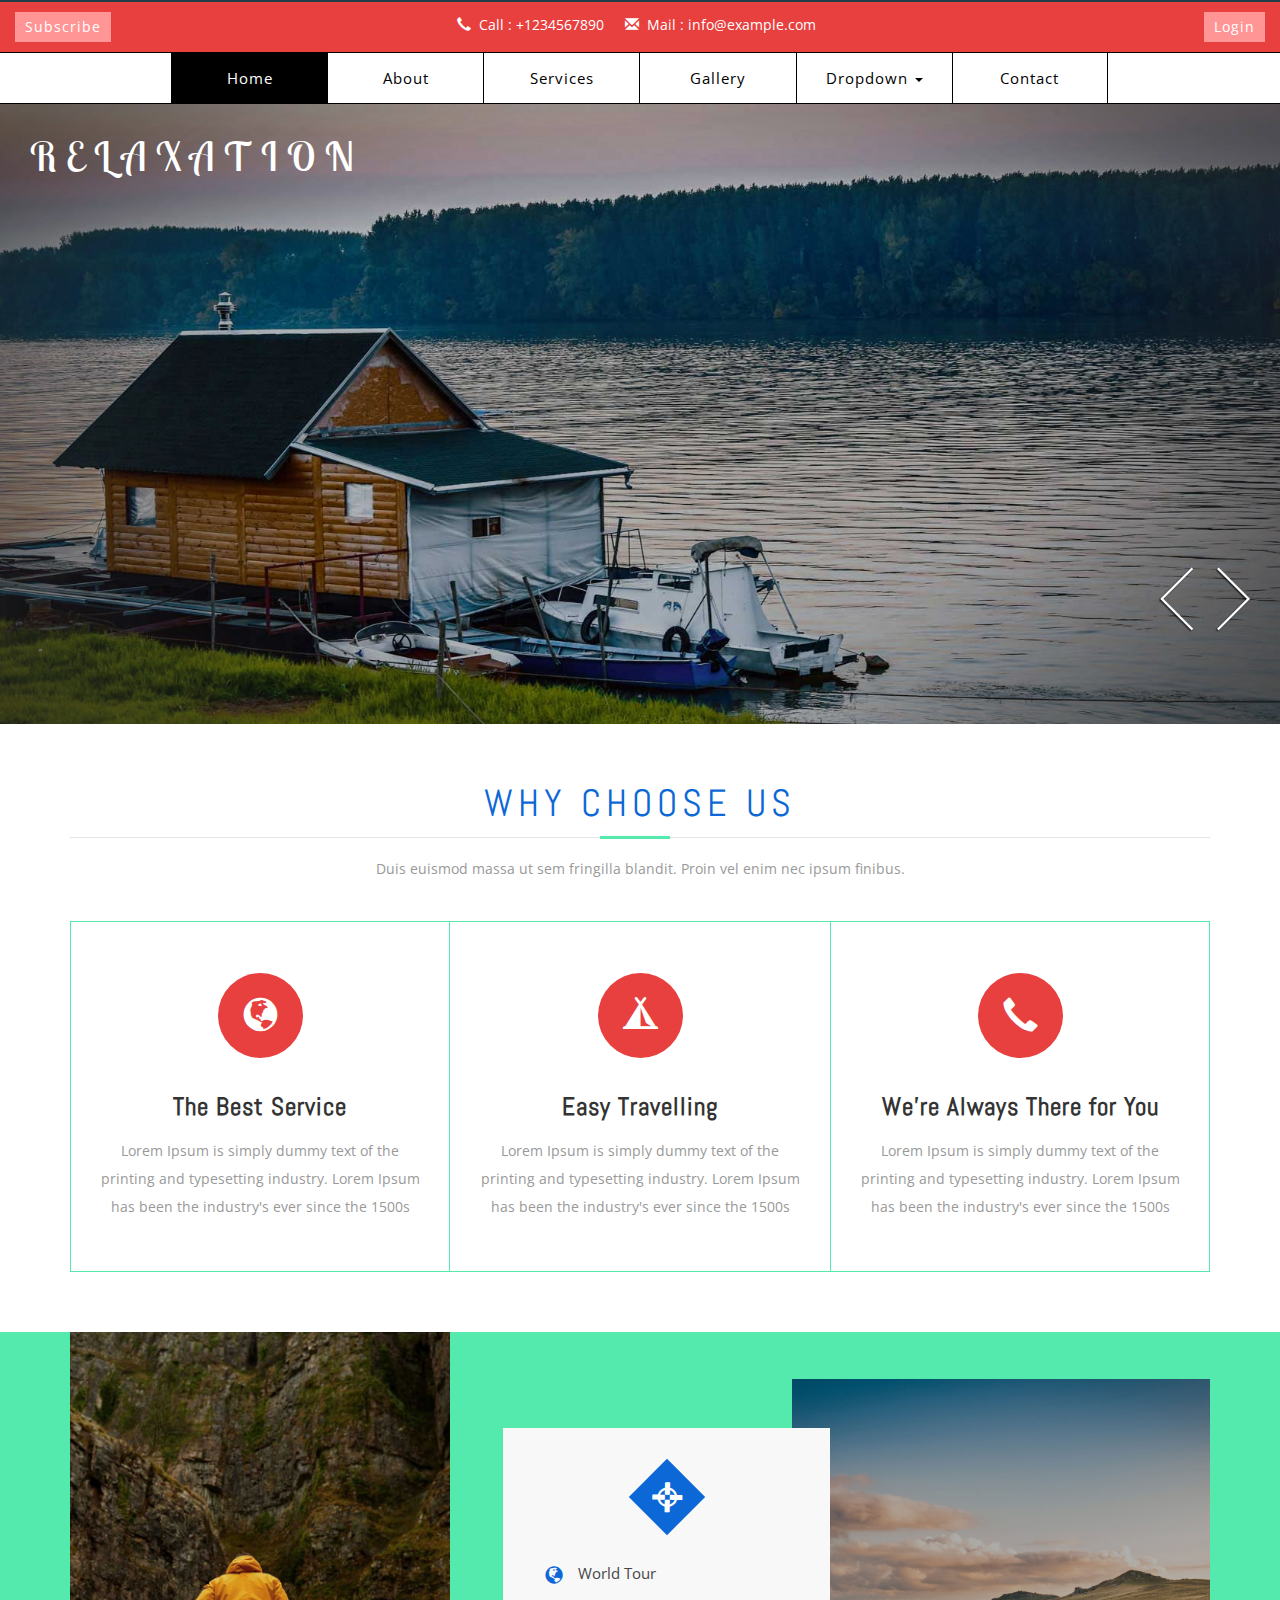
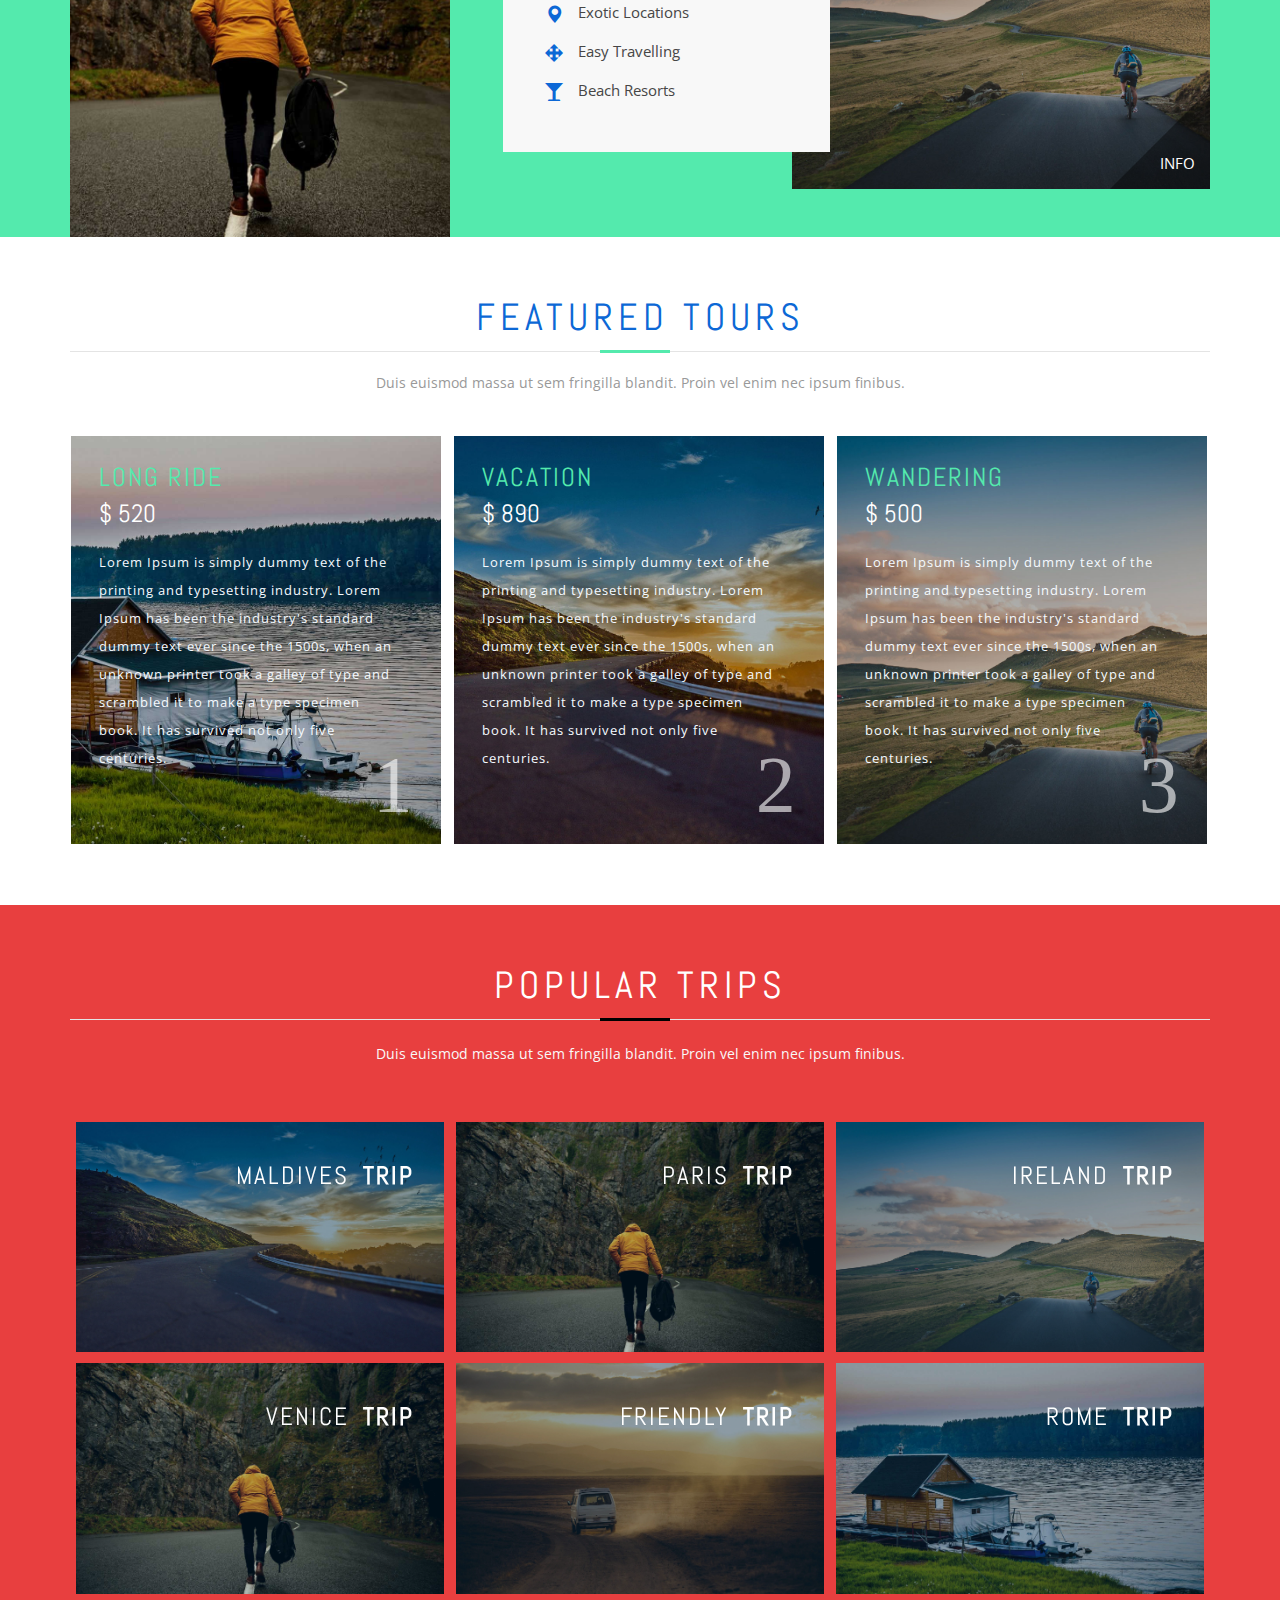
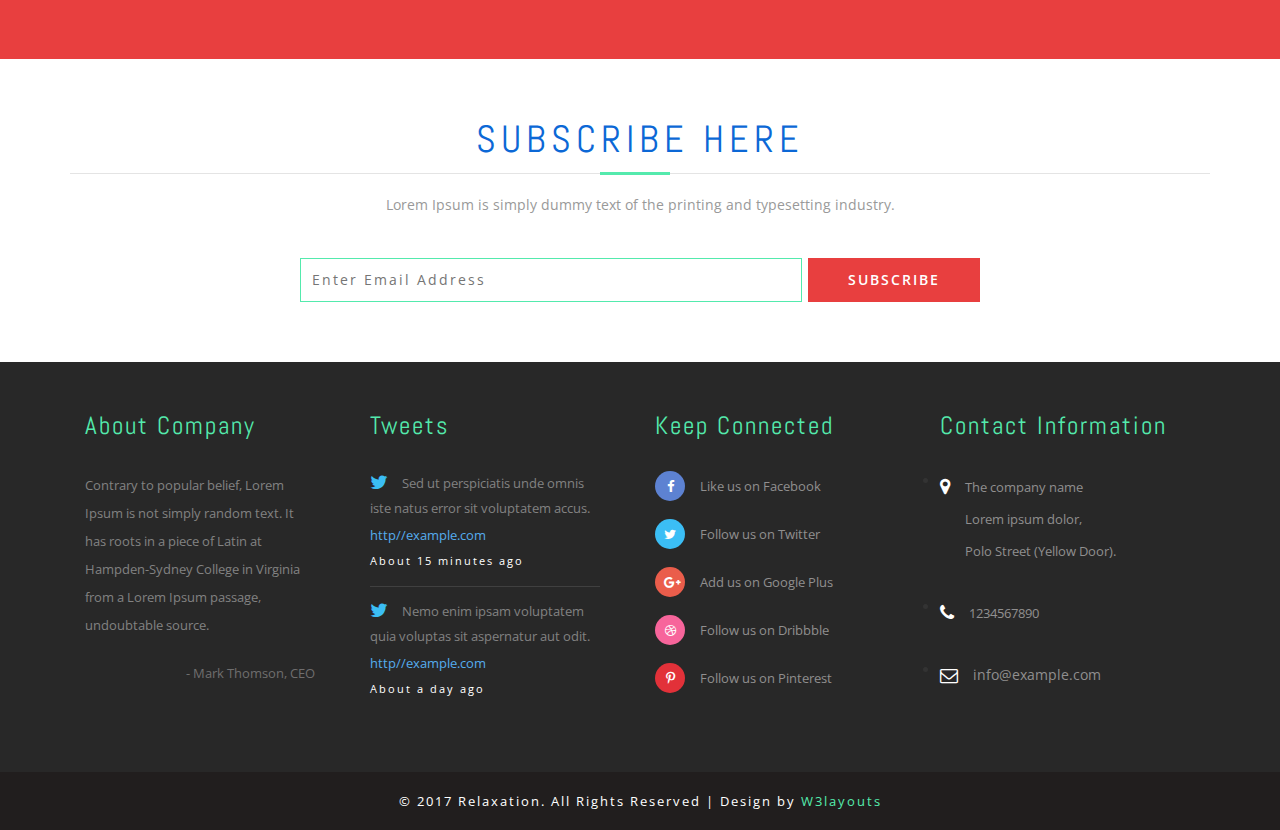
<file: index.html>
<!--
Author: W3layouts
Author URL: http://w3layouts.com
License: Creative Commons Attribution 3.0 Unported
License URL: http://creativecommons.org/licenses/by/3.0/
-->
<!DOCTYPE html>
<!-- html -->
<html lang="en">
<!-- head -->
<head>   
<title>Relaxation a Travel Category Bootstrap Responsive Website Template | Home :: w3layouts</title>
<link href="css/font-awesome.css" rel="stylesheet" type="text/css" media="all" /><!-- fontawesome css -->     
<link href="css/bootstrap.css" rel="stylesheet" type="text/css" media="all" /><!-- Bootstrap stylesheet -->
<link href="css/style.css" rel="stylesheet" type="text/css" media="all" /><!-- stylesheet -->
<!-- meta tags -->
<meta name="viewport" content="width=device-width, initial-scale=1">
<meta http-equiv="Content-Type" content="text/html; charset=utf-8" />
<meta name="keywords" content="Relaxation Responsive web template, Bootstrap Web Templates, Flat Web Templates, Android Compatible web template, 
Smartphone Compatible web template, free webdesigns for Nokia, Samsung, LG, Sony Ericsson, Motorola web design" />
<script type="application/x-javascript"> addEventListener("load", function() { setTimeout(hideURLbar, 0); }, false); function hideURLbar(){ window.scrollTo(0,1); } </script>
<!-- //meta tags -->
<!-- css for banner slider -->	
<link rel="stylesheet" href="css/jquery.maximage.css?v=1.2" type="text/css" media="screen" />
<!-- //css for banner slider -->			
<!-- online-fonts-->
<link href="//fonts.googleapis.com/css?family=Lobster+Two:400,400i,700,700i" rel="stylesheet">
<link href="//fonts.googleapis.com/css?family=Abel" rel="stylesheet">
<link href="//fonts.googleapis.com/css?family=Open+Sans" rel="stylesheet">
<!--//online-fonts-->		
</head>
<!-- //head -->
	<!-- body -->
	<body>
	<!-- top-strip -->
	<div class="w3layouts-top-strip">
		<div class="container-fluid">
			<div class="w3ls-subscribe">
				<a class="btn btnprimary scroll" href="#subscribe">Subscribe</a>
			</div>
			<!-- Large modal -->
			<div class="w3layouts-login">
				<button class="btn btn-primary" data-toggle="modal" data-target="#myModal">Login</button>
					<div class="modal fade" id="myModal" tabindex="-1" role="dialog" aria-hidden="true">
						<div class="modal-dialog modal-lg">
							<div class="modal-content">
								<div class="modal-header">
									<button type="button" class="close" data-dismiss="modal" aria-hidden="true">
										&times;</button>
									<h4 class="modal-title" id="myModalLabel">
										Don't Wait, Login now!</h4>
								</div>
								<div class="modal-body">
									<div class="sap_tabs">
									<div id="horizontalTab" style="display: block; width: 100%; margin: 0px;">
										<ul class="resp-tabs-list">
											<li class="resp-tab-item"><span>Login</span></li>
											<li class="resp-tab-item"><span>Register</span></li> 
										</ul>	
										<div class="clearfix"> </div>	
										<div class="resp-tabs-container">
											<div class="tab-1 resp-tab-content">
												<div class="agileits-login">
													<form action="#" method="post">
														<input type="text" class="email" name="Email" placeholder="Username" required=""/>
														<input type="password" class="password" name="Password" placeholder="Password" required=""/>
														<div class="wthree-text"> 
															<ul> 
																<li>
																	<label class="anim">
																		<input type="checkbox" class="checkbox">
																		<span> Remember me ?</span> 
																	</label> 
																</li>
																<li> <a href="#">Forgot password?</a> </li>
															</ul>
															<div class="clearfix"> </div>
														</div>  
														<div class="w3ls-submit">
															<div class="submit-text">
																<input type="submit" value="LOGIN"> 
															</div>	
														</div>	
													</form>
												</div> 
											</div>
											<div class="tab-1 resp-tab-content">
												<div class="login-top sign-top">
													<div class="agileits-login">
														<form action="#" method="post">
															<input type="text" name="Username" placeholder="Username" required="">
															<input type="email" class="email" name="Email" placeholder="Email" required=""/>
															<input type="password" class="password" name="Password" placeholder="Password" required=""/>	
															<input type="password" class="password" name="Password" placeholder="Confirm Password" required=""/>	
															<label class="anim">
																<input type="checkbox" class="checkbox">
																<span> I accept the terms of use</span> 
															</label> 
															<div class="w3ls-submit">
																<div class="submit-text">
																	<input class="register" type="submit" value="REGISTER">  
																</div>	
															</div>
														</form> 
													</div>  
												</div>
											</div>
										</div>	
									</div>
									<div class="clearfix"> </div>
								</div>  			
								</div>
							</div>
						</div>
					</div>
			</div>			
			<div class="agileinfo-contact-info">
				<ul>
					<li><span class="glyphicon glyphicon-earphone" aria-hidden="true"></span>Call : +1234567890</li>
					<li><span class="glyphicon glyphicon-envelope" aria-hidden="true"></span>Mail : <a href="mailto:info@example.com">info@example.com</a></li>
				</ul>
			</div>
			<div class="clearfix"></div>
		</div>
	</div>	
	<!-- //top-strip -->
		
		<!-- navigation -->
			<nav class="navbar navbar-default">
			  <div class="container-fluid">
				<!-- Brand and toggle get grouped for better mobile display -->
				<div class="navbar-header">
				  <button type="button" class="navbar-toggle collapsed" data-toggle="collapse" data-target="#bs-example-navbar-collapse-1" aria-expanded="false">
					<span class="sr-only">Toggle navigation</span>
					<span class="icon-bar"></span>
					<span class="icon-bar"></span>
					<span class="icon-bar"></span>
				  </button>
				</div>
				
				<!-- Collect the nav links, forms, and other content for toggling -->
				<div class="collapse navbar-collapse" id="bs-example-navbar-collapse-1">
				  <ul class="nav navbar-nav">
					<li><a class="active" href="index.html">Home</a></li>
					<li><a href="about.html">About</a></li>
					<li><a href="services.html">Services</a></li>
					<li><a href="gallery.html">Gallery</a></li>
					<li class="dropdown">
					  <a href="#" class="dropdown-toggle" data-toggle="dropdown" role="button" aria-haspopup="true" aria-expanded="false">Dropdown <span class="caret"></span></a>
					  <ul class="dropdown-menu">
						<li><a href="typography.html">Short Codes</a></li>
						<li><a href="icons.html">Icons Page</a></li>
					  </ul>
					</li>
					<li><a href="contact.html">Contact</a></li>
				  </ul>
				</div><!-- /.navbar-collapse -->
			  </div><!-- /.container-fluid -->
			</nav>
		<!-- //navigation -->
		
		
	<!-- main-banner-slider -->
	<div class="w3layouts-slider">
		<a href="index.html" id="logo"><h1>Relaxation</h1></a>
		<a href="#" id="arrow_left"><img src="images/arrow_left.png" alt="Slide Left" /></a>
		<a href="#" id="arrow_right"><img src="images/arrow_right.png" alt="Slide Right" /></a>
		
		<img id="cycle-loader" src="images/ajax-loader.gif" alt="" />
		<div id="maximage">
			<div>
				<img src="images/slider-1.jpg" alt="slider image" />
				<img id="gradient" src="images/gradient.png" alt="" />
				<div class="in-slide-content" style="display:none;">
					<h2>The Best Cure For the Body is Quiet Mind.</h2> 
				</div>
			</div>
			<div class="video">
				<img src="images/pattern.jpg" alt="" />
				<!-- "Video For Everybody" http://camendesign.com/code/video_for_everybody -->
				<video controls="controls" muted="muted" poster="images/video-image.jpg">
					<!-- <source src="http://clips.vorwaerts-gmbh.de/big_buck_bunny.mp4" type="video/mp4" /> -->
					<source src="video/video.mp4" type="video/mp4" />
					<source src="" type="video/webm" />
					<source src="" type="video/ogg" />
					Your browser does not support HTML5 videos.
				</video>
			</div>
			<img src="images/slider-2.jpg" alt="slider image" />
			<img src="images/slider-3.jpg" alt="slider image" />
			<img src="images/slider-4.jpg" alt="slider image" />
			<img src="images/slider-5.jpg" alt="slider image" />
		</div>			
	</div>
	<!-- //main-banner-slider -->
		
	<!--about-->
	<div id="about" class="about">
		<div class="container">
			<div class="title">
				<h3>Why Choose Us </h3>
				<p>Duis euismod massa ut sem fringilla blandit. Proin vel enim nec ipsum finibus. </p>
			</div>
			<div class="about-row">
				<div class="col-md-4 about-grids">
					<span class="glyphicon glyphicon-globe effect-1" aria-hidden="true"></span>
					<h4>The Best Service</h4>
					<p>Lorem Ipsum is simply dummy text of the printing and typesetting industry. Lorem Ipsum has been the industry's ever since the 1500s</p>
					
				</div>
				<div class="col-md-4 about-grids">
					<span class="glyphicon glyphicon-tent effect-1" aria-hidden="true"></span>
					<h4>Easy Travelling</h4>
					<p>Lorem Ipsum is simply dummy text of the printing and typesetting industry. Lorem Ipsum has been the industry's ever since the 1500s</p>
					
				</div>
				<div class="col-md-4 about-grids">
					<span class="glyphicon glyphicon-earphone effect-1" aria-hidden="true"></span>
					<h4>We're Always There for You</h4>
					<p>Lorem Ipsum is simply dummy text of the printing and typesetting industry. Lorem Ipsum has been the industry's ever since the 1500s</p>
					
				</div>
				<div class="clearfix"> </div>
			</div>
		</div>
	</div>
	<!--//about-->
	
	<!-- info section -->
	<div class="where">
		<div class="container">
			<div class="col-md-4 where-left"></div>
			<div class="col-md-8 where-right">
				<div class="wel-left">
					<div class="welcome-info wel-grid">
						<figure class="icon">
							<span class="glyphicon glyphicon-screenshot" aria-hidden="true"></span>
						</figure>
						<ul>
							<li><a href="#"><span class="glyphicon glyphicon-globe"></span>World Tour</a></li>
							<li><a href="#"><span class="glyphicon glyphicon-map-marker"></span>Exotic Locations</a></li>
							<li><a href="#"><span class="glyphicon glyphicon-move"></span>Easy Travelling</a></li>
							<li><a href="#"><span class="glyphicon glyphicon-glass"></span>Beach Resorts</a></li>
						</ul>
					</div>
				</div>
				<div class="wel-right">
					<div class="content-item">
						<div class="overlay"></div>
						  <div class="corner-overlay-content">Info</div>
						  <div class="overlay-content">
							<h4>Riding</h4>
							<p>Lorem Ipsum is simply dummy text of the printing and typesetting industry. Lorem Ipsum has been it to make a type specimen book. It has survived not only five centuries.</p>
						  </div>
					</div>
				</div>
				<div class="clearfix"></div>
			</div>
			<div class="clearfix"> </div>
		</div>
	</div>
	<!-- //info section -->	
	
	<!--featured tours-->
	<div id="features" class="features">
		<div class="container">
			<div class="title">
				<h3>Featured Tours</h3>
				<p>Duis euismod massa ut sem fringilla blandit. Proin vel enim nec ipsum finibus. </p>
			</div>
			<div class="features-row">
				<div class="col-md-4 features-grids">
					<div class="features-left">
						<h4>Long Ride</h4>
						<h5>$ 520 </h5>
						<p>Lorem Ipsum is simply dummy text of the printing and typesetting industry. Lorem Ipsum has been the industry's standard dummy text ever since the 1500s, when an unknown printer took a galley of type and scrambled it to make a type specimen book. It has survived not only five centuries.</p>
					</div>
					<div class="features-right">
						<span class="glyphicon glyphicon-" aria-hidden="true">1</span>
					</div>
					<div class="clearfix"> </div>
				</div>
				<div class="col-md-4 features-grids features-grids-mdl">
					<div class="features-left">
						<h4>Vacation</h4>
						<h5>$ 890 </h5>
						<p>Lorem Ipsum is simply dummy text of the printing and typesetting industry. Lorem Ipsum has been the industry's standard dummy text ever since the 1500s, when an unknown printer took a galley of type and scrambled it to make a type specimen book. It has survived not only five centuries.</p>
					</div>
					<div class="features-right">
						<span class="glyphicon glyphicon-" aria-hidden="true">2</span>
					</div>
					<div class="clearfix"> </div>
				</div>
				<div class="col-md-4 features-grids">
					<div class="features-left">
						<h4>Wandering</h4>
						<h5>$ 500 </h5>
						<p>Lorem Ipsum is simply dummy text of the printing and typesetting industry. Lorem Ipsum has been the industry's standard dummy text ever since the 1500s, when an unknown printer took a galley of type and scrambled it to make a type specimen book. It has survived not only five centuries.</p>
					</div>
					<div class="features-right">
						<span class="glyphicon glyphicon-" aria-hidden="true">3</span>
					</div>
					<div class="clearfix"> </div>
				</div>
				<div class="clearfix"> </div>
			</div>
		</div>
	</div>
	<!--//featured tours-->
	
	<!-- popular-places -->
	<div class="agileits-popular-places">
			<div class="container">
				<div class="w3layouts-title">
					<h3>Popular Trips</h3>
					<p>Duis euismod massa ut sem fringilla blandit. Proin vel enim nec ipsum finibus. </p>
				</div>
				<div class="grid">
					<figure class="effect-marley">
						<img src="images/slider-2.jpg" alt="image"/>
						<figcaption>
							<h3>MALDIVES <span> Trip</span></h3>
							<p>No place is ever as bad as they tell you it’s going to be.</p>
							<a href="#">View more</a>
						</figcaption>			
					</figure>
					<figure class="effect-marley">
						<img src="images/slider-4.jpg" alt="image"/>
						<figcaption>
							<h3>Paris <span> Trip</span></h3>
							<p>No place is ever as bad as they tell you it’s going to be.</p>
							<a href="#">View more</a>
						</figcaption>			
					</figure>
					<figure class="effect-marley">
						<img src="images/slider-5.jpg" alt="image"/>
						<figcaption>
							<h3>Ireland <span> Trip</span></h3>
							<p>No place is ever as bad as they tell you it’s going to be.</p>
							<a href="#">View more</a>
						</figcaption>			
					</figure>
					<figure class="effect-marley">
						<img src="images/slider-4.jpg" alt="image"/>
						<figcaption>
							<h3>venice <span> Trip</span></h3>
							<p>No place is ever as bad as they tell you it’s going to be.</p>
							<a href="#">View more</a>
						</figcaption>			
					</figure>
					<figure class="effect-marley">
						<img src="images/slider-3.jpg" alt="image"/>
						<figcaption>
							<h3>Friendly <span> Trip</span></h3>
							<p>A Journey is best Measured in friends rather than miles.</p>
							<a href="#">View more</a>
						</figcaption>			
					</figure>
					<figure class="effect-marley">
						<img src="images/slider-1.jpg" alt="image"/>
						<figcaption>
							<h3>Rome <span> Trip</span></h3>
							<p>No place is ever as bad as they tell you it’s going to be.</p>
							<a href="#">View more</a>
						</figcaption>			
					</figure>
					<div class="clearfix"></div>
				</div>
			</div>
		</div>
	<!-- //popular-places -->	
	
	<!-- news letter -->
		<div class="subscribe text-center" id="subscribe">
		<div class="container"> 
			<div class="title">
				<h3>Subscribe Here</h3>
				<p>Lorem Ipsum is simply dummy text of the printing and typesetting industry.</p>
			</div>
			<form action="#" method="get">
				<input placeholder="Enter Email Address" class="user" type="email" required="">
				<input type="submit" value="Subscribe">
			</form>
		</div>
	</div>
	<!-- //news letter -->	
	
	<!-- footer -->
		<footer>
			<div class="w3ls-footer-grids">
				<div class="container">
					<div class="col-md-3 w3l-footer one">
						<h3>About Company</h3>
						<p> Contrary to popular belief, Lorem Ipsum is not simply random text. It has roots in a piece of Latin at Hampden-Sydney College in Virginia from a Lorem Ipsum passage, undoubtable source.</p>
						<p class="adam">- Mark Thomson, CEO</p>
						<div class="clearfix"></div>
					</div>
					<div class="col-md-3 w3l-footer one tweet">
						<h3>Tweets</h3>
						<ul>
							<li>
								<a href="#"><i class="fa fa-twitter"></i>Sed ut perspiciatis unde omnis iste natus error sit voluptatem accus.
								<i>http//example.com</i></a>
								<span>About 15 minutes ago<span>
							</span></span></li>
							<li>
								<a href="#"> <i class="fa fa-twitter"></i>Nemo enim ipsam voluptatem quia voluptas sit aspernatur aut odit. 
								<i>http//example.com</i></a>
								<span>About a day ago<span>
							</span></span></li>
						</ul>
					</div>
					<div class="col-md-3 w3l-footer two">
						<h3>Keep Connected</h3>
						<ul>
							<li><a class="fb" href="#"><i class="fa fa-facebook"></i>Like us on Facebook</a></li>
							<li><a class="fb1" href="#"><i class="fa fa-twitter"></i>Follow us on Twitter</a></li>
							<li><a class="fb2" href="#"><i class="fa fa-google-plus"></i>Add us on Google Plus</a></li>
							<li><a class="fb3" href="#"><i class="fa fa-dribbble"></i>Follow us on Dribbble</a></li>
							<li><a class="fb4" href="#"><i class="fa fa-pinterest-p"></i>Follow us on Pinterest</a></li>
						</ul>
					</div>
					<div class="col-md-3 w3l-footer three">
						<h3>Contact Information</h3>
						<ul>
							<li><i class="fa fa-map-marker"></i><p>The company name <span>Lorem ipsum dolor,</span>Polo Street (Yellow Door). </p><div class="clearfix"></div> </li>
							<li><i class="fa fa-phone"></i><p>1234567890</p> <div class="clearfix"></div> </li>
							<li><i class="fa fa-envelope-o"></i><a href="mailto:info@example.com">info@example.com</a> <div class="clearfix"></div></li>
						</ul>
					</div>
					<div class="clearfix"></div>
				</div>
			</div>
			<div class="copy-right-grids">
				<div class="container">
					<div class="copy-left">
							<p class="footer-gd">© 2017 Relaxation. All Rights Reserved | Design by <a href="https://w3layouts.com/" target="_blank">W3layouts</a></p>
					</div>
					<div class="clearfix"></div>
				</div>
			</div>
		</footer>
		<!-- //footer -->
		
	<script type="text/javascript" src="js/jquery-2.1.4.min.js"></script><!-- Required-js -->
	<script src="js/bootstrap.min.js"></script><!-- jQuery (necessary for Bootstrap's JavaScript plugins) -->
	
	<!-- banner slider-js -->
	<script src='js/jquery.js'></script><!-- Required-js -->
	<script src="js/jquery.cycle.all.js" type="text/javascript" charset="utf-8"></script>
	<script src="js/jquery.maximage.js" type="text/javascript" charset="utf-8"></script>		
	<script type="text/javascript">
		$(function(){
			$('#maximage').maximage({
				cycleOptions: {
					fx: 'fade',
					speed: 1000, // Has to match the speed for CSS transitions in jQuery.maximage.css (lines 30 - 33)
					timeout: 0,
					prev: '#arrow_left',
					next: '#arrow_right',
					pause: 1,
					before: function(last,current){
						if(!$.browser.msie){
							// Start HTML5 video when you arrive
							if($(current).find('video').length > 0) $(current).find('video')[0].play();
						}
					},
					after: function(last,current){
						if(!$.browser.msie){
							// Pauses HTML5 video when you leave it
							if($(last).find('video').length > 0) $(last).find('video')[0].pause();
						}
					}
				},
				onFirstImageLoaded: function(){
					jQuery('#cycle-loader').hide();
					jQuery('#maximage').fadeIn('fast');
				}
			});
	
			// Helper function to Fill and Center the HTML5 Video
			jQuery('video,object').maximage('maxcover');
	
			// To show it is dynamic html text
			jQuery('.in-slide-content').delay(1200).fadeIn();
		});
	</script>	
	<!-- //banner slider-js -->
	
	<!-- login popop responsive tabs -->
		<script src="js/easyResponsiveTabs.js" type="text/javascript"></script>
		<script type="text/javascript">
			$(document).ready(function () {
				$('#horizontalTab').easyResponsiveTabs({
					type: 'default', //Types: default, vertical, accordion           
					width: 'auto', //auto or any width like 600px
					fit: true   // 100% fit in a container
				});
			});
		</script>
	<!-- //login popop responsive tabs -->
		
	<!-- here starts scrolling icon -->
		<script type="text/javascript">
			$(document).ready(function() {
				/*
					var defaults = {
					containerID: 'toTop', // fading element id
					containerHoverID: 'toTopHover', // fading element hover id
					scrollSpeed: 1200,
					easingType: 'linear' 
					};
				*/
										
				$().UItoTop({ easingType: 'easeOutQuart' });
									
				});
		</script>
		
		<!-- start-smoth-scrolling -->
		<script type="text/javascript" src="js/move-top.js"></script>
		<script type="text/javascript" src="js/easing.js"></script>
		<script type="text/javascript">
			jQuery(document).ready(function($) {
				$(".scroll").click(function(event){		
					event.preventDefault();
					$('html,body').animate({scrollTop:$(this.hash).offset().top},1000);
				});
			});
		</script>
		<!-- /ends-smoth-scrolling -->
	<!-- //here ends scrolling icon -->
	
	</body>
	<!-- //body -->
</html>
<!-- //html -->
</file>
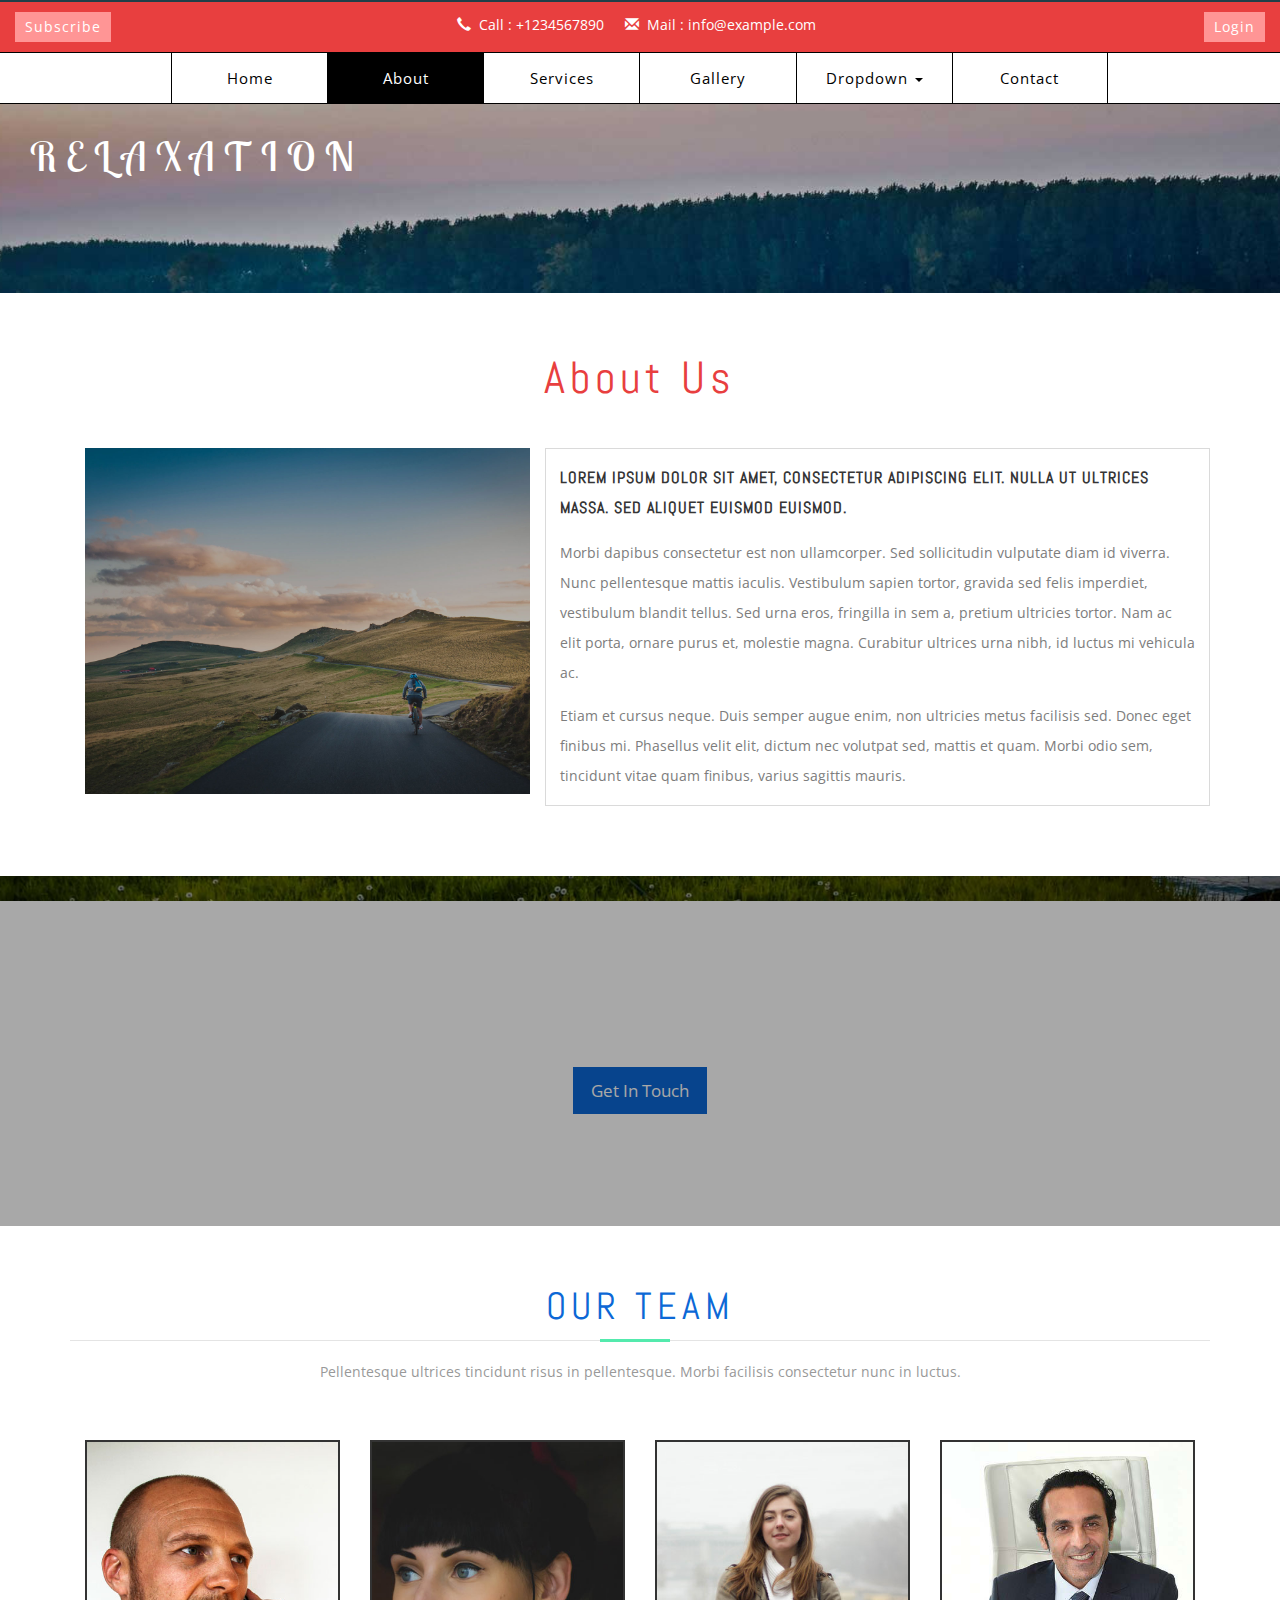
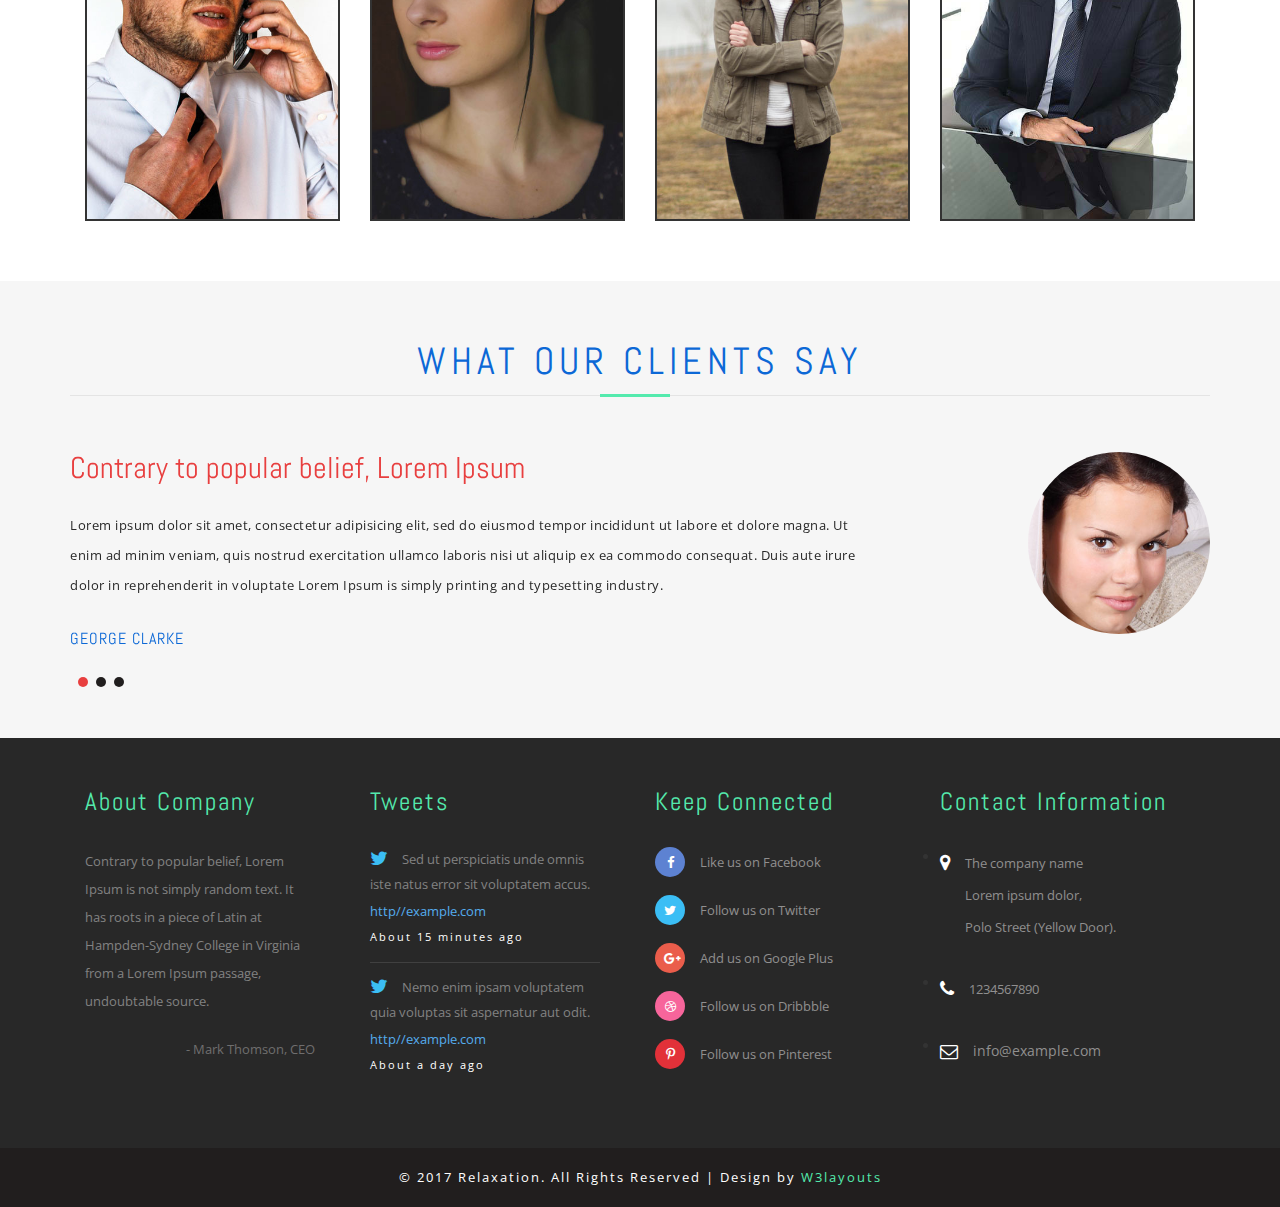
<file: about.html>
<!--
Author: W3layouts
Author URL: http://w3layouts.com
License: Creative Commons Attribution 3.0 Unported
License URL: http://creativecommons.org/licenses/by/3.0/
-->
<!DOCTYPE html>
<!-- html -->
<html lang="en">
<!-- head -->
<head>   
<title>Relaxation a Travel Category Bootstrap Responsive Website Template | About :: w3layouts</title>
<link href="css/font-awesome.css" rel="stylesheet" type="text/css" media="all" /><!-- fontawesome css -->     
<link href="css/bootstrap.css" rel="stylesheet" type="text/css" media="all" /><!-- Bootstrap stylesheet -->
<link href="css/style.css" rel="stylesheet" type="text/css" media="all" /><!-- stylesheet -->
<!-- meta tags -->
<meta name="viewport" content="width=device-width, initial-scale=1">
<meta http-equiv="Content-Type" content="text/html; charset=utf-8" />
<meta name="keywords" content="Relaxation Responsive web template, Bootstrap Web Templates, Flat Web Templates, Android Compatible web template, 
Smartphone Compatible web template, free webdesigns for Nokia, Samsung, LG, Sony Ericsson, Motorola web design" />
<script type="application/x-javascript"> addEventListener("load", function() { setTimeout(hideURLbar, 0); }, false); function hideURLbar(){ window.scrollTo(0,1); } </script>
<!-- //meta tags -->
<!-- online-fonts-->
<link href="//fonts.googleapis.com/css?family=Lobster+Two:400,400i,700,700i" rel="stylesheet">
<link href="//fonts.googleapis.com/css?family=Abel" rel="stylesheet">
<link href="//fonts.googleapis.com/css?family=Open+Sans" rel="stylesheet">
<!--//online-fonts-->	
</head>
<!-- //head -->
	<!-- body -->
	<body>
	<!-- top-strip -->
	<div class="w3layouts-top-strip">
		<div class="container-fluid">
			<div class="w3ls-subscribe">
				<a class="btn btnprimary" href="index.html">Subscribe</a>
			</div>
			<!-- Large modal -->
			<div class="w3layouts-login">
				<button class="btn btn-primary" data-toggle="modal" data-target="#myModal">Login</button>
					<div class="modal fade" id="myModal" tabindex="-1" role="dialog" aria-hidden="true">
						<div class="modal-dialog modal-lg">
							<div class="modal-content">
								<div class="modal-header">
									<button type="button" class="close" data-dismiss="modal" aria-hidden="true">
										&times;</button>
									<h4 class="modal-title" id="myModalLabel">
										Don't Wait, Login now!</h4>
								</div>
								<div class="modal-body">
									<div class="sap_tabs">
									<div id="horizontalTab" style="display: block; width: 100%; margin: 0px;">
										<ul class="resp-tabs-list">
											<li class="resp-tab-item"><span>Login</span></li>
											<li class="resp-tab-item"><span>Register</span></li> 
										</ul>	
										<div class="clearfix"> </div>	
										<div class="resp-tabs-container">
											<div class="tab-1 resp-tab-content">
												<div class="agileits-login">
													<form action="#" method="post">
														<input type="text" class="email" name="Email" placeholder="Username" required=""/>
														<input type="password" class="password" name="Password" placeholder="Password" required=""/>
														<div class="wthree-text"> 
															<ul> 
																<li>
																	<label class="anim">
																		<input type="checkbox" class="checkbox">
																		<span> Remember me ?</span> 
																	</label> 
																</li>
																<li> <a href="#">Forgot password?</a> </li>
															</ul>
															<div class="clearfix"> </div>
														</div>  
														<div class="w3ls-submit">
															<div class="submit-text">
																<input type="submit" value="LOGIN"> 
															</div>	
														</div>	
													</form>
												</div> 
											</div>
											<div class="tab-1 resp-tab-content">
												<div class="login-top sign-top">
													<div class="agileits-login">
														<form action="#" method="post">
															<input type="text" name="Username" placeholder="Username" required="">
															<input type="email" class="email" name="Email" placeholder="Email" required=""/>
															<input type="password" class="password" name="Password" placeholder="Password" required=""/>	
															<input type="password" class="password" name="Password" placeholder="Confirm Password" required=""/>	
															<label class="anim">
																<input type="checkbox" class="checkbox">
																<span> I accept the terms of use</span> 
															</label> 
															<div class="w3ls-submit">
																<div class="submit-text">
																	<input class="register" type="submit" value="REGISTER">  
																</div>	
															</div>
														</form> 
													</div>  
												</div>
											</div>
										</div>	
									</div>
									<div class="clearfix"> </div>
								</div>  			
								</div>
							</div>
						</div>
					</div>
			</div>
			<div class="agileinfo-contact-info">
				<ul>
					<li><span class="glyphicon glyphicon-earphone" aria-hidden="true"></span>Call : +1234567890</li>
					<li><span class="glyphicon glyphicon-envelope" aria-hidden="true"></span>Mail : <a href="mailto:info@example.com">info@example.com</a></li>
				</ul>
			</div>
			<div class="clearfix"></div>
		</div>
	</div>	
	<!-- //top-strip -->
		
		<!-- navigation -->
			<nav class="navbar navbar-default">
			  <div class="container-fluid">
				<!-- Brand and toggle get grouped for better mobile display -->
				<div class="navbar-header">
				  <button type="button" class="navbar-toggle collapsed" data-toggle="collapse" data-target="#bs-example-navbar-collapse-1" aria-expanded="false">
					<span class="sr-only">Toggle navigation</span>
					<span class="icon-bar"></span>
					<span class="icon-bar"></span>
					<span class="icon-bar"></span>
				  </button>
				</div>

				<!-- Collect the nav links, forms, and other content for toggling -->
				<div class="collapse navbar-collapse" id="bs-example-navbar-collapse-1">
				  <ul class="nav navbar-nav">
					<li><a href="index.html">Home</a></li>
					<li><a class="active" href="about.html">About</a></li>
					<li><a href="services.html">Services</a></li>
					<li><a href="gallery.html">Gallery</a></li>
					<li class="dropdown">
					  <a href="#" class="dropdown-toggle" data-toggle="dropdown" role="button" aria-haspopup="true" aria-expanded="false">Dropdown <span class="caret"></span></a>
					  <ul class="dropdown-menu">
						<li><a href="typography.html">Short Codes</a></li>
						<li><a href="icons.html">Icons Page</a></li>
					  </ul>
					</li>
					<li><a href="contact.html">Contact</a></li>
				  </ul>
				</div><!-- /.navbar-collapse -->
			  </div><!-- /.container-fluid -->
			</nav>
		<!-- //navigation -->
		
		<!-- inner banner -->
		<div class="w3layouts-inner-banner">
			<a href="index.html" id="logo"><h1>Relaxation</h1></a>
		</div>
		<!-- //inner banner -->		
		
		<!-- main-content -->
		<div class="wthree-main-content w3layouts-contact">
			<!-- about -->
			<div class="agileits contact">
				<div class="container">
					<h2 class="agile-inner-title">About Us</h2>						
					<!-- about-top -->
					<div class="about-top">
							<div class="agile-about-top-grids">
								<div class="col-md-5 agile-about-top-left">
									<div class="agile-about-top-left-info">
									</div>
								</div>
								<div class="col-md-7 agile-about-top-right">
									<h4>Lorem ipsum dolor sit amet, consectetur adipiscing elit. Nulla ut ultrices massa. Sed aliquet euismod euismod.</h4>
									<p>Morbi dapibus consectetur est non ullamcorper. Sed sollicitudin vulputate diam id viverra. Nunc pellentesque mattis iaculis. Vestibulum sapien tortor, gravida sed felis imperdiet, vestibulum blandit tellus. Sed urna eros, fringilla in sem a, pretium ultricies tortor. Nam ac elit porta, ornare purus et, molestie magna. Curabitur ultrices urna nibh, id luctus mi vehicula ac.
									<span>Etiam et cursus neque. Duis semper augue enim, non ultricies metus facilisis sed. Donec eget finibus mi. Phasellus velit elit, dictum nec volutpat sed, mattis et quam. Morbi odio sem, tincidunt vitae quam finibus, varius sagittis mauris.
									</span>
									</p>
								</div>
								<div class="clearfix"> </div>
							</div>
					</div>
					<!-- //about-top -->	
				</div>
			</div>
			<!-- // about -->
			<!---->
			<div class="get-started">
				 <div class="container">
					 <h4>We Ready to Help You</h4>
					 <h3>We Provide only the best tours</h3>
					 <a href="contact.html">Get In Touch</a>
				 </div>
				 <div class="agileits-layer"></div>
			</div>
			<!---->
			<!-- team -->
			<div class="jarallax team">
				<div class="container">
					<div class="title">
						<h3>Our Team</h3>
						<p>Pellentesque ultrices tincidunt risus in pellentesque. Morbi facilisis consectetur nunc in luctus.</p>
					</div>
					<div class="agileits-team-grids">
						<div class="col-md-3 agileits-team-grid">
							<div class="team-info">
								<img src="images/t1.jpg" alt="" />
								<div class="team-caption"> 
									<h4>Michael Clerk</h4>
									<p>CEO</p>
									<ul>
										<li><a href="#"><i class="fa fa-facebook"></i></a></li>
										<li><a href="#"><i class="fa fa-twitter"></i></a></li>
									</ul>
								</div>
							</div>
						</div>
						<div class="col-md-3 agileits-team-grid">
							<div class="team-info">
								<img src="images/t2.jpg" alt="" />
								<div class="team-caption"> 
									<h4>Daniel Nyari</h4>
									<p>Manager</p>
									<ul>
										<li><a href="#"><i class="fa fa-facebook"></i></a></li>
										<li><a href="#"><i class="fa fa-twitter"></i></a></li>
									</ul>
								</div>
							</div>
						</div>
						<div class="col-md-3 agileits-team-grid">
							<div class="team-info">
								<img src="images/t3.jpg" alt="" />
								<div class="team-caption"> 
									<h4>Christopher</h4>
									<p>Asst. Manager</p>
									<ul>
										<li><a href="#"><i class="fa fa-facebook"></i></a></li>
										<li><a href="#"><i class="fa fa-twitter"></i></a></li>
									</ul>
								</div>
							</div>
						</div>
						<div class="col-md-3 agileits-team-grid">
							<div class="team-info">
								<img src="images/t4.jpg" alt="" />
								<div class="team-caption"> 
									<h4>John Smith</h4>
									<p>Executor</p>
									<ul>
										<li><a href="#"><i class="fa fa-facebook"></i></a></li>
										<li><a href="#"><i class="fa fa-twitter"></i></a></li>
									</ul>
								</div>
							</div>
						</div>
						<div class="clearfix"> </div>
					</div>
				</div>
			</div>
			<!-- //team -->
			<!-- testimonial -->
			<div class="testimonial jarallax">
				<div class="container">
				<div class="title">
					<h3>What Our Clients Say</h3>
					</div>
					<div class="wthree-testimonial-grid">
						<div class="slider">
							<div class="callbacks_container">
								<ul class="rslides" id="slider3">
									<li>
										<div class="w3-agile-testimonial">
											<div class="testimonial-img">
												<img src="images/ts1.jpg" alt="" />
											</div>
											<div class="testimonial-info">
												<h4>Contrary to popular belief, Lorem Ipsum</h4>
												<p>Lorem ipsum dolor sit amet, consectetur adipisicing elit, sed do eiusmod tempor incididunt ut labore et dolore magna. Ut enim ad minim veniam, quis nostrud exercitation ullamco laboris nisi ut aliquip ex ea commodo consequat. Duis aute irure dolor in reprehenderit in voluptate Lorem Ipsum is simply printing and typesetting industry.</p>
												<h5>George Clarke</h5>
											</div>
											<div class="clearfix"> </div>
										</div>
									</li>
									<li>
										<div class="w3-agile-testimonial">
											<div class="testimonial-img">
												<img src="images/ts2.jpg" alt="" />
											</div>
											<div class="testimonial-info">
												<h4>Suspendisse lobortis, elit sit amet blandit</h4>
												<p>Donec at euismod turpis, gravida condimentum nibh. Donec ac orci fermentum, rhoncus eros eu, viverra tellus. Nunc vitae posuere ex. Vivamus dapibus tellus ut arcu faucibus pretium. Duis blandit nec ipsum et ornare. Nunc metus lorem, rhoncus vel nulla sed, iaculis bibendum lacus. Lorem Ipsum is simply dummy and typesetting industry.</p>
												<h5>Divide Rule</h5>
											</div>
											<div class="clearfix"> </div>
										</div>
									</li>
									<li>
										<div class="w3-agile-testimonial">
											<div class="testimonial-img">
												<img src="images/ts3.jpg" alt="" />
											</div>
											<div class="testimonial-info">
												<h4>Cras vitae ultricies dui, et lobortis</h4>
												<p>Nullam imperdiet vulputate ligula quis venenatis. Sed venenatis massa faucibus, porttitor turpis nec, sagittis nunc. Donec ac entesque massa. Integer interdum, nisl ut efficitur malesuada, mi lorem hendrerit sem, a tincidunt purus nunc a eros. Fusce accumsan Lorem Ipsum is simply dummy text of the printing and typesetting industry.</p>
												<h5>Stuart Binny</h5>
											</div>
											<div class="clearfix"> </div>
										</div>
									</li>
								</ul>
							</div>
						</div>
					</div>
				</div>
			</div>
			<!-- //testimonial -->
		</div>
		<!-- //main-content -->			
		
	<!-- footer -->
		<footer>
			<div class="w3ls-footer-grids">
				<div class="container">
					<div class="col-md-3 w3l-footer one">
						<h3>About Company</h3>
						<p> Contrary to popular belief, Lorem Ipsum is not simply random text. It has roots in a piece of Latin at Hampden-Sydney College in Virginia from a Lorem Ipsum passage, undoubtable source.</p>
						<p class="adam">- Mark Thomson, CEO</p>
						<div class="clearfix"></div>
					</div>
					<div class="col-md-3 w3l-footer one tweet">
						<h3>Tweets</h3>
						<ul>
							<li>
								<a href="#"><i class="fa fa-twitter"></i>Sed ut perspiciatis unde omnis iste natus error sit voluptatem accus.
								<i>http//example.com</i></a>
								<span>About 15 minutes ago<span>
							</span></span></li>
							<li>
								<a href="#"> <i class="fa fa-twitter"></i>Nemo enim ipsam voluptatem quia voluptas sit aspernatur aut odit. 
								<i>http//example.com</i></a>
								<span>About a day ago<span>
							</span></span></li>
						</ul>
					</div>
					<div class="col-md-3 w3l-footer two">
						<h3>Keep Connected</h3>
						<ul>
							<li><a class="fb" href="#"><i class="fa fa-facebook"></i>Like us on Facebook</a></li>
							<li><a class="fb1" href="#"><i class="fa fa-twitter"></i>Follow us on Twitter</a></li>
							<li><a class="fb2" href="#"><i class="fa fa-google-plus"></i>Add us on Google Plus</a></li>
							<li><a class="fb3" href="#"><i class="fa fa-dribbble"></i>Follow us on Dribbble</a></li>
							<li><a class="fb4" href="#"><i class="fa fa-pinterest-p"></i>Follow us on Pinterest</a></li>
						</ul>
					</div>
					<div class="col-md-3 w3l-footer three">
						<h3>Contact Information</h3>
						<ul>
							<li><i class="fa fa-map-marker"></i><p>The company name <span>Lorem ipsum dolor,</span>Polo Street (Yellow Door). </p><div class="clearfix"></div> </li>
							<li><i class="fa fa-phone"></i><p>1234567890</p> <div class="clearfix"></div> </li>
							<li><i class="fa fa-envelope-o"></i><a href="mailto:info@example.com">info@example.com</a> <div class="clearfix"></div></li>
						</ul>
					</div>
					<div class="clearfix"></div>
				</div>
			</div>
			<div class="copy-right-grids">
				<div class="container">
					<div class="copy-left">
							<p class="footer-gd">© 2017 Relaxation. All Rights Reserved | Design by <a href="https://w3layouts.com/" target="_blank">W3layouts</a></p>
					</div>
					<div class="clearfix"></div>
				</div>
			</div>
		</footer>
		<!-- //footer -->
		
		<script type="text/javascript" src="js/jquery-2.1.4.min.js"></script><!-- Required-js -->
		<script src="js/bootstrap.min.js"></script><!-- jQuery (necessary for Bootstrap's JavaScript plugins) -->
	
		<!-- login popop responsive tabs -->
		<script src="js/easyResponsiveTabs.js" type="text/javascript"></script>
		<script type="text/javascript">
			$(document).ready(function () {
				$('#horizontalTab').easyResponsiveTabs({
					type: 'default', //Types: default, vertical, accordion           
					width: 'auto', //auto or any width like 600px
					fit: true   // 100% fit in a container
				});
			});
		</script>
	<!-- //login popop responsive tabs -->
	
	<!-- responsive slider js for testimonial -->
		<script src="js/responsiveslides.min.js"></script>
		<script>
			// You can also use "$(window).load(function() {"
			$(function () {
				// Slideshow 4
				$("#slider3").responsiveSlides({
					auto: true,
					pager:true,
					nav:false,
					speed: 500,
					namespace: "callbacks",
					before: function () {
					$('.events').append("<li>before event fired.</li>");
					},
					after: function () {
						$('.events').append("<li>after event fired.</li>");
					}
				});
								
			});
		</script>
	<!-- responsive slider js for testimonial -->
		
	<!-- here starts scrolling icon -->
		<script type="text/javascript">
			$(document).ready(function() {
				/*
					var defaults = {
					containerID: 'toTop', // fading element id
					containerHoverID: 'toTopHover', // fading element hover id
					scrollSpeed: 1200,
					easingType: 'linear' 
					};
				*/
										
				$().UItoTop({ easingType: 'easeOutQuart' });
									
				});
		</script>
		
		<!-- start-smoth-scrolling -->
		<script type="text/javascript" src="js/move-top.js"></script>
		<script type="text/javascript" src="js/easing.js"></script>
		<script type="text/javascript">
			jQuery(document).ready(function($) {
				$(".scroll").click(function(event){		
					event.preventDefault();
					$('html,body').animate({scrollTop:$(this.hash).offset().top},1000);
				});
			});
		</script>
		<!-- /ends-smoth-scrolling -->
	<!-- //here ends scrolling icon -->
	
	</body>
	<!-- //body -->
</html>
<!-- //html -->
</file>
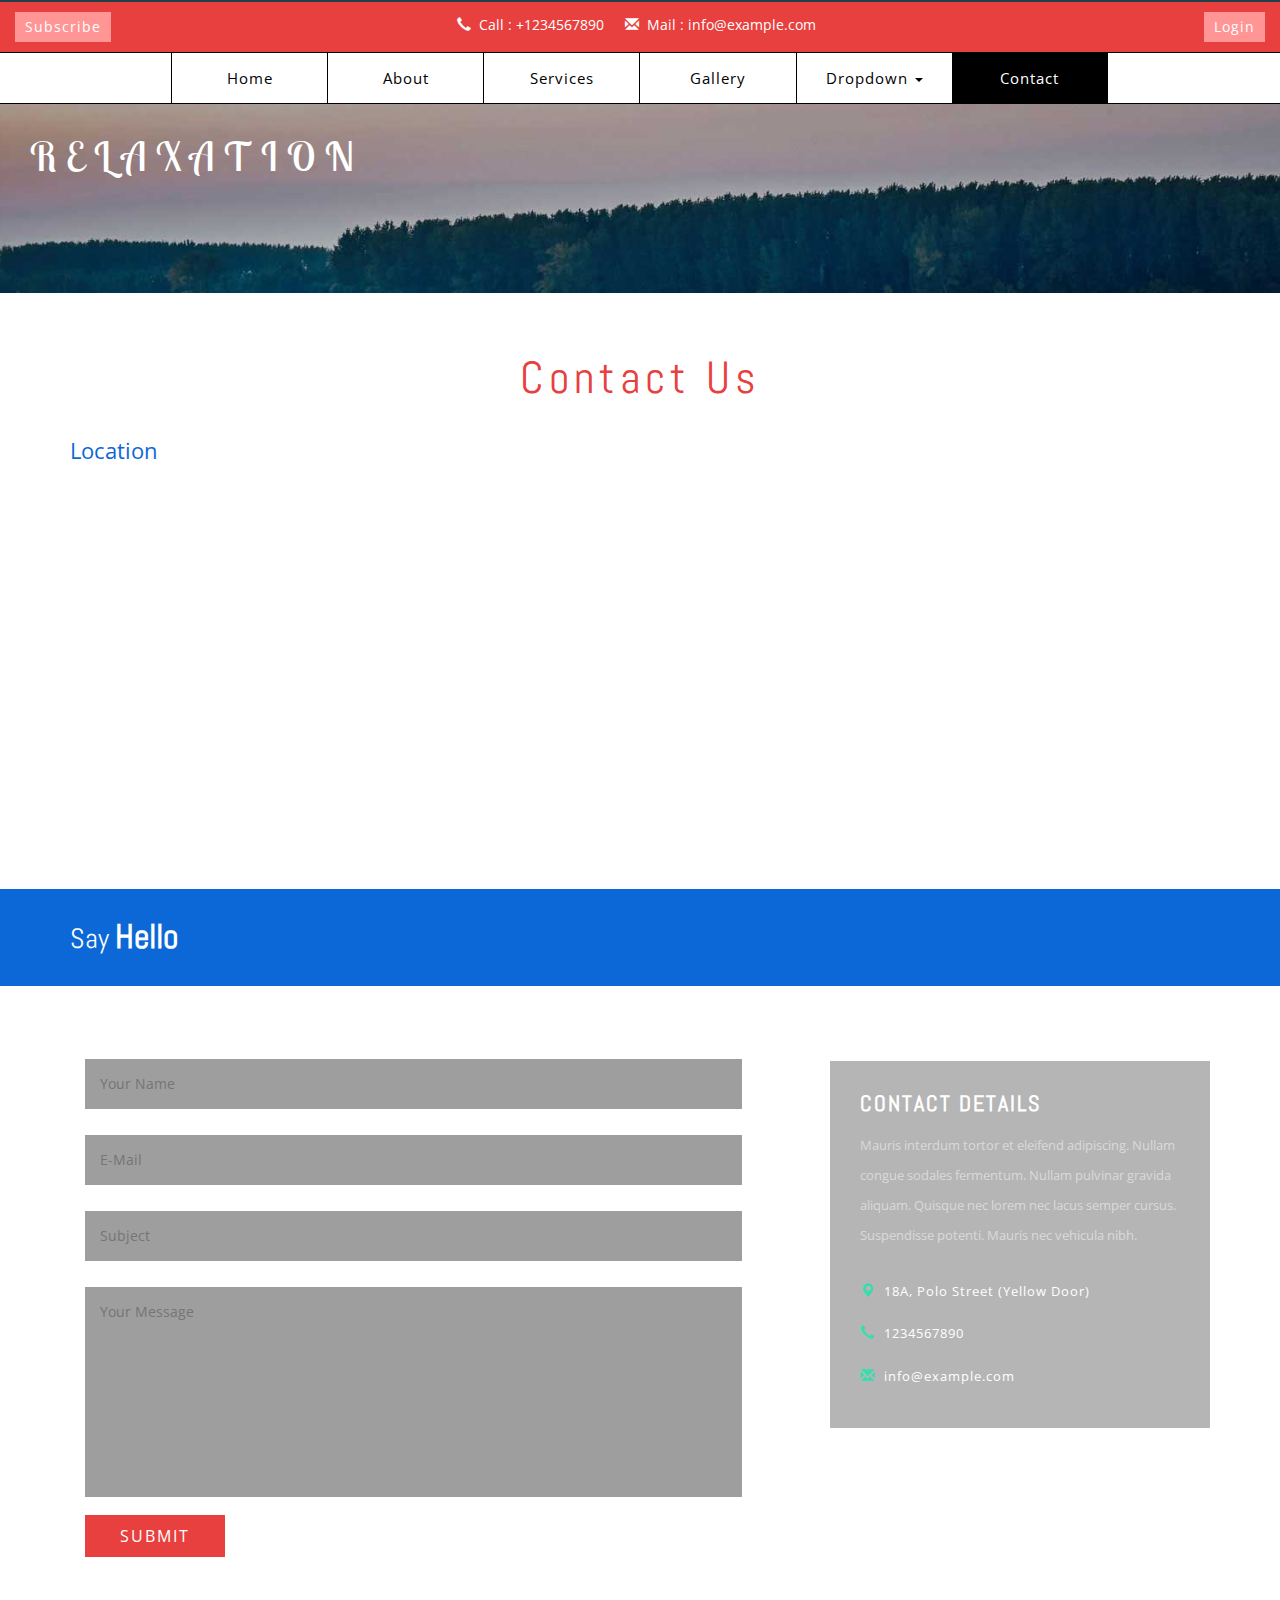
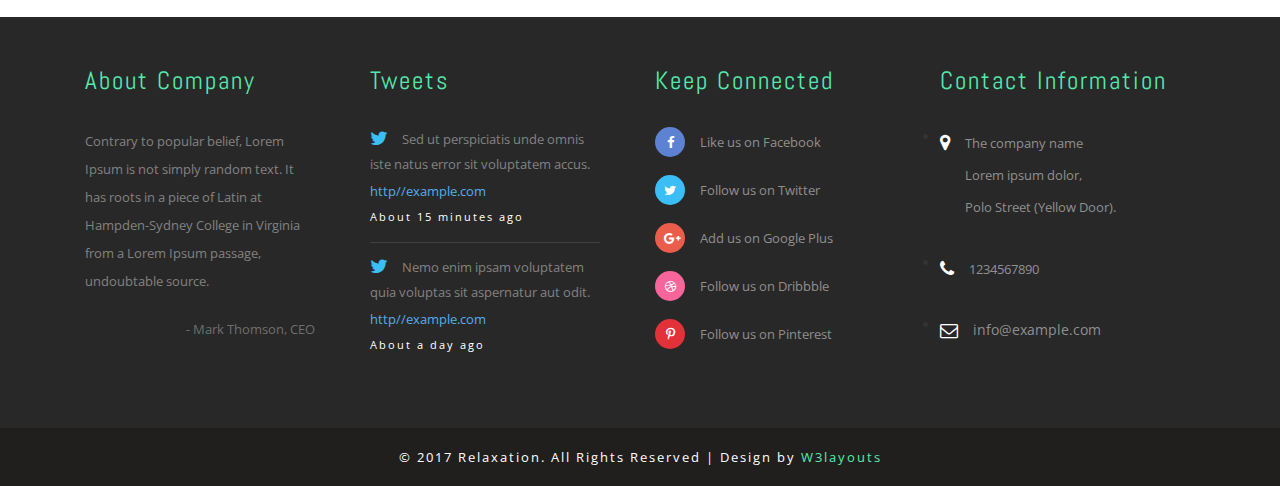
<file: contact.html>
<!--
Author: W3layouts
Author URL: http://w3layouts.com
License: Creative Commons Attribution 3.0 Unported
License URL: http://creativecommons.org/licenses/by/3.0/
-->
<!DOCTYPE html>
<!-- html -->
<html lang="en">
<!-- head -->
<head>   
<title>Relaxation a Travel Category Bootstrap Responsive Website Template | Contact :: w3layouts</title>
<link href="css/font-awesome.css" rel="stylesheet" type="text/css" media="all" /><!-- fontawesome css -->     
<link href="css/bootstrap.css" rel="stylesheet" type="text/css" media="all" /><!-- Bootstrap stylesheet -->
<link href="css/style.css" rel="stylesheet" type="text/css" media="all" /><!-- stylesheet -->
<!-- meta tags -->
<meta name="viewport" content="width=device-width, initial-scale=1">
<meta http-equiv="Content-Type" content="text/html; charset=utf-8" />
<meta name="keywords" content="Relaxation Responsive web template, Bootstrap Web Templates, Flat Web Templates, Android Compatible web template, 
Smartphone Compatible web template, free webdesigns for Nokia, Samsung, LG, Sony Ericsson, Motorola web design" />
<script type="application/x-javascript"> addEventListener("load", function() { setTimeout(hideURLbar, 0); }, false); function hideURLbar(){ window.scrollTo(0,1); } </script>
<!-- //meta tags -->
<!-- online-fonts-->
<link href="//fonts.googleapis.com/css?family=Lobster+Two:400,400i,700,700i" rel="stylesheet">
<link href="//fonts.googleapis.com/css?family=Abel" rel="stylesheet">
<link href="//fonts.googleapis.com/css?family=Open+Sans" rel="stylesheet">
<!--//online-fonts-->	
</head>
<!-- //head -->
	<!-- body -->
	<body>
	<!-- top-strip -->
	<div class="w3layouts-top-strip">
		<div class="container-fluid">
			<div class="w3ls-subscribe">
				<a class="btn btnprimary" href="index.html">Subscribe</a>
			</div>
			<!-- Large modal -->
			<div class="w3layouts-login">
				<button class="btn btn-primary" data-toggle="modal" data-target="#myModal">Login</button>
					<div class="modal fade" id="myModal" tabindex="-1" role="dialog" aria-hidden="true">
						<div class="modal-dialog modal-lg">
							<div class="modal-content">
								<div class="modal-header">
									<button type="button" class="close" data-dismiss="modal" aria-hidden="true">
										&times;</button>
									<h4 class="modal-title" id="myModalLabel">
										Don't Wait, Login now!</h4>
								</div>
								<div class="modal-body">
									<div class="sap_tabs">
									<div id="horizontalTab" style="display: block; width: 100%; margin: 0px;">
										<ul class="resp-tabs-list">
											<li class="resp-tab-item"><span>Login</span></li>
											<li class="resp-tab-item"><span>Register</span></li> 
										</ul>	
										<div class="clearfix"> </div>	
										<div class="resp-tabs-container">
											<div class="tab-1 resp-tab-content">
												<div class="agileits-login">
													<form action="#" method="post">
														<input type="text" class="email" name="Email" placeholder="Username" required=""/>
														<input type="password" class="password" name="Password" placeholder="Password" required=""/>
														<div class="wthree-text"> 
															<ul> 
																<li>
																	<label class="anim">
																		<input type="checkbox" class="checkbox">
																		<span> Remember me ?</span> 
																	</label> 
																</li>
																<li> <a href="#">Forgot password?</a> </li>
															</ul>
															<div class="clearfix"> </div>
														</div>  
														<div class="w3ls-submit">
															<div class="submit-text">
																<input type="submit" value="LOGIN"> 
															</div>	
														</div>	
													</form>
												</div> 
											</div>
											<div class="tab-1 resp-tab-content">
												<div class="login-top sign-top">
													<div class="agileits-login">
														<form action="#" method="post">
															<input type="text" name="Username" placeholder="Username" required="">
															<input type="email" class="email" name="Email" placeholder="Email" required=""/>
															<input type="password" class="password" name="Password" placeholder="Password" required=""/>	
															<input type="password" class="password" name="Password" placeholder="Confirm Password" required=""/>	
															<label class="anim">
																<input type="checkbox" class="checkbox">
																<span> I accept the terms of use</span> 
															</label> 
															<div class="w3ls-submit">
																<div class="submit-text">
																	<input class="register" type="submit" value="REGISTER">  
																</div>	
															</div>
														</form> 
													</div>  
												</div>
											</div>
										</div>	
									</div>
									<div class="clearfix"> </div>
								</div>  			
								</div>
							</div>
						</div>
					</div>
			</div>
			<div class="agileinfo-contact-info">
				<ul>
					<li><span class="glyphicon glyphicon-earphone" aria-hidden="true"></span>Call : +1234567890</li>
					<li><span class="glyphicon glyphicon-envelope" aria-hidden="true"></span>Mail : <a href="mailto:info@example.com">info@example.com</a></li>
				</ul>
			</div>
			<div class="clearfix"></div>
		</div>
	</div>	
	<!-- //top-strip -->
	
	
		
		<!-- navigation -->
			<nav class="navbar navbar-default">
			  <div class="container-fluid">
				<!-- Brand and toggle get grouped for better mobile display -->
				<div class="navbar-header">
				  <button type="button" class="navbar-toggle collapsed" data-toggle="collapse" data-target="#bs-example-navbar-collapse-1" aria-expanded="false">
					<span class="sr-only">Toggle navigation</span>
					<span class="icon-bar"></span>
					<span class="icon-bar"></span>
					<span class="icon-bar"></span>
				  </button>
				</div>

				<!-- Collect the nav links, forms, and other content for toggling -->
				<div class="collapse navbar-collapse" id="bs-example-navbar-collapse-1">
				  <ul class="nav navbar-nav">
					<li><a href="index.html">Home</a></li>
					<li><a href="about.html">About</a></li>
					<li><a href="services.html">Services</a></li>
					<li><a href="gallery.html">Gallery</a></li>
					<li class="dropdown">
					  <a href="#" class="dropdown-toggle" data-toggle="dropdown" role="button" aria-haspopup="true" aria-expanded="false">Dropdown <span class="caret"></span></a>
					  <ul class="dropdown-menu">
						<li><a href="typography.html">Short Codes</a></li>
						<li><a href="icons.html">Icons Page</a></li>
					  </ul>
					</li>
					<li><a class="active" href="contact.html">Contact</a></li>
				  </ul>
				</div><!-- /.navbar-collapse -->
			  </div><!-- /.container-fluid -->
			</nav>
		<!-- //navigation -->		
		
		<!-- inner banner -->
		<div class="w3layouts-inner-banner">
			<a href="index.html" id="logo"><h1>Relaxation</h1></a>
		</div>
		<!-- //inner banner -->	
		
		<!-- main-content -->
		<div class="wthree-main-content w3layouts-contact">
			<!-- contact -->
		<div class="agileits contact">
			<div class="container">
				<h2 class="agile-inner-title">Contact Us</h2>						
				<div class="agileits-w3layouts-map">
					<h4>Location</h4>
					<iframe src="https://www.google.com/maps/embed?pb=!1m18!1m12!1m3!1d83998.94722638946!2d2.2775173705500484!3d48.85883773941345!2m3!1f0!2f0!3f0!3m2!1i1024!2i768!4f13.1!3m3!1m2!1s0x47e66e1f06e2b70f%3A0x40b82c3688c9460!2sParis%2C+France!5e0!3m2!1sen!2sin!4v1477636962017" allowfullscreen></iframe>
				</div>				
			</div>
			<div class="w3-agileits-contact-section" id="contact-section">
					<div class="agileinfo-contact-section-head">
						<div class="container">
							<h3>Say <span>Hello</span></h3>
						</div>
					</div>
					<div class="wthree-contact-section-grids">
						<div class="container">
							<div class="col-md-8 w3ls-contact-section-left-grid">
								<form action="#" method="get">
									<input type="text" class="text" name="name" placeholder="your name" required="" />
									<input type="email" class="text" name="email" placeholder="e-mail" required="" />
									<input type="text" class="text" name="subject" placeholder="Subject" required="" />
									 <textarea placeholder="Your Message" name="message" required="" ></textarea>
									<input type="submit" value="Submit">
								</form>
							</div>
							<div class="col-md-4 w3ls-contact-section-right-grid">
								<h4>Contact Details</h4>
								<p>Mauris interdum tortor et eleifend adipiscing. Nullam congue sodales fermentum. Nullam pulvinar gravida aliquam. Quisque nec lorem nec lacus semper cursus. Suspendisse potenti. Mauris nec vehicula nibh.</p>
								<ul class="w3l-contact-section-list">
									<li><i class="glyphicon glyphicon-map-marker" aria-hidden="true"></i></li>
									<li>18A, Polo Street (Yellow Door)</li>
								</ul>
								<ul class="w3l-contact-section-list">
									<li><i class="glyphicon glyphicon-earphone" aria-hidden="true"></i></li>
									<li>1234567890</li>
								</ul>
								<ul class="w3l-contact-section-list">
									<li><i class="glyphicon glyphicon-envelope" aria-hidden="true"></i></li>
									<li><a href="mailto:info@gmail.com">info@example.com</a></li>
								</ul>
							</div>
							<div class="clearfix"></div>
						</div>
					</div>
				</div>
		</div>
	<!-- // contact -->
		</div>
		<!-- //main-content -->	
		
	<!-- footer -->
		<footer>
			<div class="w3ls-footer-grids">
				<div class="container">
					<div class="col-md-3 w3l-footer one">
						<h3>About Company</h3>
						<p> Contrary to popular belief, Lorem Ipsum is not simply random text. It has roots in a piece of Latin at Hampden-Sydney College in Virginia from a Lorem Ipsum passage, undoubtable source.</p>
						<p class="adam">- Mark Thomson, CEO</p>
						<div class="clearfix"></div>
					</div>
					<div class="col-md-3 w3l-footer one tweet">
						<h3>Tweets</h3>
						<ul>
							<li>
								<a href="#"><i class="fa fa-twitter"></i>Sed ut perspiciatis unde omnis iste natus error sit voluptatem accus.
								<i>http//example.com</i></a>
								<span>About 15 minutes ago<span>
							</span></span></li>
							<li>
								<a href="#"> <i class="fa fa-twitter"></i>Nemo enim ipsam voluptatem quia voluptas sit aspernatur aut odit. 
								<i>http//example.com</i></a>
								<span>About a day ago<span>
							</span></span></li>
						</ul>
					</div>
					<div class="col-md-3 w3l-footer two">
						<h3>Keep Connected</h3>
						<ul>
							<li><a class="fb" href="#"><i class="fa fa-facebook"></i>Like us on Facebook</a></li>
							<li><a class="fb1" href="#"><i class="fa fa-twitter"></i>Follow us on Twitter</a></li>
							<li><a class="fb2" href="#"><i class="fa fa-google-plus"></i>Add us on Google Plus</a></li>
							<li><a class="fb3" href="#"><i class="fa fa-dribbble"></i>Follow us on Dribbble</a></li>
							<li><a class="fb4" href="#"><i class="fa fa-pinterest-p"></i>Follow us on Pinterest</a></li>
						</ul>
					</div>
					<div class="col-md-3 w3l-footer three">
						<h3>Contact Information</h3>
						<ul>
							<li><i class="fa fa-map-marker"></i><p>The company name <span>Lorem ipsum dolor,</span>Polo Street (Yellow Door). </p><div class="clearfix"></div> </li>
							<li><i class="fa fa-phone"></i><p>1234567890</p> <div class="clearfix"></div> </li>
							<li><i class="fa fa-envelope-o"></i><a href="mailto:info@example.com">info@example.com</a> <div class="clearfix"></div></li>
						</ul>
					</div>
					<div class="clearfix"></div>
				</div>
			</div>
			<div class="copy-right-grids">
				<div class="container">
					<div class="copy-left">
							<p class="footer-gd">© 2017 Relaxation. All Rights Reserved | Design by <a href="https://w3layouts.com/" target="_blank">W3layouts</a></p>
					</div>
					<div class="clearfix"></div>
				</div>
			</div>
		</footer>
		<!-- //footer -->
		
		<script type="text/javascript" src="js/jquery-2.1.4.min.js"></script><!-- Required-js -->
		<script src="js/bootstrap.min.js"></script><!-- jQuery (necessary for Bootstrap's JavaScript plugins) -->
	
		<!-- login popop responsive tabs -->
		<script src="js/easyResponsiveTabs.js" type="text/javascript"></script>
		<script type="text/javascript">
			$(document).ready(function () {
				$('#horizontalTab').easyResponsiveTabs({
					type: 'default', //Types: default, vertical, accordion           
					width: 'auto', //auto or any width like 600px
					fit: true   // 100% fit in a container
				});
			});
		</script>
	<!-- //login popop responsive tabs -->
	
	<!-- responsive slider js for testimonial -->
		<script src="js/responsiveslides.min.js"></script>
		<script>
			// You can also use "$(window).load(function() {"
			$(function () {
				// Slideshow 4
				$("#slider3").responsiveSlides({
					auto: true,
					pager:true,
					nav:false,
					speed: 500,
					namespace: "callbacks",
					before: function () {
					$('.events').append("<li>before event fired.</li>");
					},
					after: function () {
						$('.events').append("<li>after event fired.</li>");
					}
				});
								
			});
		</script>
	<!-- responsive slider js for testimonial -->
		
	<!-- here starts scrolling icon -->
		<script type="text/javascript">
			$(document).ready(function() {
				/*
					var defaults = {
					containerID: 'toTop', // fading element id
					containerHoverID: 'toTopHover', // fading element hover id
					scrollSpeed: 1200,
					easingType: 'linear' 
					};
				*/
										
				$().UItoTop({ easingType: 'easeOutQuart' });
									
				});
		</script>
		
		<!-- start-smoth-scrolling -->
		<script type="text/javascript" src="js/move-top.js"></script>
		<script type="text/javascript" src="js/easing.js"></script>
		<script type="text/javascript">
			jQuery(document).ready(function($) {
				$(".scroll").click(function(event){		
					event.preventDefault();
					$('html,body').animate({scrollTop:$(this.hash).offset().top},1000);
				});
			});
		</script>
		<!-- /ends-smoth-scrolling -->
	<!-- //here ends scrolling icon -->
	
	</body>
	<!-- //body -->
</html>
<!-- //html -->
</file>
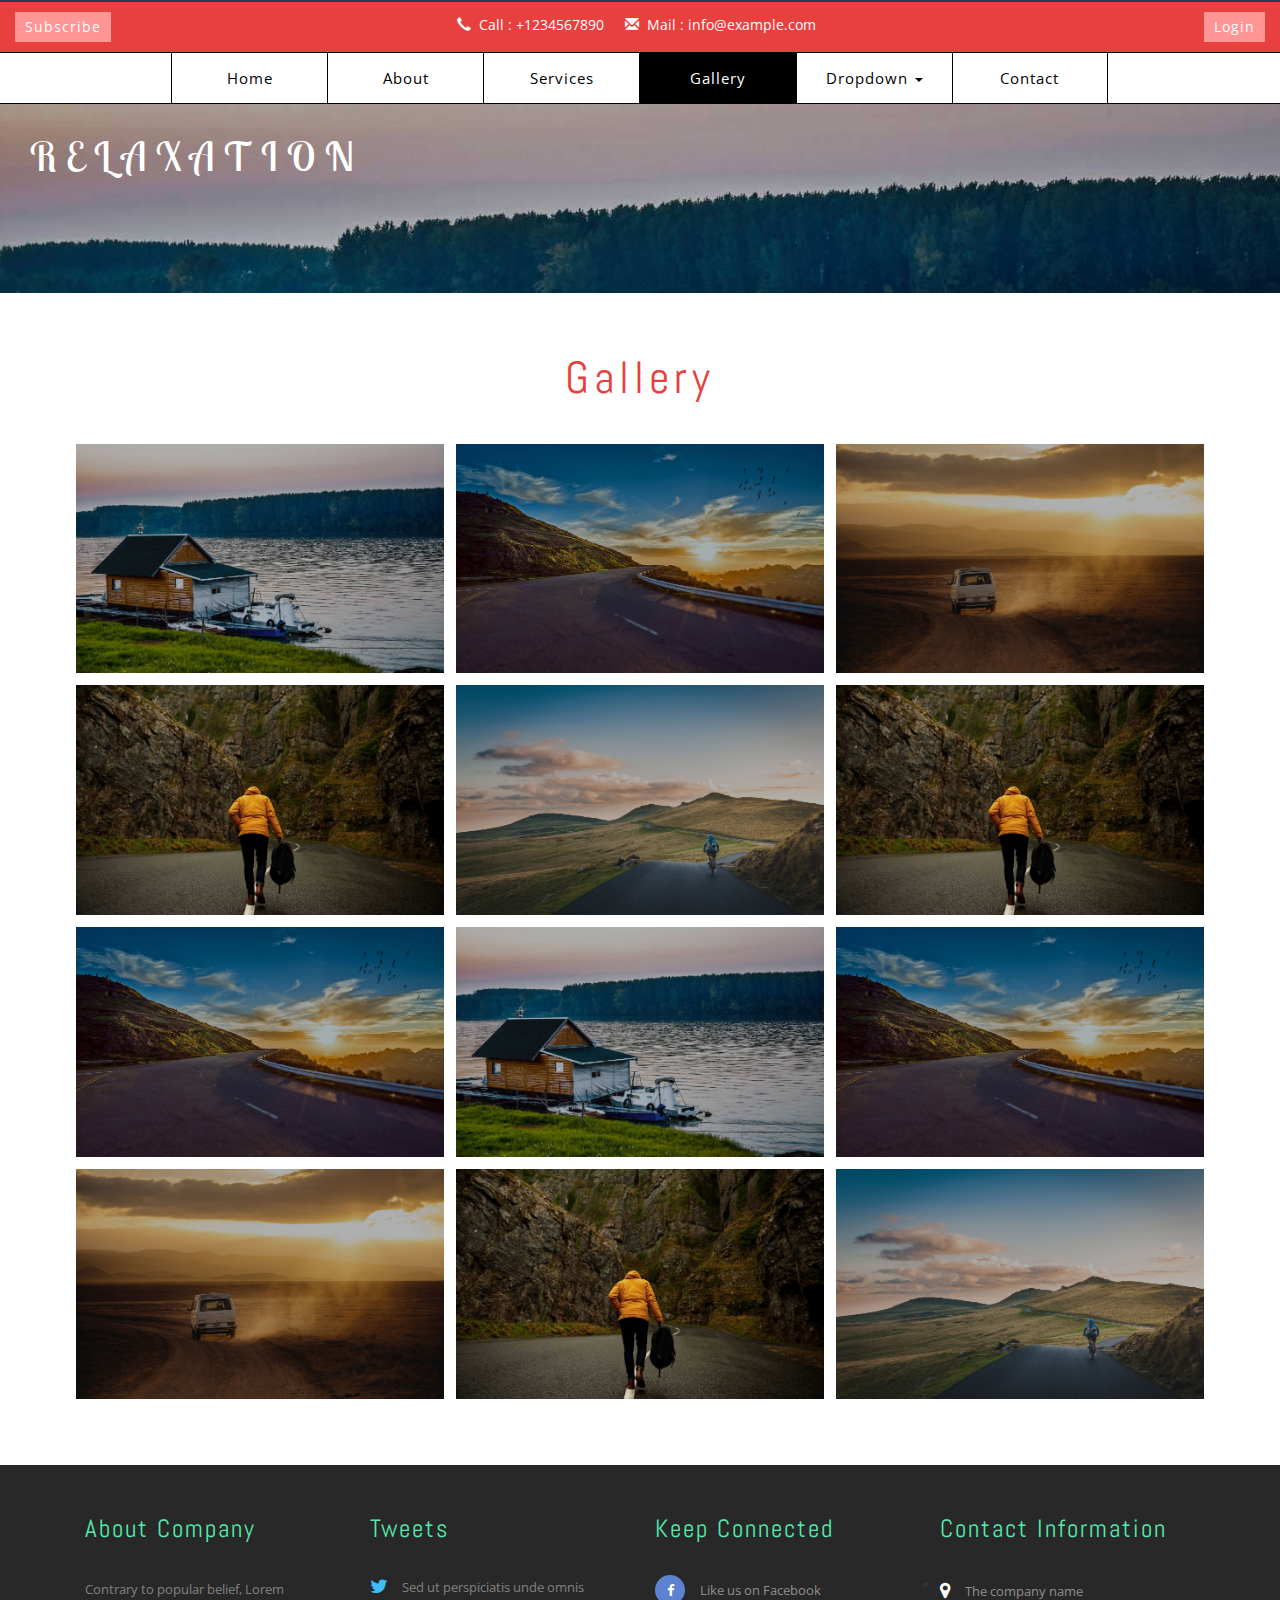
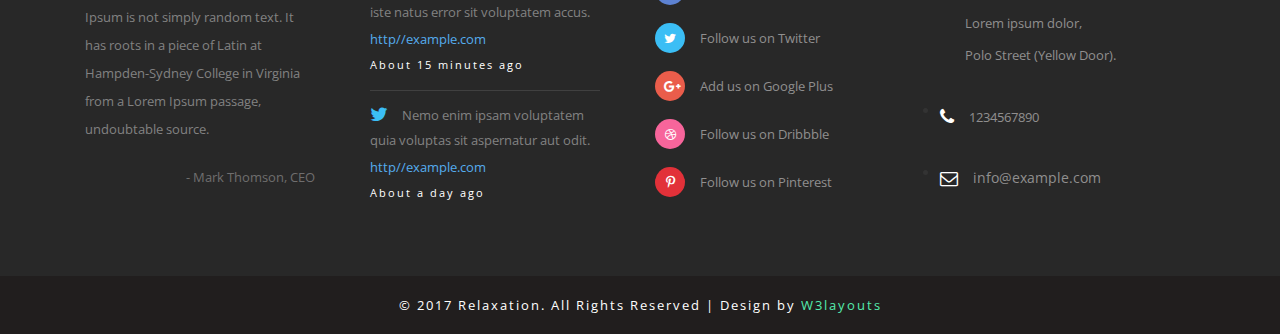
<file: gallery.html>
<!--
Author: W3layouts
Author URL: http://w3layouts.com
License: Creative Commons Attribution 3.0 Unported
License URL: http://creativecommons.org/licenses/by/3.0/
-->
<!DOCTYPE html>
<!-- html -->
<html lang="en">
<!-- head -->
<head>   
<title>Relaxation a Travel Category Bootstrap Responsive Website Template | Gallery :: w3layouts</title>
<link href="css/font-awesome.css" rel="stylesheet" type="text/css" media="all" /><!-- fontawesome css -->     
<link href="css/bootstrap.css" rel="stylesheet" type="text/css" media="all" /><!-- Bootstrap stylesheet -->
<link href="css/style.css" rel="stylesheet" type="text/css" media="all" /><!-- stylesheet -->
<link href='css/simplelightbox.min.css' rel='stylesheet' type='text/css'><!-- gallerylightbox stylesheet -->
<!-- meta tags -->
<meta name="viewport" content="width=device-width, initial-scale=1">
<meta http-equiv="Content-Type" content="text/html; charset=utf-8" />
<meta name="keywords" content="Relaxation Responsive web template, Bootstrap Web Templates, Flat Web Templates, Android Compatible web template, 
Smartphone Compatible web template, free webdesigns for Nokia, Samsung, LG, Sony Ericsson, Motorola web design" />
<script type="application/x-javascript"> addEventListener("load", function() { setTimeout(hideURLbar, 0); }, false); function hideURLbar(){ window.scrollTo(0,1); } </script>
<!-- //meta tags -->
<!-- online-fonts-->
<link href="//fonts.googleapis.com/css?family=Lobster+Two:400,400i,700,700i" rel="stylesheet">
<link href="//fonts.googleapis.com/css?family=Abel" rel="stylesheet">
<link href="//fonts.googleapis.com/css?family=Open+Sans" rel="stylesheet">
<!--//online-fonts-->	
</head>
<!-- //head -->
	<!-- body -->
	<body>
	<!-- top-strip -->
	<div class="w3layouts-top-strip">
		<div class="container-fluid">
			<div class="w3ls-subscribe">
				<a class="btn btnprimary" href="index.html">Subscribe</a>
			</div>
			<!-- Large modal -->
			<div class="w3layouts-login">
				<button class="btn btn-primary" data-toggle="modal" data-target="#myModal">Login</button>
					<div class="modal fade" id="myModal" tabindex="-1" role="dialog" aria-hidden="true">
						<div class="modal-dialog modal-lg">
							<div class="modal-content">
								<div class="modal-header">
									<button type="button" class="close" data-dismiss="modal" aria-hidden="true">
										&times;</button>
									<h4 class="modal-title" id="myModalLabel">
										Don't Wait, Login now!</h4>
								</div>
								<div class="modal-body">
									<div class="sap_tabs">
									<div id="horizontalTab" style="display: block; width: 100%; margin: 0px;">
										<ul class="resp-tabs-list">
											<li class="resp-tab-item"><span>Login</span></li>
											<li class="resp-tab-item"><span>Register</span></li> 
										</ul>	
										<div class="clearfix"> </div>	
										<div class="resp-tabs-container">
											<div class="tab-1 resp-tab-content">
												<div class="agileits-login">
													<form action="#" method="post">
														<input type="text" class="email" name="Email" placeholder="Username" required=""/>
														<input type="password" class="password" name="Password" placeholder="Password" required=""/>
														<div class="wthree-text"> 
															<ul> 
																<li>
																	<label class="anim">
																		<input type="checkbox" class="checkbox">
																		<span> Remember me ?</span> 
																	</label> 
																</li>
																<li> <a href="#">Forgot password?</a> </li>
															</ul>
															<div class="clearfix"> </div>
														</div>  
														<div class="w3ls-submit">
															<div class="submit-text">
																<input type="submit" value="LOGIN"> 
															</div>	
														</div>	
													</form>
												</div> 
											</div>
											<div class="tab-1 resp-tab-content">
												<div class="login-top sign-top">
													<div class="agileits-login">
														<form action="#" method="post">
															<input type="text" name="Username" placeholder="Username" required="">
															<input type="email" class="email" name="Email" placeholder="Email" required=""/>
															<input type="password" class="password" name="Password" placeholder="Password" required=""/>	
															<input type="password" class="password" name="Password" placeholder="Confirm Password" required=""/>	
															<label class="anim">
																<input type="checkbox" class="checkbox">
																<span> I accept the terms of use</span> 
															</label> 
															<div class="w3ls-submit">
																<div class="submit-text">
																	<input class="register" type="submit" value="REGISTER">  
																</div>	
															</div>
														</form> 
													</div>  
												</div>
											</div>
										</div>	
									</div>
									<div class="clearfix"> </div>
								</div>  			
								</div>
							</div>
						</div>
					</div>
			</div>
			<div class="agileinfo-contact-info">
				<ul>
					<li><span class="glyphicon glyphicon-earphone" aria-hidden="true"></span>Call : +1234567890</li>
					<li><span class="glyphicon glyphicon-envelope" aria-hidden="true"></span>Mail : <a href="mailto:info@example.com">info@example.com</a></li>
				</ul>
			</div>
			<div class="clearfix"></div>
		</div>
	</div>	
	<!-- //top-strip -->
	
	
		
		<!-- navigation -->
			<nav class="navbar navbar-default">
			  <div class="container-fluid">
				<!-- Brand and toggle get grouped for better mobile display -->
				<div class="navbar-header">
				  <button type="button" class="navbar-toggle collapsed" data-toggle="collapse" data-target="#bs-example-navbar-collapse-1" aria-expanded="false">
					<span class="sr-only">Toggle navigation</span>
					<span class="icon-bar"></span>
					<span class="icon-bar"></span>
					<span class="icon-bar"></span>
				  </button>
				</div>

				<!-- Collect the nav links, forms, and other content for toggling -->
				<div class="collapse navbar-collapse" id="bs-example-navbar-collapse-1">
				  <ul class="nav navbar-nav">
					<li><a href="index.html">Home</a></li>
					<li><a href="about.html">About</a></li>
					<li><a href="services.html">Services</a></li>
					<li><a class="active" href="gallery.html">Gallery</a></li>
					<li class="dropdown">
					  <a href="#" class="dropdown-toggle" data-toggle="dropdown" role="button" aria-haspopup="true" aria-expanded="false">Dropdown <span class="caret"></span></a>
					  <ul class="dropdown-menu">
						<li><a href="typography.html">Short Codes</a></li>
						<li><a href="icons.html">Icons Page</a></li>
					  </ul>
					</li>
					<li><a href="contact.html">Contact</a></li>
				  </ul>
				</div><!-- /.navbar-collapse -->
			  </div><!-- /.container-fluid -->
			</nav>
		<!-- //navigation -->			
		
		<!-- inner banner -->
		<div class="w3layouts-inner-banner">
			<a href="index.html" id="logo"><h1>Relaxation</h1></a>
		</div>
		<!-- //inner banner -->				
		
		<!-- main-content -->
		<div class="wthree-main-content">
			<!-- Gallery -->
			<div class="agileits gallery">
				<div class="container">
					<h2 class="agile-inner-title">Gallery</h2>
					<div class="gallery">	
						<a href="images/slider-1.jpg" class="big"><img src="images/slider-1.jpg" alt="Beautiful Image" title="Beautiful Image"/></a>
						<a href="images/slider-2.jpg"><img src="images/slider-2.jpg" alt="Beautiful Image" title="Beautiful Image"/></a>
						<a href="images/slider-3.jpg"><img src="images/slider-3.jpg" alt="Beautiful Image" title="Beautiful Image"/></a>
						<a href="images/slider-4.jpg"><img src="images/slider-4.jpg" alt="Beautiful Image" title="Beautiful Image"/></a>
						<!-- while using big image css <div class="clearfix"></div> -->
						
						<a href="images/slider-5.jpg"><img src="images/slider-5.jpg" alt="Beautiful Image" title="Beautiful Image"/></a>
						<a href="images/slider-4.jpg"><img src="images/slider-4.jpg" alt="Beautiful Image" title="Beautiful Image"/></a>
						<a href="images/slider-2.jpg" class="big"><img src="images/slider-2.jpg" alt="Beautiful Image" title="Beautiful Image"/></a>
						<a href="images/slider-1.jpg"><img src="images/slider-1.jpg" alt="Beautiful Image" title="Beautiful Image"/></a>
						<!-- while using big image css <div class="clearfix"></div> -->
						
						<a href="images/slider-2.jpg" class="big"><img src="images/slider-2.jpg" alt="Beautiful Image" title="Beautiful Image"/></a>
						<a href="images/slider-3.jpg"><img src="images/slider-3.jpg" alt="Beautiful Image" title="Beautiful Image"/></a>
						<a href="images/slider-4.jpg"><img src="images/slider-4.jpg" alt="Beautiful Image" title="Beautiful Image"/></a>
						<a href="images/slider-5.jpg"><img src="images/slider-5.jpg" alt="Beautiful Image" title="Beautiful Image"/></a>
						<!-- while using big image css <div class="clearfix"></div> -->				
					</div>	
				</div>			
			</div>
		<!-- // Gallery -->
		</div>
		<!-- //main-content -->			
	
	<!-- footer -->
		<footer>
			<div class="w3ls-footer-grids">
				<div class="container">
					<div class="col-md-3 w3l-footer one">
						<h3>About Company</h3>
						<p> Contrary to popular belief, Lorem Ipsum is not simply random text. It has roots in a piece of Latin at Hampden-Sydney College in Virginia from a Lorem Ipsum passage, undoubtable source.</p>
						<p class="adam">- Mark Thomson, CEO</p>
						<div class="clearfix"></div>
					</div>
					<div class="col-md-3 w3l-footer one tweet">
						<h3>Tweets</h3>
						<ul>
							<li>
								<a href="#"><i class="fa fa-twitter"></i>Sed ut perspiciatis unde omnis iste natus error sit voluptatem accus.
								<i>http//example.com</i></a>
								<span>About 15 minutes ago<span>
							</span></span></li>
							<li>
								<a href="#"> <i class="fa fa-twitter"></i>Nemo enim ipsam voluptatem quia voluptas sit aspernatur aut odit. 
								<i>http//example.com</i></a>
								<span>About a day ago<span>
							</span></span></li>
						</ul>
					</div>
					<div class="col-md-3 w3l-footer two">
						<h3>Keep Connected</h3>
						<ul>
							<li><a class="fb" href="#"><i class="fa fa-facebook"></i>Like us on Facebook</a></li>
							<li><a class="fb1" href="#"><i class="fa fa-twitter"></i>Follow us on Twitter</a></li>
							<li><a class="fb2" href="#"><i class="fa fa-google-plus"></i>Add us on Google Plus</a></li>
							<li><a class="fb3" href="#"><i class="fa fa-dribbble"></i>Follow us on Dribbble</a></li>
							<li><a class="fb4" href="#"><i class="fa fa-pinterest-p"></i>Follow us on Pinterest</a></li>
						</ul>
					</div>
					<div class="col-md-3 w3l-footer three">
						<h3>Contact Information</h3>
						<ul>
							<li><i class="fa fa-map-marker"></i><p>The company name <span>Lorem ipsum dolor,</span>Polo Street (Yellow Door). </p><div class="clearfix"></div> </li>
							<li><i class="fa fa-phone"></i><p>1234567890</p> <div class="clearfix"></div> </li>
							<li><i class="fa fa-envelope-o"></i><a href="mailto:info@example.com">info@example.com</a> <div class="clearfix"></div></li>
						</ul>
					</div>
					<div class="clearfix"></div>
				</div>
			</div>
			<div class="copy-right-grids">
				<div class="container">
					<div class="copy-left">
							<p class="footer-gd">© 2017 Relaxation. All Rights Reserved | Design by <a href="https://w3layouts.com/" target="_blank">W3layouts</a></p>
					</div>
					<div class="clearfix"></div>
				</div>
			</div>
		</footer>
		<!-- //footer -->
		
		<script type="text/javascript" src="js/jquery-2.1.4.min.js"></script><!-- Required-js -->
		<script src="js/bootstrap.min.js"></script><!-- jQuery (necessary for Bootstrap's JavaScript plugins) -->
	
	<!-- js-for-lighbox -->
		<script type="text/javascript" src="js/simple-lightbox.min.js"></script>
		<script>
			$(function(){
				var gallery = $('.gallery a').simpleLightbox({navText:		['&lsaquo;','&rsaquo;']});
			});
		</script>
	<!-- //for-lighbox -->
	
		<!-- login popop responsive tabs -->
		<script src="js/easyResponsiveTabs.js" type="text/javascript"></script>
		<script type="text/javascript">
			$(document).ready(function () {
				$('#horizontalTab').easyResponsiveTabs({
					type: 'default', //Types: default, vertical, accordion           
					width: 'auto', //auto or any width like 600px
					fit: true   // 100% fit in a container
				});
			});
		</script>
	<!-- //login popop responsive tabs -->
		
	<!-- here starts scrolling icon -->
		<script type="text/javascript">
			$(document).ready(function() {
				/*
					var defaults = {
					containerID: 'toTop', // fading element id
					containerHoverID: 'toTopHover', // fading element hover id
					scrollSpeed: 1200,
					easingType: 'linear' 
					};
				*/
										
				$().UItoTop({ easingType: 'easeOutQuart' });
									
				});
		</script>
		
		<!-- start-smoth-scrolling -->
		<script type="text/javascript" src="js/move-top.js"></script>
		<script type="text/javascript" src="js/easing.js"></script>
		<script type="text/javascript">
			jQuery(document).ready(function($) {
				$(".scroll").click(function(event){		
					event.preventDefault();
					$('html,body').animate({scrollTop:$(this.hash).offset().top},1000);
				});
			});
		</script>
		<!-- /ends-smoth-scrolling -->
	<!-- //here ends scrolling icon -->
	
	</body>
	<!-- //body -->
</html>
<!-- //html -->
</file>
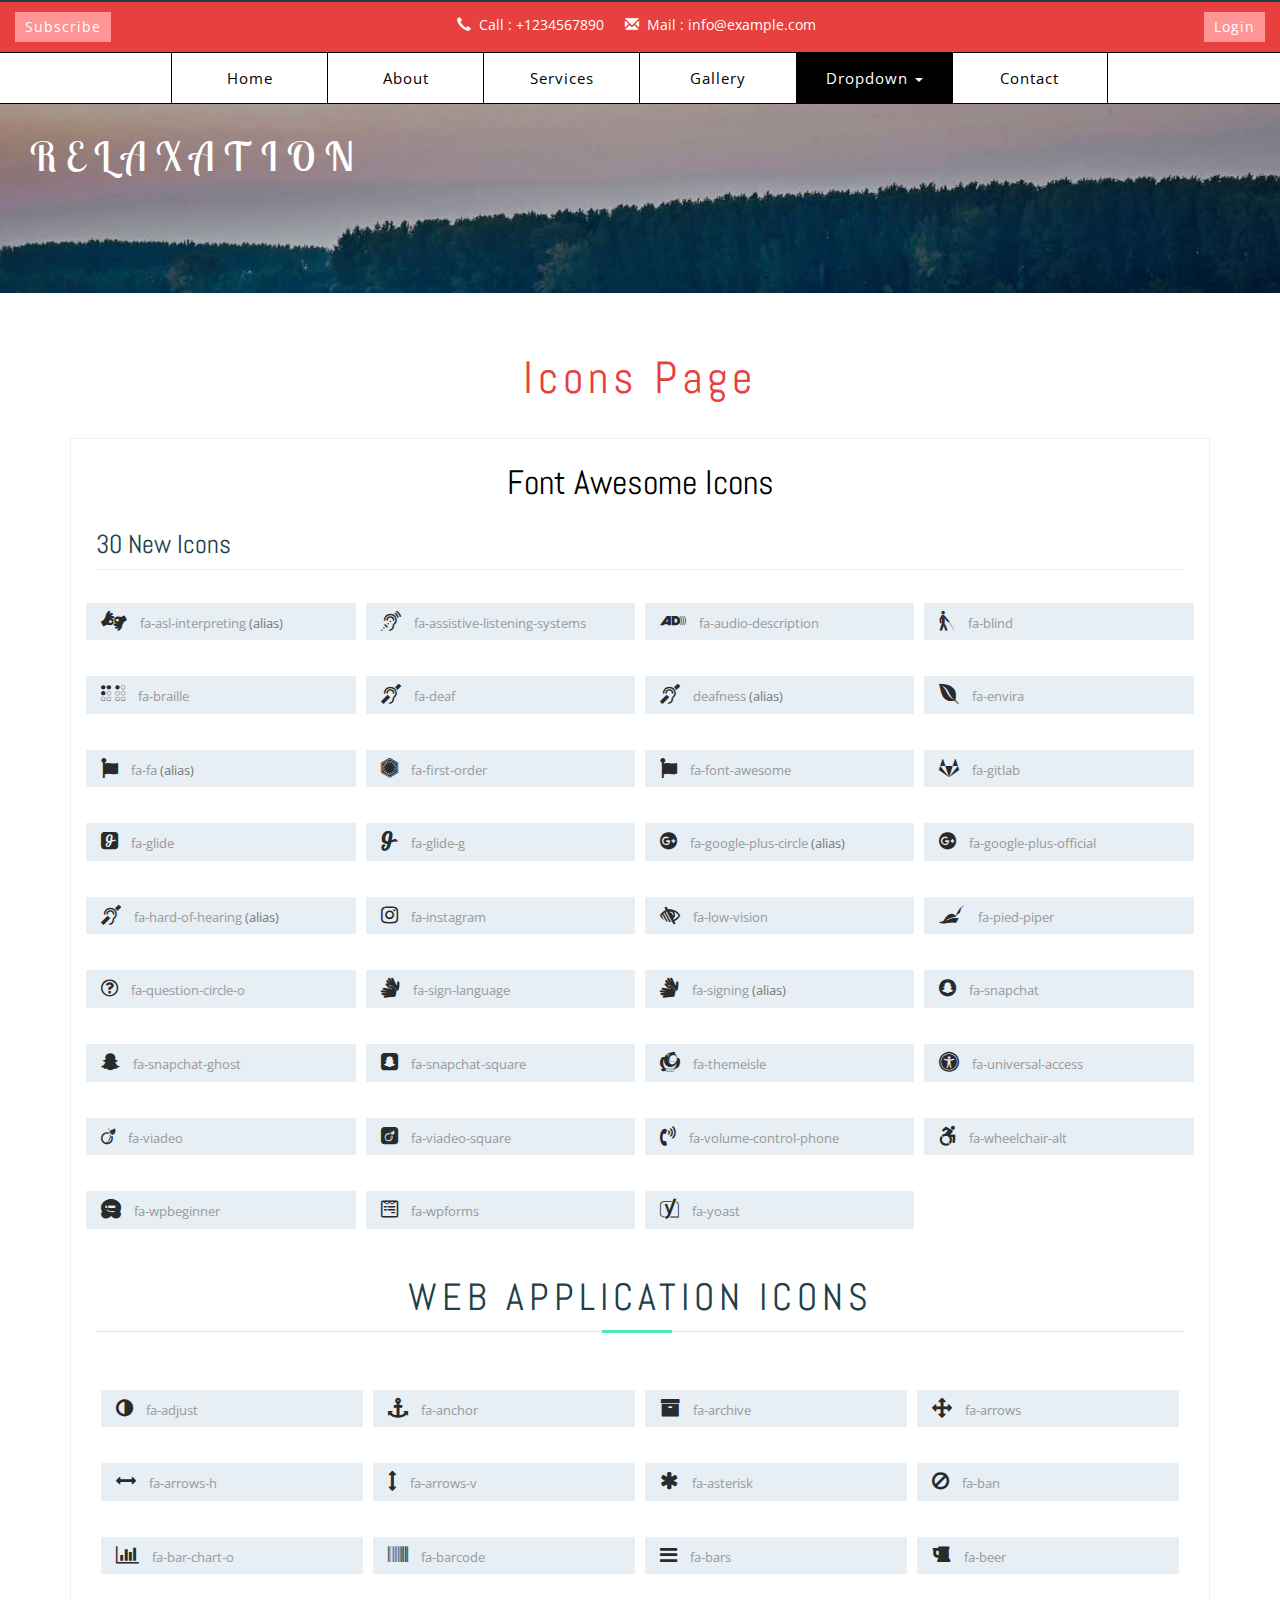
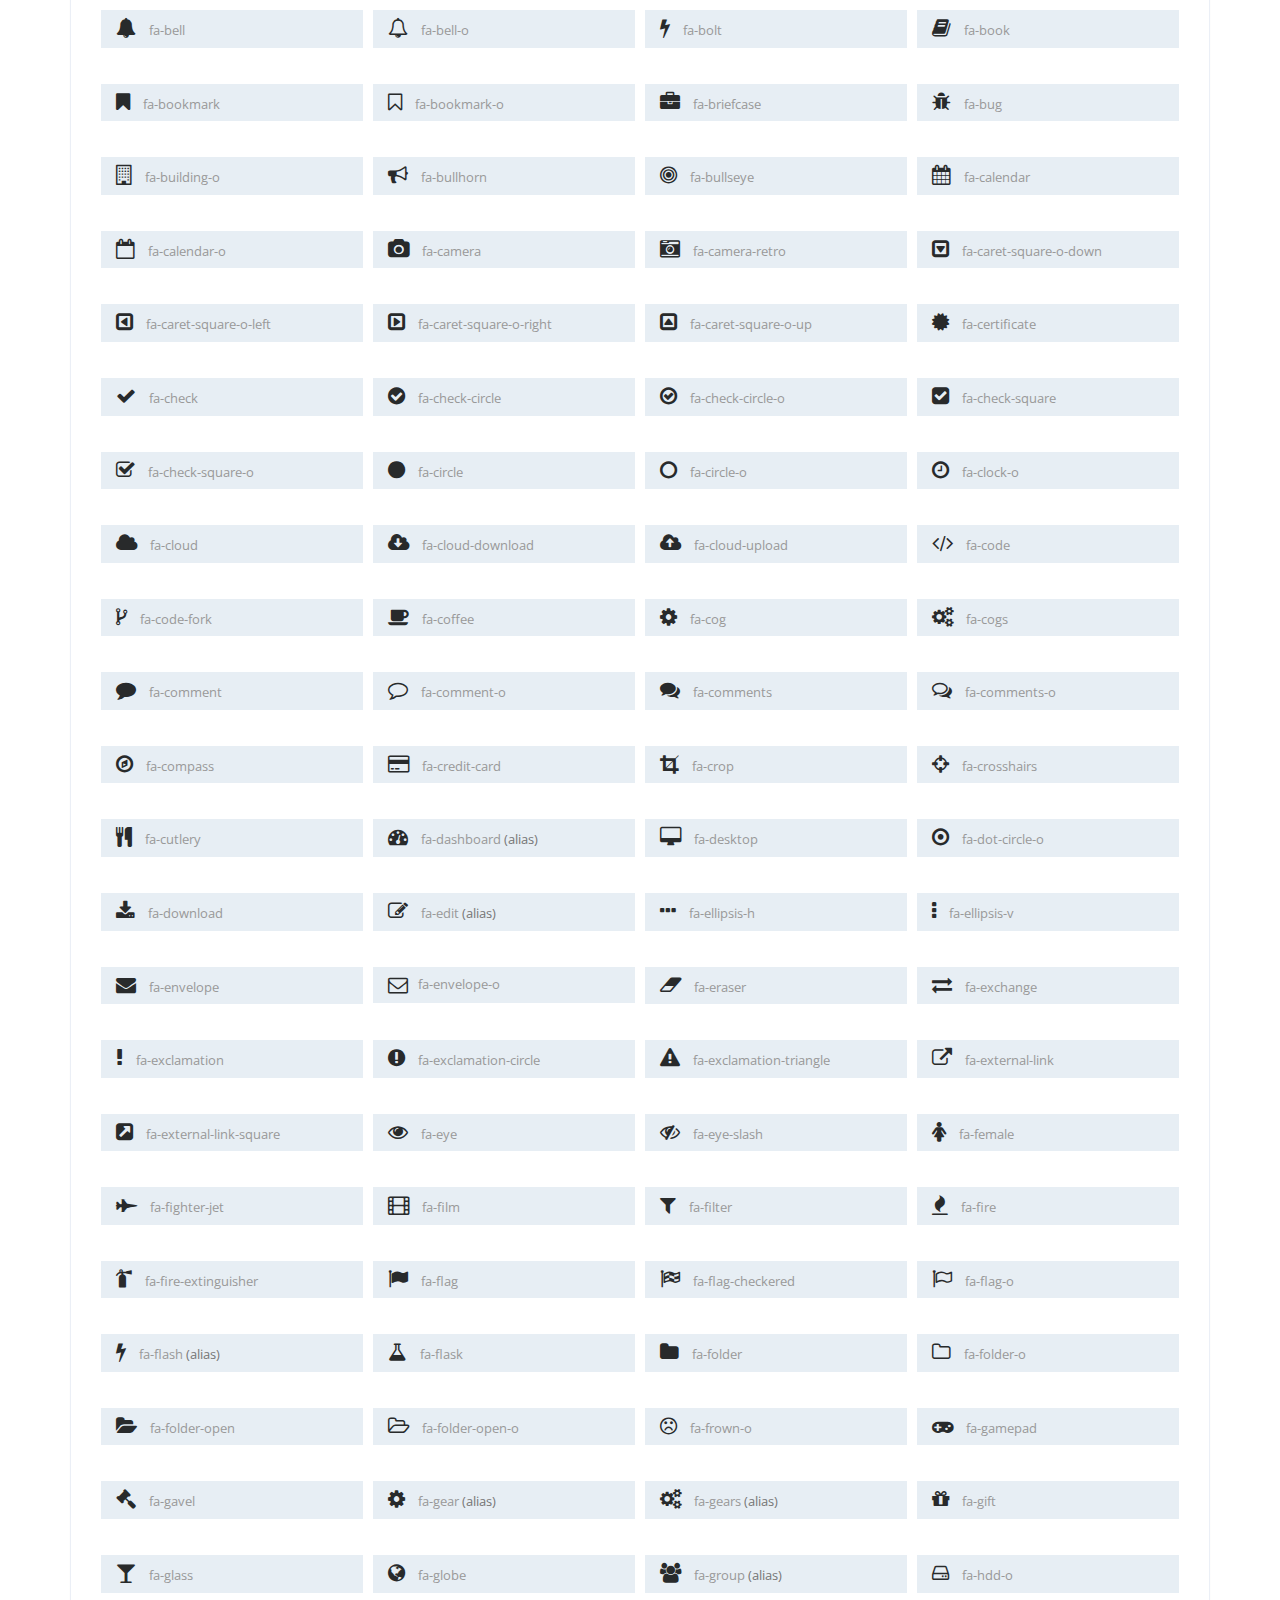
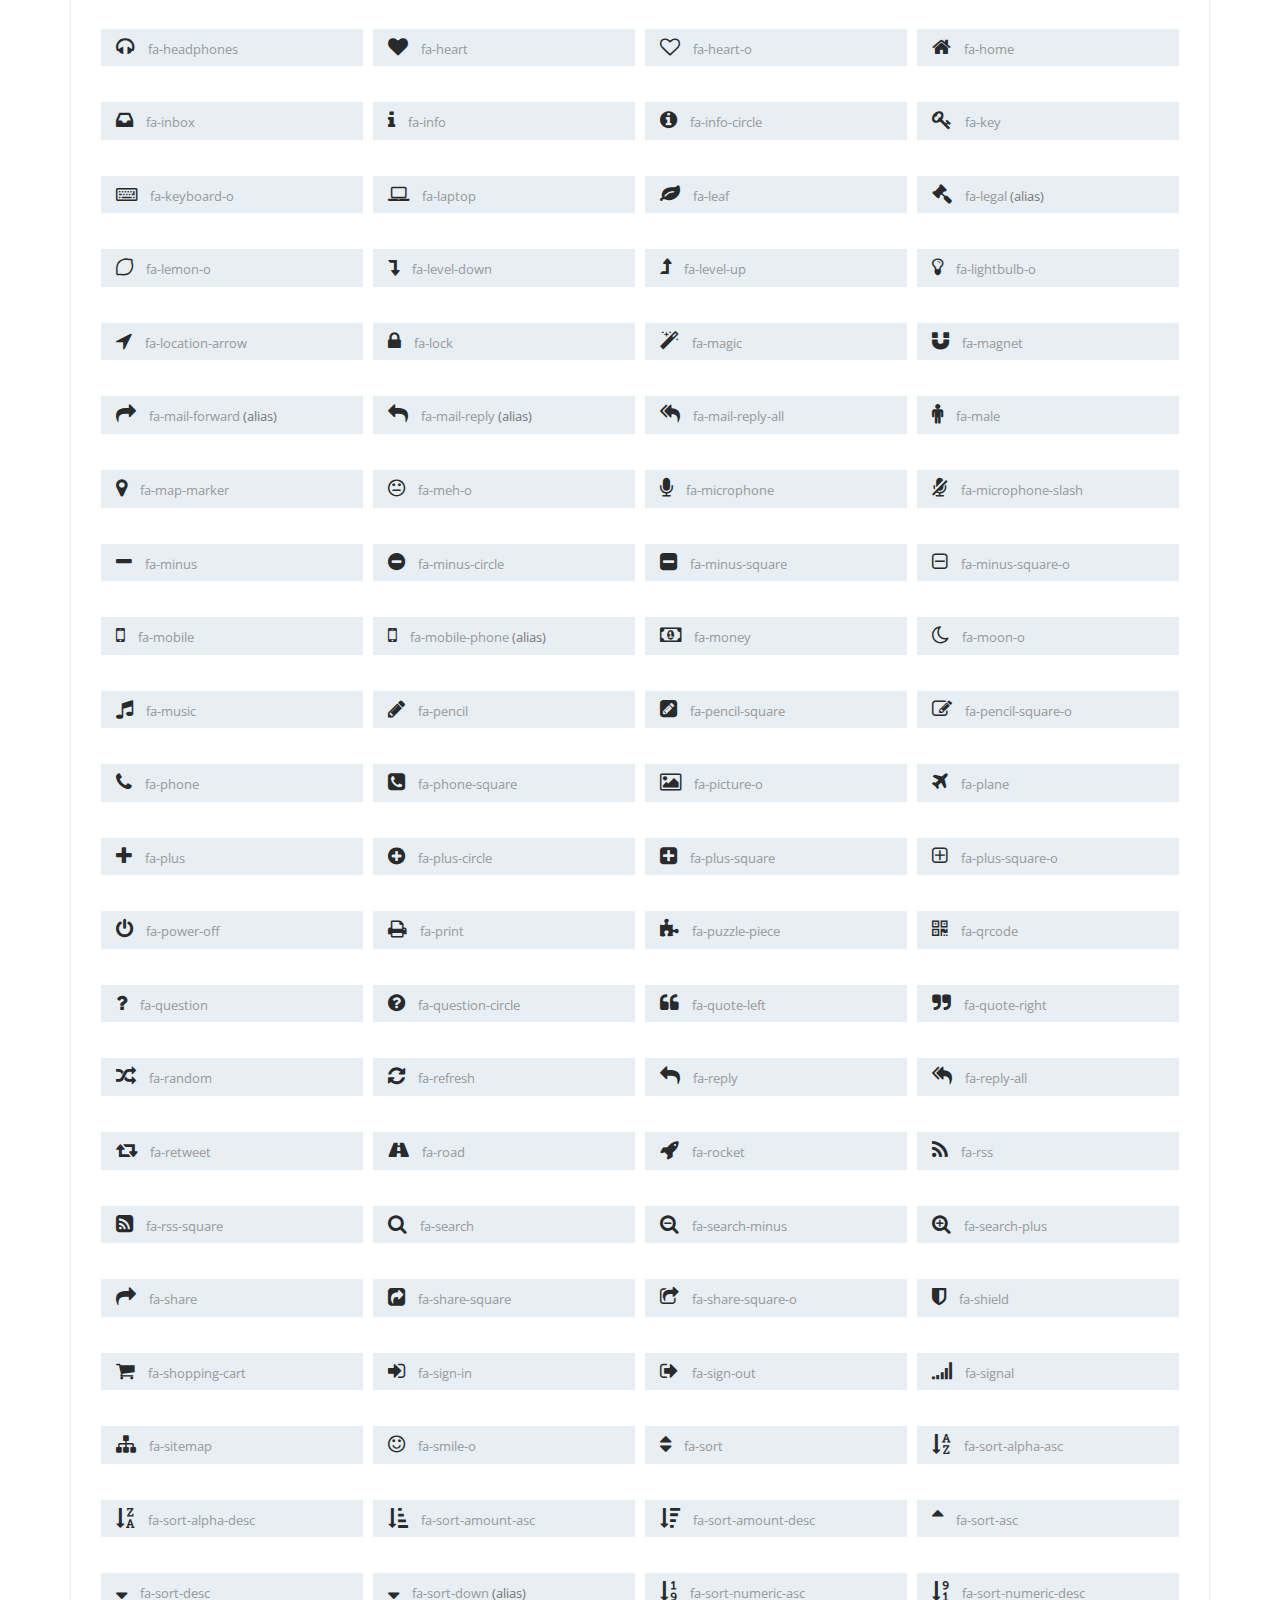
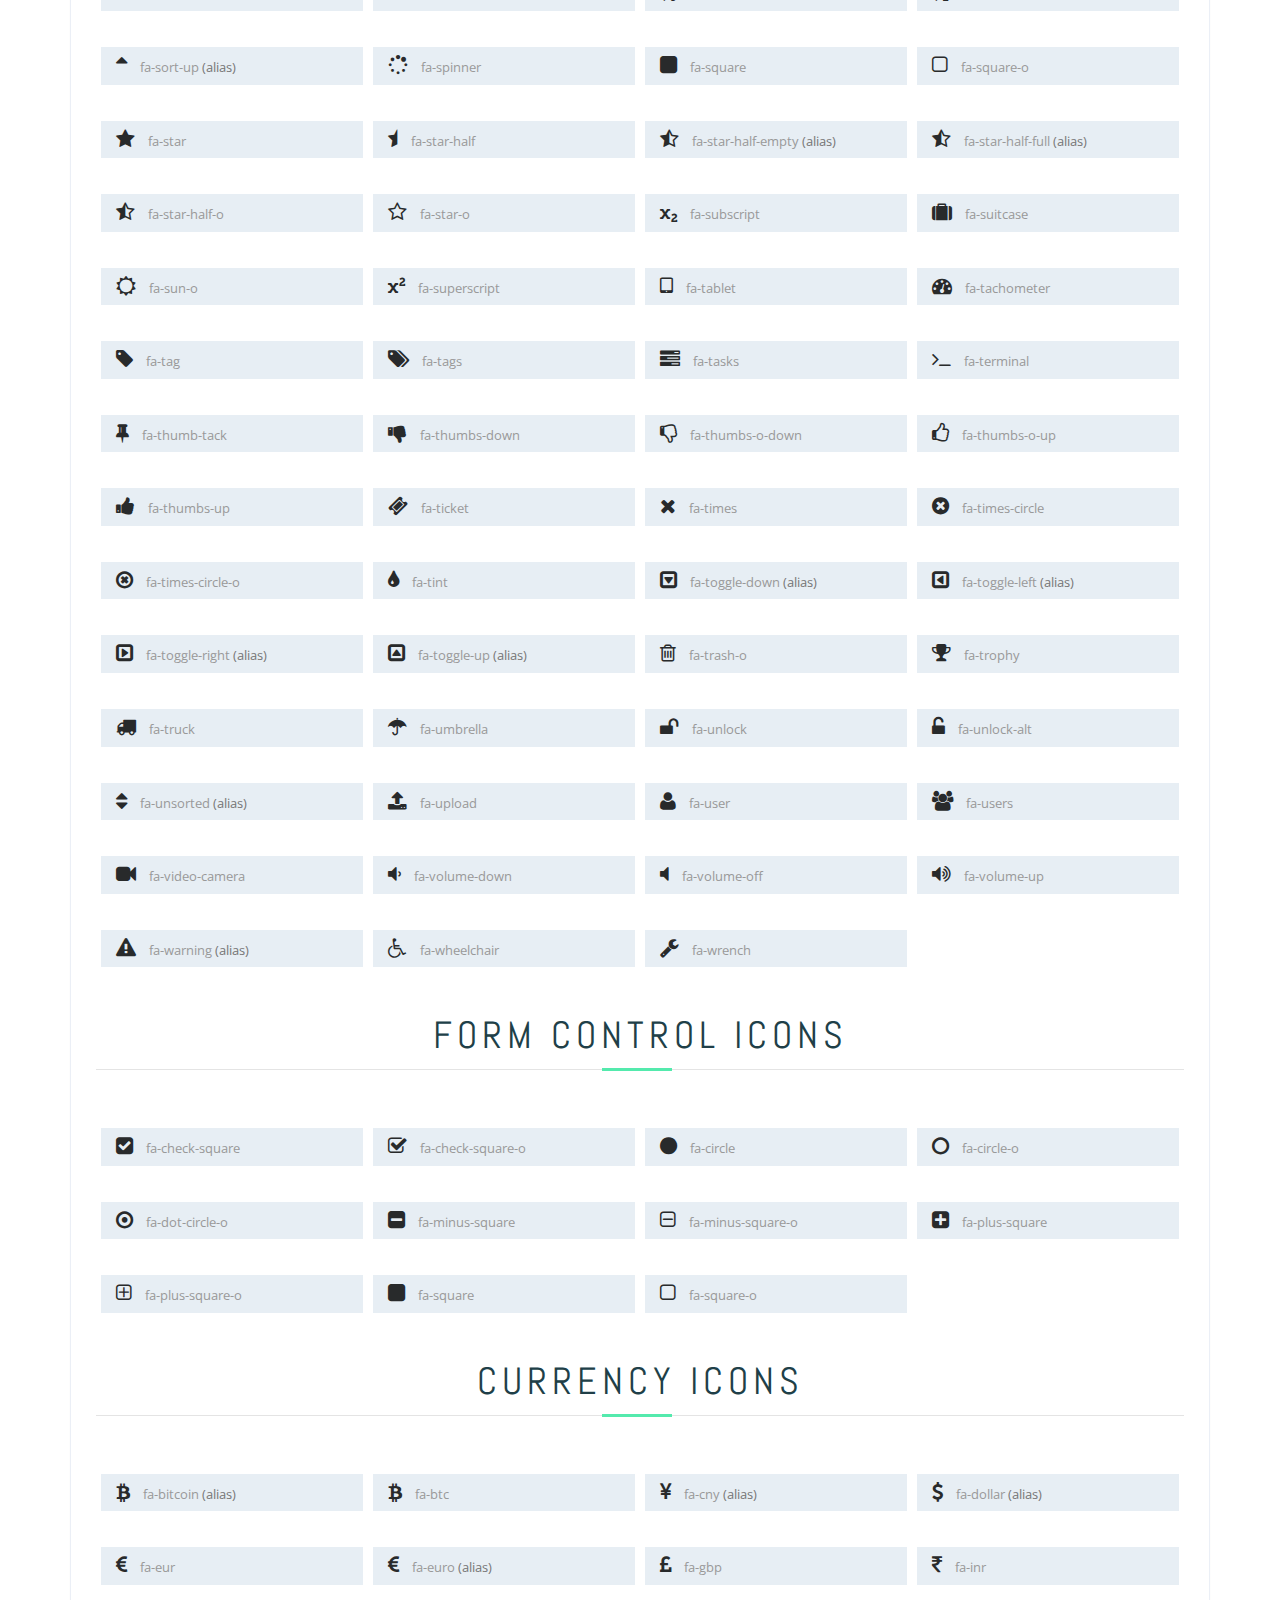
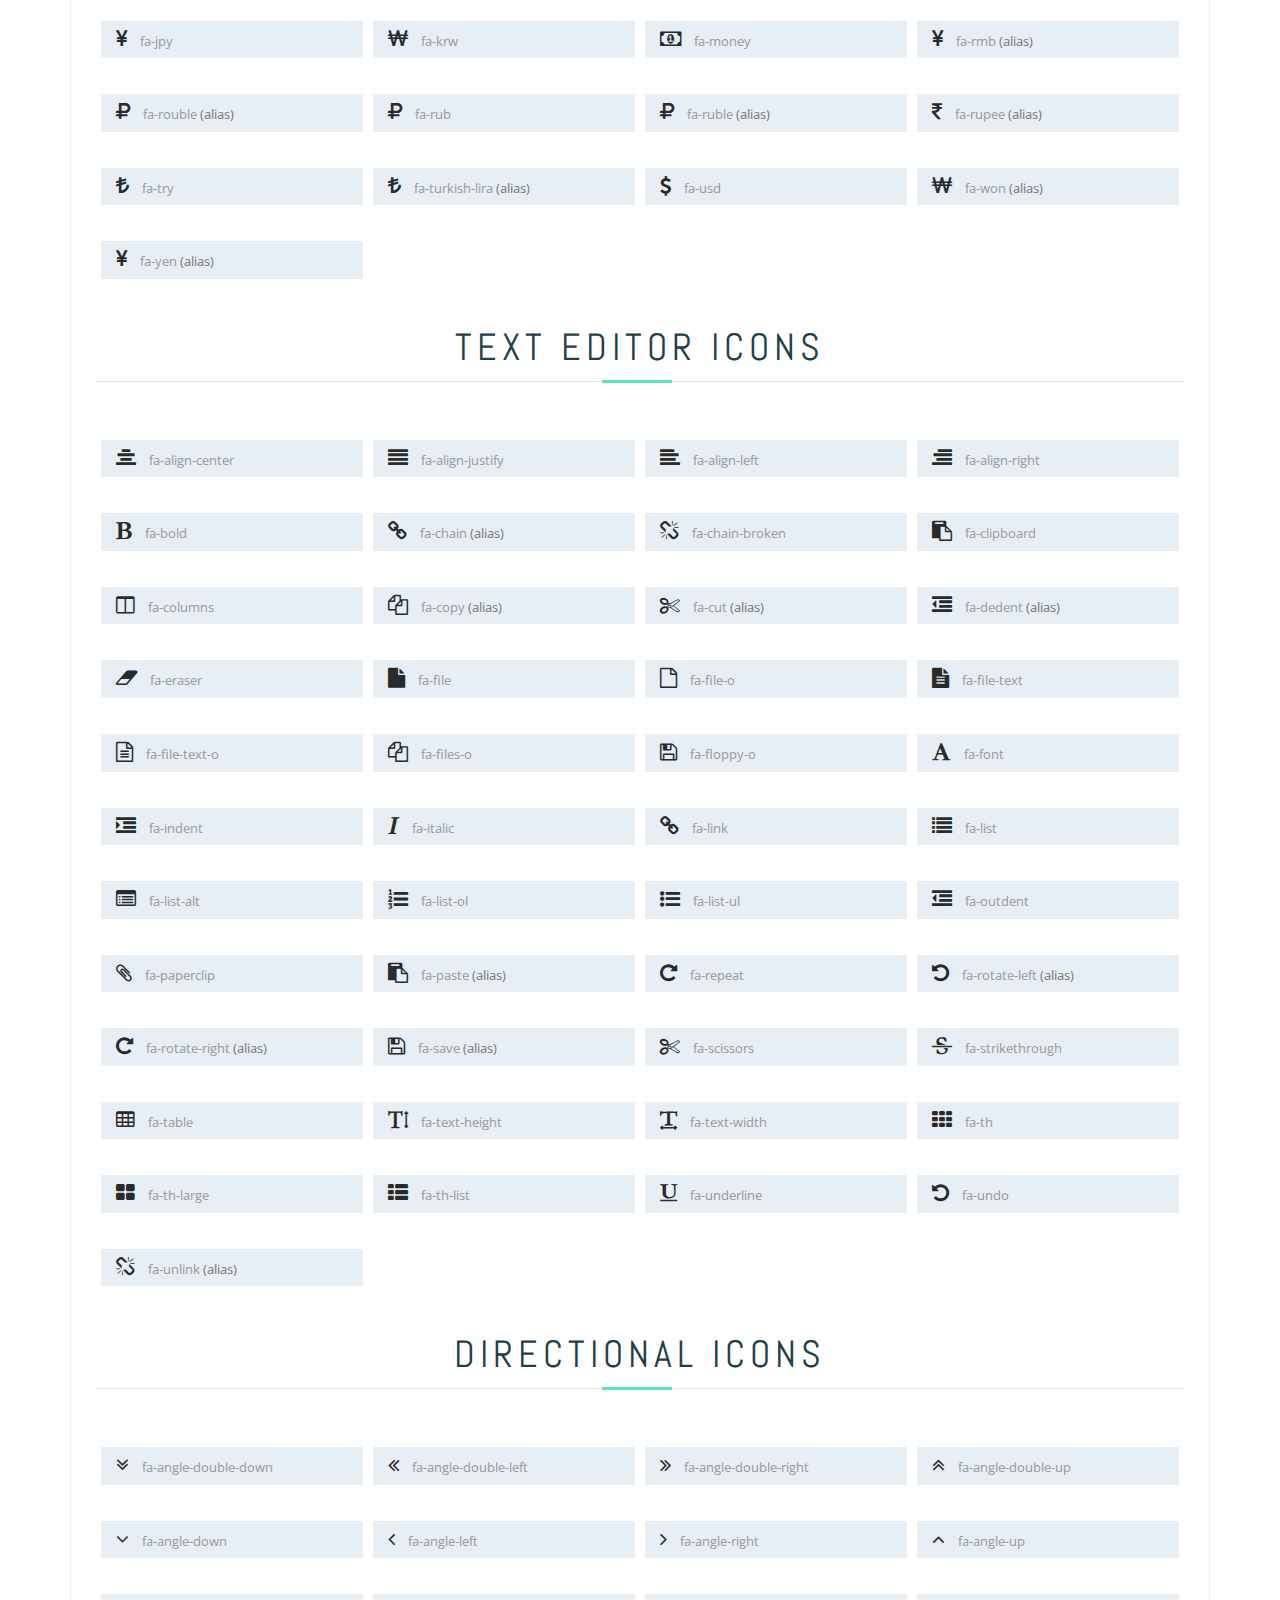
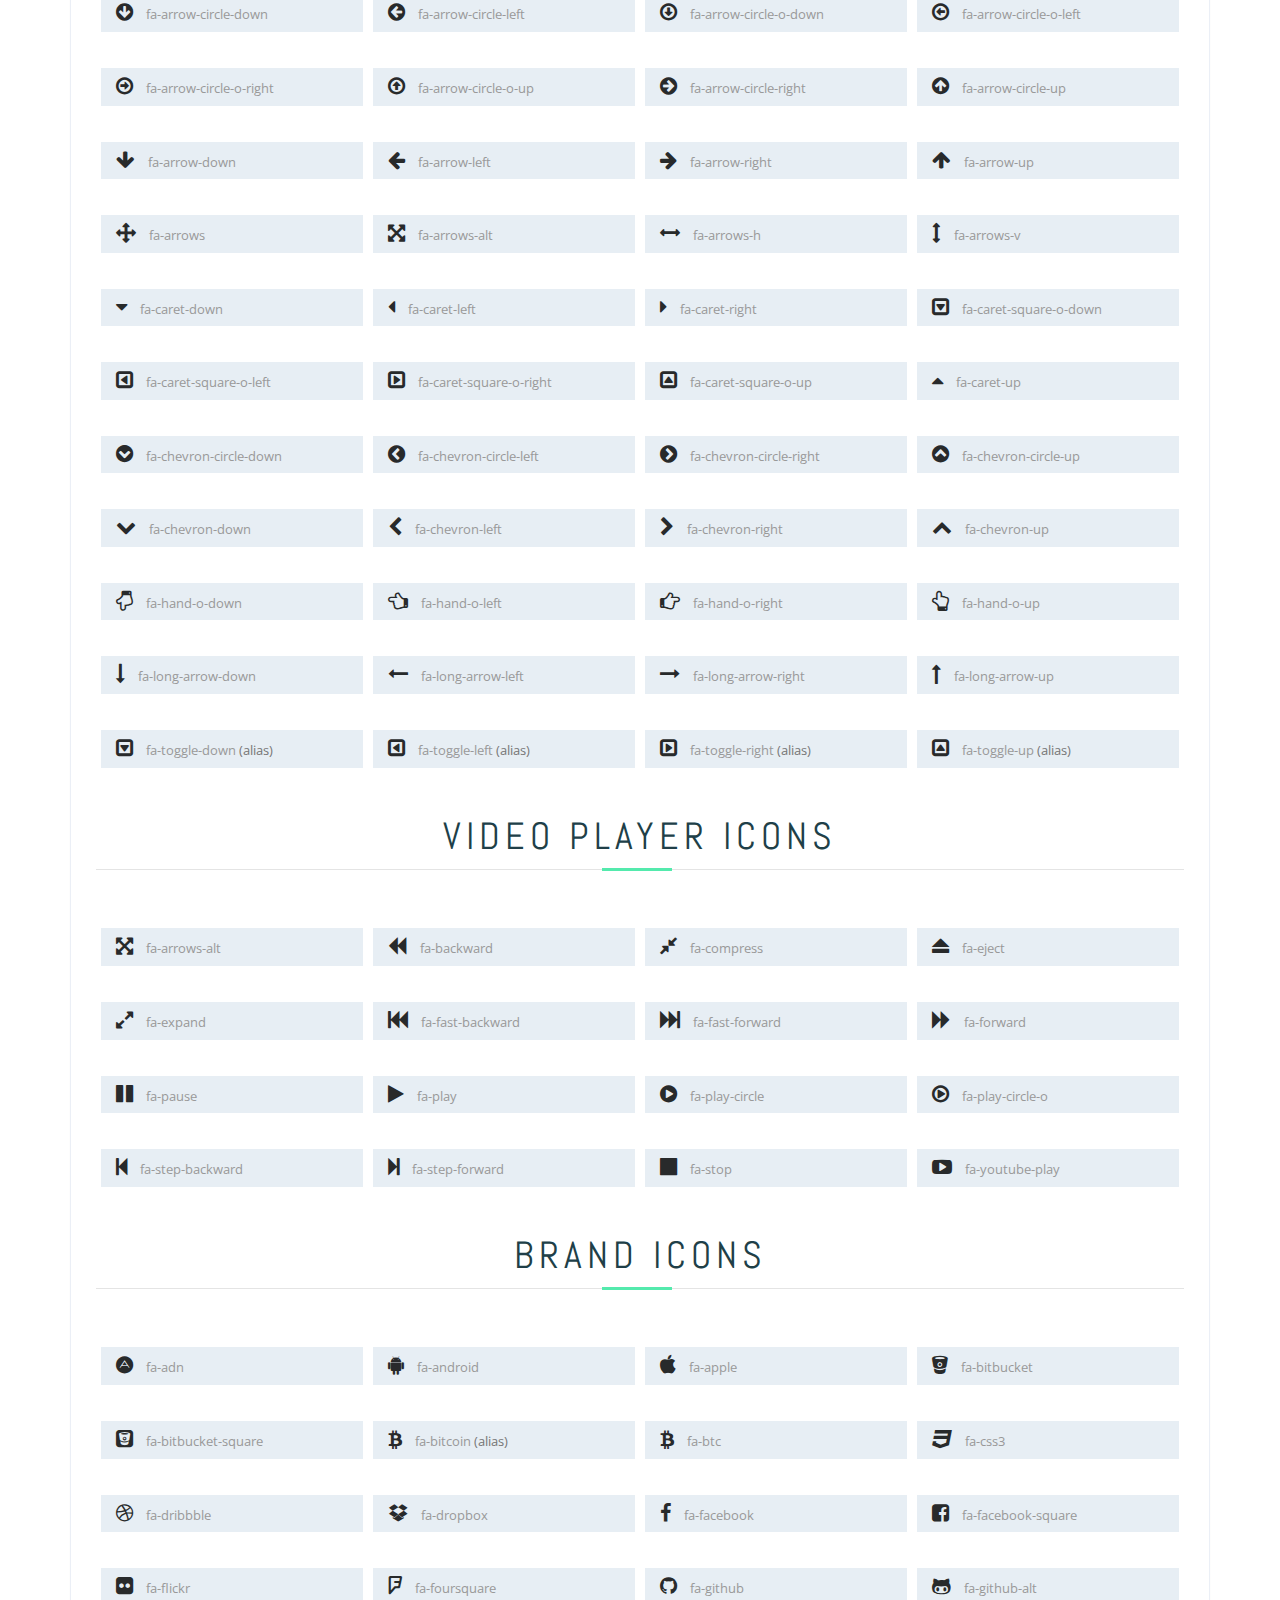
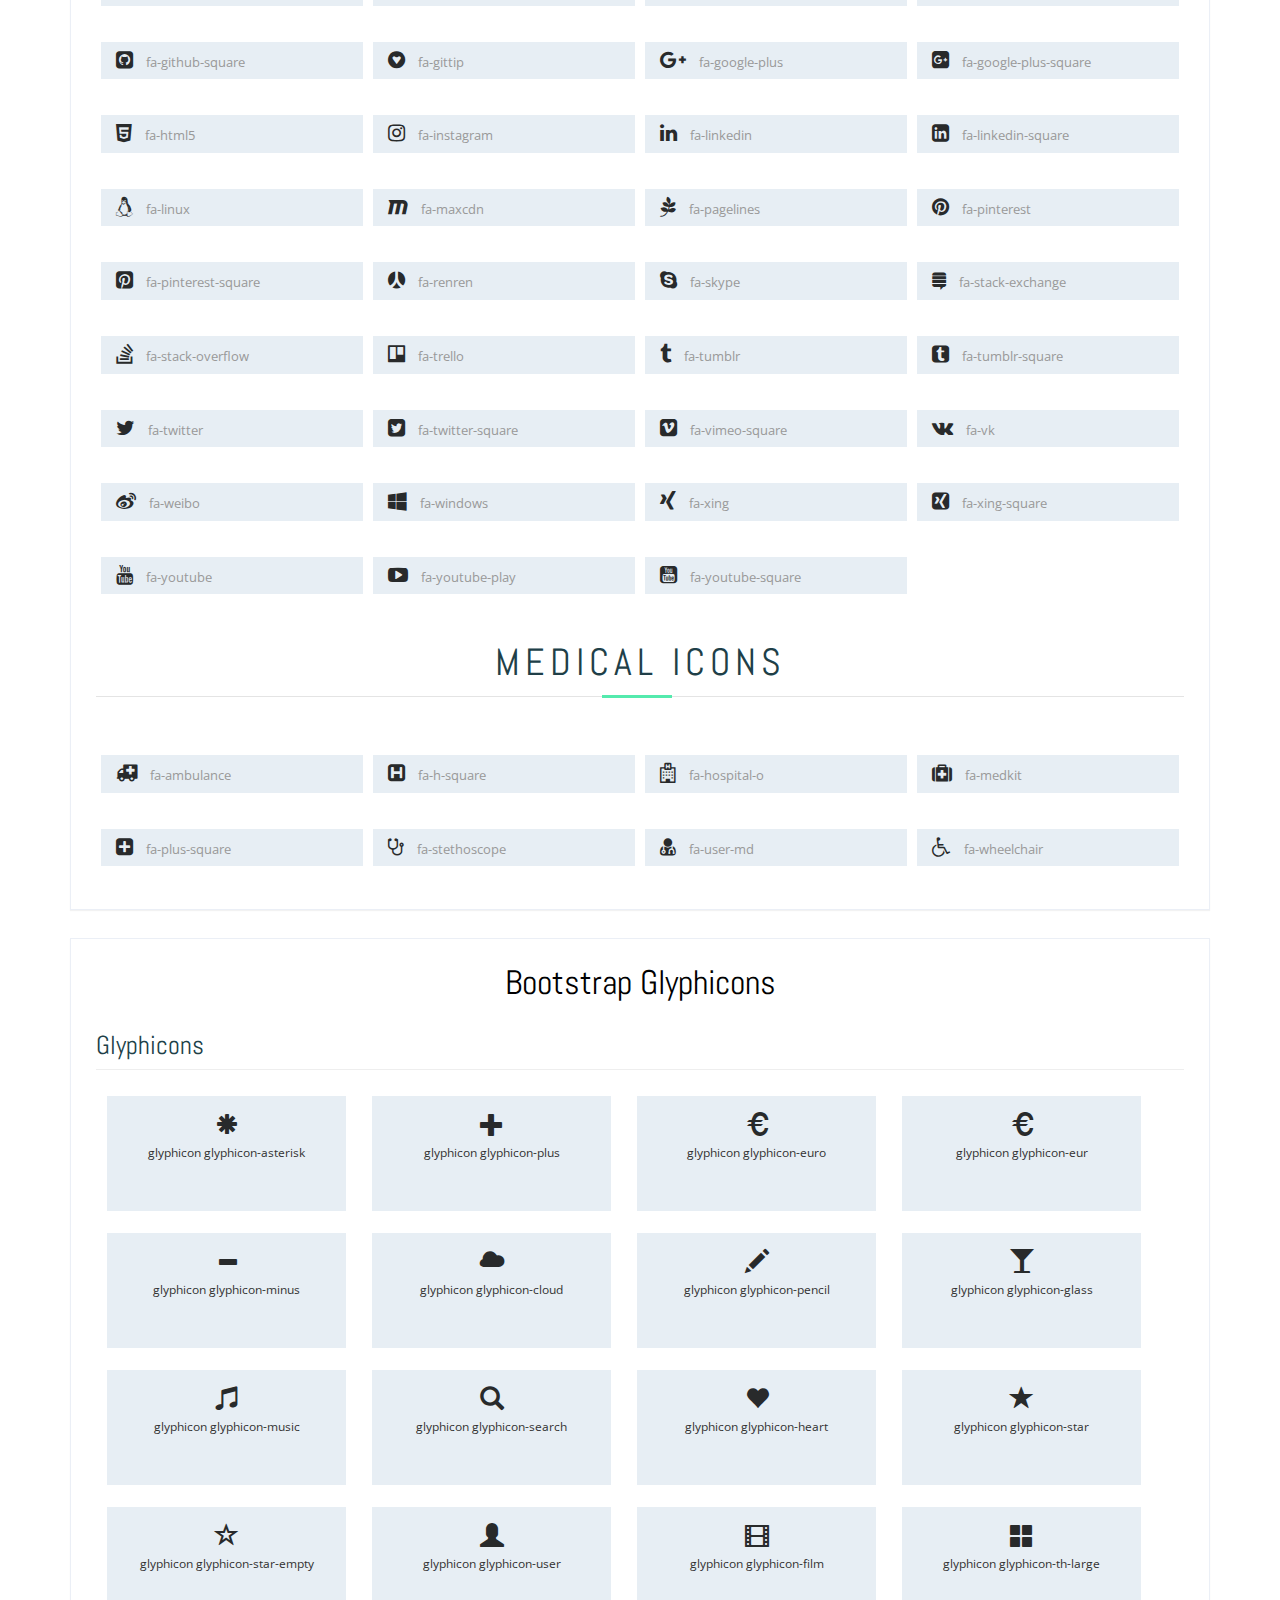
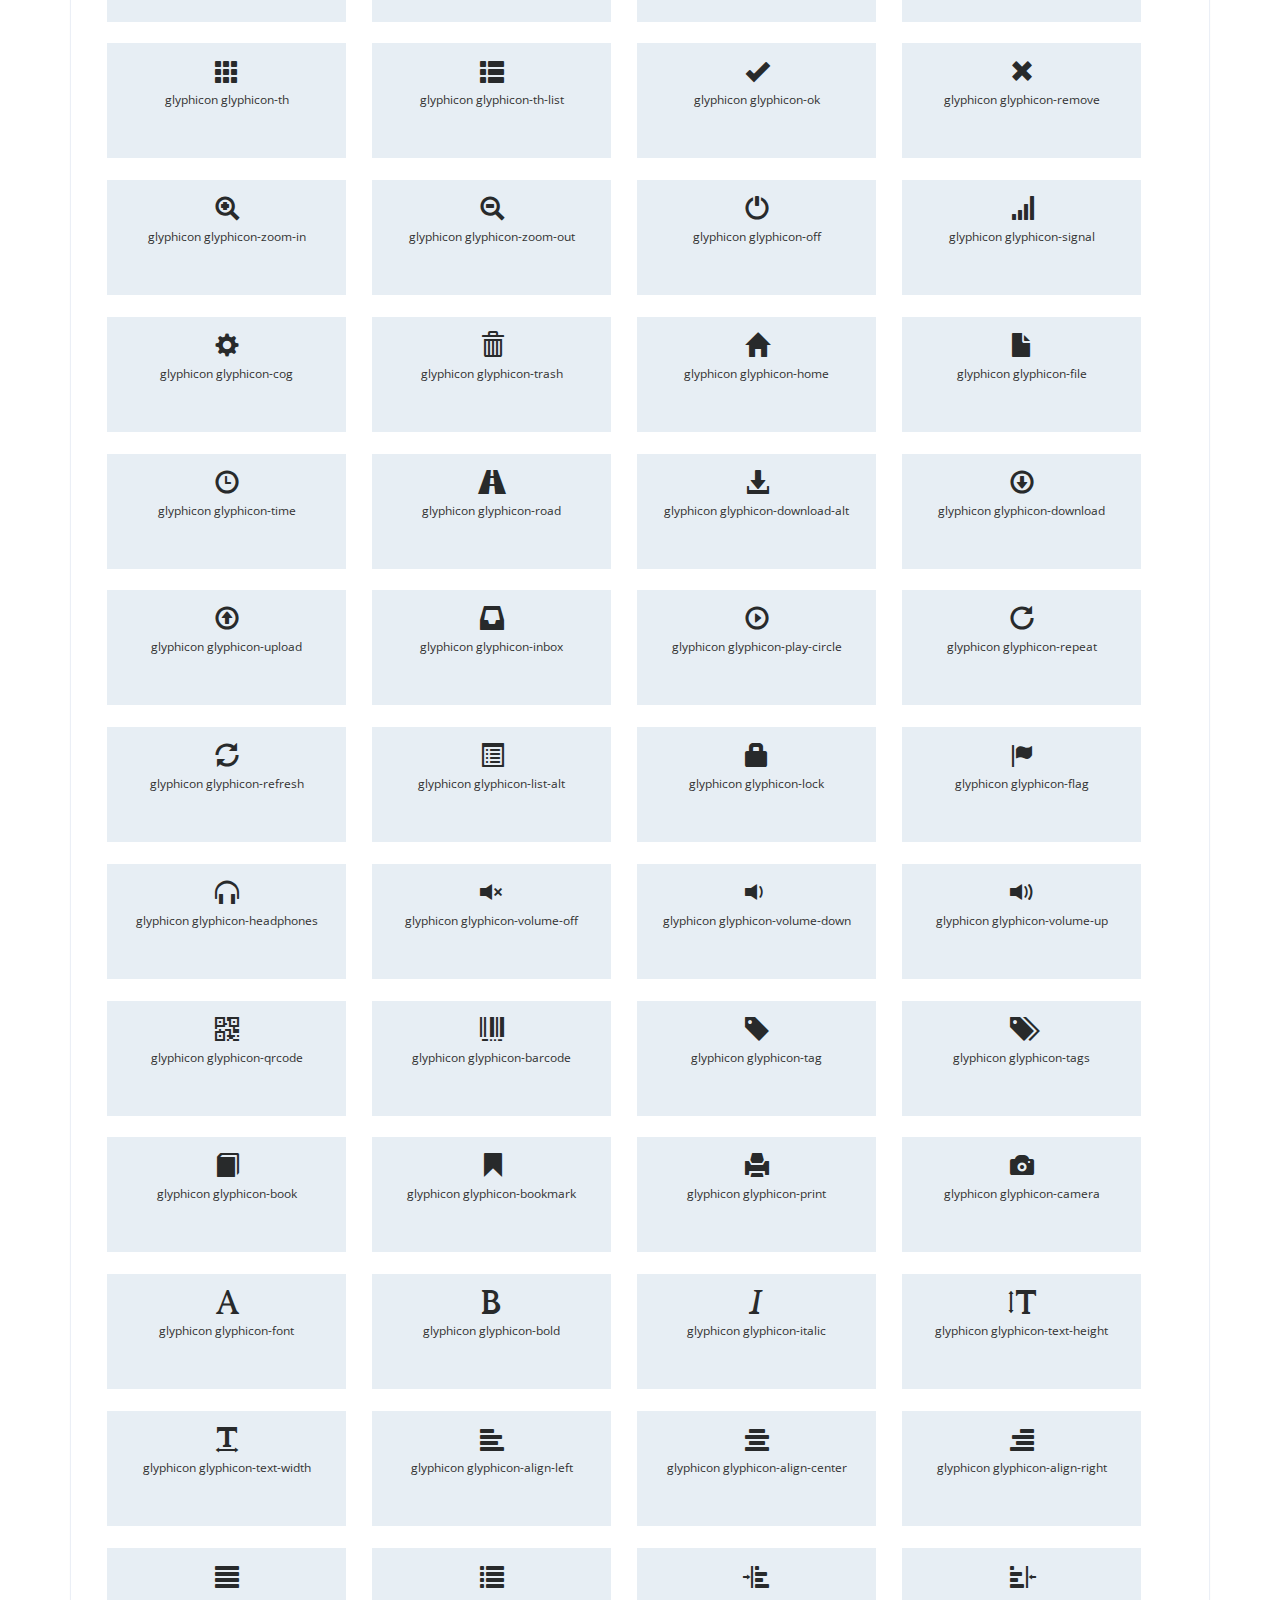
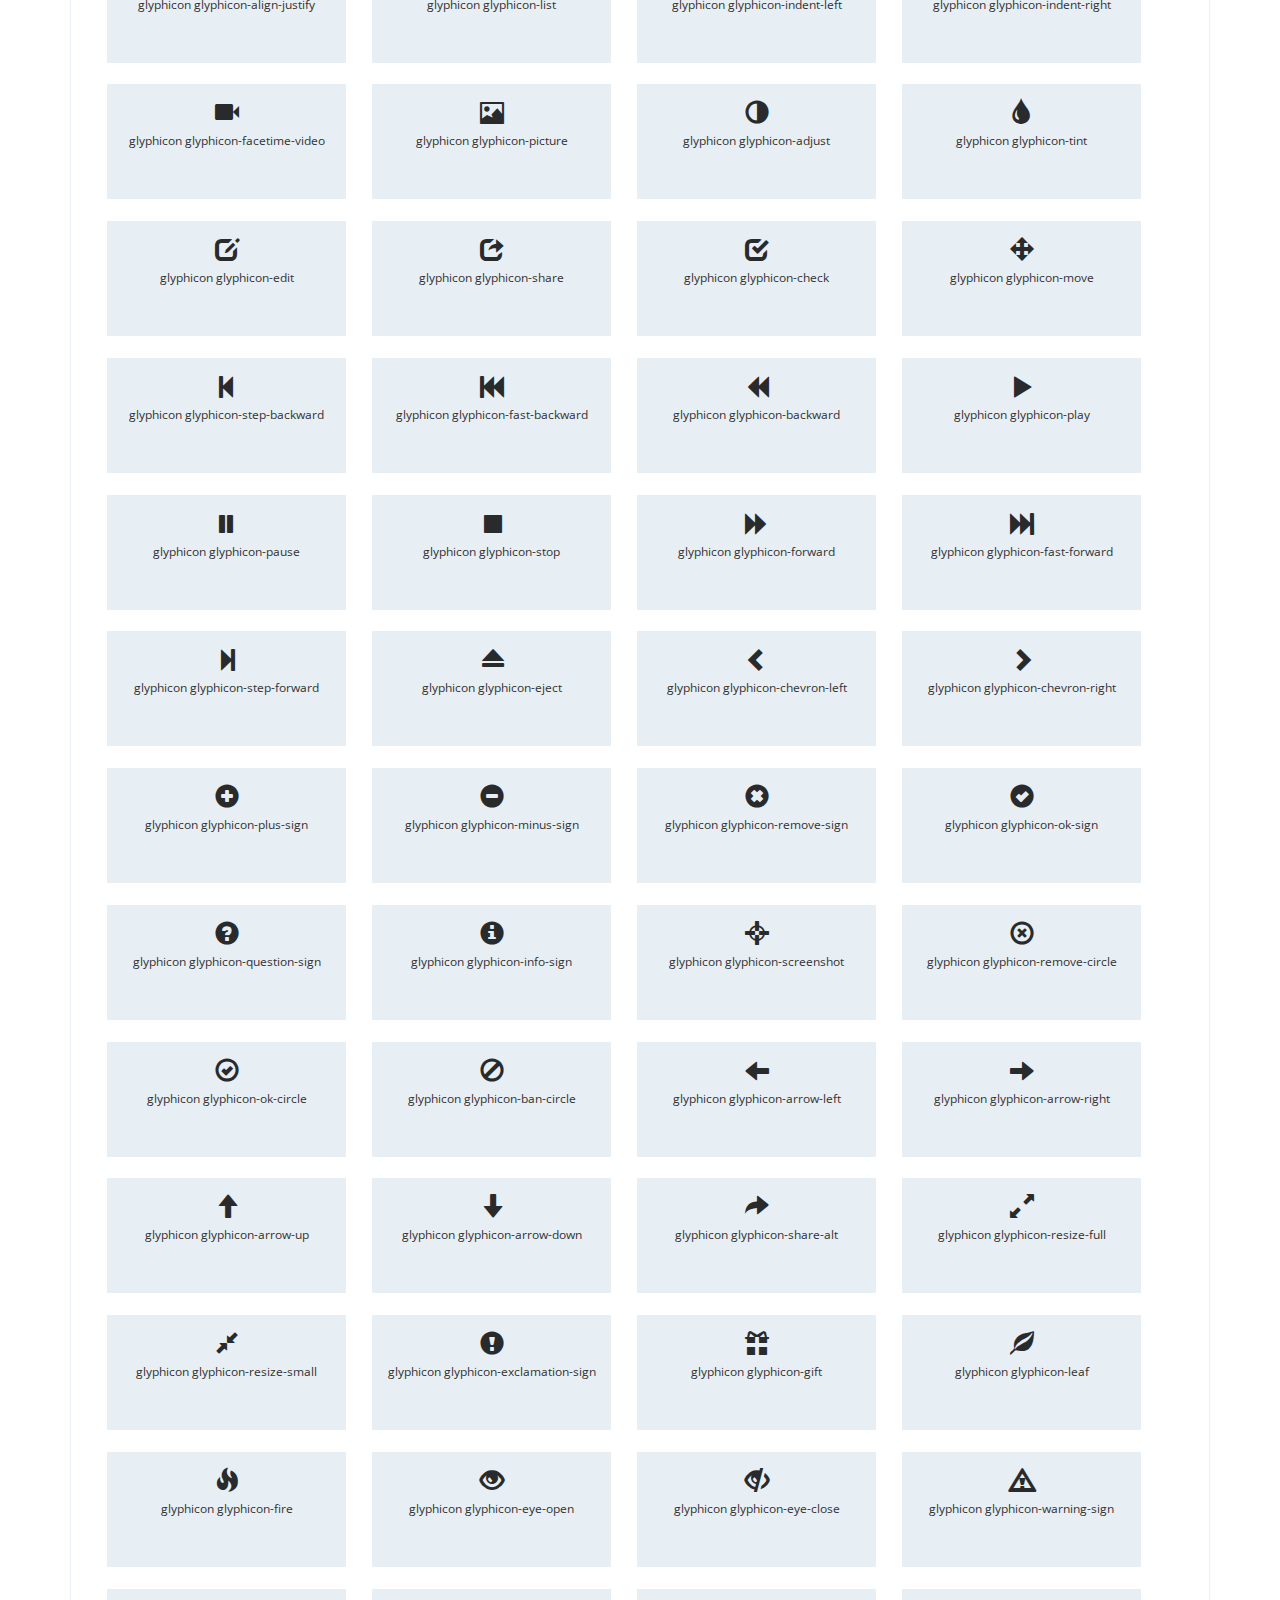
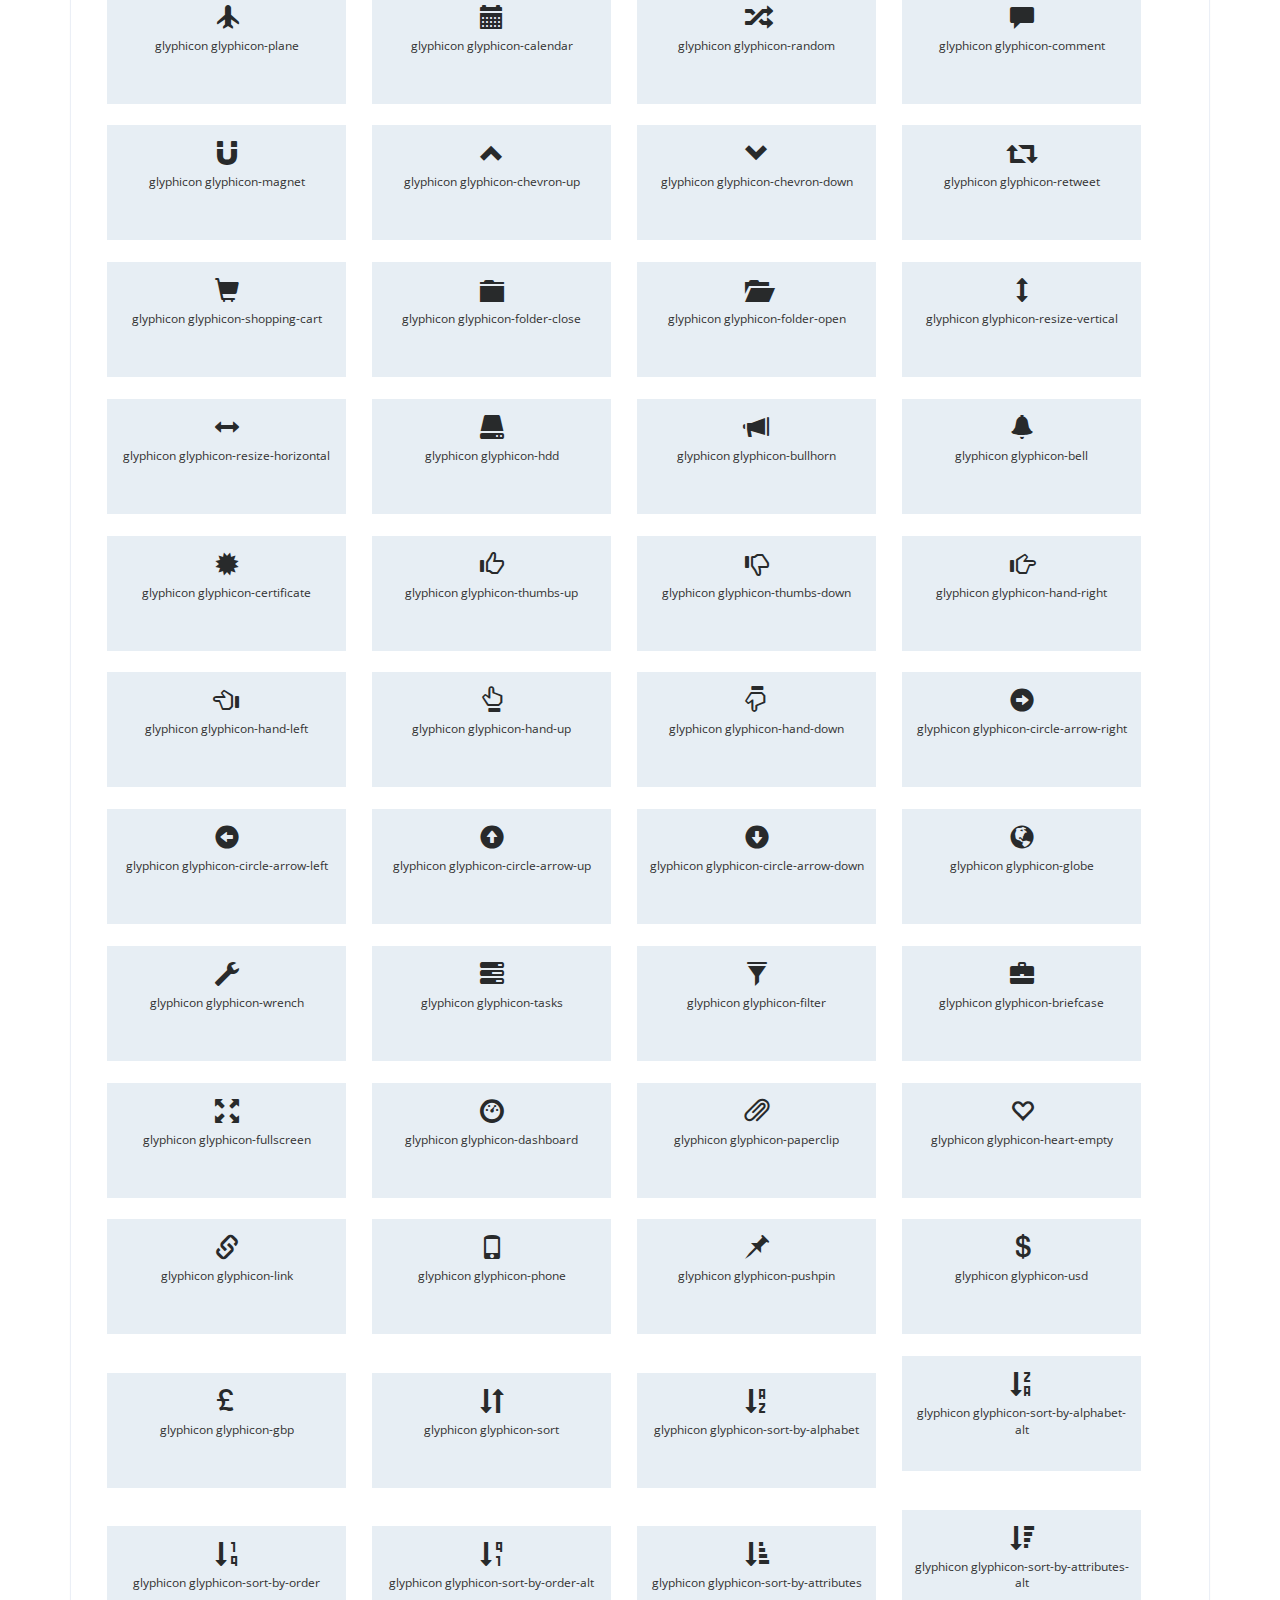
<file: icons.html>
<!--
Author: W3layouts
Author URL: http://w3layouts.com
License: Creative Commons Attribution 3.0 Unported
License URL: http://creativecommons.org/licenses/by/3.0/
-->
<!DOCTYPE html>
<!-- html -->
<html lang="en">
<!-- head -->
<head>   
<title>Relaxation a Travel Category Bootstrap Responsive Website Template | Icons Page :: w3layouts</title>
<link href="css/font-awesome.css" rel="stylesheet" type="text/css" media="all" /><!-- fontawesome css -->     
<link href="css/bootstrap.css" rel="stylesheet" type="text/css" media="all" /><!-- Bootstrap stylesheet -->
<link href="css/style.css" rel="stylesheet" type="text/css" media="all" /><!-- stylesheet -->
<link href='css/simplelightbox.min.css' rel='stylesheet' type='text/css'><!-- gallerylightbox stylesheet -->
<!-- meta tags -->
<meta name="viewport" content="width=device-width, initial-scale=1">
<meta http-equiv="Content-Type" content="text/html; charset=utf-8" />
<meta name="keywords" content="Relaxation Responsive web template, Bootstrap Web Templates, Flat Web Templates, Android Compatible web template, 
Smartphone Compatible web template, free webdesigns for Nokia, Samsung, LG, Sony Ericsson, Motorola web design" />
<script type="application/x-javascript"> addEventListener("load", function() { setTimeout(hideURLbar, 0); }, false); function hideURLbar(){ window.scrollTo(0,1); } </script>
<!-- //meta tags -->
<!-- online-fonts-->
<link href="//fonts.googleapis.com/css?family=Lobster+Two:400,400i,700,700i" rel="stylesheet">
<link href="//fonts.googleapis.com/css?family=Abel" rel="stylesheet">
<link href="//fonts.googleapis.com/css?family=Open+Sans" rel="stylesheet">
<!--//online-fonts-->	
</head>
<!-- //head -->
	<!-- body -->
	<body>
	<!-- top-strip -->
	<div class="w3layouts-top-strip">
		<div class="container-fluid">
			<div class="w3ls-subscribe">
				<a class="btn btnprimary" href="index.html">Subscribe</a>
			</div>
			<!-- Large modal -->
			<div class="w3layouts-login">
				<button class="btn btn-primary" data-toggle="modal" data-target="#myModal">Login</button>
					<div class="modal fade" id="myModal" tabindex="-1" role="dialog" aria-hidden="true">
						<div class="modal-dialog modal-lg">
							<div class="modal-content">
								<div class="modal-header">
									<button type="button" class="close" data-dismiss="modal" aria-hidden="true">
										&times;</button>
									<h4 class="modal-title" id="myModalLabel">
										Don't Wait, Login now!</h4>
								</div>
								<div class="modal-body">
									<div class="sap_tabs">
									<div id="horizontalTab" style="display: block; width: 100%; margin: 0px;">
										<ul class="resp-tabs-list">
											<li class="resp-tab-item"><span>Login</span></li>
											<li class="resp-tab-item"><span>Register</span></li> 
										</ul>	
										<div class="clearfix"> </div>	
										<div class="resp-tabs-container">
											<div class="tab-1 resp-tab-content">
												<div class="agileits-login">
													<form action="#" method="post">
														<input type="text" class="email" name="Email" placeholder="Username" required=""/>
														<input type="password" class="password" name="Password" placeholder="Password" required=""/>
														<div class="wthree-text"> 
															<ul> 
																<li>
																	<label class="anim">
																		<input type="checkbox" class="checkbox">
																		<span> Remember me ?</span> 
																	</label> 
																</li>
																<li> <a href="#">Forgot password?</a> </li>
															</ul>
															<div class="clearfix"> </div>
														</div>  
														<div class="w3ls-submit">
															<div class="submit-text">
																<input type="submit" value="LOGIN"> 
															</div>	
														</div>	
													</form>
												</div> 
											</div>
											<div class="tab-1 resp-tab-content">
												<div class="login-top sign-top">
													<div class="agileits-login">
														<form action="#" method="post">
															<input type="text" name="Username" placeholder="Username" required="">
															<input type="email" class="email" name="Email" placeholder="Email" required=""/>
															<input type="password" class="password" name="Password" placeholder="Password" required=""/>	
															<input type="password" class="password" name="Password" placeholder="Confirm Password" required=""/>	
															<label class="anim">
																<input type="checkbox" class="checkbox">
																<span> I accept the terms of use</span> 
															</label> 
															<div class="w3ls-submit">
																<div class="submit-text">
																	<input class="register" type="submit" value="REGISTER">  
																</div>	
															</div>
														</form> 
													</div>  
												</div>
											</div>
										</div>	
									</div>
									<div class="clearfix"> </div>
								</div>  			
								</div>
							</div>
						</div>
					</div>
			</div>
			<div class="agileinfo-contact-info">
				<ul>
					<li><span class="glyphicon glyphicon-earphone" aria-hidden="true"></span>Call : +1234567890</li>
					<li><span class="glyphicon glyphicon-envelope" aria-hidden="true"></span>Mail : <a href="mailto:info@example.com">info@example.com</a></li>
				</ul>
			</div>
			<div class="clearfix"></div>
		</div>
	</div>	
	<!-- //top-strip -->
	
	
		
		<!-- navigation -->
			<nav class="navbar navbar-default">
			  <div class="container-fluid">
				<!-- Brand and toggle get grouped for better mobile display -->
				<div class="navbar-header">
				  <button type="button" class="navbar-toggle collapsed" data-toggle="collapse" data-target="#bs-example-navbar-collapse-1" aria-expanded="false">
					<span class="sr-only">Toggle navigation</span>
					<span class="icon-bar"></span>
					<span class="icon-bar"></span>
					<span class="icon-bar"></span>
				  </button>
				</div>

				<!-- Collect the nav links, forms, and other content for toggling -->
				<div class="collapse navbar-collapse" id="bs-example-navbar-collapse-1">
				  <ul class="nav navbar-nav">
					<li><a href="index.html">Home</a></li>
					<li><a href="about.html">About</a></li>
					<li><a href="services.html">Services</a></li>
					<li><a href="gallery.html">Gallery</a></li>
					<li class="dropdown">
					  <a href="#" class="dropdown-toggle active" data-toggle="dropdown" role="button" aria-haspopup="true" aria-expanded="false">Dropdown <span class="caret"></span></a>
					  <ul class="dropdown-menu">
						<li><a href="typography.html">Short Codes</a></li>
						<li><a href="icons.html">Icons Page</a></li>
					  </ul>
					</li>
					<li><a href="contact.html">Contact</a></li>
				  </ul>
				</div><!-- /.navbar-collapse -->
			  </div><!-- /.container-fluid -->
			</nav>
		<!-- //navigation -->			
		
		<!-- inner banner -->
		<div class="w3layouts-inner-banner">
			<a href="index.html" id="logo"><h1>Relaxation</h1></a>
		</div>
		<!-- //inner banner -->				
		
		<!-- main-content -->
	<div class="wthree-main-content">
		<!-- icons -->
	<div class="agileits icons-page">
		<div class="container">
			<h2 class="agile-inner-title">Icons Page</h2>
			<div class="grid_3 grid_4">
						<div class="icons">
							<h3 class="agileits-icons-title">Font Awesome Icons</h3>
							 <section id="new">
								  <h3 class="page-header page-header icon-subheading">30 New Icons </h3>							  

								  <div class="row fontawesome-icon-list">
									
									
									  <div class="icon-box col-md-3 col-sm-4 col-xs-6"><a class="agile-icon" href="#"><i class="fa fa-asl-interpreting" aria-hidden="true"></i> fa-asl-interpreting <span class="text-muted">(alias)</span></a></div>
									
									  <div class="icon-box col-md-3 col-sm-4 col-xs-6"><a class="agile-icon" href="#"><i class="fa fa-assistive-listening-systems" aria-hidden="true"></i> fa-assistive-listening-systems</a></div>
									
									  <div class="icon-box col-md-3 col-sm-4 col-xs-6"><a class="agile-icon" href="#"><i class="fa fa-audio-description" aria-hidden="true"></i> fa-audio-description</a></div>
									
									  <div class="icon-box col-md-3 col-sm-4 col-xs-6"><a class="agile-icon" href="#"><i class="fa fa-blind" aria-hidden="true"></i> fa-blind</a></div>
									
									  <div class="icon-box col-md-3 col-sm-4 col-xs-6"><a class="agile-icon" href="#"><i class="fa fa-braille" aria-hidden="true"></i> fa-braille</a></div>
									
									  <div class="icon-box col-md-3 col-sm-4 col-xs-6"><a class="agile-icon" href="#"><i class="fa fa-deaf" aria-hidden="true"></i> fa-deaf</a></div>
									
									  <div class="icon-box col-md-3 col-sm-4 col-xs-6"><a class="agile-icon" href="#"><i class="fa fa-deafness" aria-hidden="true"></i> deafness <span class="text-muted">(alias)</span></a></div>
									
									  <div class="icon-box col-md-3 col-sm-4 col-xs-6"><a class="agile-icon" href="#"><i class="fa fa-envira" aria-hidden="true"></i> fa-envira</a></div>
									
									  <div class="icon-box col-md-3 col-sm-4 col-xs-6"><a class="agile-icon" href="#"><i class="fa fa-fa" aria-hidden="true"></i> fa-fa <span class="text-muted">(alias)</span></a></div>
									
									  <div class="icon-box col-md-3 col-sm-4 col-xs-6"><a class="agile-icon" href="#"><i class="fa fa-first-order" aria-hidden="true"></i> fa-first-order</a></div>
									
									  <div class="icon-box col-md-3 col-sm-4 col-xs-6"><a class="agile-icon" href="#"><i class="fa fa-font-awesome" aria-hidden="true"></i> fa-font-awesome</a></div>
									
									  <div class="icon-box col-md-3 col-sm-4 col-xs-6"><a class="agile-icon" href="#"><i class="fa fa-gitlab" aria-hidden="true"></i> fa-gitlab</a></div>
									
									  <div class="icon-box col-md-3 col-sm-4 col-xs-6"><a class="agile-icon" href="#"><i class="fa fa-glide" aria-hidden="true"></i> fa-glide</a></div>
									
									  <div class="icon-box col-md-3 col-sm-4 col-xs-6"><a class="agile-icon" href="#"><i class="fa fa-glide-g" aria-hidden="true"></i> fa-glide-g</a></div>
									
									  <div class="icon-box col-md-3 col-sm-4 col-xs-6"><a class="agile-icon" href="#"><i class="fa fa-google-plus-circle" aria-hidden="true"></i> fa-google-plus-circle <span class="text-muted">(alias)</span></a></div>
									
									  <div class="icon-box col-md-3 col-sm-4 col-xs-6"><a class="agile-icon" href="#"><i class="fa fa-google-plus-official" aria-hidden="true"></i> fa-google-plus-official</a></div>
									
									  <div class="icon-box col-md-3 col-sm-4 col-xs-6"><a class="agile-icon" href="#"><i class="fa fa-hard-of-hearing" aria-hidden="true"></i> fa-hard-of-hearing <span class="text-muted">(alias)</span></a></div>
									
									  <div class="icon-box col-md-3 col-sm-4 col-xs-6"><a class="agile-icon" href="#"><i class="fa fa-instagram" aria-hidden="true"></i> fa-instagram</a></div>
									
									  <div class="icon-box col-md-3 col-sm-4 col-xs-6"><a class="agile-icon" href="#"><i class="fa fa-low-vision" aria-hidden="true"></i> fa-low-vision</a></div>
									
									  <div class="icon-box col-md-3 col-sm-4 col-xs-6"><a class="agile-icon" href="#"><i class="fa fa-pied-piper" aria-hidden="true"></i> fa-pied-piper</a></div>
									
									  <div class="icon-box col-md-3 col-sm-4 col-xs-6"><a class="agile-icon" href="#"><i class="fa fa-question-circle-o" aria-hidden="true"></i> fa-question-circle-o</a></div>
									
									  <div class="icon-box col-md-3 col-sm-4 col-xs-6"><a class="agile-icon" href="#"><i class="fa fa-sign-language" aria-hidden="true"></i> fa-sign-language</a></div>
									
									  <div class="icon-box col-md-3 col-sm-4 col-xs-6"><a class="agile-icon" href="#"><i class="fa fa-signing" aria-hidden="true"></i> fa-signing <span class="text-muted">(alias)</span></a></div>
									
									  <div class="icon-box col-md-3 col-sm-4 col-xs-6"><a class="agile-icon" href="#"><i class="fa fa-snapchat" aria-hidden="true"></i> fa-snapchat</a></div>
									
									  <div class="icon-box col-md-3 col-sm-4 col-xs-6"><a class="agile-icon" href="#"><i class="fa fa-snapchat-ghost" aria-hidden="true"></i> fa-snapchat-ghost</a></div>
									
									  <div class="icon-box col-md-3 col-sm-4 col-xs-6"><a class="agile-icon" href="#"><i class="fa fa-snapchat-square" aria-hidden="true"></i> fa-snapchat-square</a></div>
									
									  <div class="icon-box col-md-3 col-sm-4 col-xs-6"><a class="agile-icon" href="#"><i class="fa fa-themeisle" aria-hidden="true"></i> fa-themeisle</a></div>
									
									  <div class="icon-box col-md-3 col-sm-4 col-xs-6"><a class="agile-icon" href="#"><i class="fa fa-universal-access" aria-hidden="true"></i> fa-universal-access</a></div>
									
									  <div class="icon-box col-md-3 col-sm-4 col-xs-6"><a class="agile-icon" href="#"><i class="fa fa-viadeo" aria-hidden="true"></i> fa-viadeo</a></div>
									
									  <div class="icon-box col-md-3 col-sm-4 col-xs-6"><a class="agile-icon" href="#"><i class="fa fa-viadeo-square" aria-hidden="true"></i> fa-viadeo-square</a></div>
									
									  <div class="icon-box col-md-3 col-sm-4 col-xs-6"><a class="agile-icon" href="#"><i class="fa fa-volume-control-phone" aria-hidden="true"></i> fa-volume-control-phone</a></div>
									
									  <div class="icon-box col-md-3 col-sm-4 col-xs-6"><a class="agile-icon" href="#"><i class="fa fa-wheelchair-alt" aria-hidden="true"></i> fa-wheelchair-alt</a></div>
									
									  <div class="icon-box col-md-3 col-sm-4 col-xs-6"><a class="agile-icon" href="#"><i class="fa fa-wpbeginner" aria-hidden="true"></i> fa-wpbeginner</a></div>
									
									  <div class="icon-box col-md-3 col-sm-4 col-xs-6"><a class="agile-icon" href="#"><i class="fa fa-wpforms" aria-hidden="true"></i> fa-wpforms</a></div>
									
									  <div class="icon-box col-md-3 col-sm-4 col-xs-6"><a class="agile-icon" href="#"><i class="fa fa-yoast" aria-hidden="true"></i> fa-yoast</a></div>
									
								  </div>

								</section>
							<div class="section group">
									<div class="box"> 
										<div class="title ">
											<h3 class="page-header icon-subheading">Web Application Icons</h3>
										</div>
										<div class="box_content"> 
											<div class="fontawesome-icon-list"> 
												<div class="icon-box col-md-3 col-sm-4 col-xs-6"><a class="agile-icon" href="#"><i class="fa fa-adjust"></i> fa-adjust</a></div>
										
												<div class="icon-box col-md-3 col-sm-4 col-xs-6"><a class="agile-icon" href="#"><i class="fa fa-anchor"></i> fa-anchor</a></div>
										
												<div class="icon-box col-md-3 col-sm-4 col-xs-6"><a class="agile-icon" href="#"><i class="fa fa-archive"></i> fa-archive</a></div>
										
												<div class="icon-box col-md-3 col-sm-4 col-xs-6"><a class="agile-icon" href="#"><i class="fa fa-arrows"></i> fa-arrows</a></div>
										
												<div class="icon-box col-md-3 col-sm-4 col-xs-6"><a class="agile-icon" href="#"><i class="fa fa-arrows-h"></i> fa-arrows-h</a></div>
										
												<div class="icon-box col-md-3 col-sm-4 col-xs-6"><a class="agile-icon" href="#"><i class="fa fa-arrows-v"></i> fa-arrows-v</a></div>
										
												<div class="icon-box col-md-3 col-sm-4 col-xs-6"><a class="agile-icon" href="#"><i class="fa fa-asterisk"></i> fa-asterisk</a></div>
										
												<div class="icon-box col-md-3 col-sm-4 col-xs-6"><a class="agile-icon" href="#"><i class="fa fa-ban"></i> fa-ban</a></div>
										
												<div class="icon-box col-md-3 col-sm-4 col-xs-6"><a class="agile-icon" href="#"><i class="fa fa-bar-chart-o"></i> fa-bar-chart-o</a></div>
										
												<div class="icon-box col-md-3 col-sm-4 col-xs-6"><a class="agile-icon" href="#"><i class="fa fa-barcode"></i> fa-barcode</a></div>
										
												<div class="icon-box col-md-3 col-sm-4 col-xs-6"><a class="agile-icon" href="#"><i class="fa fa-bars"></i> fa-bars</a></div>
										
												<div class="icon-box col-md-3 col-sm-4 col-xs-6"><a class="agile-icon" href="#"><i class="fa fa-beer"></i> fa-beer</a></div>
										
												<div class="icon-box col-md-3 col-sm-4 col-xs-6"><a class="agile-icon" href="#"><i class="fa fa-bell"></i> fa-bell</a></div>
										
												<div class="icon-box col-md-3 col-sm-4 col-xs-6"><a class="agile-icon" href="#"><i class="fa fa-bell-o"></i> fa-bell-o</a></div>
										
												<div class="icon-box col-md-3 col-sm-4 col-xs-6"><a class="agile-icon" href="#"><i class="fa fa-bolt"></i> fa-bolt</a></div>
										
												<div class="icon-box col-md-3 col-sm-4 col-xs-6"><a class="agile-icon" href="#"><i class="fa fa-book"></i> fa-book</a></div>
										
												<div class="icon-box col-md-3 col-sm-4 col-xs-6"><a class="agile-icon" href="#"><i class="fa fa-bookmark"></i> fa-bookmark</a></div>
										
												<div class="icon-box col-md-3 col-sm-4 col-xs-6"><a class="agile-icon" href="#"><i class="fa fa-bookmark-o"></i> fa-bookmark-o</a></div>
										
												<div class="icon-box col-md-3 col-sm-4 col-xs-6"><a class="agile-icon" href="#"><i class="fa fa-briefcase"></i> fa-briefcase</a></div>
										
												<div class="icon-box col-md-3 col-sm-4 col-xs-6"><a class="agile-icon" href="#"><i class="fa fa-bug"></i> fa-bug</a></div>
										
												<div class="icon-box col-md-3 col-sm-4 col-xs-6"><a class="agile-icon" href="#"><i class="fa fa-building-o"></i> fa-building-o</a></div>
										
												<div class="icon-box col-md-3 col-sm-4 col-xs-6"><a class="agile-icon" href="#"><i class="fa fa-bullhorn"></i> fa-bullhorn</a></div>
										
												<div class="icon-box col-md-3 col-sm-4 col-xs-6"><a class="agile-icon" href="#"><i class="fa fa-bullseye"></i> fa-bullseye</a></div>
										
												<div class="icon-box col-md-3 col-sm-4 col-xs-6"><a class="agile-icon" href="#"><i class="fa fa-calendar"></i> fa-calendar</a></div>
										
												<div class="icon-box col-md-3 col-sm-4 col-xs-6"><a class="agile-icon" href="#"><i class="fa fa-calendar-o"></i> fa-calendar-o</a></div>
										
												<div class="icon-box col-md-3 col-sm-4 col-xs-6"><a class="agile-icon" href="#"><i class="fa fa-camera"></i> fa-camera</a></div>
										
												<div class="icon-box col-md-3 col-sm-4 col-xs-6"><a class="agile-icon" href="#"><i class="fa fa-camera-retro"></i> fa-camera-retro</a></div>
										
												<div class="icon-box col-md-3 col-sm-4 col-xs-6"><a class="agile-icon" href="#"><i class="fa fa-caret-square-o-down"></i> fa-caret-square-o-down</a></div>
										
												<div class="icon-box col-md-3 col-sm-4 col-xs-6"><a class="agile-icon" href="#"><i class="fa fa-caret-square-o-left"></i> fa-caret-square-o-left</a></div>
										
												<div class="icon-box col-md-3 col-sm-4 col-xs-6"><a class="agile-icon" href="#"><i class="fa fa-caret-square-o-right"></i> fa-caret-square-o-right</a></div>
										
												<div class="icon-box col-md-3 col-sm-4 col-xs-6"><a class="agile-icon" href="#"><i class="fa fa-caret-square-o-up"></i> fa-caret-square-o-up</a></div>
										
												<div class="icon-box col-md-3 col-sm-4 col-xs-6"><a class="agile-icon" href="#"><i class="fa fa-certificate"></i> fa-certificate</a></div>
										
												<div class="icon-box col-md-3 col-sm-4 col-xs-6"><a class="agile-icon" href="#"><i class="fa fa-check"></i> fa-check</a></div>
										
												<div class="icon-box col-md-3 col-sm-4 col-xs-6"><a class="agile-icon" href="#"><i class="fa fa-check-circle"></i> fa-check-circle</a></div>
										
												<div class="icon-box col-md-3 col-sm-4 col-xs-6"><a class="agile-icon" href="#"><i class="fa fa-check-circle-o"></i> fa-check-circle-o</a></div>
										
												<div class="icon-box col-md-3 col-sm-4 col-xs-6"><a class="agile-icon" href="#"><i class="fa fa-check-square"></i> fa-check-square</a></div>
										
												<div class="icon-box col-md-3 col-sm-4 col-xs-6"><a class="agile-icon" href="#"><i class="fa fa-check-square-o"></i> fa-check-square-o</a></div>
										
												<div class="icon-box col-md-3 col-sm-4 col-xs-6"><a class="agile-icon" href="#"><i class="fa fa-circle"></i> fa-circle</a></div>
										
												<div class="icon-box col-md-3 col-sm-4 col-xs-6"><a class="agile-icon" href="#"><i class="fa fa-circle-o"></i> fa-circle-o</a></div>
										
												<div class="icon-box col-md-3 col-sm-4 col-xs-6"><a class="agile-icon" href="#"><i class="fa fa-clock-o"></i> fa-clock-o</a></div>
										
												<div class="icon-box col-md-3 col-sm-4 col-xs-6"><a class="agile-icon" href="#"><i class="fa fa-cloud"></i> fa-cloud</a></div>
										
												<div class="icon-box col-md-3 col-sm-4 col-xs-6"><a class="agile-icon" href="#"><i class="fa fa-cloud-download"></i> fa-cloud-download</a></div>
										
												<div class="icon-box col-md-3 col-sm-4 col-xs-6"><a class="agile-icon" href="#"><i class="fa fa-cloud-upload"></i> fa-cloud-upload</a></div>
										
												<div class="icon-box col-md-3 col-sm-4 col-xs-6"><a class="agile-icon" href="#"><i class="fa fa-code"></i> fa-code</a></div>
										
												<div class="icon-box col-md-3 col-sm-4 col-xs-6"><a class="agile-icon" href="#"><i class="fa fa-code-fork"></i> fa-code-fork</a></div>
										
												<div class="icon-box col-md-3 col-sm-4 col-xs-6"><a class="agile-icon" href="#"><i class="fa fa-coffee"></i> fa-coffee</a></div>
										
												<div class="icon-box col-md-3 col-sm-4 col-xs-6"><a class="agile-icon" href="#"><i class="fa fa-cog"></i> fa-cog</a></div>
										
												<div class="icon-box col-md-3 col-sm-4 col-xs-6"><a class="agile-icon" href="#"><i class="fa fa-cogs"></i> fa-cogs</a></div>
										
												<div class="icon-box col-md-3 col-sm-4 col-xs-6"><a class="agile-icon" href="#"><i class="fa fa-comment"></i> fa-comment</a></div>
										
												<div class="icon-box col-md-3 col-sm-4 col-xs-6"><a class="agile-icon" href="#"><i class="fa fa-comment-o"></i> fa-comment-o</a></div>
										
												<div class="icon-box col-md-3 col-sm-4 col-xs-6"><a class="agile-icon" href="#"><i class="fa fa-comments"></i> fa-comments</a></div>
										
												<div class="icon-box col-md-3 col-sm-4 col-xs-6"><a class="agile-icon" href="#"><i class="fa fa-comments-o"></i> fa-comments-o</a></div>
										
												<div class="icon-box col-md-3 col-sm-4 col-xs-6"><a class="agile-icon" href="#"><i class="fa fa-compass"></i> fa-compass</a></div>
										
												<div class="icon-box col-md-3 col-sm-4 col-xs-6"><a class="agile-icon" href="#"><i class="fa fa-credit-card"></i> fa-credit-card</a></div>
										
												<div class="icon-box col-md-3 col-sm-4 col-xs-6"><a class="agile-icon" href="#"><i class="fa fa-crop"></i> fa-crop</a></div>
										
												<div class="icon-box col-md-3 col-sm-4 col-xs-6"><a class="agile-icon" href="#"><i class="fa fa-crosshairs"></i> fa-crosshairs</a></div>
										
												<div class="icon-box col-md-3 col-sm-4 col-xs-6"><a class="agile-icon" href="#"><i class="fa fa-cutlery"></i> fa-cutlery</a></div>
										
												<div class="icon-box col-md-3 col-sm-4 col-xs-6"><a class="agile-icon" href="#"><i class="fa fa-dashboard"></i> fa-dashboard <span class="text-muted">(alias)</span></a></div>
										
												<div class="icon-box col-md-3 col-sm-4 col-xs-6"><a class="agile-icon" href="#"><i class="fa fa-desktop"></i> fa-desktop</a></div>
										
												<div class="icon-box col-md-3 col-sm-4 col-xs-6"><a class="agile-icon" href="#"><i class="fa fa-dot-circle-o"></i> fa-dot-circle-o</a></div>
										
												<div class="icon-box col-md-3 col-sm-4 col-xs-6"><a class="agile-icon" href="#"><i class="fa fa-download"></i> fa-download</a></div>
										
												<div class="icon-box col-md-3 col-sm-4 col-xs-6"><a class="agile-icon" href="#"><i class="fa fa-edit"></i> fa-edit <span class="text-muted">(alias)</span></a></div>
										
												<div class="icon-box col-md-3 col-sm-4 col-xs-6"><a class="agile-icon" href="#"><i class="fa fa-ellipsis-h"></i> fa-ellipsis-h</a></div>
										
												<div class="icon-box col-md-3 col-sm-4 col-xs-6"><a class="agile-icon" href="#"><i class="fa fa-ellipsis-v"></i> fa-ellipsis-v</a></div>
										
												<div class="icon-box col-md-3 col-sm-4 col-xs-6"><a class="agile-icon" href="#"><i class="fa fa-envelope"></i> fa-envelope</a></div>
										
												<div class="icon-box col-md-3 col-sm-4 col-xs-6"><a class="agile-icon" href="#"><i class="fa fa-envelope-o"></i> fa-envelope-o</a></div>
										
												<div class="icon-box col-md-3 col-sm-4 col-xs-6"><a class="agile-icon" href="#"><i class="fa fa-eraser"></i> fa-eraser</a></div>
										
												<div class="icon-box col-md-3 col-sm-4 col-xs-6"><a class="agile-icon" href="#"><i class="fa fa-exchange"></i> fa-exchange</a></div>
										
												<div class="icon-box col-md-3 col-sm-4 col-xs-6"><a class="agile-icon" href="#"><i class="fa fa-exclamation"></i> fa-exclamation</a></div>
										
												<div class="icon-box col-md-3 col-sm-4 col-xs-6"><a class="agile-icon" href="#"><i class="fa fa-exclamation-circle"></i> fa-exclamation-circle</a></div>
										
												<div class="icon-box col-md-3 col-sm-4 col-xs-6"><a class="agile-icon" href="#"><i class="fa fa-exclamation-triangle"></i> fa-exclamation-triangle</a></div>
										
												<div class="icon-box col-md-3 col-sm-4 col-xs-6"><a class="agile-icon" href="#"><i class="fa fa-external-link"></i> fa-external-link</a></div>
										
												<div class="icon-box col-md-3 col-sm-4 col-xs-6"><a class="agile-icon" href="#"><i class="fa fa-external-link-square"></i> fa-external-link-square</a></div>
										
												<div class="icon-box col-md-3 col-sm-4 col-xs-6"><a class="agile-icon" href="#"><i class="fa fa-eye"></i> fa-eye</a></div>
										
												<div class="icon-box col-md-3 col-sm-4 col-xs-6"><a class="agile-icon" href="#"><i class="fa fa-eye-slash"></i> fa-eye-slash</a></div>
										
												<div class="icon-box col-md-3 col-sm-4 col-xs-6"><a class="agile-icon" href="#"><i class="fa fa-female"></i> fa-female</a></div>
										
												<div class="icon-box col-md-3 col-sm-4 col-xs-6"><a class="agile-icon" href="#"><i class="fa fa-fighter-jet"></i> fa-fighter-jet</a></div>
										
												<div class="icon-box col-md-3 col-sm-4 col-xs-6"><a class="agile-icon" href="#"><i class="fa fa-film"></i> fa-film</a></div>
										
												<div class="icon-box col-md-3 col-sm-4 col-xs-6"><a class="agile-icon" href="#"><i class="fa fa-filter"></i> fa-filter</a></div>
										
												<div class="icon-box col-md-3 col-sm-4 col-xs-6"><a class="agile-icon" href="#"><i class="fa fa-fire"></i> fa-fire</a></div>
										
												<div class="icon-box col-md-3 col-sm-4 col-xs-6"><a class="agile-icon" href="#"><i class="fa fa-fire-extinguisher"></i> fa-fire-extinguisher</a></div>
										
												<div class="icon-box col-md-3 col-sm-4 col-xs-6"><a class="agile-icon" href="#"><i class="fa fa-flag"></i> fa-flag</a></div>
										
												<div class="icon-box col-md-3 col-sm-4 col-xs-6"><a class="agile-icon" href="#"><i class="fa fa-flag-checkered"></i> fa-flag-checkered</a></div>
										
												<div class="icon-box col-md-3 col-sm-4 col-xs-6"><a class="agile-icon" href="#"><i class="fa fa-flag-o"></i> fa-flag-o</a></div>
										
												<div class="icon-box col-md-3 col-sm-4 col-xs-6"><a class="agile-icon" href="#"><i class="fa fa-flash"></i> fa-flash <span class="text-muted">(alias)</span></a></div>
										
												<div class="icon-box col-md-3 col-sm-4 col-xs-6"><a class="agile-icon" href="#"><i class="fa fa-flask"></i> fa-flask</a></div>
										
												<div class="icon-box col-md-3 col-sm-4 col-xs-6"><a class="agile-icon" href="#"><i class="fa fa-folder"></i> fa-folder</a></div>
										
												<div class="icon-box col-md-3 col-sm-4 col-xs-6"><a class="agile-icon" href="#"><i class="fa fa-folder-o"></i> fa-folder-o</a></div>
										
												<div class="icon-box col-md-3 col-sm-4 col-xs-6"><a class="agile-icon" href="#"><i class="fa fa-folder-open"></i> fa-folder-open</a></div>
										
												<div class="icon-box col-md-3 col-sm-4 col-xs-6"><a class="agile-icon" href="#"><i class="fa fa-folder-open-o"></i> fa-folder-open-o</a></div>
										
												<div class="icon-box col-md-3 col-sm-4 col-xs-6"><a class="agile-icon" href="#"><i class="fa fa-frown-o"></i> fa-frown-o</a></div>
										
												<div class="icon-box col-md-3 col-sm-4 col-xs-6"><a class="agile-icon" href="#"><i class="fa fa-gamepad"></i> fa-gamepad</a></div>
										
												<div class="icon-box col-md-3 col-sm-4 col-xs-6"><a class="agile-icon" href="#"><i class="fa fa-gavel"></i> fa-gavel</a></div>
										
												<div class="icon-box col-md-3 col-sm-4 col-xs-6"><a class="agile-icon" href="#"><i class="fa fa-gear"></i> fa-gear <span class="text-muted">(alias)</span></a></div>
										
												<div class="icon-box col-md-3 col-sm-4 col-xs-6"><a class="agile-icon" href="#"><i class="fa fa-gears"></i> fa-gears <span class="text-muted">(alias)</span></a></div>
										
												<div class="icon-box col-md-3 col-sm-4 col-xs-6"><a class="agile-icon" href="#"><i class="fa fa-gift"></i> fa-gift</a></div>
										
												<div class="icon-box col-md-3 col-sm-4 col-xs-6"><a class="agile-icon" href="#"><i class="fa fa-glass"></i> fa-glass</a></div>
										
												<div class="icon-box col-md-3 col-sm-4 col-xs-6"><a class="agile-icon" href="#"><i class="fa fa-globe"></i> fa-globe</a></div>
										
												<div class="icon-box col-md-3 col-sm-4 col-xs-6"><a class="agile-icon" href="#"><i class="fa fa-group"></i> fa-group <span class="text-muted">(alias)</span></a></div>
										
												<div class="icon-box col-md-3 col-sm-4 col-xs-6"><a class="agile-icon" href="#"><i class="fa fa-hdd-o"></i> fa-hdd-o</a></div>
										
												<div class="icon-box col-md-3 col-sm-4 col-xs-6"><a class="agile-icon" href="#"><i class="fa fa-headphones"></i> fa-headphones</a></div>
										
												<div class="icon-box col-md-3 col-sm-4 col-xs-6"><a class="agile-icon" href="#"><i class="fa fa-heart"></i> fa-heart</a></div>
										
												<div class="icon-box col-md-3 col-sm-4 col-xs-6"><a class="agile-icon" href="#"><i class="fa fa-heart-o"></i> fa-heart-o</a></div>
										
												<div class="icon-box col-md-3 col-sm-4 col-xs-6"><a class="agile-icon" href="#"><i class="fa fa-home"></i> fa-home</a></div>
										
												<div class="icon-box col-md-3 col-sm-4 col-xs-6"><a class="agile-icon" href="#"><i class="fa fa-inbox"></i> fa-inbox</a></div>
										
												<div class="icon-box col-md-3 col-sm-4 col-xs-6"><a class="agile-icon" href="#"><i class="fa fa-info"></i> fa-info</a></div>
										
												<div class="icon-box col-md-3 col-sm-4 col-xs-6"><a class="agile-icon" href="#info-circle"><i class="fa fa-info-circle"></i> fa-info-circle</a></div>
										
												<div class="icon-box col-md-3 col-sm-4 col-xs-6"><a class="agile-icon" href="#key"><i class="fa fa-key"></i> fa-key</a></div>
										
												<div class="icon-box col-md-3 col-sm-4 col-xs-6"><a class="agile-icon" href="#keyboard-o"><i class="fa fa-keyboard-o"></i> fa-keyboard-o</a></div>
										
												<div class="icon-box col-md-3 col-sm-4 col-xs-6"><a class="agile-icon" href="#laptop"><i class="fa fa-laptop"></i> fa-laptop</a></div>
										
												<div class="icon-box col-md-3 col-sm-4 col-xs-6"><a class="agile-icon" href="#leaf"><i class="fa fa-leaf"></i> fa-leaf</a></div>
										
												<div class="icon-box col-md-3 col-sm-4 col-xs-6"><a class="agile-icon" href="#gavel"><i class="fa fa-legal"></i> fa-legal <span class="text-muted">(alias)</span></a></div>
										
												<div class="icon-box col-md-3 col-sm-4 col-xs-6"><a class="agile-icon" href="#lemon-o"><i class="fa fa-lemon-o"></i> fa-lemon-o</a></div>
										
												<div class="icon-box col-md-3 col-sm-4 col-xs-6"><a class="agile-icon" href="#level-down"><i class="fa fa-level-down"></i> fa-level-down</a></div>
										
												<div class="icon-box col-md-3 col-sm-4 col-xs-6"><a class="agile-icon" href="#level-up"><i class="fa fa-level-up"></i> fa-level-up</a></div>
										
												<div class="icon-box col-md-3 col-sm-4 col-xs-6"><a class="agile-icon" href="#lightbulb-o"><i class="fa fa-lightbulb-o"></i> fa-lightbulb-o</a></div>
										
												<div class="icon-box col-md-3 col-sm-4 col-xs-6"><a class="agile-icon" href="#location-arrow"><i class="fa fa-location-arrow"></i> fa-location-arrow</a></div>
										
												<div class="icon-box col-md-3 col-sm-4 col-xs-6"><a class="agile-icon" href="#lock"><i class="fa fa-lock"></i> fa-lock</a></div>
										
												<div class="icon-box col-md-3 col-sm-4 col-xs-6"><a class="agile-icon" href="#magic"><i class="fa fa-magic"></i> fa-magic</a></div>
										
												<div class="icon-box col-md-3 col-sm-4 col-xs-6"><a class="agile-icon" href="#magnet"><i class="fa fa-magnet"></i> fa-magnet</a></div>
										
												<div class="icon-box col-md-3 col-sm-4 col-xs-6"><a class="agile-icon" href="#share"><i class="fa fa-mail-forward"></i> fa-mail-forward <span class="text-muted">(alias)</span></a></div>
										
												<div class="icon-box col-md-3 col-sm-4 col-xs-6"><a class="agile-icon" href="#reply"><i class="fa fa-mail-reply"></i> fa-mail-reply <span class="text-muted">(alias)</span></a></div>
										
												<div class="icon-box col-md-3 col-sm-4 col-xs-6"><a class="agile-icon" href="#mail-reply-all"><i class="fa fa-mail-reply-all"></i> fa-mail-reply-all</a></div>
										
												<div class="icon-box col-md-3 col-sm-4 col-xs-6"><a class="agile-icon" href="#male"><i class="fa fa-male"></i> fa-male</a></div>
										
												<div class="icon-box col-md-3 col-sm-4 col-xs-6"><a class="agile-icon" href="#map-marker"><i class="fa fa-map-marker"></i> fa-map-marker</a></div>
										
												<div class="icon-box col-md-3 col-sm-4 col-xs-6"><a class="agile-icon" href="#meh-o"><i class="fa fa-meh-o"></i> fa-meh-o</a></div>
										
												<div class="icon-box col-md-3 col-sm-4 col-xs-6"><a class="agile-icon" href="#microphone"><i class="fa fa-microphone"></i> fa-microphone</a></div>
										
												<div class="icon-box col-md-3 col-sm-4 col-xs-6"><a class="agile-icon" href="#microphone-slash"><i class="fa fa-microphone-slash"></i> fa-microphone-slash</a></div>
										
												<div class="icon-box col-md-3 col-sm-4 col-xs-6"><a class="agile-icon" href="#minus"><i class="fa fa-minus"></i> fa-minus</a></div>
										
												<div class="icon-box col-md-3 col-sm-4 col-xs-6"><a class="agile-icon" href="#minus-circle"><i class="fa fa-minus-circle"></i> fa-minus-circle</a></div>
										
												<div class="icon-box col-md-3 col-sm-4 col-xs-6"><a class="agile-icon" href="#minus-square"><i class="fa fa-minus-square"></i> fa-minus-square</a></div>
										
												<div class="icon-box col-md-3 col-sm-4 col-xs-6"><a class="agile-icon" href="#minus-square-o"><i class="fa fa-minus-square-o"></i> fa-minus-square-o</a></div>
										
												<div class="icon-box col-md-3 col-sm-4 col-xs-6"><a class="agile-icon" href="#mobile"><i class="fa fa-mobile"></i> fa-mobile</a></div>
										
												<div class="icon-box col-md-3 col-sm-4 col-xs-6"><a class="agile-icon" href="#mobile"><i class="fa fa-mobile-phone"></i> fa-mobile-phone <span class="text-muted">(alias)</span></a></div>
										
												<div class="icon-box col-md-3 col-sm-4 col-xs-6"><a class="agile-icon" href="#money"><i class="fa fa-money"></i> fa-money</a></div>
										
												<div class="icon-box col-md-3 col-sm-4 col-xs-6"><a class="agile-icon" href="#moon-o"><i class="fa fa-moon-o"></i> fa-moon-o</a></div>
										
												<div class="icon-box col-md-3 col-sm-4 col-xs-6"><a class="agile-icon" href="#music"><i class="fa fa-music"></i> fa-music</a></div>
										
												<div class="icon-box col-md-3 col-sm-4 col-xs-6"><a class="agile-icon" href="#pencil"><i class="fa fa-pencil"></i> fa-pencil</a></div>
										
												<div class="icon-box col-md-3 col-sm-4 col-xs-6"><a class="agile-icon" href="#pencil-square"><i class="fa fa-pencil-square"></i> fa-pencil-square</a></div>
										
												<div class="icon-box col-md-3 col-sm-4 col-xs-6"><a class="agile-icon" href="#pencil-square-o"><i class="fa fa-pencil-square-o"></i> fa-pencil-square-o</a></div>
										
												<div class="icon-box col-md-3 col-sm-4 col-xs-6"><a class="agile-icon" href="#phone"><i class="fa fa-phone"></i> fa-phone</a></div>
										
												<div class="icon-box col-md-3 col-sm-4 col-xs-6"><a class="agile-icon" href="#phone-square"><i class="fa fa-phone-square"></i> fa-phone-square</a></div>
										
												<div class="icon-box col-md-3 col-sm-4 col-xs-6"><a class="agile-icon" href="#picture-o"><i class="fa fa-picture-o"></i> fa-picture-o</a></div>
										
												<div class="icon-box col-md-3 col-sm-4 col-xs-6"><a class="agile-icon" href="#plane"><i class="fa fa-plane"></i> fa-plane</a></div>
										
												<div class="icon-box col-md-3 col-sm-4 col-xs-6"><a class="agile-icon" href="#plus"><i class="fa fa-plus"></i> fa-plus</a></div>
										
												<div class="icon-box col-md-3 col-sm-4 col-xs-6"><a class="agile-icon" href="#plus-circle"><i class="fa fa-plus-circle"></i> fa-plus-circle</a></div>
										
												<div class="icon-box col-md-3 col-sm-4 col-xs-6"><a class="agile-icon" href="#plus-square"><i class="fa fa-plus-square"></i> fa-plus-square</a></div>
										
												<div class="icon-box col-md-3 col-sm-4 col-xs-6"><a class="agile-icon" href="#plus-square-o"><i class="fa fa-plus-square-o"></i> fa-plus-square-o</a></div>
										
												<div class="icon-box col-md-3 col-sm-4 col-xs-6"><a class="agile-icon" href="#power-off"><i class="fa fa-power-off"></i> fa-power-off</a></div>
										
												<div class="icon-box col-md-3 col-sm-4 col-xs-6"><a class="agile-icon" href="#print"><i class="fa fa-print"></i> fa-print</a></div>
										
												<div class="icon-box col-md-3 col-sm-4 col-xs-6"><a class="agile-icon" href="#puzzle-piece"><i class="fa fa-puzzle-piece"></i> fa-puzzle-piece</a></div>
										
												<div class="icon-box col-md-3 col-sm-4 col-xs-6"><a class="agile-icon" href="#qrcode"><i class="fa fa-qrcode"></i> fa-qrcode</a></div>
										
												<div class="icon-box col-md-3 col-sm-4 col-xs-6"><a class="agile-icon" href="#question"><i class="fa fa-question"></i> fa-question</a></div>
										
												<div class="icon-box col-md-3 col-sm-4 col-xs-6"><a class="agile-icon" href="#question-circle"><i class="fa fa-question-circle"></i> fa-question-circle</a></div>
										
												<div class="icon-box col-md-3 col-sm-4 col-xs-6"><a class="agile-icon" href="#quote-left"><i class="fa fa-quote-left"></i> fa-quote-left</a></div>
										
												<div class="icon-box col-md-3 col-sm-4 col-xs-6"><a class="agile-icon" href="#quote-right"><i class="fa fa-quote-right"></i> fa-quote-right</a></div>
										
												<div class="icon-box col-md-3 col-sm-4 col-xs-6"><a class="agile-icon" href="#random"><i class="fa fa-random"></i> fa-random</a></div>
										
												<div class="icon-box col-md-3 col-sm-4 col-xs-6"><a class="agile-icon" href="#refresh"><i class="fa fa-refresh"></i> fa-refresh</a></div>
										
												<div class="icon-box col-md-3 col-sm-4 col-xs-6"><a class="agile-icon" href="#reply"><i class="fa fa-reply"></i> fa-reply</a></div>
										
												<div class="icon-box col-md-3 col-sm-4 col-xs-6"><a class="agile-icon" href="#reply-all"><i class="fa fa-reply-all"></i> fa-reply-all</a></div>
										
												<div class="icon-box col-md-3 col-sm-4 col-xs-6"><a class="agile-icon" href="#retweet"><i class="fa fa-retweet"></i> fa-retweet</a></div>
										
												<div class="icon-box col-md-3 col-sm-4 col-xs-6"><a class="agile-icon" href="#road"><i class="fa fa-road"></i> fa-road</a></div>
										
												<div class="icon-box col-md-3 col-sm-4 col-xs-6"><a class="agile-icon" href="#rocket"><i class="fa fa-rocket"></i> fa-rocket</a></div>
										
												<div class="icon-box col-md-3 col-sm-4 col-xs-6"><a class="agile-icon" href="#rss"><i class="fa fa-rss"></i> fa-rss</a></div>
										
												<div class="icon-box col-md-3 col-sm-4 col-xs-6"><a class="agile-icon" href="#rss-square"><i class="fa fa-rss-square"></i> fa-rss-square</a></div>
										
												<div class="icon-box col-md-3 col-sm-4 col-xs-6"><a class="agile-icon" href="#search"><i class="fa fa-search"></i> fa-search</a></div>
										
												<div class="icon-box col-md-3 col-sm-4 col-xs-6"><a class="agile-icon" href="#search-minus"><i class="fa fa-search-minus"></i> fa-search-minus</a></div>
										
												<div class="icon-box col-md-3 col-sm-4 col-xs-6"><a class="agile-icon" href="#search-plus"><i class="fa fa-search-plus"></i> fa-search-plus</a></div>
										
												<div class="icon-box col-md-3 col-sm-4 col-xs-6"><a class="agile-icon" href="#share"><i class="fa fa-share"></i> fa-share</a></div>
										
												<div class="icon-box col-md-3 col-sm-4 col-xs-6"><a class="agile-icon" href="#share-square"><i class="fa fa-share-square"></i> fa-share-square</a></div>
										
												<div class="icon-box col-md-3 col-sm-4 col-xs-6"><a class="agile-icon" href="#share-square-o"><i class="fa fa-share-square-o"></i> fa-share-square-o</a></div>
										
												<div class="icon-box col-md-3 col-sm-4 col-xs-6"><a class="agile-icon" href="#shield"><i class="fa fa-shield"></i> fa-shield</a></div>
										
												<div class="icon-box col-md-3 col-sm-4 col-xs-6"><a class="agile-icon" href="#shopping-cart"><i class="fa fa-shopping-cart"></i> fa-shopping-cart</a></div>
										
												<div class="icon-box col-md-3 col-sm-4 col-xs-6"><a class="agile-icon" href="#sign-in"><i class="fa fa-sign-in"></i> fa-sign-in</a></div>
										
												<div class="icon-box col-md-3 col-sm-4 col-xs-6"><a class="agile-icon" href="#sign-out"><i class="fa fa-sign-out"></i> fa-sign-out</a></div>
										
												<div class="icon-box col-md-3 col-sm-4 col-xs-6"><a class="agile-icon" href="#signal"><i class="fa fa-signal"></i> fa-signal</a></div>
										
												<div class="icon-box col-md-3 col-sm-4 col-xs-6"><a class="agile-icon" href="#sitemap"><i class="fa fa-sitemap"></i> fa-sitemap</a></div>
										
												<div class="icon-box col-md-3 col-sm-4 col-xs-6"><a class="agile-icon" href="#smile-o"><i class="fa fa-smile-o"></i> fa-smile-o</a></div>
										
												<div class="icon-box col-md-3 col-sm-4 col-xs-6"><a class="agile-icon" href="#sort"><i class="fa fa-sort"></i> fa-sort</a></div>
										
												<div class="icon-box col-md-3 col-sm-4 col-xs-6"><a class="agile-icon" href="#sort-alpha-asc"><i class="fa fa-sort-alpha-asc"></i> fa-sort-alpha-asc</a></div>
										
												<div class="icon-box col-md-3 col-sm-4 col-xs-6"><a class="agile-icon" href="#sort-alpha-desc"><i class="fa fa-sort-alpha-desc"></i> fa-sort-alpha-desc</a></div>
										
												<div class="icon-box col-md-3 col-sm-4 col-xs-6"><a class="agile-icon" href="#sort-amount-asc"><i class="fa fa-sort-amount-asc"></i> fa-sort-amount-asc</a></div>
										
												<div class="icon-box col-md-3 col-sm-4 col-xs-6"><a class="agile-icon" href="#sort-amount-desc"><i class="fa fa-sort-amount-desc"></i> fa-sort-amount-desc</a></div>
										
												<div class="icon-box col-md-3 col-sm-4 col-xs-6"><a class="agile-icon" href="#sort-asc"><i class="fa fa-sort-asc"></i> fa-sort-asc</a></div>
										
												<div class="icon-box col-md-3 col-sm-4 col-xs-6"><a class="agile-icon" href="#sort-desc"><i class="fa fa-sort-desc"></i> fa-sort-desc</a></div>
										
												<div class="icon-box col-md-3 col-sm-4 col-xs-6"><a class="agile-icon" href="#sort-asc"><i class="fa fa-sort-down"></i> fa-sort-down <span class="text-muted">(alias)</span></a></div>
										
												<div class="icon-box col-md-3 col-sm-4 col-xs-6"><a class="agile-icon" href="#sort-numeric-asc"><i class="fa fa-sort-numeric-asc"></i> fa-sort-numeric-asc</a></div>
										
												<div class="icon-box col-md-3 col-sm-4 col-xs-6"><a class="agile-icon" href="#sort-numeric-desc"><i class="fa fa-sort-numeric-desc"></i> fa-sort-numeric-desc</a></div>
										
												<div class="icon-box col-md-3 col-sm-4 col-xs-6"><a class="agile-icon" href="#sort-desc"><i class="fa fa-sort-up"></i> fa-sort-up <span class="text-muted">(alias)</span></a></div>
										
												<div class="icon-box col-md-3 col-sm-4 col-xs-6"><a class="agile-icon" href="#spinner"><i class="fa fa-spinner"></i> fa-spinner</a></div>
										
												<div class="icon-box col-md-3 col-sm-4 col-xs-6"><a class="agile-icon" href="#square"><i class="fa fa-square"></i> fa-square</a></div>
										
												<div class="icon-box col-md-3 col-sm-4 col-xs-6"><a class="agile-icon" href="#square-o"><i class="fa fa-square-o"></i> fa-square-o</a></div>
										
												<div class="icon-box col-md-3 col-sm-4 col-xs-6"><a class="agile-icon" href="#star"><i class="fa fa-star"></i> fa-star</a></div>
										
												<div class="icon-box col-md-3 col-sm-4 col-xs-6"><a class="agile-icon" href="#star-half"><i class="fa fa-star-half"></i> fa-star-half</a></div>
										
												<div class="icon-box col-md-3 col-sm-4 col-xs-6"><a class="agile-icon" href="#star-half-o"><i class="fa fa-star-half-empty"></i> fa-star-half-empty <span class="text-muted">(alias)</span></a></div>
										
												<div class="icon-box col-md-3 col-sm-4 col-xs-6"><a class="agile-icon" href="#star-half-o"><i class="fa fa-star-half-full"></i> fa-star-half-full <span class="text-muted">(alias)</span></a></div>
										
												<div class="icon-box col-md-3 col-sm-4 col-xs-6"><a class="agile-icon" href="#star-half-o"><i class="fa fa-star-half-o"></i> fa-star-half-o</a></div>
										
												<div class="icon-box col-md-3 col-sm-4 col-xs-6"><a class="agile-icon" href="#star-o"><i class="fa fa-star-o"></i> fa-star-o</a></div>
										
												<div class="icon-box col-md-3 col-sm-4 col-xs-6"><a class="agile-icon" href="#subscript"><i class="fa fa-subscript"></i> fa-subscript</a></div>
										
												<div class="icon-box col-md-3 col-sm-4 col-xs-6"><a class="agile-icon" href="#suitcase"><i class="fa fa-suitcase"></i> fa-suitcase</a></div>
										
												<div class="icon-box col-md-3 col-sm-4 col-xs-6"><a class="agile-icon" href="#sun-o"><i class="fa fa-sun-o"></i> fa-sun-o</a></div>
										
												<div class="icon-box col-md-3 col-sm-4 col-xs-6"><a class="agile-icon" href="#superscript"><i class="fa fa-superscript"></i> fa-superscript</a></div>
										
												<div class="icon-box col-md-3 col-sm-4 col-xs-6"><a class="agile-icon" href="#tablet"><i class="fa fa-tablet"></i> fa-tablet</a></div>
										
												<div class="icon-box col-md-3 col-sm-4 col-xs-6"><a class="agile-icon" href="#tachometer"><i class="fa fa-tachometer"></i> fa-tachometer</a></div>
										
												<div class="icon-box col-md-3 col-sm-4 col-xs-6"><a class="agile-icon" href="#tag"><i class="fa fa-tag"></i> fa-tag</a></div>
										
												<div class="icon-box col-md-3 col-sm-4 col-xs-6"><a class="agile-icon" href="#tags"><i class="fa fa-tags"></i> fa-tags</a></div>
										
												<div class="icon-box col-md-3 col-sm-4 col-xs-6"><a class="agile-icon" href="#tasks"><i class="fa fa-tasks"></i> fa-tasks</a></div>
										
												<div class="icon-box col-md-3 col-sm-4 col-xs-6"><a class="agile-icon" href="#terminal"><i class="fa fa-terminal"></i> fa-terminal</a></div>
										
												<div class="icon-box col-md-3 col-sm-4 col-xs-6"><a class="agile-icon" href="#thumb-tack"><i class="fa fa-thumb-tack"></i> fa-thumb-tack</a></div>
										
												<div class="icon-box col-md-3 col-sm-4 col-xs-6"><a class="agile-icon" href="#thumbs-down"><i class="fa fa-thumbs-down"></i> fa-thumbs-down</a></div>
										
												<div class="icon-box col-md-3 col-sm-4 col-xs-6"><a class="agile-icon" href="#thumbs-o-down"><i class="fa fa-thumbs-o-down"></i> fa-thumbs-o-down</a></div>
										
												<div class="icon-box col-md-3 col-sm-4 col-xs-6"><a class="agile-icon" href="#thumbs-o-up"><i class="fa fa-thumbs-o-up"></i> fa-thumbs-o-up</a></div>
										
												<div class="icon-box col-md-3 col-sm-4 col-xs-6"><a class="agile-icon" href="#thumbs-up"><i class="fa fa-thumbs-up"></i> fa-thumbs-up</a></div>
										
												<div class="icon-box col-md-3 col-sm-4 col-xs-6"><a class="agile-icon" href="#ticket"><i class="fa fa-ticket"></i> fa-ticket</a></div>
										
												<div class="icon-box col-md-3 col-sm-4 col-xs-6"><a class="agile-icon" href="#times"><i class="fa fa-times"></i> fa-times</a></div>
										
												<div class="icon-box col-md-3 col-sm-4 col-xs-6"><a class="agile-icon" href="#times-circle"><i class="fa fa-times-circle"></i> fa-times-circle</a></div>
										
												<div class="icon-box col-md-3 col-sm-4 col-xs-6"><a class="agile-icon" href="#times-circle-o"><i class="fa fa-times-circle-o"></i> fa-times-circle-o</a></div>
										
												<div class="icon-box col-md-3 col-sm-4 col-xs-6"><a class="agile-icon" href="#tint"><i class="fa fa-tint"></i> fa-tint</a></div>
										
												<div class="icon-box col-md-3 col-sm-4 col-xs-6"><a class="agile-icon" href="#caret-square-o-down"><i class="fa fa-toggle-down"></i> fa-toggle-down <span class="text-muted">(alias)</span></a></div>
										
												<div class="icon-box col-md-3 col-sm-4 col-xs-6"><a class="agile-icon" href="#caret-square-o-left"><i class="fa fa-toggle-left"></i> fa-toggle-left <span class="text-muted">(alias)</span></a></div>
										
												<div class="icon-box col-md-3 col-sm-4 col-xs-6"><a class="agile-icon" href="#caret-square-o-right"><i class="fa fa-toggle-right"></i> fa-toggle-right <span class="text-muted">(alias)</span></a></div>
										
												<div class="icon-box col-md-3 col-sm-4 col-xs-6"><a class="agile-icon" href="#caret-square-o-up"><i class="fa fa-toggle-up"></i> fa-toggle-up <span class="text-muted">(alias)</span></a></div>
										
												<div class="icon-box col-md-3 col-sm-4 col-xs-6"><a class="agile-icon" href="#trash-o"><i class="fa fa-trash-o"></i> fa-trash-o</a></div>
										
												<div class="icon-box col-md-3 col-sm-4 col-xs-6"><a class="agile-icon" href="#trophy"><i class="fa fa-trophy"></i> fa-trophy</a></div>
										
												<div class="icon-box col-md-3 col-sm-4 col-xs-6"><a class="agile-icon" href="#truck"><i class="fa fa-truck"></i> fa-truck</a></div>
										
												<div class="icon-box col-md-3 col-sm-4 col-xs-6"><a class="agile-icon" href="#umbrella"><i class="fa fa-umbrella"></i> fa-umbrella</a></div>
										
												<div class="icon-box col-md-3 col-sm-4 col-xs-6"><a class="agile-icon" href="#unlock"><i class="fa fa-unlock"></i> fa-unlock</a></div>
										
												<div class="icon-box col-md-3 col-sm-4 col-xs-6"><a class="agile-icon" href="#unlock-alt"><i class="fa fa-unlock-alt"></i> fa-unlock-alt</a></div>
										
												<div class="icon-box col-md-3 col-sm-4 col-xs-6"><a class="agile-icon" href="#sort"><i class="fa fa-unsorted"></i> fa-unsorted <span class="text-muted">(alias)</span></a></div>
										
												<div class="icon-box col-md-3 col-sm-4 col-xs-6"><a class="agile-icon" href="#upload"><i class="fa fa-upload"></i> fa-upload</a></div>
										
												<div class="icon-box col-md-3 col-sm-4 col-xs-6"><a class="agile-icon" href="#user"><i class="fa fa-user"></i> fa-user</a></div>
										
												<div class="icon-box col-md-3 col-sm-4 col-xs-6"><a class="agile-icon" href="#users"><i class="fa fa-users"></i> fa-users</a></div>
										
												<div class="icon-box col-md-3 col-sm-4 col-xs-6"><a class="agile-icon" href="#video-camera"><i class="fa fa-video-camera"></i> fa-video-camera</a></div>
										
												<div class="icon-box col-md-3 col-sm-4 col-xs-6"><a class="agile-icon" href="#volume-down"><i class="fa fa-volume-down"></i> fa-volume-down</a></div>
										
												<div class="icon-box col-md-3 col-sm-4 col-xs-6"><a class="agile-icon" href="#volume-off"><i class="fa fa-volume-off"></i> fa-volume-off</a></div>
										
												<div class="icon-box col-md-3 col-sm-4 col-xs-6"><a class="agile-icon" href="#volume-up"><i class="fa fa-volume-up"></i> fa-volume-up</a></div>
										
												<div class="icon-box col-md-3 col-sm-4 col-xs-6"><a class="agile-icon" href="#exclamation-triangle"><i class="fa fa-warning"></i> fa-warning <span class="text-muted">(alias)</span></a></div>
										
												<div class="icon-box col-md-3 col-sm-4 col-xs-6"><a class="agile-icon" href="#wheelchair"><i class="fa fa-wheelchair"></i> fa-wheelchair</a></div>
										
												<div class="icon-box col-md-3 col-sm-4 col-xs-6"><a class="agile-icon" href="#wrench"><i class="fa fa-wrench"></i> fa-wrench</a></div>
												<div class="clearfix"></div>
											</div> 
											<div class="title margin-top">
												<h3 class="page-header icon-subheading">Form Control Icons</h3>
											</div>
											<div class="box_content">
												<div class="fontawesome-icon-list"> 
													<div class="icon-box col-md-3 col-sm-4 col-xs-6"><a class="agile-icon" href="#check-square"><i class="fa fa-check-square"></i> fa-check-square</a></div>
									
													<div class="icon-box col-md-3 col-sm-4 col-xs-6"><a class="agile-icon" href="#check-square-o"><i class="fa fa-check-square-o"></i> fa-check-square-o</a></div>
									
													<div class="icon-box col-md-3 col-sm-4 col-xs-6"><a class="agile-icon" href="#circle"><i class="fa fa-circle"></i> fa-circle</a></div>
									
													<div class="icon-box col-md-3 col-sm-4 col-xs-6"><a class="agile-icon" href="#circle-o"><i class="fa fa-circle-o"></i> fa-circle-o</a></div>
									
													<div class="icon-box col-md-3 col-sm-4 col-xs-6"><a class="agile-icon" href="#dot-circle-o"><i class="fa fa-dot-circle-o"></i> fa-dot-circle-o</a></div>
									
													<div class="icon-box col-md-3 col-sm-4 col-xs-6"><a class="agile-icon" href="#minus-square"><i class="fa fa-minus-square"></i> fa-minus-square</a></div>
									
													<div class="icon-box col-md-3 col-sm-4 col-xs-6"><a class="agile-icon" href="#minus-square-o"><i class="fa fa-minus-square-o"></i> fa-minus-square-o</a></div>
									
													<div class="icon-box col-md-3 col-sm-4 col-xs-6"><a class="agile-icon" href="#plus-square"><i class="fa fa-plus-square"></i> fa-plus-square</a></div>
									
													<div class="icon-box col-md-3 col-sm-4 col-xs-6"><a class="agile-icon" href="#plus-square-o"><i class="fa fa-plus-square-o"></i> fa-plus-square-o</a></div>
									
													<div class="icon-box col-md-3 col-sm-4 col-xs-6"><a class="agile-icon" href="#square"><i class="fa fa-square"></i> fa-square</a></div>
									
													<div class="icon-box col-md-3 col-sm-4 col-xs-6"><a class="agile-icon" href="#square-o"><i class="fa fa-square-o"></i> fa-square-o</a></div>
													<div class="clearfix"></div>
												</div>
											</div> 
											<div class="title  margin-top">
												<h3 class="page-header icon-subheading">Currency Icons</h3>
											</div>
											<div class="box_content">
												<div class="fontawesome-icon-list">
													<div class="icon-box col-md-3 col-sm-4 col-xs-6"><a class="agile-icon" href="#btc"><i class="fa fa-bitcoin"></i> fa-bitcoin <span class="text-muted">(alias)</span></a></div>
									
													<div class="icon-box col-md-3 col-sm-4 col-xs-6"><a class="agile-icon" href="#btc"><i class="fa fa-btc"></i> fa-btc</a></div>
									
													<div class="icon-box col-md-3 col-sm-4 col-xs-6"><a class="agile-icon" href="#jpy"><i class="fa fa-cny"></i> fa-cny <span class="text-muted">(alias)</span></a></div>
									
													<div class="icon-box col-md-3 col-sm-4 col-xs-6"><a class="agile-icon" href="#usd"><i class="fa fa-dollar"></i> fa-dollar <span class="text-muted">(alias)</span></a></div>
									
													<div class="icon-box col-md-3 col-sm-4 col-xs-6"><a class="agile-icon" href="#eur"><i class="fa fa-eur"></i> fa-eur</a></div>
									
													<div class="icon-box col-md-3 col-sm-4 col-xs-6"><a class="agile-icon" href="#eur"><i class="fa fa-euro"></i> fa-euro <span class="text-muted">(alias)</span></a></div>
									
													<div class="icon-box col-md-3 col-sm-4 col-xs-6"><a class="agile-icon" href="#gbp"><i class="fa fa-gbp"></i> fa-gbp</a></div>
									
													<div class="icon-box col-md-3 col-sm-4 col-xs-6"><a class="agile-icon" href="#inr"><i class="fa fa-inr"></i> fa-inr</a></div>
									
													<div class="icon-box col-md-3 col-sm-4 col-xs-6"><a class="agile-icon" href="#jpy"><i class="fa fa-jpy"></i> fa-jpy</a></div>
									
													<div class="icon-box col-md-3 col-sm-4 col-xs-6"><a class="agile-icon" href="#krw"><i class="fa fa-krw"></i> fa-krw</a></div>
									
													<div class="icon-box col-md-3 col-sm-4 col-xs-6"><a class="agile-icon" href="#money"><i class="fa fa-money"></i> fa-money</a></div>
									
													<div class="icon-box col-md-3 col-sm-4 col-xs-6"><a class="agile-icon" href="#jpy"><i class="fa fa-rmb"></i> fa-rmb <span class="text-muted">(alias)</span></a></div>
									
													<div class="icon-box col-md-3 col-sm-4 col-xs-6"><a class="agile-icon" href="#rub"><i class="fa fa-rouble"></i> fa-rouble <span class="text-muted">(alias)</span></a></div>
									
													<div class="icon-box col-md-3 col-sm-4 col-xs-6"><a class="agile-icon" href="#rub"><i class="fa fa-rub"></i> fa-rub</a></div>
									
													<div class="icon-box col-md-3 col-sm-4 col-xs-6"><a class="agile-icon" href="#rub"><i class="fa fa-ruble"></i> fa-ruble <span class="text-muted">(alias)</span></a></div>
									
													<div class="icon-box col-md-3 col-sm-4 col-xs-6"><a class="agile-icon" href="#inr"><i class="fa fa-rupee"></i> fa-rupee <span class="text-muted">(alias)</span></a></div>
									
													<div class="icon-box col-md-3 col-sm-4 col-xs-6"><a class="agile-icon" href="#try"><i class="fa fa-try"></i> fa-try</a></div>
									
													<div class="icon-box col-md-3 col-sm-4 col-xs-6"><a class="agile-icon" href="#try"><i class="fa fa-turkish-lira"></i> fa-turkish-lira <span class="text-muted">(alias)</span></a></div>
									
													<div class="icon-box col-md-3 col-sm-4 col-xs-6"><a class="agile-icon" href="#usd"><i class="fa fa-usd"></i> fa-usd</a></div>
									
													<div class="icon-box col-md-3 col-sm-4 col-xs-6"><a class="agile-icon" href="#krw"><i class="fa fa-won"></i> fa-won <span class="text-muted">(alias)</span></a></div>
									
													<div class="icon-box col-md-3 col-sm-4 col-xs-6"><a class="agile-icon" href="#jpy"><i class="fa fa-yen"></i> fa-yen <span class="text-muted">(alias)</span></a></div>
													<div class="clearfix"></div>
												</div>
											</div> 
											<div class="title margin-top">
												 <h3 class="page-header icon-subheading">Text Editor Icons</h3>
											</div>
											<div class="box_content">
												<div class="fontawesome-icon-list">
													<div class="icon-box col-md-3 col-sm-4 col-xs-6"><a class="agile-icon" href="#align-center"><i class="fa fa-align-center"></i> fa-align-center</a></div>
									
													<div class="icon-box col-md-3 col-sm-4 col-xs-6"><a class="agile-icon" href="#align-justify"><i class="fa fa-align-justify"></i> fa-align-justify</a></div>
									
													<div class="icon-box col-md-3 col-sm-4 col-xs-6"><a class="agile-icon" href="#align-left"><i class="fa fa-align-left"></i> fa-align-left</a></div>
									
													<div class="icon-box col-md-3 col-sm-4 col-xs-6"><a class="agile-icon" href="#align-right"><i class="fa fa-align-right"></i> fa-align-right</a></div>
									
													<div class="icon-box col-md-3 col-sm-4 col-xs-6"><a class="agile-icon" href="#bold"><i class="fa fa-bold"></i> fa-bold</a></div>
									
													<div class="icon-box col-md-3 col-sm-4 col-xs-6"><a class="agile-icon" href="#link"><i class="fa fa-chain"></i> fa-chain <span class="text-muted">(alias)</span></a></div>
									
													<div class="icon-box col-md-3 col-sm-4 col-xs-6"><a class="agile-icon" href="#chain-broken"><i class="fa fa-chain-broken"></i> fa-chain-broken</a></div>
									
													<div class="icon-box col-md-3 col-sm-4 col-xs-6"><a class="agile-icon" href="#clipboard"><i class="fa fa-clipboard"></i> fa-clipboard</a></div>
									
													<div class="icon-box col-md-3 col-sm-4 col-xs-6"><a class="agile-icon" href="#columns"><i class="fa fa-columns"></i> fa-columns</a></div>
									
													<div class="icon-box col-md-3 col-sm-4 col-xs-6"><a class="agile-icon" href="#files-o"><i class="fa fa-copy"></i> fa-copy <span class="text-muted">(alias)</span></a></div>
									
													<div class="icon-box col-md-3 col-sm-4 col-xs-6"><a class="agile-icon" href="#scissors"><i class="fa fa-cut"></i> fa-cut <span class="text-muted">(alias)</span></a></div>
									
													<div class="icon-box col-md-3 col-sm-4 col-xs-6"><a class="agile-icon" href="#outdent"><i class="fa fa-dedent"></i> fa-dedent <span class="text-muted">(alias)</span></a></div>
									
													<div class="icon-box col-md-3 col-sm-4 col-xs-6"><a class="agile-icon" href="#eraser"><i class="fa fa-eraser"></i> fa-eraser</a></div>
									
													<div class="icon-box col-md-3 col-sm-4 col-xs-6"><a class="agile-icon" href="#file"><i class="fa fa-file"></i> fa-file</a></div>
									
													<div class="icon-box col-md-3 col-sm-4 col-xs-6"><a class="agile-icon" href="#file-o"><i class="fa fa-file-o"></i> fa-file-o</a></div>
									
													<div class="icon-box col-md-3 col-sm-4 col-xs-6"><a class="agile-icon" href="#file-text"><i class="fa fa-file-text"></i> fa-file-text</a></div>
									
													<div class="icon-box col-md-3 col-sm-4 col-xs-6"><a class="agile-icon" href="#file-text-o"><i class="fa fa-file-text-o"></i> fa-file-text-o</a></div>
									
													<div class="icon-box col-md-3 col-sm-4 col-xs-6"><a class="agile-icon" href="#files-o"><i class="fa fa-files-o"></i> fa-files-o</a></div>
									
													<div class="icon-box col-md-3 col-sm-4 col-xs-6"><a class="agile-icon" href="#floppy-o"><i class="fa fa-floppy-o"></i> fa-floppy-o</a></div>
									
													<div class="icon-box col-md-3 col-sm-4 col-xs-6"><a class="agile-icon" href="#font"><i class="fa fa-font"></i> fa-font</a></div>
									
													<div class="icon-box col-md-3 col-sm-4 col-xs-6"><a class="agile-icon" href="#indent"><i class="fa fa-indent"></i> fa-indent</a></div>
									
													<div class="icon-box col-md-3 col-sm-4 col-xs-6"><a class="agile-icon" href="#italic"><i class="fa fa-italic"></i> fa-italic</a></div>
									
													<div class="icon-box col-md-3 col-sm-4 col-xs-6"><a class="agile-icon" href="#link"><i class="fa fa-link"></i> fa-link</a></div>
									
													<div class="icon-box col-md-3 col-sm-4 col-xs-6"><a class="agile-icon" href="#list"><i class="fa fa-list"></i> fa-list</a></div>
									
													<div class="icon-box col-md-3 col-sm-4 col-xs-6"><a class="agile-icon" href="#list-alt"><i class="fa fa-list-alt"></i> fa-list-alt</a></div>
									
													<div class="icon-box col-md-3 col-sm-4 col-xs-6"><a class="agile-icon" href="#list-ol"><i class="fa fa-list-ol"></i> fa-list-ol</a></div>
									
													<div class="icon-box col-md-3 col-sm-4 col-xs-6"><a class="agile-icon" href="#list-ul"><i class="fa fa-list-ul"></i> fa-list-ul</a></div>
									
													<div class="icon-box col-md-3 col-sm-4 col-xs-6"><a class="agile-icon" href="#outdent"><i class="fa fa-outdent"></i> fa-outdent</a></div>
									
													<div class="icon-box col-md-3 col-sm-4 col-xs-6"><a class="agile-icon" href="#paperclip"><i class="fa fa-paperclip"></i> fa-paperclip</a></div>
									
													<div class="icon-box col-md-3 col-sm-4 col-xs-6"><a class="agile-icon" href="#clipboard"><i class="fa fa-paste"></i> fa-paste <span class="text-muted">(alias)</span></a></div>
									
													<div class="icon-box col-md-3 col-sm-4 col-xs-6"><a class="agile-icon" href="#repeat"><i class="fa fa-repeat"></i> fa-repeat</a></div>
									
													<div class="icon-box col-md-3 col-sm-4 col-xs-6"><a class="agile-icon" href="#undo"><i class="fa fa-rotate-left"></i> fa-rotate-left <span class="text-muted">(alias)</span></a></div>
									
													<div class="icon-box col-md-3 col-sm-4 col-xs-6"><a class="agile-icon" href="#repeat"><i class="fa fa-rotate-right"></i> fa-rotate-right <span class="text-muted">(alias)</span></a></div>
									
													<div class="icon-box col-md-3 col-sm-4 col-xs-6"><a class="agile-icon" href="#floppy-o"><i class="fa fa-save"></i> fa-save <span class="text-muted">(alias)</span></a></div>
									
													<div class="icon-box col-md-3 col-sm-4 col-xs-6"><a class="agile-icon" href="#scissors"><i class="fa fa-scissors"></i> fa-scissors</a></div>
									
													<div class="icon-box col-md-3 col-sm-4 col-xs-6"><a class="agile-icon" href="#strikethrough"><i class="fa fa-strikethrough"></i> fa-strikethrough</a></div>
									
													<div class="icon-box col-md-3 col-sm-4 col-xs-6"><a class="agile-icon" href="#table"><i class="fa fa-table"></i> fa-table</a></div>
									
													<div class="icon-box col-md-3 col-sm-4 col-xs-6"><a class="agile-icon" href="#text-height"><i class="fa fa-text-height"></i> fa-text-height</a></div>
									
													<div class="icon-box col-md-3 col-sm-4 col-xs-6"><a class="agile-icon" href="#text-width"><i class="fa fa-text-width"></i> fa-text-width</a></div>
									
													<div class="icon-box col-md-3 col-sm-4 col-xs-6"><a class="agile-icon" href="#th"><i class="fa fa-th"></i> fa-th</a></div>
									
													<div class="icon-box col-md-3 col-sm-4 col-xs-6"><a class="agile-icon" href="#th-large"><i class="fa fa-th-large"></i> fa-th-large</a></div>
									
													<div class="icon-box col-md-3 col-sm-4 col-xs-6"><a class="agile-icon" href="#th-list"><i class="fa fa-th-list"></i> fa-th-list</a></div>
									
													<div class="icon-box col-md-3 col-sm-4 col-xs-6"><a class="agile-icon" href="#underline"><i class="fa fa-underline"></i> fa-underline</a></div>
									
													<div class="icon-box col-md-3 col-sm-4 col-xs-6"><a class="agile-icon" href="#undo"><i class="fa fa-undo"></i> fa-undo</a></div>
									
													<div class="icon-box col-md-3 col-sm-4 col-xs-6"><a class="agile-icon" href="#chain-broken"><i class="fa fa-unlink"></i> fa-unlink <span class="text-muted">(alias)</span></a></div>
													<div class="clearfix"></div>
												</div>
											</div> 
											<div class="title margin-top">
												<h3 class="page-header icon-subheading">Directional Icons</h3>
											</div>
											<div class="box_content">
												<div class="fontawesome-icon-list">
													<div class="icon-box col-md-3 col-sm-4 col-xs-6"><a class="agile-icon" href="#angle-double-down"><i class="fa fa-angle-double-down"></i> fa-angle-double-down</a></div>
									
													<div class="icon-box col-md-3 col-sm-4 col-xs-6"><a class="agile-icon" href="#angle-double-left"><i class="fa fa-angle-double-left"></i> fa-angle-double-left</a></div>
									
													<div class="icon-box col-md-3 col-sm-4 col-xs-6"><a class="agile-icon" href="#angle-double-right"><i class="fa fa-angle-double-right"></i> fa-angle-double-right</a></div>
									
													<div class="icon-box col-md-3 col-sm-4 col-xs-6"><a class="agile-icon" href="#angle-double-up"><i class="fa fa-angle-double-up"></i> fa-angle-double-up</a></div>
									
													<div class="icon-box col-md-3 col-sm-4 col-xs-6"><a class="agile-icon" href="#angle-down"><i class="fa fa-angle-down"></i> fa-angle-down</a></div>
									
													<div class="icon-box col-md-3 col-sm-4 col-xs-6"><a class="agile-icon" href="#angle-left"><i class="fa fa-angle-left"></i> fa-angle-left</a></div>
									
													<div class="icon-box col-md-3 col-sm-4 col-xs-6"><a class="agile-icon" href="#angle-right"><i class="fa fa-angle-right"></i> fa-angle-right</a></div>
									
													<div class="icon-box col-md-3 col-sm-4 col-xs-6"><a class="agile-icon" href="#angle-up"><i class="fa fa-angle-up"></i> fa-angle-up</a></div>
									
													<div class="icon-box col-md-3 col-sm-4 col-xs-6"><a class="agile-icon" href="#arrow-circle-down"><i class="fa fa-arrow-circle-down"></i> fa-arrow-circle-down</a></div>
									
													<div class="icon-box col-md-3 col-sm-4 col-xs-6"><a class="agile-icon" href="#arrow-circle-left"><i class="fa fa-arrow-circle-left"></i> fa-arrow-circle-left</a></div>
									
													<div class="icon-box col-md-3 col-sm-4 col-xs-6"><a class="agile-icon" href="#arrow-circle-o-down"><i class="fa fa-arrow-circle-o-down"></i> fa-arrow-circle-o-down</a></div>
									
													<div class="icon-box col-md-3 col-sm-4 col-xs-6"><a class="agile-icon" href="#arrow-circle-o-left"><i class="fa fa-arrow-circle-o-left"></i> fa-arrow-circle-o-left</a></div>
									
													<div class="icon-box col-md-3 col-sm-4 col-xs-6"><a class="agile-icon" href="#arrow-circle-o-right"><i class="fa fa-arrow-circle-o-right"></i> fa-arrow-circle-o-right</a></div>
									
													<div class="icon-box col-md-3 col-sm-4 col-xs-6"><a class="agile-icon" href="#arrow-circle-o-up"><i class="fa fa-arrow-circle-o-up"></i> fa-arrow-circle-o-up</a></div>
									
													<div class="icon-box col-md-3 col-sm-4 col-xs-6"><a class="agile-icon" href="#arrow-circle-right"><i class="fa fa-arrow-circle-right"></i> fa-arrow-circle-right</a></div>
									
													<div class="icon-box col-md-3 col-sm-4 col-xs-6"><a class="agile-icon" href="#arrow-circle-up"><i class="fa fa-arrow-circle-up"></i> fa-arrow-circle-up</a></div>
									
													<div class="icon-box col-md-3 col-sm-4 col-xs-6"><a class="agile-icon" href="#arrow-down"><i class="fa fa-arrow-down"></i> fa-arrow-down</a></div>
									
													<div class="icon-box col-md-3 col-sm-4 col-xs-6"><a class="agile-icon" href="#arrow-left"><i class="fa fa-arrow-left"></i> fa-arrow-left</a></div>
									
													<div class="icon-box col-md-3 col-sm-4 col-xs-6"><a class="agile-icon" href="#arrow-right"><i class="fa fa-arrow-right"></i> fa-arrow-right</a></div>
									
													<div class="icon-box col-md-3 col-sm-4 col-xs-6"><a class="agile-icon" href="#arrow-up"><i class="fa fa-arrow-up"></i> fa-arrow-up</a></div>
									
													<div class="icon-box col-md-3 col-sm-4 col-xs-6"><a class="agile-icon" href="#arrows"><i class="fa fa-arrows"></i> fa-arrows</a></div>
									
													<div class="icon-box col-md-3 col-sm-4 col-xs-6"><a class="agile-icon" href="#arrows-alt"><i class="fa fa-arrows-alt"></i> fa-arrows-alt</a></div>
									
													<div class="icon-box col-md-3 col-sm-4 col-xs-6"><a class="agile-icon" href="#arrows-h"><i class="fa fa-arrows-h"></i> fa-arrows-h</a></div>
									
													<div class="icon-box col-md-3 col-sm-4 col-xs-6"><a class="agile-icon" href="#arrows-v"><i class="fa fa-arrows-v"></i> fa-arrows-v</a></div>
									
													<div class="icon-box col-md-3 col-sm-4 col-xs-6"><a class="agile-icon" href="#caret-down"><i class="fa fa-caret-down"></i> fa-caret-down</a></div>
									
													<div class="icon-box col-md-3 col-sm-4 col-xs-6"><a class="agile-icon" href="#caret-left"><i class="fa fa-caret-left"></i> fa-caret-left</a></div>
									
													<div class="icon-box col-md-3 col-sm-4 col-xs-6"><a class="agile-icon" href="#caret-right"><i class="fa fa-caret-right"></i> fa-caret-right</a></div>
									
													<div class="icon-box col-md-3 col-sm-4 col-xs-6"><a class="agile-icon" href="#caret-square-o-down"><i class="fa fa-caret-square-o-down"></i> fa-caret-square-o-down</a></div>
									
													<div class="icon-box col-md-3 col-sm-4 col-xs-6"><a class="agile-icon" href="#caret-square-o-left"><i class="fa fa-caret-square-o-left"></i> fa-caret-square-o-left</a></div>
									
													<div class="icon-box col-md-3 col-sm-4 col-xs-6"><a class="agile-icon" href="#caret-square-o-right"><i class="fa fa-caret-square-o-right"></i> fa-caret-square-o-right</a></div>
									
													<div class="icon-box col-md-3 col-sm-4 col-xs-6"><a class="agile-icon" href="#caret-square-o-up"><i class="fa fa-caret-square-o-up"></i> fa-caret-square-o-up</a></div>
									
													<div class="icon-box col-md-3 col-sm-4 col-xs-6"><a class="agile-icon" href="#caret-up"><i class="fa fa-caret-up"></i> fa-caret-up</a></div>
									
													<div class="icon-box col-md-3 col-sm-4 col-xs-6"><a class="agile-icon" href="#chevron-circle-down"><i class="fa fa-chevron-circle-down"></i> fa-chevron-circle-down</a></div>
									
													<div class="icon-box col-md-3 col-sm-4 col-xs-6"><a class="agile-icon" href="#chevron-circle-left"><i class="fa fa-chevron-circle-left"></i> fa-chevron-circle-left</a></div>
									
													<div class="icon-box col-md-3 col-sm-4 col-xs-6"><a class="agile-icon" href="#chevron-circle-right"><i class="fa fa-chevron-circle-right"></i> fa-chevron-circle-right</a></div>
									
													<div class="icon-box col-md-3 col-sm-4 col-xs-6"><a class="agile-icon" href="#chevron-circle-up"><i class="fa fa-chevron-circle-up"></i> fa-chevron-circle-up</a></div>
									
													<div class="icon-box col-md-3 col-sm-4 col-xs-6"><a class="agile-icon" href="#chevron-down"><i class="fa fa-chevron-down"></i> fa-chevron-down</a></div>
									
													<div class="icon-box col-md-3 col-sm-4 col-xs-6"><a class="agile-icon" href="#chevron-left"><i class="fa fa-chevron-left"></i> fa-chevron-left</a></div>
									
													<div class="icon-box col-md-3 col-sm-4 col-xs-6"><a class="agile-icon" href="#chevron-right"><i class="fa fa-chevron-right"></i> fa-chevron-right</a></div>
									
													<div class="icon-box col-md-3 col-sm-4 col-xs-6"><a class="agile-icon" href="#chevron-up"><i class="fa fa-chevron-up"></i> fa-chevron-up</a></div>
									
													<div class="icon-box col-md-3 col-sm-4 col-xs-6"><a class="agile-icon" href="#hand-o-down"><i class="fa fa-hand-o-down"></i> fa-hand-o-down</a></div>
									
													<div class="icon-box col-md-3 col-sm-4 col-xs-6"><a class="agile-icon" href="#hand-o-left"><i class="fa fa-hand-o-left"></i> fa-hand-o-left</a></div>
									
													<div class="icon-box col-md-3 col-sm-4 col-xs-6"><a class="agile-icon" href="#hand-o-right"><i class="fa fa-hand-o-right"></i> fa-hand-o-right</a></div>
									
													<div class="icon-box col-md-3 col-sm-4 col-xs-6"><a class="agile-icon" href="#hand-o-up"><i class="fa fa-hand-o-up"></i> fa-hand-o-up</a></div>
									
													<div class="icon-box col-md-3 col-sm-4 col-xs-6"><a class="agile-icon" href="#long-arrow-down"><i class="fa fa-long-arrow-down"></i> fa-long-arrow-down</a></div>
									
													<div class="icon-box col-md-3 col-sm-4 col-xs-6"><a class="agile-icon" href="#long-arrow-left"><i class="fa fa-long-arrow-left"></i> fa-long-arrow-left</a></div>
									
													<div class="icon-box col-md-3 col-sm-4 col-xs-6"><a class="agile-icon" href="#long-arrow-right"><i class="fa fa-long-arrow-right"></i> fa-long-arrow-right</a></div>
									
													<div class="icon-box col-md-3 col-sm-4 col-xs-6"><a class="agile-icon" href="#long-arrow-up"><i class="fa fa-long-arrow-up"></i> fa-long-arrow-up</a></div>
									
													<div class="icon-box col-md-3 col-sm-4 col-xs-6"><a class="agile-icon" href="#caret-square-o-down"><i class="fa fa-toggle-down"></i> fa-toggle-down <span class="text-muted">(alias)</span></a></div>
									
													<div class="icon-box col-md-3 col-sm-4 col-xs-6"><a class="agile-icon" href="#caret-square-o-left"><i class="fa fa-toggle-left"></i> fa-toggle-left <span class="text-muted">(alias)</span></a></div>
									
													<div class="icon-box col-md-3 col-sm-4 col-xs-6"><a class="agile-icon" href="#caret-square-o-right"><i class="fa fa-toggle-right"></i> fa-toggle-right <span class="text-muted">(alias)</span></a></div>
									
													<div class="icon-box col-md-3 col-sm-4 col-xs-6"><a class="agile-icon" href="#caret-square-o-up"><i class="fa fa-toggle-up"></i> fa-toggle-up <span class="text-muted">(alias)</span></a></div>
													<div class="clearfix"></div>
												</div>
											</div>	
										   
											<div class="title margin-top">
												 <h3 class="page-header icon-subheading">Video Player Icons</h3>
											</div>
										   <div class="box_content">
											<div class="fontawesome-icon-list">
													<div class="icon-box col-md-3 col-sm-4 col-xs-6"><a class="agile-icon" href="#arrows-alt"><i class="fa fa-arrows-alt"></i> fa-arrows-alt</a></div>
									
													<div class="icon-box col-md-3 col-sm-4 col-xs-6"><a class="agile-icon" href="#backward"><i class="fa fa-backward"></i> fa-backward</a></div>
									
													<div class="icon-box col-md-3 col-sm-4 col-xs-6"><a class="agile-icon" href="#compress"><i class="fa fa-compress"></i> fa-compress</a></div>
									
													<div class="icon-box col-md-3 col-sm-4 col-xs-6"><a class="agile-icon" href="#eject"><i class="fa fa-eject"></i> fa-eject</a></div>
									
													<div class="icon-box col-md-3 col-sm-4 col-xs-6"><a class="agile-icon" href="#expand"><i class="fa fa-expand"></i> fa-expand</a></div>
									
													<div class="icon-box col-md-3 col-sm-4 col-xs-6"><a class="agile-icon" href="#fast-backward"><i class="fa fa-fast-backward"></i> fa-fast-backward</a></div>
									
													<div class="icon-box col-md-3 col-sm-4 col-xs-6"><a class="agile-icon" href="#fast-forward"><i class="fa fa-fast-forward"></i> fa-fast-forward</a></div>
									
													<div class="icon-box col-md-3 col-sm-4 col-xs-6"><a class="agile-icon" href="#forward"><i class="fa fa-forward"></i> fa-forward</a></div>
									
													<div class="icon-box col-md-3 col-sm-4 col-xs-6"><a class="agile-icon" href="#pause"><i class="fa fa-pause"></i> fa-pause</a></div>
									
													<div class="icon-box col-md-3 col-sm-4 col-xs-6"><a class="agile-icon" href="#play"><i class="fa fa-play"></i> fa-play</a></div>
									
													<div class="icon-box col-md-3 col-sm-4 col-xs-6"><a class="agile-icon" href="#play-circle"><i class="fa fa-play-circle"></i> fa-play-circle</a></div>
									
													<div class="icon-box col-md-3 col-sm-4 col-xs-6"><a class="agile-icon" href="#play-circle-o"><i class="fa fa-play-circle-o"></i> fa-play-circle-o</a></div>
									
													<div class="icon-box col-md-3 col-sm-4 col-xs-6"><a class="agile-icon" href="#step-backward"><i class="fa fa-step-backward"></i> fa-step-backward</a></div>
									
													<div class="icon-box col-md-3 col-sm-4 col-xs-6"><a class="agile-icon" href="#step-forward"><i class="fa fa-step-forward"></i> fa-step-forward</a></div>
									
													<div class="icon-box col-md-3 col-sm-4 col-xs-6"><a class="agile-icon" href="#stop"><i class="fa fa-stop"></i> fa-stop</a></div>
									
													<div class="icon-box col-md-3 col-sm-4 col-xs-6"><a class="agile-icon" href="#youtube-play"><i class="fa fa-youtube-play"></i> fa-youtube-play</a></div>
													<div class="clearfix"></div>
												</div>
											</div> 
											<div class="title margin-top">
												<h3 class="page-header icon-subheading">Brand Icons</h3>
											</div>
											<div class="box_content">
												<div class="fontawesome-icon-list">
													<div class="icon-box col-md-3 col-sm-4 col-xs-6"><a class="agile-icon" href="#adn"><i class="fa fa-adn"></i> fa-adn</a></div>
									
													<div class="icon-box col-md-3 col-sm-4 col-xs-6"><a class="agile-icon" href="#android"><i class="fa fa-android"></i> fa-android</a></div>
									
													<div class="icon-box col-md-3 col-sm-4 col-xs-6"><a class="agile-icon" href="#apple"><i class="fa fa-apple"></i> fa-apple</a></div>
									
													<div class="icon-box col-md-3 col-sm-4 col-xs-6"><a class="agile-icon" href="#bitbucket"><i class="fa fa-bitbucket"></i> fa-bitbucket</a></div>
									
													<div class="icon-box col-md-3 col-sm-4 col-xs-6"><a class="agile-icon" href="#bitbucket-square"><i class="fa fa-bitbucket-square"></i> fa-bitbucket-square</a></div>
									
													<div class="icon-box col-md-3 col-sm-4 col-xs-6"><a class="agile-icon" href="#btc"><i class="fa fa-bitcoin"></i> fa-bitcoin <span class="text-muted">(alias)</span></a></div>
									
													<div class="icon-box col-md-3 col-sm-4 col-xs-6"><a class="agile-icon" href="#btc"><i class="fa fa-btc"></i> fa-btc</a></div>
									
													<div class="icon-box col-md-3 col-sm-4 col-xs-6"><a class="agile-icon" href="#css3"><i class="fa fa-css3"></i> fa-css3</a></div>
									
													<div class="icon-box col-md-3 col-sm-4 col-xs-6"><a class="agile-icon" href="#dribbble"><i class="fa fa-dribbble"></i> fa-dribbble</a></div>
									
													<div class="icon-box col-md-3 col-sm-4 col-xs-6"><a class="agile-icon" href="#dropbox"><i class="fa fa-dropbox"></i> fa-dropbox</a></div>
									
													<div class="icon-box col-md-3 col-sm-4 col-xs-6"><a class="agile-icon" href="#facebook"><i class="fa fa-facebook"></i> fa-facebook</a></div>
									
													<div class="icon-box col-md-3 col-sm-4 col-xs-6"><a class="agile-icon" href="#facebook-square"><i class="fa fa-facebook-square"></i> fa-facebook-square</a></div>
									
													<div class="icon-box col-md-3 col-sm-4 col-xs-6"><a class="agile-icon" href="#flickr"><i class="fa fa-flickr"></i> fa-flickr</a></div>
									
													<div class="icon-box col-md-3 col-sm-4 col-xs-6"><a class="agile-icon" href="#foursquare"><i class="fa fa-foursquare"></i> fa-foursquare</a></div>
									
													<div class="icon-box col-md-3 col-sm-4 col-xs-6"><a class="agile-icon" href="#github"><i class="fa fa-github"></i> fa-github</a></div>
									
													<div class="icon-box col-md-3 col-sm-4 col-xs-6"><a class="agile-icon" href="#github-alt"><i class="fa fa-github-alt"></i> fa-github-alt</a></div>
									
													<div class="icon-box col-md-3 col-sm-4 col-xs-6"><a class="agile-icon" href="#github-square"><i class="fa fa-github-square"></i> fa-github-square</a></div>
									
													<div class="icon-box col-md-3 col-sm-4 col-xs-6"><a class="agile-icon" href="#gittip"><i class="fa fa-gittip"></i> fa-gittip</a></div>
									
													<div class="icon-box col-md-3 col-sm-4 col-xs-6"><a class="agile-icon" href="#google-plus"><i class="fa fa-google-plus"></i> fa-google-plus</a></div>
									
													<div class="icon-box col-md-3 col-sm-4 col-xs-6"><a class="agile-icon" href="#google-plus-square"><i class="fa fa-google-plus-square"></i> fa-google-plus-square</a></div>
									
													<div class="icon-box col-md-3 col-sm-4 col-xs-6"><a class="agile-icon" href="#html5"><i class="fa fa-html5"></i> fa-html5</a></div>
									
													<div class="icon-box col-md-3 col-sm-4 col-xs-6"><a class="agile-icon" href="#instagram"><i class="fa fa-instagram"></i> fa-instagram</a></div>
									
													<div class="icon-box col-md-3 col-sm-4 col-xs-6"><a class="agile-icon" href="#linkedin"><i class="fa fa-linkedin"></i> fa-linkedin</a></div>
									
													<div class="icon-box col-md-3 col-sm-4 col-xs-6"><a class="agile-icon" href="#linkedin-square"><i class="fa fa-linkedin-square"></i> fa-linkedin-square</a></div>
									
													<div class="icon-box col-md-3 col-sm-4 col-xs-6"><a class="agile-icon" href="#linux"><i class="fa fa-linux"></i> fa-linux</a></div>
									
													<div class="icon-box col-md-3 col-sm-4 col-xs-6"><a class="agile-icon" href="#maxcdn"><i class="fa fa-maxcdn"></i> fa-maxcdn</a></div>
									
													<div class="icon-box col-md-3 col-sm-4 col-xs-6"><a class="agile-icon" href="#pagelines"><i class="fa fa-pagelines"></i> fa-pagelines</a></div>
									
													<div class="icon-box col-md-3 col-sm-4 col-xs-6"><a class="agile-icon" href="#pinterest"><i class="fa fa-pinterest"></i> fa-pinterest</a></div>
									
													<div class="icon-box col-md-3 col-sm-4 col-xs-6"><a class="agile-icon" href="#pinterest-square"><i class="fa fa-pinterest-square"></i> fa-pinterest-square</a></div>
									
													<div class="icon-box col-md-3 col-sm-4 col-xs-6"><a class="agile-icon" href="#renren"><i class="fa fa-renren"></i> fa-renren</a></div>
									
													<div class="icon-box col-md-3 col-sm-4 col-xs-6"><a class="agile-icon" href="#skype"><i class="fa fa-skype"></i> fa-skype</a></div>
									
													<div class="icon-box col-md-3 col-sm-4 col-xs-6"><a class="agile-icon" href="#stack-exchange"><i class="fa fa-stack-exchange"></i> fa-stack-exchange</a></div>
									
													<div class="icon-box col-md-3 col-sm-4 col-xs-6"><a class="agile-icon" href="#stack-overflow"><i class="fa fa-stack-overflow"></i> fa-stack-overflow</a></div>
									
													<div class="icon-box col-md-3 col-sm-4 col-xs-6"><a class="agile-icon" href="#trello"><i class="fa fa-trello"></i> fa-trello</a></div>
									
													<div class="icon-box col-md-3 col-sm-4 col-xs-6"><a class="agile-icon" href="#tumblr"><i class="fa fa-tumblr"></i> fa-tumblr</a></div>
									
													<div class="icon-box col-md-3 col-sm-4 col-xs-6"><a class="agile-icon" href="#tumblr-square"><i class="fa fa-tumblr-square"></i> fa-tumblr-square</a></div>
									
													<div class="icon-box col-md-3 col-sm-4 col-xs-6"><a class="agile-icon" href="#twitter"><i class="fa fa-twitter"></i> fa-twitter</a></div>
									
													<div class="icon-box col-md-3 col-sm-4 col-xs-6"><a class="agile-icon" href="#twitter-square"><i class="fa fa-twitter-square"></i> fa-twitter-square</a></div>
									
													<div class="icon-box col-md-3 col-sm-4 col-xs-6"><a class="agile-icon" href="#vimeo-square"><i class="fa fa-vimeo-square"></i> fa-vimeo-square</a></div>
									
													<div class="icon-box col-md-3 col-sm-4 col-xs-6"><a class="agile-icon" href="#vk"><i class="fa fa-vk"></i> fa-vk</a></div>
									
													<div class="icon-box col-md-3 col-sm-4 col-xs-6"><a class="agile-icon" href="#weibo"><i class="fa fa-weibo"></i> fa-weibo</a></div>
									
													<div class="icon-box col-md-3 col-sm-4 col-xs-6"><a class="agile-icon" href="#windows"><i class="fa fa-windows"></i> fa-windows</a></div>
									
													<div class="icon-box col-md-3 col-sm-4 col-xs-6"><a class="agile-icon" href="#xing"><i class="fa fa-xing"></i> fa-xing</a></div>
									
													<div class="icon-box col-md-3 col-sm-4 col-xs-6"><a class="agile-icon" href="#xing-square"><i class="fa fa-xing-square"></i> fa-xing-square</a></div>
									
													<div class="icon-box col-md-3 col-sm-4 col-xs-6"><a class="agile-icon" href="#youtube"><i class="fa fa-youtube"></i> fa-youtube</a></div>
									
													<div class="icon-box col-md-3 col-sm-4 col-xs-6"><a class="agile-icon" href="#youtube-play"><i class="fa fa-youtube-play"></i> fa-youtube-play</a></div>
									
													<div class="icon-box col-md-3 col-sm-4 col-xs-6"><a class="agile-icon" href="#youtube-square"><i class="fa fa-youtube-square"></i> fa-youtube-square</a></div>
													<div class="clearfix"></div>
												</div>
											</div> 
											<div class="title margin-top">
												<h3 class="page-header icon-subheading">Medical Icons</h3>
											</div>
											<div class="box_content">
												<div class="fontawesome-icon-list">
													<div class="icon-box col-md-3 col-sm-4 col-xs-6"><a class="agile-icon" href="#ambulance"><i class="fa fa-ambulance"></i> fa-ambulance</a></div>
									
													<div class="icon-box col-md-3 col-sm-4 col-xs-6"><a class="agile-icon" href="#h-square"><i class="fa fa-h-square"></i> fa-h-square</a></div>
									
													<div class="icon-box col-md-3 col-sm-4 col-xs-6"><a class="agile-icon" href="#hospital-o"><i class="fa fa-hospital-o"></i> fa-hospital-o</a></div>
									
													<div class="icon-box col-md-3 col-sm-4 col-xs-6"><a class="agile-icon" href="#medkit"><i class="fa fa-medkit"></i> fa-medkit</a></div>
									
													<div class="icon-box col-md-3 col-sm-4 col-xs-6"><a class="agile-icon" href="#plus-square"><i class="fa fa-plus-square"></i> fa-plus-square</a></div>
									
													<div class="icon-box col-md-3 col-sm-4 col-xs-6"><a class="agile-icon" href="#stethoscope"><i class="fa fa-stethoscope"></i> fa-stethoscope</a></div>
									
													<div class="icon-box col-md-3 col-sm-4 col-xs-6"><a class="agile-icon" href="#user-md"><i class="fa fa-user-md"></i> fa-user-md</a></div>
									
													<div class="icon-box col-md-3 col-sm-4 col-xs-6"><a class="agile-icon" href="#wheelchair"><i class="fa fa-wheelchair"></i> fa-wheelchair</a></div>
													<div class="clearfix"></div>
												</div>
											</div>   
										</div>
									</div>
							</div> 
						</div>
					</div>
					<div class="grid_3 grid_4">
						<h3 class="agileits-icons-title">Bootstrap Glyphicons</h3>
						<h3 class="page-header icon-subheading">Glyphicons</h3>
						<div class="bs-glyphicons"> <ul class="bs-glyphicons-list"> <li> <span class="glyphicon glyphicon-asterisk" aria-hidden="true"></span> <span class="glyphicon-class">glyphicon glyphicon-asterisk</span> </li> <li> <span class="glyphicon glyphicon-plus" aria-hidden="true"></span> <span class="glyphicon-class">glyphicon glyphicon-plus</span> </li> <li> <span class="glyphicon glyphicon-euro" aria-hidden="true"></span> <span class="glyphicon-class">glyphicon glyphicon-euro</span> </li> <li> <span class="glyphicon glyphicon-eur" aria-hidden="true"></span> <span class="glyphicon-class">glyphicon glyphicon-eur</span> </li> <li> <span class="glyphicon glyphicon-minus" aria-hidden="true"></span> <span class="glyphicon-class">glyphicon glyphicon-minus</span> </li> <li> <span class="glyphicon glyphicon-cloud" aria-hidden="true"></span> <span class="glyphicon-class">glyphicon glyphicon-cloud</span> </li>  <li> <span class="glyphicon glyphicon-pencil" aria-hidden="true"></span> <span class="glyphicon-class">glyphicon glyphicon-pencil</span> </li> <li> <span class="glyphicon glyphicon-glass" aria-hidden="true"></span> <span class="glyphicon-class">glyphicon glyphicon-glass</span> </li> <li> <span class="glyphicon glyphicon-music" aria-hidden="true"></span> <span class="glyphicon-class">glyphicon glyphicon-music</span> </li> <li> <span class="glyphicon glyphicon-search" aria-hidden="true"></span> <span class="glyphicon-class">glyphicon glyphicon-search</span> </li> <li> <span class="glyphicon glyphicon-heart" aria-hidden="true"></span> <span class="glyphicon-class">glyphicon glyphicon-heart</span> </li> <li> <span class="glyphicon glyphicon-star" aria-hidden="true"></span> <span class="glyphicon-class">glyphicon glyphicon-star</span> </li> <li> <span class="glyphicon glyphicon-star-empty" aria-hidden="true"></span> <span class="glyphicon-class">glyphicon glyphicon-star-empty</span> </li> <li> <span class="glyphicon glyphicon-user" aria-hidden="true"></span> <span class="glyphicon-class">glyphicon glyphicon-user</span> </li> <li> <span class="glyphicon glyphicon-film" aria-hidden="true"></span> <span class="glyphicon-class">glyphicon glyphicon-film</span> </li> <li> <span class="glyphicon glyphicon-th-large" aria-hidden="true"></span> <span class="glyphicon-class">glyphicon glyphicon-th-large</span> </li> <li> <span class="glyphicon glyphicon-th" aria-hidden="true"></span> <span class="glyphicon-class">glyphicon glyphicon-th</span> </li> <li> <span class="glyphicon glyphicon-th-list" aria-hidden="true"></span> <span class="glyphicon-class">glyphicon glyphicon-th-list</span> </li> <li> <span class="glyphicon glyphicon-ok" aria-hidden="true"></span> <span class="glyphicon-class">glyphicon glyphicon-ok</span> </li> <li> <span class="glyphicon glyphicon-remove" aria-hidden="true"></span> <span class="glyphicon-class">glyphicon glyphicon-remove</span> </li> <li> <span class="glyphicon glyphicon-zoom-in" aria-hidden="true"></span> <span class="glyphicon-class">glyphicon glyphicon-zoom-in</span> </li> <li> <span class="glyphicon glyphicon-zoom-out" aria-hidden="true"></span> <span class="glyphicon-class">glyphicon glyphicon-zoom-out</span> </li> <li> <span class="glyphicon glyphicon-off" aria-hidden="true"></span> <span class="glyphicon-class">glyphicon glyphicon-off</span> </li> <li> <span class="glyphicon glyphicon-signal" aria-hidden="true"></span> <span class="glyphicon-class">glyphicon glyphicon-signal</span> </li> <li> <span class="glyphicon glyphicon-cog" aria-hidden="true"></span> <span class="glyphicon-class">glyphicon glyphicon-cog</span> </li> <li> <span class="glyphicon glyphicon-trash" aria-hidden="true"></span> <span class="glyphicon-class">glyphicon glyphicon-trash</span> </li> <li> <span class="glyphicon glyphicon-home" aria-hidden="true"></span> <span class="glyphicon-class">glyphicon glyphicon-home</span> </li> <li> <span class="glyphicon glyphicon-file" aria-hidden="true"></span> <span class="glyphicon-class">glyphicon glyphicon-file</span> </li> <li> <span class="glyphicon glyphicon-time" aria-hidden="true"></span> <span class="glyphicon-class">glyphicon glyphicon-time</span> </li> <li> <span class="glyphicon glyphicon-road" aria-hidden="true"></span> <span class="glyphicon-class">glyphicon glyphicon-road</span> </li> <li> <span class="glyphicon glyphicon-download-alt" aria-hidden="true"></span> <span class="glyphicon-class">glyphicon glyphicon-download-alt</span> </li> <li> <span class="glyphicon glyphicon-download" aria-hidden="true"></span> <span class="glyphicon-class">glyphicon glyphicon-download</span> </li> <li> <span class="glyphicon glyphicon-upload" aria-hidden="true"></span> <span class="glyphicon-class">glyphicon glyphicon-upload</span> </li> <li> <span class="glyphicon glyphicon-inbox" aria-hidden="true"></span> <span class="glyphicon-class">glyphicon glyphicon-inbox</span> </li> <li> <span class="glyphicon glyphicon-play-circle" aria-hidden="true"></span> <span class="glyphicon-class">glyphicon glyphicon-play-circle</span> </li> <li> <span class="glyphicon glyphicon-repeat" aria-hidden="true"></span> <span class="glyphicon-class">glyphicon glyphicon-repeat</span> </li> <li> <span class="glyphicon glyphicon-refresh" aria-hidden="true"></span> <span class="glyphicon-class">glyphicon glyphicon-refresh</span> </li> <li> <span class="glyphicon glyphicon-list-alt" aria-hidden="true"></span> <span class="glyphicon-class">glyphicon glyphicon-list-alt</span> </li> <li> <span class="glyphicon glyphicon-lock" aria-hidden="true"></span> <span class="glyphicon-class">glyphicon glyphicon-lock</span> </li> <li> <span class="glyphicon glyphicon-flag" aria-hidden="true"></span> <span class="glyphicon-class">glyphicon glyphicon-flag</span> </li> <li> <span class="glyphicon glyphicon-headphones" aria-hidden="true"></span> <span class="glyphicon-class">glyphicon glyphicon-headphones</span> </li> <li> <span class="glyphicon glyphicon-volume-off" aria-hidden="true"></span> <span class="glyphicon-class">glyphicon glyphicon-volume-off</span> </li> <li> <span class="glyphicon glyphicon-volume-down" aria-hidden="true"></span> <span class="glyphicon-class">glyphicon glyphicon-volume-down</span> </li> <li> <span class="glyphicon glyphicon-volume-up" aria-hidden="true"></span> <span class="glyphicon-class">glyphicon glyphicon-volume-up</span> </li> <li> <span class="glyphicon glyphicon-qrcode" aria-hidden="true"></span> <span class="glyphicon-class">glyphicon glyphicon-qrcode</span> </li> <li> <span class="glyphicon glyphicon-barcode" aria-hidden="true"></span> <span class="glyphicon-class">glyphicon glyphicon-barcode</span> </li> <li> <span class="glyphicon glyphicon-tag" aria-hidden="true"></span> <span class="glyphicon-class">glyphicon glyphicon-tag</span> </li> <li> <span class="glyphicon glyphicon-tags" aria-hidden="true"></span> <span class="glyphicon-class">glyphicon glyphicon-tags</span> </li> <li> <span class="glyphicon glyphicon-book" aria-hidden="true"></span> <span class="glyphicon-class">glyphicon glyphicon-book</span> </li> <li> <span class="glyphicon glyphicon-bookmark" aria-hidden="true"></span> <span class="glyphicon-class">glyphicon glyphicon-bookmark</span> </li> <li> <span class="glyphicon glyphicon-print" aria-hidden="true"></span> <span class="glyphicon-class">glyphicon glyphicon-print</span> </li> <li> <span class="glyphicon glyphicon-camera" aria-hidden="true"></span> <span class="glyphicon-class">glyphicon glyphicon-camera</span> </li> <li> <span class="glyphicon glyphicon-font" aria-hidden="true"></span> <span class="glyphicon-class">glyphicon glyphicon-font</span> </li> <li> <span class="glyphicon glyphicon-bold" aria-hidden="true"></span> <span class="glyphicon-class">glyphicon glyphicon-bold</span> </li> <li> <span class="glyphicon glyphicon-italic" aria-hidden="true"></span> <span class="glyphicon-class">glyphicon glyphicon-italic</span> </li> <li> <span class="glyphicon glyphicon-text-height" aria-hidden="true"></span> <span class="glyphicon-class">glyphicon glyphicon-text-height</span> </li> <li> <span class="glyphicon glyphicon-text-width" aria-hidden="true"></span> <span class="glyphicon-class">glyphicon glyphicon-text-width</span> </li> <li> <span class="glyphicon glyphicon-align-left" aria-hidden="true"></span> <span class="glyphicon-class">glyphicon glyphicon-align-left</span> </li> <li> <span class="glyphicon glyphicon-align-center" aria-hidden="true"></span> <span class="glyphicon-class">glyphicon glyphicon-align-center</span> </li> <li> <span class="glyphicon glyphicon-align-right" aria-hidden="true"></span> <span class="glyphicon-class">glyphicon glyphicon-align-right</span> </li> <li> <span class="glyphicon glyphicon-align-justify" aria-hidden="true"></span> <span class="glyphicon-class">glyphicon glyphicon-align-justify</span> </li> <li> <span class="glyphicon glyphicon-list" aria-hidden="true"></span> <span class="glyphicon-class">glyphicon glyphicon-list</span> </li> <li> <span class="glyphicon glyphicon-indent-left" aria-hidden="true"></span> <span class="glyphicon-class">glyphicon glyphicon-indent-left</span> </li> <li> <span class="glyphicon glyphicon-indent-right" aria-hidden="true"></span> <span class="glyphicon-class">glyphicon glyphicon-indent-right</span> </li> <li> <span class="glyphicon glyphicon-facetime-video" aria-hidden="true"></span> <span class="glyphicon-class">glyphicon glyphicon-facetime-video</span> </li> <li> <span class="glyphicon glyphicon-picture" aria-hidden="true"></span> <span class="glyphicon-class">glyphicon glyphicon-picture</span> </li>  <li> <span class="glyphicon glyphicon-adjust" aria-hidden="true"></span> <span class="glyphicon-class">glyphicon glyphicon-adjust</span> </li> <li> <span class="glyphicon glyphicon-tint" aria-hidden="true"></span> <span class="glyphicon-class">glyphicon glyphicon-tint</span> </li> <li> <span class="glyphicon glyphicon-edit" aria-hidden="true"></span> <span class="glyphicon-class">glyphicon glyphicon-edit</span> </li> <li> <span class="glyphicon glyphicon-share" aria-hidden="true"></span> <span class="glyphicon-class">glyphicon glyphicon-share</span> </li> <li> <span class="glyphicon glyphicon-check" aria-hidden="true"></span> <span class="glyphicon-class">glyphicon glyphicon-check</span> </li> <li> <span class="glyphicon glyphicon-move" aria-hidden="true"></span> <span class="glyphicon-class">glyphicon glyphicon-move</span> </li> <li> <span class="glyphicon glyphicon-step-backward" aria-hidden="true"></span> <span class="glyphicon-class">glyphicon glyphicon-step-backward</span> </li> <li> <span class="glyphicon glyphicon-fast-backward" aria-hidden="true"></span> <span class="glyphicon-class">glyphicon glyphicon-fast-backward</span> </li> <li> <span class="glyphicon glyphicon-backward" aria-hidden="true"></span> <span class="glyphicon-class">glyphicon glyphicon-backward</span> </li> <li> <span class="glyphicon glyphicon-play" aria-hidden="true"></span> <span class="glyphicon-class">glyphicon glyphicon-play</span> </li> <li> <span class="glyphicon glyphicon-pause" aria-hidden="true"></span> <span class="glyphicon-class">glyphicon glyphicon-pause</span> </li> <li> <span class="glyphicon glyphicon-stop" aria-hidden="true"></span> <span class="glyphicon-class">glyphicon glyphicon-stop</span> </li> <li> <span class="glyphicon glyphicon-forward" aria-hidden="true"></span> <span class="glyphicon-class">glyphicon glyphicon-forward</span> </li> <li> <span class="glyphicon glyphicon-fast-forward" aria-hidden="true"></span> <span class="glyphicon-class">glyphicon glyphicon-fast-forward</span> </li> <li> <span class="glyphicon glyphicon-step-forward" aria-hidden="true"></span> <span class="glyphicon-class">glyphicon glyphicon-step-forward</span> </li> <li> <span class="glyphicon glyphicon-eject" aria-hidden="true"></span> <span class="glyphicon-class">glyphicon glyphicon-eject</span> </li> <li> <span class="glyphicon glyphicon-chevron-left" aria-hidden="true"></span> <span class="glyphicon-class">glyphicon glyphicon-chevron-left</span> </li> <li> <span class="glyphicon glyphicon-chevron-right" aria-hidden="true"></span> <span class="glyphicon-class">glyphicon glyphicon-chevron-right</span> </li> <li> <span class="glyphicon glyphicon-plus-sign" aria-hidden="true"></span> <span class="glyphicon-class">glyphicon glyphicon-plus-sign</span> </li> <li> <span class="glyphicon glyphicon-minus-sign" aria-hidden="true"></span> <span class="glyphicon-class">glyphicon glyphicon-minus-sign</span> </li> <li> <span class="glyphicon glyphicon-remove-sign" aria-hidden="true"></span> <span class="glyphicon-class">glyphicon glyphicon-remove-sign</span> </li> <li> <span class="glyphicon glyphicon-ok-sign" aria-hidden="true"></span> <span class="glyphicon-class">glyphicon glyphicon-ok-sign</span> </li> <li> <span class="glyphicon glyphicon-question-sign" aria-hidden="true"></span> <span class="glyphicon-class">glyphicon glyphicon-question-sign</span> </li> <li> <span class="glyphicon glyphicon-info-sign" aria-hidden="true"></span> <span class="glyphicon-class">glyphicon glyphicon-info-sign</span> </li> <li> <span class="glyphicon glyphicon-screenshot" aria-hidden="true"></span> <span class="glyphicon-class">glyphicon glyphicon-screenshot</span> </li> <li> <span class="glyphicon glyphicon-remove-circle" aria-hidden="true"></span> <span class="glyphicon-class">glyphicon glyphicon-remove-circle</span> </li> <li> <span class="glyphicon glyphicon-ok-circle" aria-hidden="true"></span> <span class="glyphicon-class">glyphicon glyphicon-ok-circle</span> </li> <li> <span class="glyphicon glyphicon-ban-circle" aria-hidden="true"></span> <span class="glyphicon-class">glyphicon glyphicon-ban-circle</span> </li> <li> <span class="glyphicon glyphicon-arrow-left" aria-hidden="true"></span> <span class="glyphicon-class">glyphicon glyphicon-arrow-left</span> </li> <li> <span class="glyphicon glyphicon-arrow-right" aria-hidden="true"></span> <span class="glyphicon-class">glyphicon glyphicon-arrow-right</span> </li> <li> <span class="glyphicon glyphicon-arrow-up" aria-hidden="true"></span> <span class="glyphicon-class">glyphicon glyphicon-arrow-up</span> </li> <li> <span class="glyphicon glyphicon-arrow-down" aria-hidden="true"></span> <span class="glyphicon-class">glyphicon glyphicon-arrow-down</span> </li> <li> <span class="glyphicon glyphicon-share-alt" aria-hidden="true"></span> <span class="glyphicon-class">glyphicon glyphicon-share-alt</span> </li> <li> <span class="glyphicon glyphicon-resize-full" aria-hidden="true"></span> <span class="glyphicon-class">glyphicon glyphicon-resize-full</span> </li> <li> <span class="glyphicon glyphicon-resize-small" aria-hidden="true"></span> <span class="glyphicon-class">glyphicon glyphicon-resize-small</span> </li> <li> <span class="glyphicon glyphicon-exclamation-sign" aria-hidden="true"></span> <span class="glyphicon-class">glyphicon glyphicon-exclamation-sign</span> </li> <li> <span class="glyphicon glyphicon-gift" aria-hidden="true"></span> <span class="glyphicon-class">glyphicon glyphicon-gift</span> </li> <li> <span class="glyphicon glyphicon-leaf" aria-hidden="true"></span> <span class="glyphicon-class">glyphicon glyphicon-leaf</span> </li> <li> <span class="glyphicon glyphicon-fire" aria-hidden="true"></span> <span class="glyphicon-class">glyphicon glyphicon-fire</span> </li> <li> <span class="glyphicon glyphicon-eye-open" aria-hidden="true"></span> <span class="glyphicon-class">glyphicon glyphicon-eye-open</span> </li> <li> <span class="glyphicon glyphicon-eye-close" aria-hidden="true"></span> <span class="glyphicon-class">glyphicon glyphicon-eye-close</span> </li> <li> <span class="glyphicon glyphicon-warning-sign" aria-hidden="true"></span> <span class="glyphicon-class">glyphicon glyphicon-warning-sign</span> </li> <li> <span class="glyphicon glyphicon-plane" aria-hidden="true"></span> <span class="glyphicon-class">glyphicon glyphicon-plane</span> </li> <li> <span class="glyphicon glyphicon-calendar" aria-hidden="true"></span> <span class="glyphicon-class">glyphicon glyphicon-calendar</span> </li> <li> <span class="glyphicon glyphicon-random" aria-hidden="true"></span> <span class="glyphicon-class">glyphicon glyphicon-random</span> </li> <li> <span class="glyphicon glyphicon-comment" aria-hidden="true"></span> <span class="glyphicon-class">glyphicon glyphicon-comment</span> </li> <li> <span class="glyphicon glyphicon-magnet" aria-hidden="true"></span> <span class="glyphicon-class">glyphicon glyphicon-magnet</span> </li> <li> <span class="glyphicon glyphicon-chevron-up" aria-hidden="true"></span> <span class="glyphicon-class">glyphicon glyphicon-chevron-up</span> </li> <li> <span class="glyphicon glyphicon-chevron-down" aria-hidden="true"></span> <span class="glyphicon-class">glyphicon glyphicon-chevron-down</span> </li> <li> <span class="glyphicon glyphicon-retweet" aria-hidden="true"></span> <span class="glyphicon-class">glyphicon glyphicon-retweet</span> </li> <li> <span class="glyphicon glyphicon-shopping-cart" aria-hidden="true"></span> <span class="glyphicon-class">glyphicon glyphicon-shopping-cart</span> </li> <li> <span class="glyphicon glyphicon-folder-close" aria-hidden="true"></span> <span class="glyphicon-class">glyphicon glyphicon-folder-close</span> </li> <li> <span class="glyphicon glyphicon-folder-open" aria-hidden="true"></span> <span class="glyphicon-class">glyphicon glyphicon-folder-open</span> </li> <li> <span class="glyphicon glyphicon-resize-vertical" aria-hidden="true"></span> <span class="glyphicon-class">glyphicon glyphicon-resize-vertical</span> </li> <li> <span class="glyphicon glyphicon-resize-horizontal" aria-hidden="true"></span> <span class="glyphicon-class">glyphicon glyphicon-resize-horizontal</span> </li> <li> <span class="glyphicon glyphicon-hdd" aria-hidden="true"></span> <span class="glyphicon-class">glyphicon glyphicon-hdd</span> </li> <li> <span class="glyphicon glyphicon-bullhorn" aria-hidden="true"></span> <span class="glyphicon-class">glyphicon glyphicon-bullhorn</span> </li> <li> <span class="glyphicon glyphicon-bell" aria-hidden="true"></span> <span class="glyphicon-class">glyphicon glyphicon-bell</span> </li> <li> <span class="glyphicon glyphicon-certificate" aria-hidden="true"></span> <span class="glyphicon-class">glyphicon glyphicon-certificate</span> </li> <li> <span class="glyphicon glyphicon-thumbs-up" aria-hidden="true"></span> <span class="glyphicon-class">glyphicon glyphicon-thumbs-up</span> </li> <li> <span class="glyphicon glyphicon-thumbs-down" aria-hidden="true"></span> <span class="glyphicon-class">glyphicon glyphicon-thumbs-down</span> </li> <li> <span class="glyphicon glyphicon-hand-right" aria-hidden="true"></span> <span class="glyphicon-class">glyphicon glyphicon-hand-right</span> </li> <li> <span class="glyphicon glyphicon-hand-left" aria-hidden="true"></span> <span class="glyphicon-class">glyphicon glyphicon-hand-left</span> </li> <li> <span class="glyphicon glyphicon-hand-up" aria-hidden="true"></span> <span class="glyphicon-class">glyphicon glyphicon-hand-up</span> </li> <li> <span class="glyphicon glyphicon-hand-down" aria-hidden="true"></span> <span class="glyphicon-class">glyphicon glyphicon-hand-down</span> </li> <li> <span class="glyphicon glyphicon-circle-arrow-right" aria-hidden="true"></span> <span class="glyphicon-class">glyphicon glyphicon-circle-arrow-right</span> </li> <li> <span class="glyphicon glyphicon-circle-arrow-left" aria-hidden="true"></span> <span class="glyphicon-class">glyphicon glyphicon-circle-arrow-left</span> </li> <li> <span class="glyphicon glyphicon-circle-arrow-up" aria-hidden="true"></span> <span class="glyphicon-class">glyphicon glyphicon-circle-arrow-up</span> </li> <li> <span class="glyphicon glyphicon-circle-arrow-down" aria-hidden="true"></span> <span class="glyphicon-class">glyphicon glyphicon-circle-arrow-down</span> </li> <li> <span class="glyphicon glyphicon-globe" aria-hidden="true"></span> <span class="glyphicon-class">glyphicon glyphicon-globe</span> </li> <li> <span class="glyphicon glyphicon-wrench" aria-hidden="true"></span> <span class="glyphicon-class">glyphicon glyphicon-wrench</span> </li> <li> <span class="glyphicon glyphicon-tasks" aria-hidden="true"></span> <span class="glyphicon-class">glyphicon glyphicon-tasks</span> </li> <li> <span class="glyphicon glyphicon-filter" aria-hidden="true"></span> <span class="glyphicon-class">glyphicon glyphicon-filter</span> </li> <li> <span class="glyphicon glyphicon-briefcase" aria-hidden="true"></span> <span class="glyphicon-class">glyphicon glyphicon-briefcase</span> </li> <li> <span class="glyphicon glyphicon-fullscreen" aria-hidden="true"></span> <span class="glyphicon-class">glyphicon glyphicon-fullscreen</span> </li> <li> <span class="glyphicon glyphicon-dashboard" aria-hidden="true"></span> <span class="glyphicon-class">glyphicon glyphicon-dashboard</span> </li> <li> <span class="glyphicon glyphicon-paperclip" aria-hidden="true"></span> <span class="glyphicon-class">glyphicon glyphicon-paperclip</span> </li> <li> <span class="glyphicon glyphicon-heart-empty" aria-hidden="true"></span> <span class="glyphicon-class">glyphicon glyphicon-heart-empty</span> </li> <li> <span class="glyphicon glyphicon-link" aria-hidden="true"></span> <span class="glyphicon-class">glyphicon glyphicon-link</span> </li> <li> <span class="glyphicon glyphicon-phone" aria-hidden="true"></span> <span class="glyphicon-class">glyphicon glyphicon-phone</span> </li> <li> <span class="glyphicon glyphicon-pushpin" aria-hidden="true"></span> <span class="glyphicon-class">glyphicon glyphicon-pushpin</span> </li> <li> <span class="glyphicon glyphicon-usd" aria-hidden="true"></span> <span class="glyphicon-class">glyphicon glyphicon-usd</span> </li> <li> <span class="glyphicon glyphicon-gbp" aria-hidden="true"></span> <span class="glyphicon-class">glyphicon glyphicon-gbp</span> </li> <li> <span class="glyphicon glyphicon-sort" aria-hidden="true"></span> <span class="glyphicon-class">glyphicon glyphicon-sort</span> </li> <li> <span class="glyphicon glyphicon-sort-by-alphabet" aria-hidden="true"></span> <span class="glyphicon-class">glyphicon glyphicon-sort-by-alphabet</span> </li> <li> <span class="glyphicon glyphicon-sort-by-alphabet-alt" aria-hidden="true"></span> <span class="glyphicon-class">glyphicon glyphicon-sort-by-alphabet-alt</span> </li> <li> <span class="glyphicon glyphicon-sort-by-order" aria-hidden="true"></span> <span class="glyphicon-class">glyphicon glyphicon-sort-by-order</span> </li> <li> <span class="glyphicon glyphicon-sort-by-order-alt" aria-hidden="true"></span> <span class="glyphicon-class">glyphicon glyphicon-sort-by-order-alt</span> </li> <li> <span class="glyphicon glyphicon-sort-by-attributes" aria-hidden="true"></span> <span class="glyphicon-class">glyphicon glyphicon-sort-by-attributes</span> </li> <li> <span class="glyphicon glyphicon-sort-by-attributes-alt" aria-hidden="true"></span> <span class="glyphicon-class">glyphicon glyphicon-sort-by-attributes-alt</span> </li> <li> <span class="glyphicon glyphicon-unchecked" aria-hidden="true"></span> <span class="glyphicon-class">glyphicon glyphicon-unchecked</span> </li> <li> <span class="glyphicon glyphicon-expand" aria-hidden="true"></span> <span class="glyphicon-class">glyphicon glyphicon-expand</span> </li> <li> <span class="glyphicon glyphicon-collapse-down" aria-hidden="true"></span> <span class="glyphicon-class">glyphicon glyphicon-collapse-down</span> </li> <li> <span class="glyphicon glyphicon-collapse-up" aria-hidden="true"></span> <span class="glyphicon-class">glyphicon glyphicon-collapse-up</span> </li> <li> <span class="glyphicon glyphicon-log-in" aria-hidden="true"></span> <span class="glyphicon-class">glyphicon glyphicon-log-in</span> </li> <li> <span class="glyphicon glyphicon-flash" aria-hidden="true"></span> <span class="glyphicon-class">glyphicon glyphicon-flash</span> </li> <li> <span class="glyphicon glyphicon-log-out" aria-hidden="true"></span> <span class="glyphicon-class">glyphicon glyphicon-log-out</span> </li> <li> <span class="glyphicon glyphicon-new-window" aria-hidden="true"></span> <span class="glyphicon-class">glyphicon glyphicon-new-window</span> </li> <li> <span class="glyphicon glyphicon-record" aria-hidden="true"></span> <span class="glyphicon-class">glyphicon glyphicon-record</span> </li> <li> <span class="glyphicon glyphicon-save" aria-hidden="true"></span> <span class="glyphicon-class">glyphicon glyphicon-save</span> </li> <li> <span class="glyphicon glyphicon-open" aria-hidden="true"></span> <span class="glyphicon-class">glyphicon glyphicon-open</span> </li> <li> <span class="glyphicon glyphicon-saved" aria-hidden="true"></span> <span class="glyphicon-class">glyphicon glyphicon-saved</span> </li> <li> <span class="glyphicon glyphicon-import" aria-hidden="true"></span> <span class="glyphicon-class">glyphicon glyphicon-import</span> </li> <li> <span class="glyphicon glyphicon-export" aria-hidden="true"></span> <span class="glyphicon-class">glyphicon glyphicon-export</span> </li> <li> <span class="glyphicon glyphicon-send" aria-hidden="true"></span> <span class="glyphicon-class">glyphicon glyphicon-send</span> </li> <li> <span class="glyphicon glyphicon-floppy-disk" aria-hidden="true"></span> <span class="glyphicon-class">glyphicon glyphicon-floppy-disk</span> </li> <li> <span class="glyphicon glyphicon-floppy-saved" aria-hidden="true"></span> <span class="glyphicon-class">glyphicon glyphicon-floppy-saved</span> </li> <li> <span class="glyphicon glyphicon-floppy-remove" aria-hidden="true"></span> <span class="glyphicon-class">glyphicon glyphicon-floppy-remove</span> </li> <li> <span class="glyphicon glyphicon-floppy-save" aria-hidden="true"></span> <span class="glyphicon-class">glyphicon glyphicon-floppy-save</span> </li> <li> <span class="glyphicon glyphicon-floppy-open" aria-hidden="true"></span> <span class="glyphicon-class">glyphicon glyphicon-floppy-open</span> </li> <li> <span class="glyphicon glyphicon-credit-card" aria-hidden="true"></span> <span class="glyphicon-class">glyphicon glyphicon-credit-card</span> </li> <li> <span class="glyphicon glyphicon-transfer" aria-hidden="true"></span> <span class="glyphicon-class">glyphicon glyphicon-transfer</span> </li> <li> <span class="glyphicon glyphicon-cutlery" aria-hidden="true"></span> <span class="glyphicon-class">glyphicon glyphicon-cutlery</span> </li> <li> <span class="glyphicon glyphicon-header" aria-hidden="true"></span> <span class="glyphicon-class">glyphicon glyphicon-header</span> </li> <li> <span class="glyphicon glyphicon-compressed" aria-hidden="true"></span> <span class="glyphicon-class">glyphicon glyphicon-compressed</span> </li> <li> <span class="glyphicon glyphicon-phone-alt" aria-hidden="true"></span> <span class="glyphicon-class">glyphicon glyphicon-phone-alt</span> </li> <li> <span class="glyphicon glyphicon-tower" aria-hidden="true"></span> <span class="glyphicon-class">glyphicon glyphicon-tower</span> </li> <li> <span class="glyphicon glyphicon-stats" aria-hidden="true"></span> <span class="glyphicon-class">glyphicon glyphicon-stats</span> </li> <li> <span class="glyphicon glyphicon-sd-video" aria-hidden="true"></span> <span class="glyphicon-class">glyphicon glyphicon-sd-video</span> </li> <li> <span class="glyphicon glyphicon-hd-video" aria-hidden="true"></span> <span class="glyphicon-class">glyphicon glyphicon-hd-video</span> </li> <li> <span class="glyphicon glyphicon-subtitles" aria-hidden="true"></span> <span class="glyphicon-class">glyphicon glyphicon-subtitles</span> </li> <li> <span class="glyphicon glyphicon-sound-stereo" aria-hidden="true"></span> <span class="glyphicon-class">glyphicon glyphicon-sound-stereo</span> </li> <li> <span class="glyphicon glyphicon-sound-dolby" aria-hidden="true"></span> <span class="glyphicon-class">glyphicon glyphicon-sound-dolby</span> </li> <li> <span class="glyphicon glyphicon-sound-5-1" aria-hidden="true"></span> <span class="glyphicon-class">glyphicon glyphicon-sound-5-1</span> </li> <li> <span class="glyphicon glyphicon-sound-6-1" aria-hidden="true"></span> <span class="glyphicon-class">glyphicon glyphicon-sound-6-1</span> </li> <li> <span class="glyphicon glyphicon-sound-7-1" aria-hidden="true"></span> <span class="glyphicon-class">glyphicon glyphicon-sound-7-1</span> </li> <li> <span class="glyphicon glyphicon-copyright-mark" aria-hidden="true"></span> <span class="glyphicon-class">glyphicon glyphicon-copyright-mark</span> </li> <li> <span class="glyphicon glyphicon-registration-mark" aria-hidden="true"></span> <span class="glyphicon-class">glyphicon glyphicon-registration-mark</span> </li> <li> <span class="glyphicon glyphicon-cloud-download" aria-hidden="true"></span> <span class="glyphicon-class">glyphicon glyphicon-cloud-download</span> </li> <li> <span class="glyphicon glyphicon-cloud-upload" aria-hidden="true"></span> <span class="glyphicon-class">glyphicon glyphicon-cloud-upload</span> </li> <li> <span class="glyphicon glyphicon-tree-conifer" aria-hidden="true"></span> <span class="glyphicon-class">glyphicon glyphicon-tree-conifer</span> </li> <li> <span class="glyphicon glyphicon-tree-deciduous" aria-hidden="true"></span> <span class="glyphicon-class">glyphicon glyphicon-tree-deciduous</span> </li> <li> <span class="glyphicon glyphicon-cd" aria-hidden="true"></span> <span class="glyphicon-class">glyphicon glyphicon-cd</span> </li> <li> <span class="glyphicon glyphicon-save-file" aria-hidden="true"></span> <span class="glyphicon-class">glyphicon glyphicon-save-file</span> </li> <li> <span class="glyphicon glyphicon-open-file" aria-hidden="true"></span> <span class="glyphicon-class">glyphicon glyphicon-open-file</span> </li> <li> <span class="glyphicon glyphicon-level-up" aria-hidden="true"></span> <span class="glyphicon-class">glyphicon glyphicon-level-up</span> </li> <li> <span class="glyphicon glyphicon-copy" aria-hidden="true"></span> <span class="glyphicon-class">glyphicon glyphicon-copy</span> </li> <li> <span class="glyphicon glyphicon-paste" aria-hidden="true"></span> <span class="glyphicon-class">glyphicon glyphicon-paste</span> </li> <li> <span class="glyphicon glyphicon-alert" aria-hidden="true"></span> <span class="glyphicon-class">glyphicon glyphicon-alert</span> </li> <li> <span class="glyphicon glyphicon-equalizer" aria-hidden="true"></span> <span class="glyphicon-class">glyphicon glyphicon-equalizer</span> </li> <li> <span class="glyphicon glyphicon-king" aria-hidden="true"></span> <span class="glyphicon-class">glyphicon glyphicon-king</span> </li> <li> <span class="glyphicon glyphicon-queen" aria-hidden="true"></span> <span class="glyphicon-class">glyphicon glyphicon-queen</span> </li> <li> <span class="glyphicon glyphicon-pawn" aria-hidden="true"></span> <span class="glyphicon-class">glyphicon glyphicon-pawn</span> </li> <li> <span class="glyphicon glyphicon-bishop" aria-hidden="true"></span> <span class="glyphicon-class">glyphicon glyphicon-bishop</span> </li> <li> <span class="glyphicon glyphicon-knight" aria-hidden="true"></span> <span class="glyphicon-class">glyphicon glyphicon-knight</span> </li> <li> <span class="glyphicon glyphicon-baby-formula" aria-hidden="true"></span> <span class="glyphicon-class">glyphicon glyphicon-baby-formula</span> </li> <li> <span class="glyphicon glyphicon-tent" aria-hidden="true"></span> <span class="glyphicon-class">glyphicon glyphicon-tent</span> </li> <li> <span class="glyphicon glyphicon-blackboard" aria-hidden="true"></span> <span class="glyphicon-class">glyphicon glyphicon-blackboard</span> </li> <li> <span class="glyphicon glyphicon-bed" aria-hidden="true"></span> <span class="glyphicon-class">glyphicon glyphicon-bed</span> </li> <li> <span class="glyphicon glyphicon-apple" aria-hidden="true"></span> <span class="glyphicon-class">glyphicon glyphicon-apple</span> </li> <li> <span class="glyphicon glyphicon-erase" aria-hidden="true"></span> <span class="glyphicon-class">glyphicon glyphicon-erase</span> </li> <li> <span class="glyphicon glyphicon-hourglass" aria-hidden="true"></span> <span class="glyphicon-class">glyphicon glyphicon-hourglass</span> </li> <li> <span class="glyphicon glyphicon-lamp" aria-hidden="true"></span> <span class="glyphicon-class">glyphicon glyphicon-lamp</span> </li> <li> <span class="glyphicon glyphicon-duplicate" aria-hidden="true"></span> <span class="glyphicon-class">glyphicon glyphicon-duplicate</span> </li> <li> <span class="glyphicon glyphicon-piggy-bank" aria-hidden="true"></span> <span class="glyphicon-class">glyphicon glyphicon-piggy-bank</span> </li> <li> <span class="glyphicon glyphicon-scissors" aria-hidden="true"></span> <span class="glyphicon-class">glyphicon glyphicon-scissors</span> </li> <li> <span class="glyphicon glyphicon-bitcoin" aria-hidden="true"></span> <span class="glyphicon-class">glyphicon glyphicon-bitcoin</span> </li> <li> <span class="glyphicon glyphicon-btc" aria-hidden="true"></span> <span class="glyphicon-class">glyphicon glyphicon-btc</span> </li> <li> <span class="glyphicon glyphicon-xbt" aria-hidden="true"></span> <span class="glyphicon-class">glyphicon glyphicon-xbt</span> </li> <li> <span class="glyphicon glyphicon-yen" aria-hidden="true"></span> <span class="glyphicon-class">glyphicon glyphicon-yen</span> </li> <li> <span class="glyphicon glyphicon-jpy" aria-hidden="true"></span> <span class="glyphicon-class">glyphicon glyphicon-jpy</span> </li> <li> <span class="glyphicon glyphicon-ruble" aria-hidden="true"></span> <span class="glyphicon-class">glyphicon glyphicon-ruble</span> </li> <li> <span class="glyphicon glyphicon-rub" aria-hidden="true"></span> <span class="glyphicon-class">glyphicon glyphicon-rub</span> </li> <li> <span class="glyphicon glyphicon-scale" aria-hidden="true"></span> <span class="glyphicon-class">glyphicon glyphicon-scale</span> </li> <li> <span class="glyphicon glyphicon-ice-lolly" aria-hidden="true"></span> <span class="glyphicon-class">glyphicon glyphicon-ice-lolly</span> </li> <li> <span class="glyphicon glyphicon-ice-lolly-tasted" aria-hidden="true"></span> <span class="glyphicon-class">glyphicon glyphicon-ice-lolly-tasted</span> </li> <li> <span class="glyphicon glyphicon-education" aria-hidden="true"></span> <span class="glyphicon-class">glyphicon glyphicon-education</span> </li> <li> <span class="glyphicon glyphicon-option-horizontal" aria-hidden="true"></span> <span class="glyphicon-class">glyphicon glyphicon-option-horizontal</span> </li> <li> <span class="glyphicon glyphicon-option-vertical" aria-hidden="true"></span> <span class="glyphicon-class">glyphicon glyphicon-option-vertical</span> </li> <li> <span class="glyphicon glyphicon-menu-hamburger" aria-hidden="true"></span> <span class="glyphicon-class">glyphicon glyphicon-menu-hamburger</span> </li> <li> <span class="glyphicon glyphicon-modal-window" aria-hidden="true"></span> <span class="glyphicon-class">glyphicon glyphicon-modal-window</span> </li> <li> <span class="glyphicon glyphicon-oil" aria-hidden="true"></span> <span class="glyphicon-class">glyphicon glyphicon-oil</span> </li> <li> <span class="glyphicon glyphicon-grain" aria-hidden="true"></span> <span class="glyphicon-class">glyphicon glyphicon-grain</span> </li> <li> <span class="glyphicon glyphicon-sunglasses" aria-hidden="true"></span> <span class="glyphicon-class">glyphicon glyphicon-sunglasses</span> </li> <li> <span class="glyphicon glyphicon-text-size" aria-hidden="true"></span> <span class="glyphicon-class">glyphicon glyphicon-text-size</span> </li> <li> <span class="glyphicon glyphicon-text-color" aria-hidden="true"></span> <span class="glyphicon-class">glyphicon glyphicon-text-color</span> </li> <li> <span class="glyphicon glyphicon-text-background" aria-hidden="true"></span> <span class="glyphicon-class">glyphicon glyphicon-text-background</span> </li> <li> <span class="glyphicon glyphicon-object-align-top" aria-hidden="true"></span> <span class="glyphicon-class">glyphicon glyphicon-object-align-top</span> </li> <li> <span class="glyphicon glyphicon-object-align-bottom" aria-hidden="true"></span> <span class="glyphicon-class">glyphicon glyphicon-object-align-bottom</span> </li> <li> <span class="glyphicon glyphicon-object-align-horizontal" aria-hidden="true"></span> <span class="glyphicon-class">glyphicon glyphicon-object-align-horizontal</span> </li> <li> <span class="glyphicon glyphicon-object-align-left" aria-hidden="true"></span> <span class="glyphicon-class">glyphicon glyphicon-object-align-left</span> </li> <li> <span class="glyphicon glyphicon-object-align-vertical" aria-hidden="true"></span> <span class="glyphicon-class">glyphicon glyphicon-object-align-vertical</span> </li> <li> <span class="glyphicon glyphicon-object-align-right" aria-hidden="true"></span> <span class="glyphicon-class">glyphicon glyphicon-object-align-right</span> </li> <li> <span class="glyphicon glyphicon-triangle-right" aria-hidden="true"></span> <span class="glyphicon-class">glyphicon glyphicon-triangle-right</span> </li> <li> <span class="glyphicon glyphicon-triangle-left" aria-hidden="true"></span> <span class="glyphicon-class">glyphicon glyphicon-triangle-left</span> </li> <li> <span class="glyphicon glyphicon-triangle-bottom" aria-hidden="true"></span> <span class="glyphicon-class">glyphicon glyphicon-triangle-bottom</span> </li> <li> <span class="glyphicon glyphicon-triangle-top" aria-hidden="true"></span> <span class="glyphicon-class">glyphicon glyphicon-triangle-top</span> </li> <li> <span class="glyphicon glyphicon-console" aria-hidden="true"></span> <span class="glyphicon-class">glyphicon glyphicon-console</span> </li> <li> <span class="glyphicon glyphicon-superscript" aria-hidden="true"></span> <span class="glyphicon-class">glyphicon glyphicon-superscript</span> </li> <li> <span class="glyphicon glyphicon-subscript" aria-hidden="true"></span> <span class="glyphicon-class">glyphicon glyphicon-subscript</span> </li> <li> <span class="glyphicon glyphicon-menu-left" aria-hidden="true"></span> <span class="glyphicon-class">glyphicon glyphicon-menu-left</span> </li> <li> <span class="glyphicon glyphicon-menu-right" aria-hidden="true"></span> <span class="glyphicon-class">glyphicon glyphicon-menu-right</span> </li> <li> <span class="glyphicon glyphicon-menu-down" aria-hidden="true"></span> <span class="glyphicon-class">glyphicon glyphicon-menu-down</span> </li> <li> <span class="glyphicon glyphicon-menu-up" aria-hidden="true"></span> <span class="glyphicon-class">glyphicon glyphicon-menu-up</span> </li> </ul> </div>
					</div>

			</div>	
		</div>
		<!-- // icons -->
		</div>
	<!-- //main-content -->
	
	<!-- footer -->
		<footer>
			<div class="w3ls-footer-grids">
				<div class="container">
					<div class="col-md-3 w3l-footer one">
						<h3>About Company</h3>
						<p> Contrary to popular belief, Lorem Ipsum is not simply random text. It has roots in a piece of Latin at Hampden-Sydney College in Virginia from a Lorem Ipsum passage, undoubtable source.</p>
						<p class="adam">- Mark Thomson, CEO</p>
						<div class="clearfix"></div>
					</div>
					<div class="col-md-3 w3l-footer one tweet">
						<h3>Tweets</h3>
						<ul>
							<li>
								<a href="#"><i class="fa fa-twitter"></i>Sed ut perspiciatis unde omnis iste natus error sit voluptatem accus.
								<i>http//example.com</i></a>
								<span>About 15 minutes ago<span>
							</span></span></li>
							<li>
								<a href="#"> <i class="fa fa-twitter"></i>Nemo enim ipsam voluptatem quia voluptas sit aspernatur aut odit. 
								<i>http//example.com</i></a>
								<span>About a day ago<span>
							</span></span></li>
						</ul>
					</div>
					<div class="col-md-3 w3l-footer two">
						<h3>Keep Connected</h3>
						<ul>
							<li><a class="fb" href="#"><i class="fa fa-facebook"></i>Like us on Facebook</a></li>
							<li><a class="fb1" href="#"><i class="fa fa-twitter"></i>Follow us on Twitter</a></li>
							<li><a class="fb2" href="#"><i class="fa fa-google-plus"></i>Add us on Google Plus</a></li>
							<li><a class="fb3" href="#"><i class="fa fa-dribbble"></i>Follow us on Dribbble</a></li>
							<li><a class="fb4" href="#"><i class="fa fa-pinterest-p"></i>Follow us on Pinterest</a></li>
						</ul>
					</div>
					<div class="col-md-3 w3l-footer three">
						<h3>Contact Information</h3>
						<ul>
							<li><i class="fa fa-map-marker"></i><p>The company name <span>Lorem ipsum dolor,</span>Polo Street (Yellow Door). </p><div class="clearfix"></div> </li>
							<li><i class="fa fa-phone"></i><p>1234567890</p> <div class="clearfix"></div> </li>
							<li><i class="fa fa-envelope-o"></i><a href="mailto:info@example.com">info@example.com</a> <div class="clearfix"></div></li>
						</ul>
					</div>
					<div class="clearfix"></div>
				</div>
			</div>
			<div class="copy-right-grids">
				<div class="container">
					<div class="copy-left">
							<p class="footer-gd">© 2017 Relaxation. All Rights Reserved | Design by <a href="https://w3layouts.com/" target="_blank">W3layouts</a></p>
					</div>
					<div class="clearfix"></div>
				</div>
			</div>
		</footer>
		<!-- //footer -->
		
		<script type="text/javascript" src="js/jquery-2.1.4.min.js"></script><!-- Required-js -->
		<script src="js/bootstrap.min.js"></script><!-- jQuery (necessary for Bootstrap's JavaScript plugins) -->
	
		<!-- login popop responsive tabs -->
		<script src="js/easyResponsiveTabs.js" type="text/javascript"></script>
		<script type="text/javascript">
			$(document).ready(function () {
				$('#horizontalTab').easyResponsiveTabs({
					type: 'default', //Types: default, vertical, accordion           
					width: 'auto', //auto or any width like 600px
					fit: true   // 100% fit in a container
				});
			});
		</script>
	<!-- //login popop responsive tabs -->
		
	<!-- here starts scrolling icon -->
		<script type="text/javascript">
			$(document).ready(function() {
				/*
					var defaults = {
					containerID: 'toTop', // fading element id
					containerHoverID: 'toTopHover', // fading element hover id
					scrollSpeed: 1200,
					easingType: 'linear' 
					};
				*/
										
				$().UItoTop({ easingType: 'easeOutQuart' });
									
				});
		</script>
		
		<!-- start-smoth-scrolling -->
		<script type="text/javascript" src="js/move-top.js"></script>
		<script type="text/javascript" src="js/easing.js"></script>
		<script type="text/javascript">
			jQuery(document).ready(function($) {
				$(".scroll").click(function(event){		
					event.preventDefault();
					$('html,body').animate({scrollTop:$(this.hash).offset().top},1000);
				});
			});
		</script>
		<!-- /ends-smoth-scrolling -->
	<!-- //here ends scrolling icon -->
	
	</body>
	<!-- //body -->
</html>
<!-- //html -->
</file>
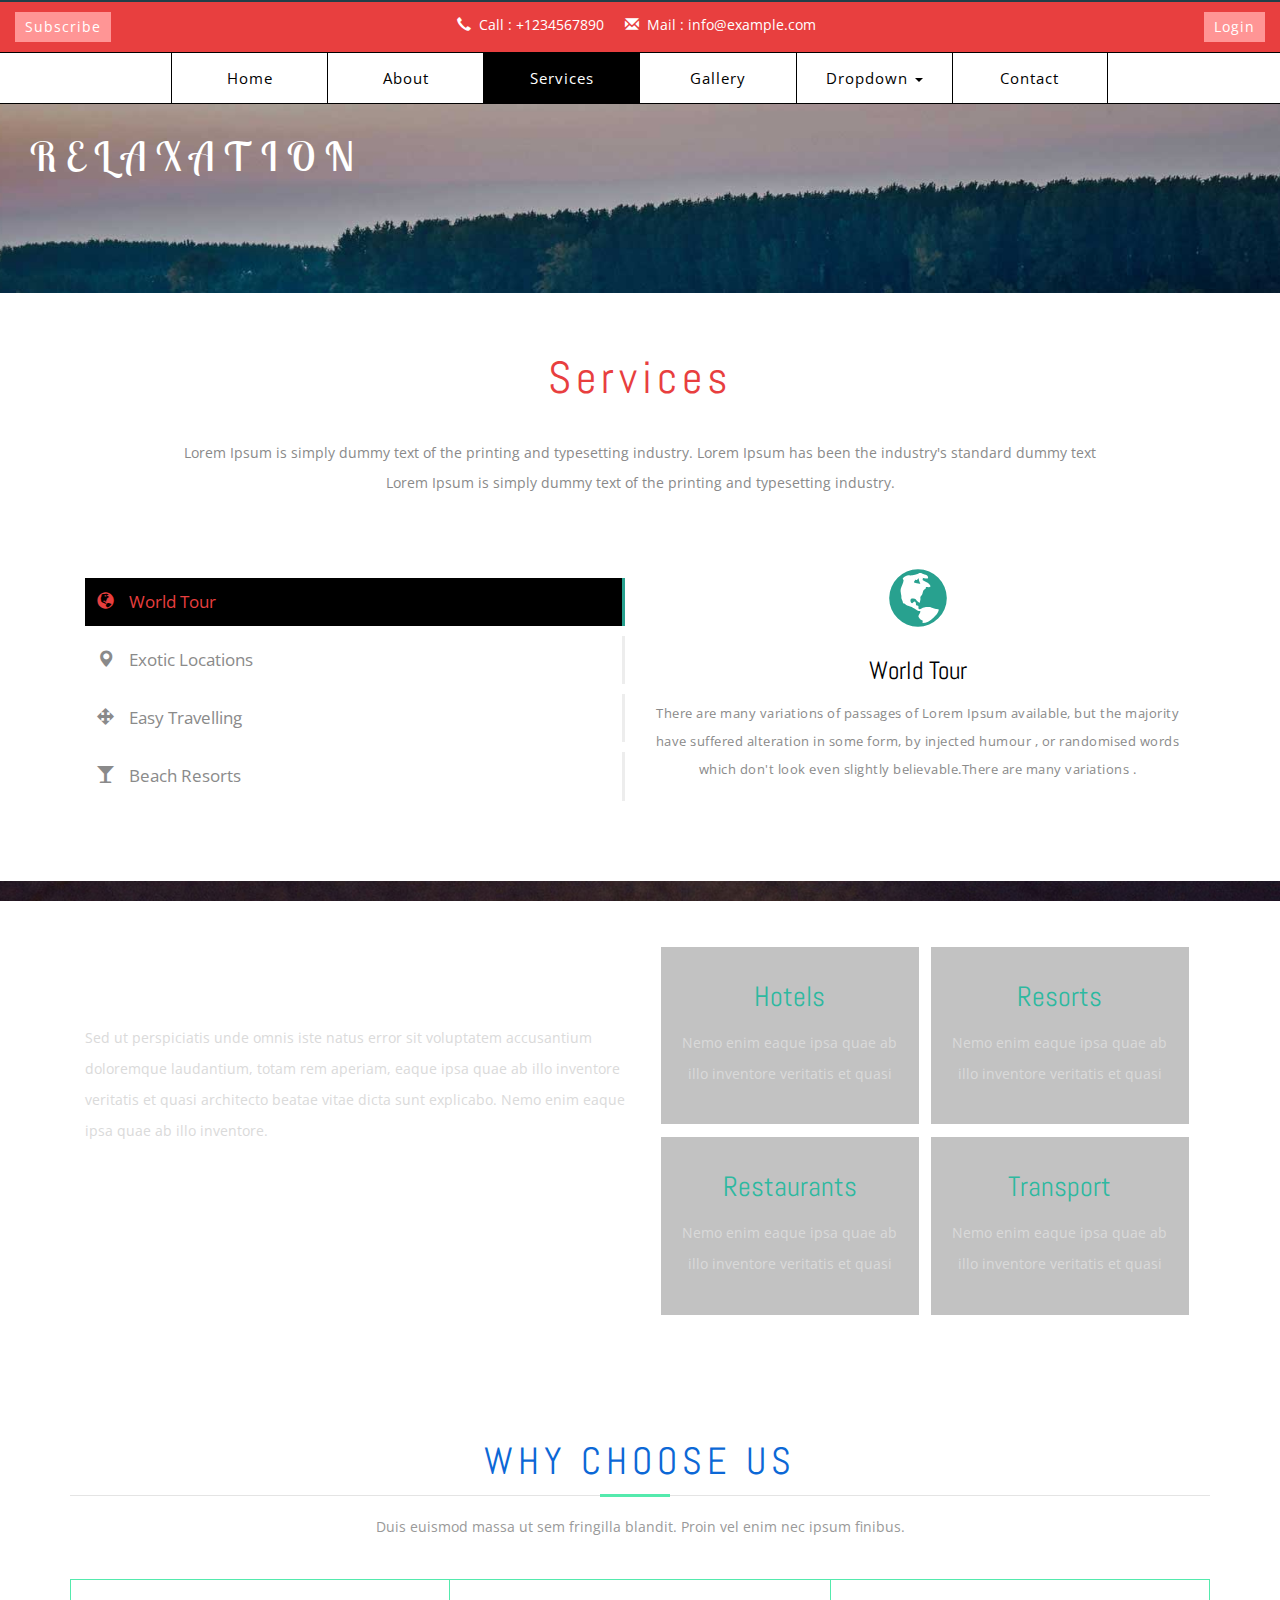
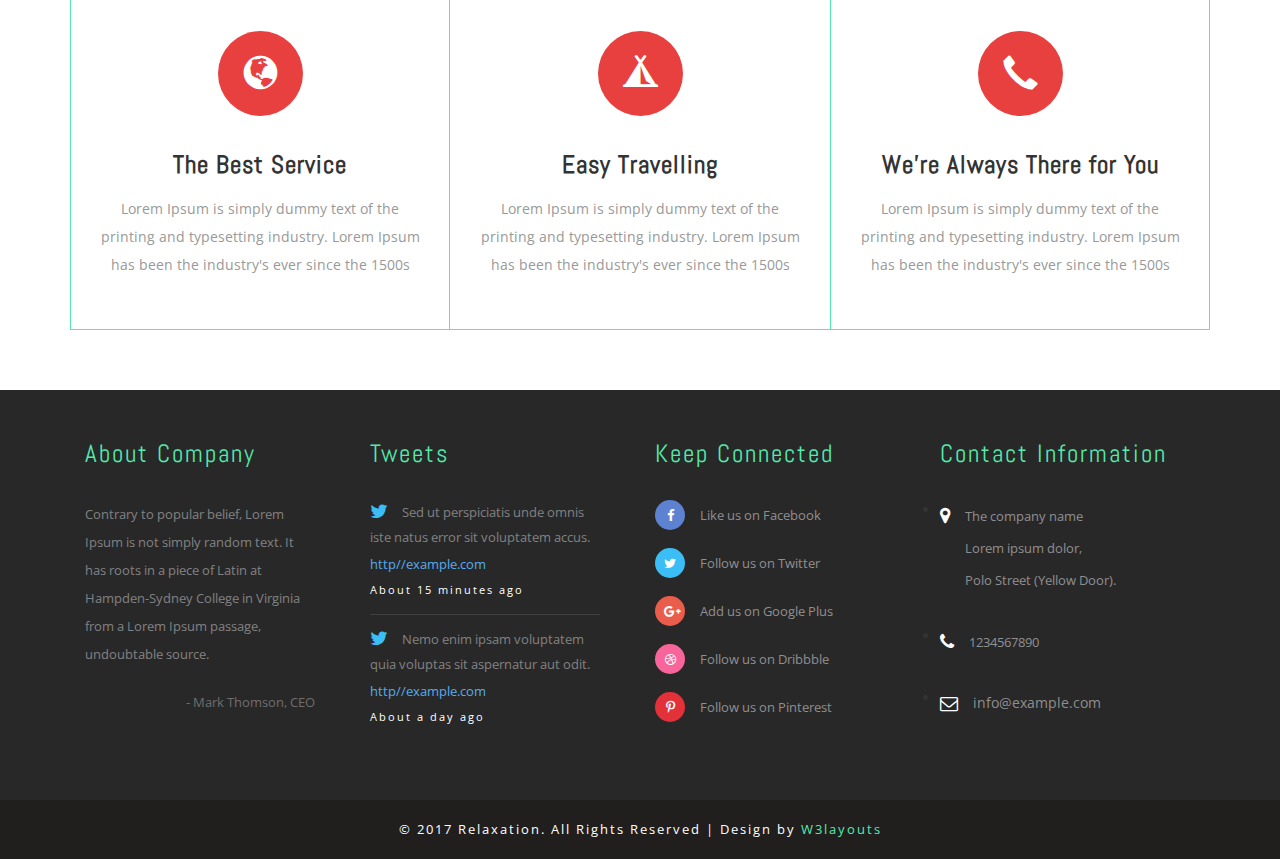
<file: services.html>
<!--
Author: W3layouts
Author URL: http://w3layouts.com
License: Creative Commons Attribution 3.0 Unported
License URL: http://creativecommons.org/licenses/by/3.0/
-->
<!DOCTYPE html>
<!-- html -->
<html lang="en">
<!-- head -->
<head>   
<title>Relaxation a Travel Category Bootstrap Responsive Website Template | Services :: w3layouts</title>
<link href="css/font-awesome.css" rel="stylesheet" type="text/css" media="all" /><!-- fontawesome css -->     
<link href="css/bootstrap.css" rel="stylesheet" type="text/css" media="all" /><!-- Bootstrap stylesheet -->
<link href="css/style.css" rel="stylesheet" type="text/css" media="all" /><!-- stylesheet -->
<link href='css/simplelightbox.min.css' rel='stylesheet' type='text/css'><!-- gallerylightbox stylesheet -->
<!-- meta tags -->
<meta name="viewport" content="width=device-width, initial-scale=1">
<meta http-equiv="Content-Type" content="text/html; charset=utf-8" />
<meta name="keywords" content="Relaxation Responsive web template, Bootstrap Web Templates, Flat Web Templates, Android Compatible web template, 
Smartphone Compatible web template, free webdesigns for Nokia, Samsung, LG, Sony Ericsson, Motorola web design" />
<script type="application/x-javascript"> addEventListener("load", function() { setTimeout(hideURLbar, 0); }, false); function hideURLbar(){ window.scrollTo(0,1); } </script>
<!-- //meta tags -->
<!-- online-fonts-->
<link href="//fonts.googleapis.com/css?family=Lobster+Two:400,400i,700,700i" rel="stylesheet">
<link href="//fonts.googleapis.com/css?family=Abel" rel="stylesheet">
<link href="//fonts.googleapis.com/css?family=Open+Sans" rel="stylesheet">
<!--//online-fonts-->	
</head>
<!-- //head -->
	<!-- body -->
	<body>
	<!-- top-strip -->
	<div class="w3layouts-top-strip">
		<div class="container-fluid">
			<div class="w3ls-subscribe">
				<a class="btn btnprimary" href="index.html">Subscribe</a>
			</div>
			<!-- Large modal -->
			<div class="w3layouts-login">
				<button class="btn btn-primary" data-toggle="modal" data-target="#myModal">Login</button>
					<div class="modal fade" id="myModal" tabindex="-1" role="dialog" aria-hidden="true">
						<div class="modal-dialog modal-lg">
							<div class="modal-content">
								<div class="modal-header">
									<button type="button" class="close" data-dismiss="modal" aria-hidden="true">
										&times;</button>
									<h4 class="modal-title" id="myModalLabel">
										Don't Wait, Login now!</h4>
								</div>
								<div class="modal-body">
									<div class="sap_tabs">
									<div id="horizontalTab" style="display: block; width: 100%; margin: 0px;">
										<ul class="resp-tabs-list">
											<li class="resp-tab-item"><span>Login</span></li>
											<li class="resp-tab-item"><span>Register</span></li> 
										</ul>	
										<div class="clearfix"> </div>	
										<div class="resp-tabs-container">
											<div class="tab-1 resp-tab-content">
												<div class="agileits-login">
													<form action="#" method="post">
														<input type="text" class="email" name="Email" placeholder="Username" required=""/>
														<input type="password" class="password" name="Password" placeholder="Password" required=""/>
														<div class="wthree-text"> 
															<ul> 
																<li>
																	<label class="anim">
																		<input type="checkbox" class="checkbox">
																		<span> Remember me ?</span> 
																	</label> 
																</li>
																<li> <a href="#">Forgot password?</a> </li>
															</ul>
															<div class="clearfix"> </div>
														</div>  
														<div class="w3ls-submit">
															<div class="submit-text">
																<input type="submit" value="LOGIN"> 
															</div>	
														</div>	
													</form>
												</div> 
											</div>
											<div class="tab-1 resp-tab-content">
												<div class="login-top sign-top">
													<div class="agileits-login">
														<form action="#" method="post">
															<input type="text" name="Username" placeholder="Username" required="">
															<input type="email" class="email" name="Email" placeholder="Email" required=""/>
															<input type="password" class="password" name="Password" placeholder="Password" required=""/>	
															<input type="password" class="password" name="Password" placeholder="Confirm Password" required=""/>	
															<label class="anim">
																<input type="checkbox" class="checkbox">
																<span> I accept the terms of use</span> 
															</label> 
															<div class="w3ls-submit">
																<div class="submit-text">
																	<input class="register" type="submit" value="REGISTER">  
																</div>	
															</div>
														</form> 
													</div>  
												</div>
											</div>
										</div>	
									</div>
									<div class="clearfix"> </div>
								</div>  			
								</div>
							</div>
						</div>
					</div>
			</div>
			<div class="agileinfo-contact-info">
				<ul>
					<li><span class="glyphicon glyphicon-earphone" aria-hidden="true"></span>Call : +1234567890</li>
					<li><span class="glyphicon glyphicon-envelope" aria-hidden="true"></span>Mail : <a href="mailto:info@example.com">info@example.com</a></li>
				</ul>
			</div>
			<div class="clearfix"></div>
		</div>
	</div>	
	<!-- //top-strip -->
	
	
		
		<!-- navigation -->
			<nav class="navbar navbar-default">
			  <div class="container-fluid">
				<!-- Brand and toggle get grouped for better mobile display -->
				<div class="navbar-header">
				  <button type="button" class="navbar-toggle collapsed" data-toggle="collapse" data-target="#bs-example-navbar-collapse-1" aria-expanded="false">
					<span class="sr-only">Toggle navigation</span>
					<span class="icon-bar"></span>
					<span class="icon-bar"></span>
					<span class="icon-bar"></span>
				  </button>
				</div>

				<!-- Collect the nav links, forms, and other content for toggling -->
				<div class="collapse navbar-collapse" id="bs-example-navbar-collapse-1">
				  <ul class="nav navbar-nav">
					<li><a href="index.html">Home</a></li>
					<li><a href="about.html">About</a></li>
					<li><a class="active" href="services.html">Services</a></li>
					<li><a href="gallery.html">Gallery</a></li>
					<li class="dropdown">
					  <a href="#" class="dropdown-toggle" data-toggle="dropdown" role="button" aria-haspopup="true" aria-expanded="false">Dropdown <span class="caret"></span></a>
					  <ul class="dropdown-menu">
						<li><a href="typography.html">Short Codes</a></li>
						<li><a href="icons.html">Icons Page</a></li>
					  </ul>
					</li>
					<li><a href="contact.html">Contact</a></li>
				  </ul>
				</div><!-- /.navbar-collapse -->
			  </div><!-- /.container-fluid -->
			</nav>
		<!-- //navigation -->			
		
		<!-- inner banner -->
		<div class="w3layouts-inner-banner">
			<a href="index.html" id="logo"><h1>Relaxation</h1></a>
		</div>
		<!-- //inner banner -->
		
		<!-- main-content -->
		<div class="wthree-main-content w3layouts-contact">
			<!-- about -->
		<div class="agileits contact">
			<div class="container">
				<h2 class="agile-inner-title">Services</h2>						
				<div class="agileits w3layouts">
		<div class="col-top agileits w3layouts" id="about">
			<p>Lorem Ipsum is simply dummy text of the printing and typesetting industry. Lorem Ipsum has been the industry's standard dummy text
				Lorem Ipsum is simply dummy text of the printing and typesetting industry.</p>
		</div>
		<!---->
			<div class="tab-head agileits w3layouts">
			 <nav class="col-md-6 nav-sidebar agileits w3layouts">
				<ul class="nav agileits w3layouts tabs">
		          <li class="active agileits w3layouts"><a href="#tab1" data-toggle="tab"><span class="glyphicon agileits w3layouts glyphicon-globe" aria-hidden="true"></span>World Tour</a></li>
		          <li class=""><a href="#tab2" data-toggle="tab"><span class="glyphicon agileits w3layouts glyphicon-map-marker" aria-hidden="true"></span>Exotic Locations</a></li> 
		          <li class=""><a href="#tab3" data-toggle="tab"><span class="glyphicon agileits w3layouts glyphicon-move" aria-hidden="true"></span>Easy Travelling</a></li>  
		          <li class=""><a href="#tab4" data-toggle="tab"><span class="glyphicon agileits w3layouts glyphicon-glass" aria-hidden="true"></span>Beach Resorts</a></li>
		        </ul>
			</nav>
		<div class="col-md-6 tab-content">
			<div class="tab-pane active text-style" id="tab1">
 				<div class="facts">
 					<span class="glyphicon glyphicon-globe" aria-hidden="true"></span>
 					<h4>World Tour</h4>
					 <p> There are many variations of passages of Lorem Ipsum available, but the majority have suffered alteration in some form, by injected humour
									  	, or randomised words which don't look even slightly believable.There are many variations .</p>
										      
				 </div>
			</div>
			<div class="tab-pane  text-style" id="tab2">
 				<div class="facts">
 					<span class="glyphicon glyphicon-map-marker" aria-hidden="true"></span>
 					<h4>Exotic Locations</h4>
					 <p> There are many variations of passages of Lorem Ipsum available, but the majority have suffered alteration in some form, by injected humour
									  	, or randomised words which don't look even slightly believable.There are many variations .</p>
										      
				 </div>
			</div>
			<div class="tab-pane  text-style" id="tab3">
 				<div class="facts">
 					<span class="glyphicon glyphicon-move" aria-hidden="true"></span>
 					<h4>Easy Travelling</h4>
					 <p> There are many variations of passages of Lorem Ipsum available, but the majority have suffered alteration in some form, by injected humour
									  	, or randomised words which don't look even slightly believable.There are many variations .</p>
										      
				 </div>
			</div>
			<div class="tab-pane text-style" id="tab4">
 				<div class="facts">
 					<span class="glyphicon glyphicon-glass" aria-hidden="true"></span>
 					<h4>Beach Resorts</h4>
					 <p> There are many variations of passages of Lorem Ipsum available, but the majority have suffered alteration in some form, by injected humour
									  	, or randomised words which don't look even slightly believable.There are many variations .</p>
										      
				 </div>
			</div>  
  		</div>
  <div class="clearfix"></div>
 	 </div>
	 </div>		
			</div>
		</div>
	<!-- // about -->
	
	<div class="items">
		<div class="container">
			<div class="col-md-6 item-left">
				<h4>What Services We Provide</h4>
				<p>Sed ut perspiciatis unde omnis iste natus error sit voluptatem accusantium 
					doloremque laudantium, totam rem aperiam, eaque ipsa quae ab illo inventore 
					veritatis et quasi architecto beatae vitae dicta sunt explicabo. Nemo enim eaque ipsa quae ab illo inventore.</p>
			</div>
			<div class="col-md-6 item-right">
				<div class="col-sm-6 item-left-img text-center">
					<h4>Hotels</h4>
					<p>Nemo enim eaque ipsa 
					quae ab illo inventore 
					veritatis et quasi</p>
				</div>
				<div class="col-sm-6 item-left-img text-center">
					<h4>Resorts</h4>
					<p>Nemo enim eaque ipsa 
					quae ab illo inventore 
					veritatis et quasi</p>
				</div>
				<div class="col-sm-6 item-left-img text-center">
					<h4>Restaurants</h4>
					<p>Nemo enim eaque ipsa 
					quae ab illo inventore 
					veritatis et quasi</p>
				</div>
				<div class="col-sm-6 item-left-img text-center">
					<h4>Transport</h4>
					<p>Nemo enim eaque ipsa 
					quae ab illo inventore 
					veritatis et quasi</p>
				</div>
				<div class="clearfix"></div>
			</div>
			<div class="clearfix"></div>
		</div>
	</div>
	<!--about-->
	<div class="about">
		<div class="container">
			<div class="title">
				<h3>Why Choose Us </h3>
				<p>Duis euismod massa ut sem fringilla blandit. Proin vel enim nec ipsum finibus. </p>
			</div>
			<div class="about-row">
				<div class="col-md-4 about-grids">
					<span class="glyphicon glyphicon-globe effect-1" aria-hidden="true"></span>
					<h4>The Best Service</h4>
					<p>Lorem Ipsum is simply dummy text of the printing and typesetting industry. Lorem Ipsum has been the industry's ever since the 1500s</p>
					
				</div>
				<div class="col-md-4 about-grids">
					<span class="glyphicon glyphicon-tent effect-1" aria-hidden="true"></span>
					<h4>Easy Travelling</h4>
					<p>Lorem Ipsum is simply dummy text of the printing and typesetting industry. Lorem Ipsum has been the industry's ever since the 1500s</p>
					
				</div>
				<div class="col-md-4 about-grids">
					<span class="glyphicon glyphicon-earphone effect-1" aria-hidden="true"></span>
					<h4>We're Always There for You</h4>
					<p>Lorem Ipsum is simply dummy text of the printing and typesetting industry. Lorem Ipsum has been the industry's ever since the 1500s</p>
					
				</div>
				<div class="clearfix"> </div>
			</div>
		</div>
	</div>
	<!--//about-->
		</div>
		<!-- //main-content -->	
		
		

		
	
		
	
	<!-- footer -->
		<footer>
			<div class="w3ls-footer-grids">
				<div class="container">
					<div class="col-md-3 w3l-footer one">
						<h3>About Company</h3>
						<p> Contrary to popular belief, Lorem Ipsum is not simply random text. It has roots in a piece of Latin at Hampden-Sydney College in Virginia from a Lorem Ipsum passage, undoubtable source.</p>
						<p class="adam">- Mark Thomson, CEO</p>
						<div class="clearfix"></div>
					</div>
					<div class="col-md-3 w3l-footer one tweet">
						<h3>Tweets</h3>
						<ul>
							<li>
								<a href="#"><i class="fa fa-twitter"></i>Sed ut perspiciatis unde omnis iste natus error sit voluptatem accus.
								<i>http//example.com</i></a>
								<span>About 15 minutes ago<span>
							</span></span></li>
							<li>
								<a href="#"> <i class="fa fa-twitter"></i>Nemo enim ipsam voluptatem quia voluptas sit aspernatur aut odit. 
								<i>http//example.com</i></a>
								<span>About a day ago<span>
							</span></span></li>
						</ul>
					</div>
					<div class="col-md-3 w3l-footer two">
						<h3>Keep Connected</h3>
						<ul>
							<li><a class="fb" href="#"><i class="fa fa-facebook"></i>Like us on Facebook</a></li>
							<li><a class="fb1" href="#"><i class="fa fa-twitter"></i>Follow us on Twitter</a></li>
							<li><a class="fb2" href="#"><i class="fa fa-google-plus"></i>Add us on Google Plus</a></li>
							<li><a class="fb3" href="#"><i class="fa fa-dribbble"></i>Follow us on Dribbble</a></li>
							<li><a class="fb4" href="#"><i class="fa fa-pinterest-p"></i>Follow us on Pinterest</a></li>
						</ul>
					</div>
					<div class="col-md-3 w3l-footer three">
						<h3>Contact Information</h3>
						<ul>
							<li><i class="fa fa-map-marker"></i><p>The company name <span>Lorem ipsum dolor,</span>Polo Street (Yellow Door). </p><div class="clearfix"></div> </li>
							<li><i class="fa fa-phone"></i><p>1234567890</p> <div class="clearfix"></div> </li>
							<li><i class="fa fa-envelope-o"></i><a href="mailto:info@example.com">info@example.com</a> <div class="clearfix"></div></li>
						</ul>
					</div>
					<div class="clearfix"></div>
				</div>
			</div>
			<div class="copy-right-grids">
				<div class="container">
					<div class="copy-left">
							<p class="footer-gd">© 2017 Relaxation. All Rights Reserved | Design by <a href="https://w3layouts.com/" target="_blank">W3layouts</a></p>
					</div>
					<div class="clearfix"></div>
				</div>
			</div>
		</footer>
		<!-- //footer -->
		
		<script type="text/javascript" src="js/jquery-2.1.4.min.js"></script><!-- Required-js -->
		<script src="js/bootstrap.min.js"></script><!-- jQuery (necessary for Bootstrap's JavaScript plugins) -->
	
		<!-- login popop responsive tabs -->
		<script src="js/easyResponsiveTabs.js" type="text/javascript"></script>
		<script type="text/javascript">
			$(document).ready(function () {
				$('#horizontalTab').easyResponsiveTabs({
					type: 'default', //Types: default, vertical, accordion           
					width: 'auto', //auto or any width like 600px
					fit: true   // 100% fit in a container
				});
			});
		</script>
	<!-- //login popop responsive tabs -->
		
	<!-- here starts scrolling icon -->
		<script type="text/javascript">
			$(document).ready(function() {
				/*
					var defaults = {
					containerID: 'toTop', // fading element id
					containerHoverID: 'toTopHover', // fading element hover id
					scrollSpeed: 1200,
					easingType: 'linear' 
					};
				*/
										
				$().UItoTop({ easingType: 'easeOutQuart' });
									
				});
		</script>
		
		<!-- start-smoth-scrolling -->
		<script type="text/javascript" src="js/move-top.js"></script>
		<script type="text/javascript" src="js/easing.js"></script>
		<script type="text/javascript">
			jQuery(document).ready(function($) {
				$(".scroll").click(function(event){		
					event.preventDefault();
					$('html,body').animate({scrollTop:$(this.hash).offset().top},1000);
				});
			});
		</script>
		<!-- /ends-smoth-scrolling -->
	<!-- //here ends scrolling icon -->
	
	</body>
	<!-- //body -->
</html>
<!-- //html -->
</file>
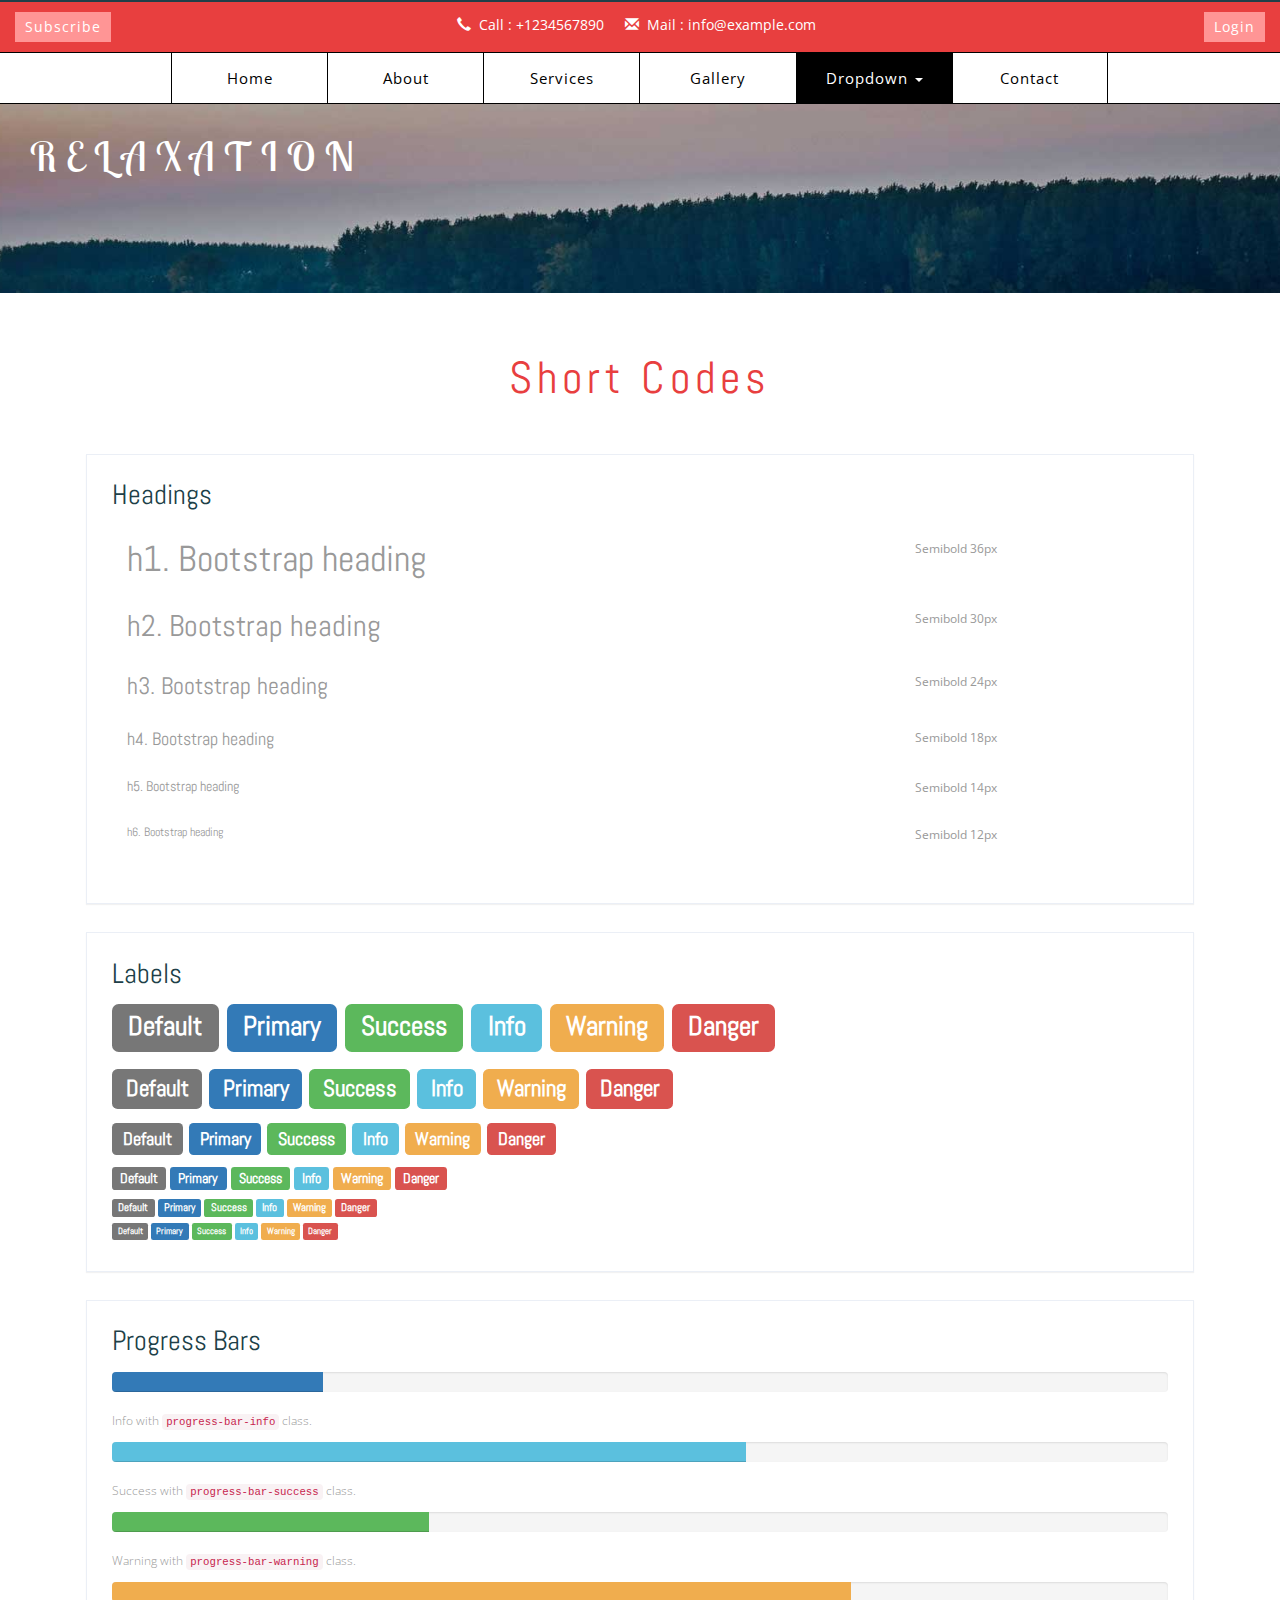
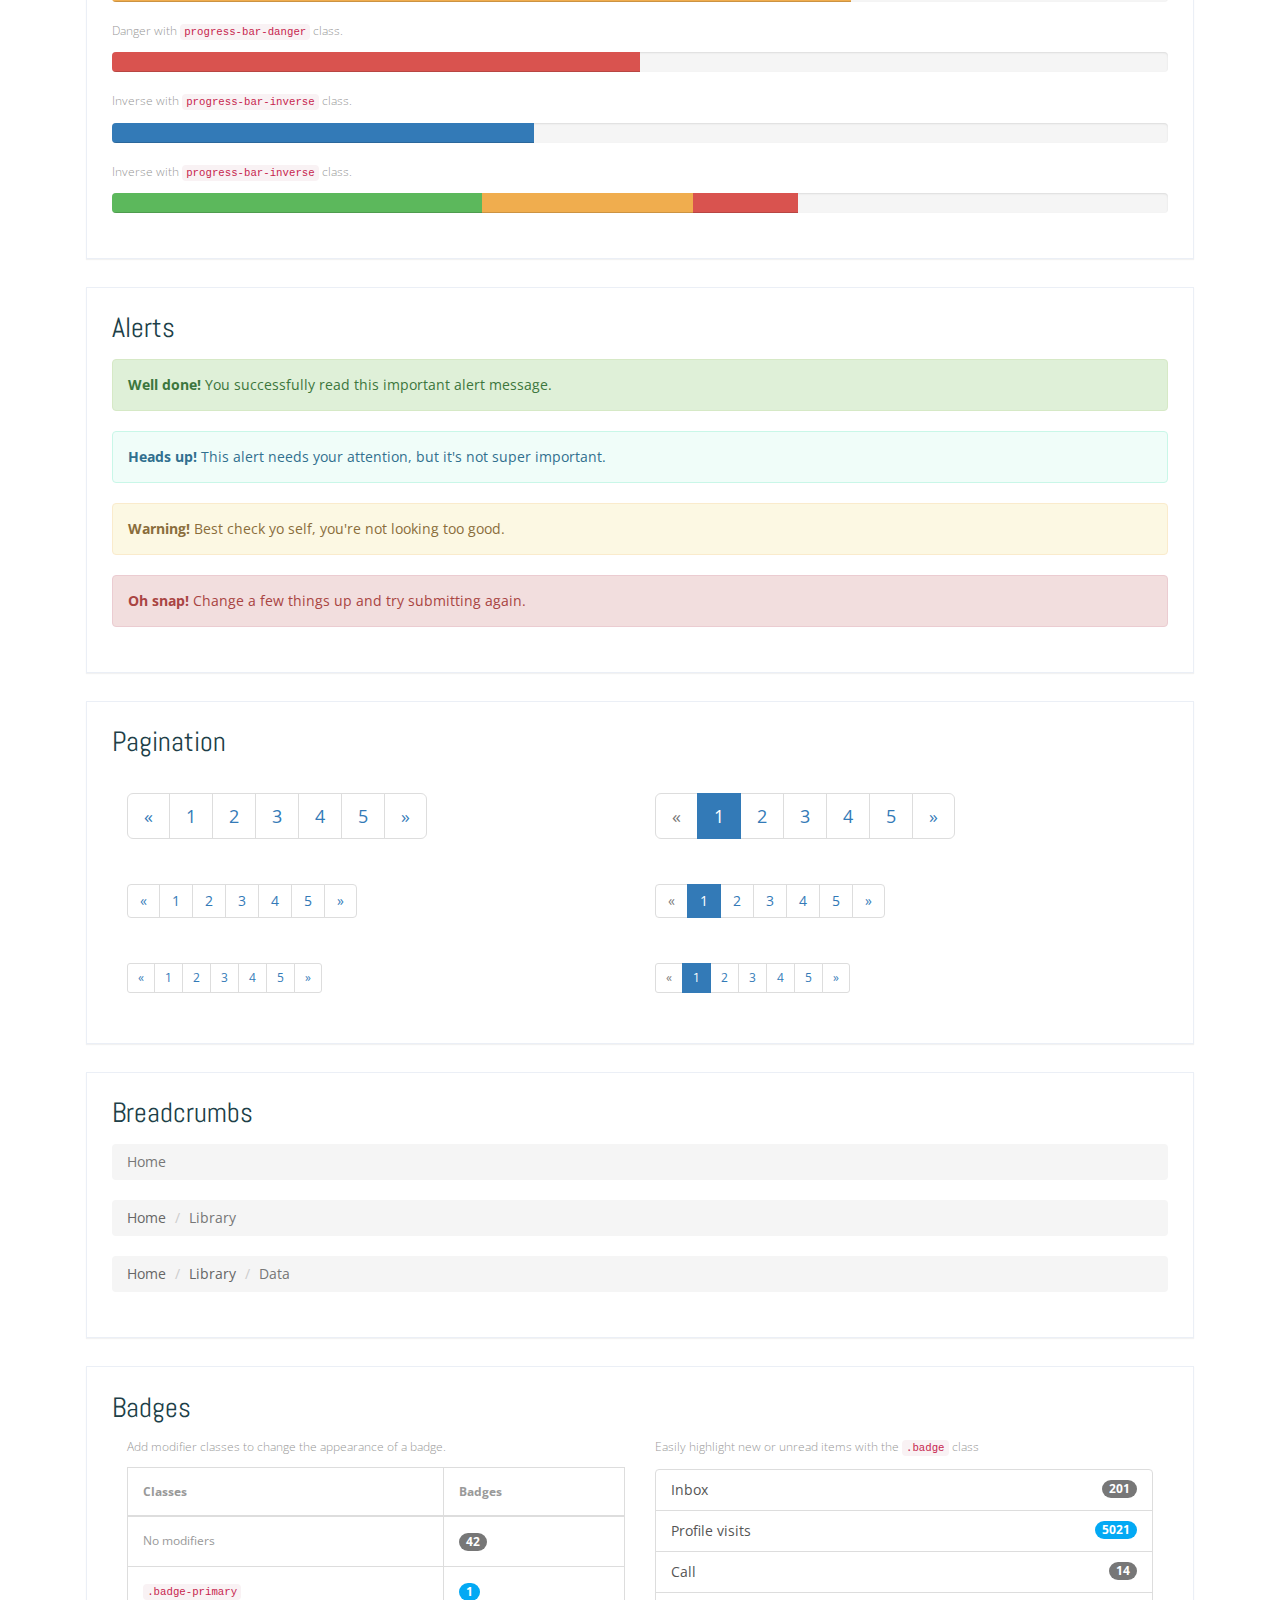
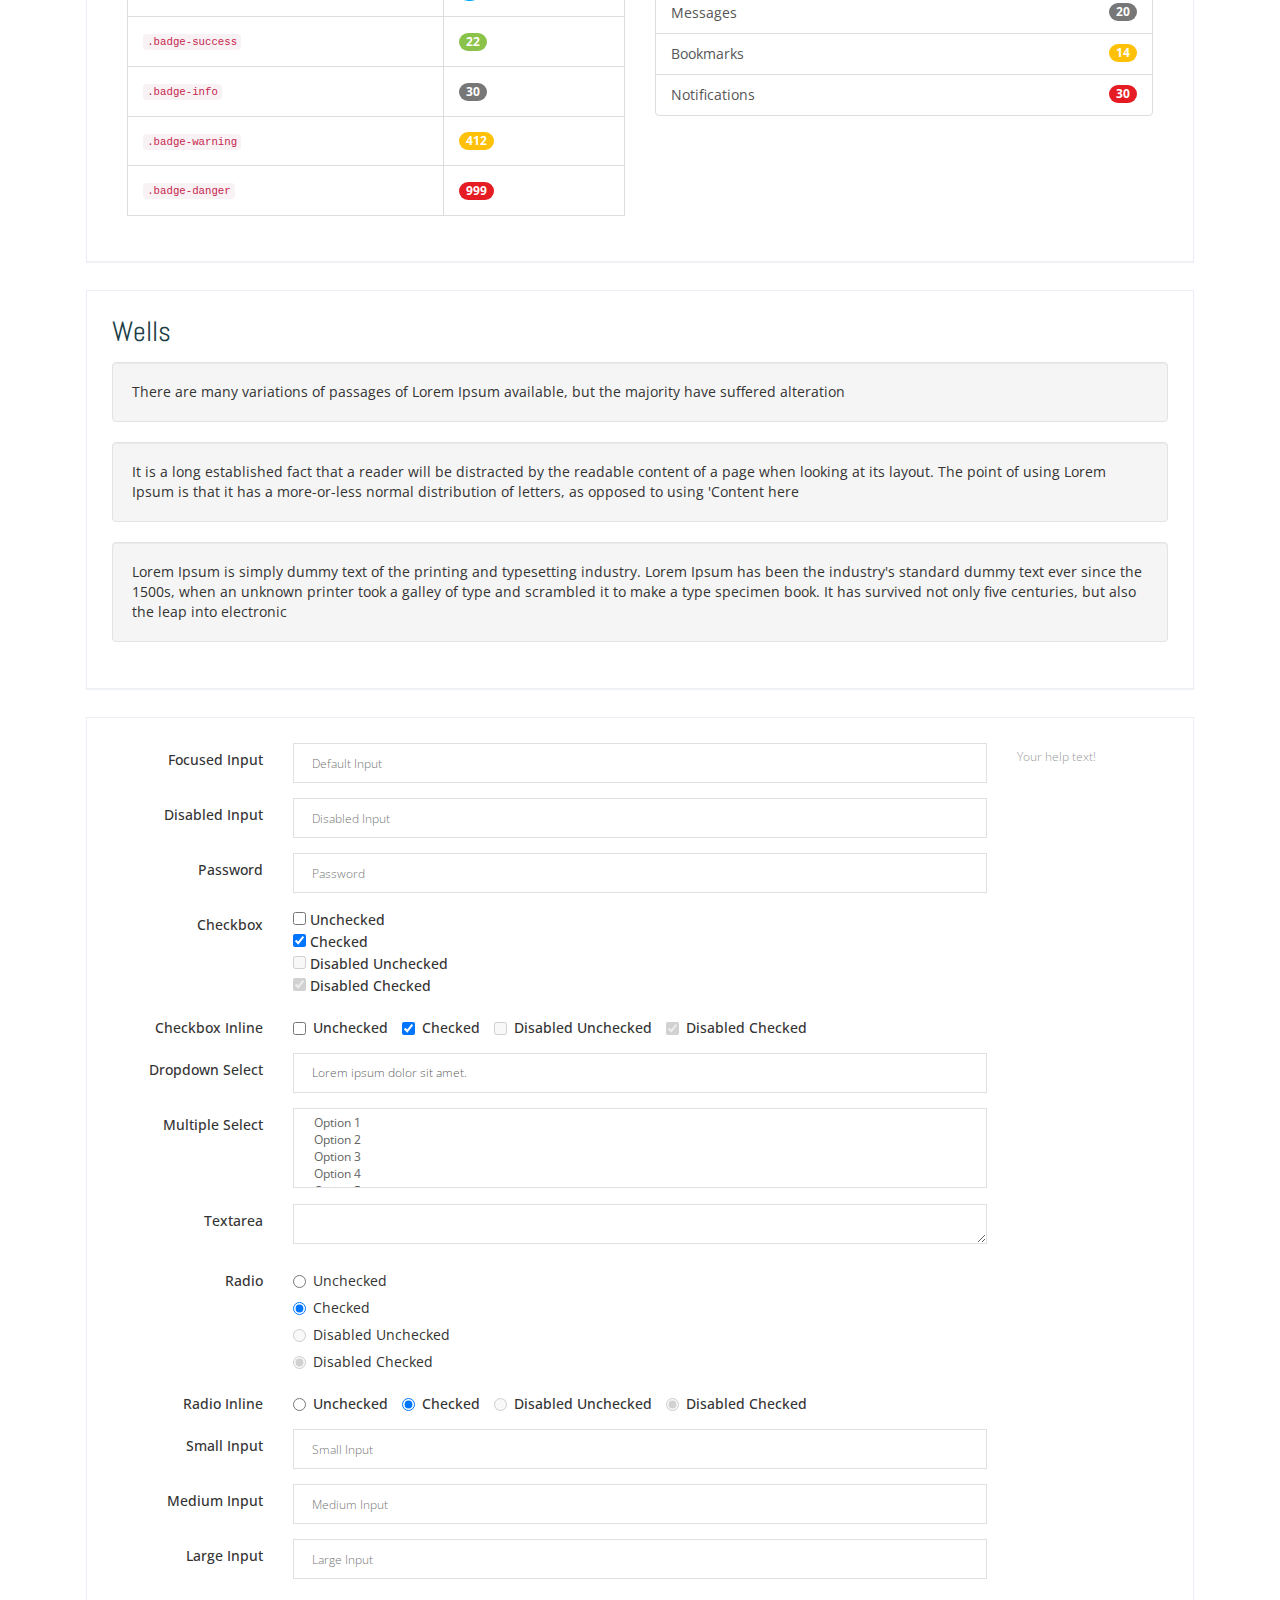
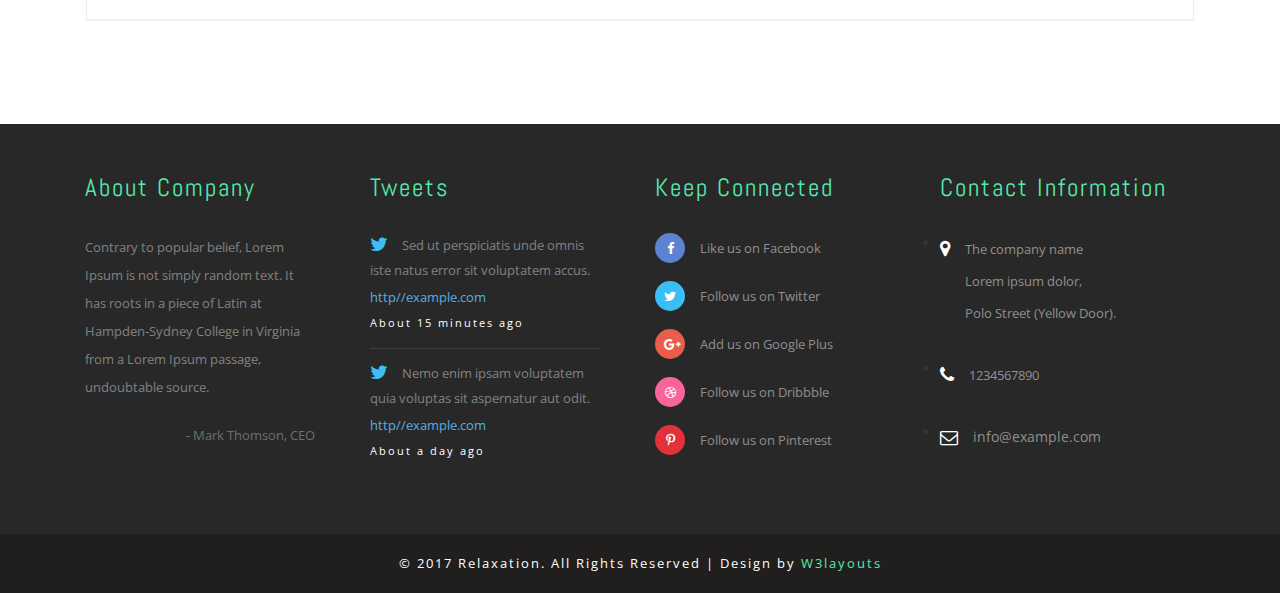
<file: typography.html>
<!--
Author: W3layouts
Author URL: http://w3layouts.com
License: Creative Commons Attribution 3.0 Unported
License URL: http://creativecommons.org/licenses/by/3.0/
-->
<!DOCTYPE html>
<!-- html -->
<html lang="en">
<!-- head -->
<head>   
<title>Relaxation a Travel Category Bootstrap Responsive Website Template | Short Codes :: w3layouts</title>
<link href="css/font-awesome.css" rel="stylesheet" type="text/css" media="all" /><!-- fontawesome css -->     
<link href="css/bootstrap.css" rel="stylesheet" type="text/css" media="all" /><!-- Bootstrap stylesheet -->
<link href="css/style.css" rel="stylesheet" type="text/css" media="all" /><!-- stylesheet -->
<link href='css/simplelightbox.min.css' rel='stylesheet' type='text/css'><!-- gallerylightbox stylesheet -->
<!-- meta tags -->
<meta name="viewport" content="width=device-width, initial-scale=1">
<meta http-equiv="Content-Type" content="text/html; charset=utf-8" />
<meta name="keywords" content="Relaxation Responsive web template, Bootstrap Web Templates, Flat Web Templates, Android Compatible web template, 
Smartphone Compatible web template, free webdesigns for Nokia, Samsung, LG, Sony Ericsson, Motorola web design" />
<script type="application/x-javascript"> addEventListener("load", function() { setTimeout(hideURLbar, 0); }, false); function hideURLbar(){ window.scrollTo(0,1); } </script>
<!-- //meta tags -->
<!-- online-fonts-->
<link href="//fonts.googleapis.com/css?family=Lobster+Two:400,400i,700,700i" rel="stylesheet">
<link href="//fonts.googleapis.com/css?family=Abel" rel="stylesheet">
<link href="//fonts.googleapis.com/css?family=Open+Sans" rel="stylesheet">
<!--//online-fonts-->	
</head>
<!-- //head -->
	<!-- body -->
	<body>
	<!-- top-strip -->
	<div class="w3layouts-top-strip">
		<div class="container-fluid">
			<div class="w3ls-subscribe">
				<a class="btn btnprimary" href="index.html">Subscribe</a>
			</div>
			<!-- Large modal -->
			<div class="w3layouts-login">
				<button class="btn btn-primary" data-toggle="modal" data-target="#myModal">Login</button>
					<div class="modal fade" id="myModal" tabindex="-1" role="dialog" aria-hidden="true">
						<div class="modal-dialog modal-lg">
							<div class="modal-content">
								<div class="modal-header">
									<button type="button" class="close" data-dismiss="modal" aria-hidden="true">
										&times;</button>
									<h4 class="modal-title" id="myModalLabel">
										Don't Wait, Login now!</h4>
								</div>
								<div class="modal-body">
									<div class="sap_tabs">
									<div id="horizontalTab" style="display: block; width: 100%; margin: 0px;">
										<ul class="resp-tabs-list">
											<li class="resp-tab-item"><span>Login</span></li>
											<li class="resp-tab-item"><span>Register</span></li> 
										</ul>	
										<div class="clearfix"> </div>	
										<div class="resp-tabs-container">
											<div class="tab-1 resp-tab-content">
												<div class="agileits-login">
													<form action="#" method="post">
														<input type="text" class="email" name="Email" placeholder="Username" required=""/>
														<input type="password" class="password" name="Password" placeholder="Password" required=""/>
														<div class="wthree-text"> 
															<ul> 
																<li>
																	<label class="anim">
																		<input type="checkbox" class="checkbox">
																		<span> Remember me ?</span> 
																	</label> 
																</li>
																<li> <a href="#">Forgot password?</a> </li>
															</ul>
															<div class="clearfix"> </div>
														</div>  
														<div class="w3ls-submit">
															<div class="submit-text">
																<input type="submit" value="LOGIN"> 
															</div>	
														</div>	
													</form>
												</div> 
											</div>
											<div class="tab-1 resp-tab-content">
												<div class="login-top sign-top">
													<div class="agileits-login">
														<form action="#" method="post">
															<input type="text" name="Username" placeholder="Username" required="">
															<input type="email" class="email" name="Email" placeholder="Email" required=""/>
															<input type="password" class="password" name="Password" placeholder="Password" required=""/>	
															<input type="password" class="password" name="Password" placeholder="Confirm Password" required=""/>	
															<label class="anim">
																<input type="checkbox" class="checkbox">
																<span> I accept the terms of use</span> 
															</label> 
															<div class="w3ls-submit">
																<div class="submit-text">
																	<input class="register" type="submit" value="REGISTER">  
																</div>	
															</div>
														</form> 
													</div>  
												</div>
											</div>
										</div>	
									</div>
									<div class="clearfix"> </div>
								</div>  			
								</div>
							</div>
						</div>
					</div>
			</div>
			<div class="agileinfo-contact-info">
				<ul>
					<li><span class="glyphicon glyphicon-earphone" aria-hidden="true"></span>Call : +1234567890</li>
					<li><span class="glyphicon glyphicon-envelope" aria-hidden="true"></span>Mail : <a href="mailto:info@example.com">info@example.com</a></li>
				</ul>
			</div>
			<div class="clearfix"></div>
		</div>
	</div>	
	<!-- //top-strip -->
	
	
		
		<!-- navigation -->
			<nav class="navbar navbar-default">
			  <div class="container-fluid">
				<!-- Brand and toggle get grouped for better mobile display -->
				<div class="navbar-header">
				  <button type="button" class="navbar-toggle collapsed" data-toggle="collapse" data-target="#bs-example-navbar-collapse-1" aria-expanded="false">
					<span class="sr-only">Toggle navigation</span>
					<span class="icon-bar"></span>
					<span class="icon-bar"></span>
					<span class="icon-bar"></span>
				  </button>
				</div>

				<!-- Collect the nav links, forms, and other content for toggling -->
				<div class="collapse navbar-collapse" id="bs-example-navbar-collapse-1">
				  <ul class="nav navbar-nav">
					<li><a href="index.html">Home</a></li>
					<li><a href="about.html">About</a></li>
					<li><a href="services.html">Services</a></li>
					<li><a href="gallery.html">Gallery</a></li>
					<li class="dropdown">
					  <a href="#" class="dropdown-toggle active" data-toggle="dropdown" role="button" aria-haspopup="true" aria-expanded="false">Dropdown <span class="caret"></span></a>
					  <ul class="dropdown-menu">
						<li><a href="typography.html">Short Codes</a></li>
						<li><a href="icons.html">Icons Page</a></li>
					  </ul>
					</li>
					<li><a href="contact.html">Contact</a></li>
				  </ul>
				</div><!-- /.navbar-collapse -->
			  </div><!-- /.container-fluid -->
			</nav>
		<!-- //navigation -->		
		
		<!-- inner banner -->
		<div class="w3layouts-inner-banner">
			<a href="index.html" id="logo"><h1>Relaxation</h1></a>
		</div>
		<!-- //inner banner -->			
		
		<!-- main-content -->
		<div class="wthree-main-content">
			<!-- Typography -->
		<div class="agileits typography">
			<div class="container">
				<h2 class="agile-inner-title">Short Codes</h2>
					<div class="typo-grid">		  
			<div class="typo-1">
				  <div class="grid_3 grid_4">
				  <h3 class="head-top">Headings</h3>
				  <div class="bs-example">
					<table class="table">
					  <tbody>
						<tr>
						  <td><h1 id="h1.-bootstrap-heading">h1. Bootstrap heading<a class="anchorjs-link" href="#h1.-bootstrap-heading"><span class="anchorjs-icon"></span></a></h1></td>
						  <td class="type-info">Semibold 36px</td>
						</tr>
						<tr>
						  <td><h2 id="h2.-bootstrap-heading">h2. Bootstrap heading<a class="anchorjs-link" href="#h2.-bootstrap-heading"><span class="anchorjs-icon"></span></a></h2></td>
						  <td class="type-info">Semibold 30px</td>
						</tr>
						<tr>
						  <td><h3 id="h3.-bootstrap-heading">h3. Bootstrap heading<a class="anchorjs-link" href="#h3.-bootstrap-heading"><span class="anchorjs-icon"></span></a></h3></td>
						  <td class="type-info">Semibold 24px</td>
						</tr>
						<tr>
						  <td><h4 id="h4.-bootstrap-heading">h4. Bootstrap heading<a class="anchorjs-link" href="#h4.-bootstrap-heading"><span class="anchorjs-icon"></span></a></h4></td>
						  <td class="type-info">Semibold 18px</td>
						</tr>
						<tr>
						  <td><h5 id="h5.-bootstrap-heading">h5. Bootstrap heading<a class="anchorjs-link" href="#h5.-bootstrap-heading"><span class="anchorjs-icon"></span></a></h5></td>
						  <td class="type-info">Semibold 14px</td>
						</tr>
						<tr>
						  <td><h6>h6. Bootstrap heading</h6></td>
						  <td class="type-info">Semibold 12px</td>
						</tr>
					  </tbody>
					</table>
					</div>
				  </div>
				  <div class="grid_3 grid_5">
					<h3 class="head-top">Labels</h3>
					 <div class="but_list">
					  <h1>
						<span class="label label-default">Default</span>
						<span class="label label-primary">Primary</span>
						<span class="label label-success">Success</span>
						<span class="label label-info">Info</span>
						<span class="label label-warning">Warning</span>
						<span class="label label-danger">Danger</span>
					  </h1>
					  <h2>
						<span class="label label-default">Default</span>
						<span class="label label-primary">Primary</span>
						<span class="label label-success">Success</span>
						<span class="label label-info">Info</span>
						<span class="label label-warning">Warning</span>
						<span class="label label-danger">Danger</span>
					  </h2>
					  <h3>
						<span class="label label-default">Default</span>
						<span class="label label-primary">Primary</span>
						<span class="label label-success">Success</span>
						<span class="label label-info">Info</span>
						<span class="label label-warning">Warning</span>
						<span class="label label-danger">Danger</span>
					  </h3>
					  <h4>
						<span class="label label-default">Default</span>
						<span class="label label-primary">Primary</span>
						<span class="label label-success">Success</span>
						<span class="label label-info">Info</span>
						<span class="label label-warning">Warning</span>
						<span class="label label-danger">Danger</span>
					  </h4>
					  <h5>
						<span class="label label-default">Default</span>
						<span class="label label-primary">Primary</span>
						<span class="label label-success">Success</span>
						<span class="label label-info">Info</span>
						<span class="label label-warning">Warning</span>
						<span class="label label-danger">Danger</span>
					  </h5>
					  <h6>
						<span class="label label-default">Default</span>
						<span class="label label-primary">Primary</span>
						<span class="label label-success">Success</span>
						<span class="label label-info">Info</span>
						<span class="label label-warning">Warning</span>
						<span class="label label-danger">Danger</span>
					  </h6>
					 </div>
				   </div>
				   <div class="grid_3 grid_5">
					 <h3 class="head-top">Progress Bars</h3>
						 <div class="tab-contents">
							  <div class="tab-pane active" id="domprogress">
								  <div class="progress">    
									<div class="progress-bar progress-bar-primary" style="width: 20%"></div>
								  </div>
								  <p>Info with <code>progress-bar-info</code> class.</p>
								  <div class="progress">    
									<div class="progress-bar progress-bar-info" style="width: 60%"></div>
								  </div>
								  <p>Success with <code>progress-bar-success</code> class.</p>
								  <div class="progress">
									<div class="progress-bar progress-bar-success" style="width: 30%"></div>
								  </div>
								  <p>Warning with <code>progress-bar-warning</code> class.</p>
								  <div class="progress">
									<div class="progress-bar progress-bar-warning" style="width: 70%"></div>
								  </div>
								  <p>Danger with <code>progress-bar-danger</code> class.</p>
								  <div class="progress">
									<div class="progress-bar progress-bar-danger" style="width: 50%"></div>
								  </div>
								  <p>Inverse with <code>progress-bar-inverse</code> class.</p>
								  <div class="progress">
									<div class="progress-bar progress-bar-inverse" style="width: 40%"></div>
								  </div>
								   <p>Inverse with <code>progress-bar-inverse</code> class.</p>
								  <div class="progress">
									<div class="progress-bar progress-bar-success" style="width: 35%"><span class="sr-only">35% Complete (success)</span></div>
									<div class="progress-bar progress-bar-warning" style="width: 20%"><span class="sr-only">20% Complete (warning)</span></div>
									<div class="progress-bar progress-bar-danger" style="width: 10%"><span class="sr-only">10% Complete (danger)</span></div>
								  </div>
							</div>
					   </div>
				   </div>
				   <div class="grid_3 grid_5">
					 <h3 class="head-top">Alerts</h3>
					 <div class="but_list">
					   <div class="alert alert-success" role="alert">
						<strong>Well done!</strong> You successfully read this important alert message.
					   </div>
					   <div class="alert alert-info" role="alert">
						<strong>Heads up!</strong> This alert needs your attention, but it's not super important.
					   </div>
					   <div class="alert alert-warning" role="alert">
						<strong>Warning!</strong> Best check yo self, you're not looking too good.
					   </div>
					   <div class="alert alert-danger" role="alert">
						<strong>Oh snap!</strong> Change a few things up and try submitting again.
					   </div>
					 </div>
				   </div>
				   <div class="grid_3 grid_5">
					 <h3 class="head-top">Pagination</h3>
					 <div class="col-md-6 page_1">
					  <nav>
					  <ul class="pagination pagination-lg">
						<li><a href="#" aria-label="Previous"><span aria-hidden="true">«</span></a></li>
						<li><a href="#">1</a></li>
						<li><a href="#">2</a></li>
						<li><a href="#">3</a></li>
						<li><a href="#">4</a></li>
						<li><a href="#">5</a></li>
						<li><a href="#" aria-label="Next"><span aria-hidden="true">»</span></a></li>
					  </ul>
					  </nav>
					  <nav>
					  <ul class="pagination">
						<li><a href="#" aria-label="Previous"><span aria-hidden="true">«</span></a></li>
						<li><a href="#">1</a></li>
						<li><a href="#">2</a></li>
						<li><a href="#">3</a></li>
						<li><a href="#">4</a></li>
						<li><a href="#">5</a></li>
						<li><a href="#" aria-label="Next"><span aria-hidden="true">»</span></a></li>
					  </ul>
					</nav>
					<nav>
					  <ul class="pagination pagination-sm">
						<li><a href="#" aria-label="Previous"><span aria-hidden="true">«</span></a></li>
						<li><a href="#">1</a></li>
						<li><a href="#">2</a></li>
						<li><a href="#">3</a></li>
						<li><a href="#">4</a></li>
						<li><a href="#">5</a></li>
						<li><a href="#" aria-label="Next"><span aria-hidden="true">»</span></a></li>
					  </ul>
					</nav>
					</div>
					<div class="col-md-6 page_1">
						<ul class="pagination pagination-lg">
							<li class="disabled"><a href="#"><span aria-hidden="true">«</span></a></li>
							<li class="active"><a href="#">1</a></li>
							<li><a href="#">2</a></li>
							<li><a href="#">3</a></li>
							<li><a href="#">4</a></li>
							<li><a href="#">5</a></li>
							<li><a href="#"><span aria-hidden="true">»</span></a></li>
					   </ul>
					<nav>
					  <ul class="pagination">
						<li class="disabled"><a href="#" aria-label="Previous"><span aria-hidden="true">«</span></a></li>
						<li class="active"><a href="#">1 <span class="sr-only">(current)</span></a></li>
						<li><a href="#">2</a></li>
						<li><a href="#">3</a></li>
						<li><a href="#">4</a></li>
						<li><a href="#">5</a></li>
						<li><a href="#" aria-label="Next"><span aria-hidden="true">»</span></a></li>
					 </ul>
				   </nav>
					 <ul class="pagination pagination-sm">
						<li class="disabled"><a href="#"><span aria-hidden="true">«</span></a></li>
						<li class="active"><a href="#">1</a></li>
						<li><a href="#">2</a></li>
						<li><a href="#">3</a></li>
						<li><a href="#">4</a></li>
						<li><a href="#">5</a></li>
						<li><a href="#"><span aria-hidden="true">»</span></a></li>
					</ul>
					</div>
				   <div class="clearfix"> </div>
				   </div>
				   <div class="grid_3 grid_5">
					 <h3 class="head-top">Breadcrumbs</h3>
					 <div class="but_list">
						<ol class="breadcrumb">
						  <li class="active">Home</li>
						</ol>
						<ol class="breadcrumb">
						  <li><a href="#">Home</a></li>
						  <li class="active">Library</li>
						</ol>
						<ol class="breadcrumb">
						  <li><a href="#">Home</a></li>
						  <li><a href="#">Library</a></li>
						  <li class="active">Data</li>
						</ol>
					  </div>
				   </div>
				   <div class="grid_3 grid_5">
					 <h3 class="head-top">Badges</h3>
					   <div class="but_list">
						<div class="col-md-6 page_1">
							<p>Add modifier classes to change the appearance of a badge.</p>
							  <table class="table table-bordered">
								<thead>
									<tr>
										<th>Classes</th>
										<th>Badges</th>
									</tr>
								</thead>
								<tbody>
									<tr>
										<td>No modifiers</td>
										<td><span class="badge">42</span></td>
									</tr>
									<tr>
										<td><code>.badge-primary</code></td>
										<td><span class="badge badge-primary">1</span></td>
									</tr>
									<tr>
										<td><code>.badge-success</code></td>
										<td><span class="badge badge-success">22</span></td>
									</tr>
									<tr>
										<td><code>.badge-info</code></td>
										<td><span class="badge badge-info">30</span></td>
									</tr>
									<tr>
										<td><code>.badge-warning</code></td>
										<td><span class="badge badge-warning">412</span></td>
									</tr>
									<tr>
										<td><code>.badge-danger</code></td>
										<td><span class="badge badge-danger">999</span></td>
									</tr>
								</tbody>
							  </table>                    
						</div>
						<div class="col-md-6 page_1">
						  <p>Easily highlight new or unread items with the <code>.badge</code> class</p>
							<div class="list-group list-group-alternate"> 
								<a href="#" class="list-group-item"><span class="badge">201</span> <i class="ti ti-email"></i> Inbox </a> 
								<a href="#" class="list-group-item"><span class="badge badge-primary">5021</span> <i class="ti ti-eye"></i> Profile visits </a> 
								<a href="#" class="list-group-item"><span class="badge">14</span> <i class="ti ti-headphone-alt"></i> Call </a> 
								<a href="#" class="list-group-item"><span class="badge">20</span> <i class="ti ti-comments"></i> Messages </a> 
								<a href="#" class="list-group-item"><span class="badge badge-warning">14</span> <i class="ti ti-bookmark"></i> Bookmarks </a> 
								<a href="#" class="list-group-item"><span class="badge badge-danger">30</span> <i class="ti ti-bell"></i> Notifications </a> 
							</div>
					   </div>
					   <div class="clearfix"> </div>
					   </div>
					 </div>
					
				  <div class="grid_3 grid_5">
					 <h3 class="head-top">Wells</h3>
					 <div class="but_list">
					   <div class="well">
						There are many variations of passages of Lorem Ipsum available, but the majority have suffered alteration
					   </div>
					   <div class="well">
						It is a long established fact that a reader will be distracted by the readable content of a page when looking at its layout. The point of using Lorem Ipsum is that it has a more-or-less normal distribution of letters, as opposed to using 'Content here
					   </div>
					   <div class="well">
						Lorem Ipsum is simply dummy text of the printing and typesetting industry. Lorem Ipsum has been the industry's standard dummy text ever since the 1500s, when an unknown printer took a galley of type and scrambled it to make a type specimen book. It has survived not only five centuries, but also the leap into electronic
					   </div>
					 </div>
				  </div>  
	 <div class="grid_3 grid_5">
					  <div class="tab-contents">
							<div class="tab-pane active" id="horizontal-form">
								<form class="form-horizontal">
									<div class="form-group">
										<label for="focusedinput" class="col-sm-2 control-label">Focused Input</label>
										<div class="col-sm-8">
											<input type="text" class="form-control1" id="focusedinput" placeholder="Default Input">
										</div>
										<div class="col-sm-2 jlkdfj1">
											<p class="help-block">Your help text!</p>
										</div>
									</div>
									<div class="form-group">
										<label for="disabledinput" class="col-sm-2 control-label">Disabled Input</label>
										<div class="col-sm-8">
											<input disabled="" type="text" class="form-control1" id="disabledinput" placeholder="Disabled Input">
										</div>
									</div>
									<div class="form-group">
										<label for="inputPassword" class="col-sm-2 control-label">Password</label>
										<div class="col-sm-8">
											<input type="password" class="form-control1" id="inputPassword" placeholder="Password">
										</div>
									</div>
									<div class="form-group">
										<label class="col-sm-2 control-label">Checkbox</label>
										<div class="col-sm-8">
											<div class="checkbox-inline1"><label><input type="checkbox"> Unchecked</label></div>
											<div class="checkbox-inline1"><label><input type="checkbox" checked=""> Checked</label></div>
											<div class="checkbox-inline1"><label><input type="checkbox" disabled=""> Disabled Unchecked</label></div>
											<div class="checkbox-inline1"><label><input type="checkbox" disabled="" checked=""> Disabled Checked</label></div>
										</div>
									</div>

									<div class="form-group">
										<label class="col-sm-2 control-label">Checkbox Inline</label>
										<div class="col-sm-8">
											<div class="checkbox-inline"><label><input type="checkbox"> Unchecked</label></div>
											<div class="checkbox-inline"><label><input type="checkbox" checked=""> Checked</label></div>
											<div class="checkbox-inline"><label><input type="checkbox" disabled=""> Disabled Unchecked</label></div>
											<div class="checkbox-inline"><label><input type="checkbox" disabled="" checked=""> Disabled Checked</label></div>
										</div>
									</div>
									<div class="form-group">
										<label for="selector1" class="col-sm-2 control-label">Dropdown Select</label>
										<div class="col-sm-8"><select name="selector1" id="selector1" class="form-control1">
											<option>Lorem ipsum dolor sit amet.</option>
											<option>Dolore, ab unde modi est!</option>
											<option>Illum, fuga minus sit eaque.</option>
											<option>Consequatur ducimus maiores voluptatum minima.</option>
										</select></div>
									</div>
									<div class="form-group">
										<label class="col-sm-2 control-label">Multiple Select</label>
										<div class="col-sm-8">
											<select multiple="" class="form-control1">
												<option>Option 1</option>
												<option>Option 2</option>
												<option>Option 3</option>
												<option>Option 4</option>
												<option>Option 5</option>
											</select>
										</div>
									</div>
									<div class="form-group">
										<label for="txtarea1" class="col-sm-2 control-label">Textarea</label>
										<div class="col-sm-8"><textarea name="txtarea1" id="txtarea1" cols="50" rows="4" class="form-control1"></textarea></div>
									</div>
									<div class="form-group">
										<label class="col-sm-2 control-label">Radio</label>
										<div class="col-sm-8">
											<div class="radio block"><label><input type="radio"> Unchecked</label></div>
											<div class="radio block"><label><input type="radio" checked=""> Checked</label></div>
											<div class="radio block"><label><input type="radio" disabled=""> Disabled Unchecked</label></div>
											<div class="radio block"><label><input type="radio" disabled="" checked=""> Disabled Checked</label></div>
										</div>
									</div>
									<div class="form-group">
										<label class="col-sm-2 control-label">Radio Inline</label>
										<div class="col-sm-8">
											<div class="radio-inline"><label><input type="radio"> Unchecked</label></div>
											<div class="radio-inline"><label><input type="radio" checked=""> Checked</label></div>
											<div class="radio-inline"><label><input type="radio" disabled=""> Disabled Unchecked</label></div>
											<div class="radio-inline"><label><input type="radio" disabled="" checked=""> Disabled Checked</label></div>
										</div>
									</div>
									<div class="form-group">
										<label for="smallinput" class="col-sm-2 control-label label-input-sm">Small Input</label>
										<div class="col-sm-8">
											<input type="text" class="form-control1 input-sm" id="smallinput" placeholder="Small Input">
										</div>
									</div>
									<div class="form-group">
										<label for="mediuminput" class="col-sm-2 control-label">Medium Input</label>
										<div class="col-sm-8">
											<input type="text" class="form-control1" id="mediuminput" placeholder="Medium Input">
										</div>
									</div>
									<div class="form-group mb-n">
										<label for="largeinput" class="col-sm-2 control-label label-input-lg">Large Input</label>
										<div class="col-sm-8">
											<input type="text" class="form-control1 input-lg" id="largeinput" placeholder="Large Input">
										</div>
									</div>
								</form>
							</div>
						</div>			  
						</div>
					  </div>
			</div>	
			
		</div>
		</div>
	<!-- // Typography -->
		</div>
		<!-- //main-content -->	

		
		
		
		

		
	
		
	
	<!-- footer -->
		<footer>
			<div class="w3ls-footer-grids">
				<div class="container">
					<div class="col-md-3 w3l-footer one">
						<h3>About Company</h3>
						<p> Contrary to popular belief, Lorem Ipsum is not simply random text. It has roots in a piece of Latin at Hampden-Sydney College in Virginia from a Lorem Ipsum passage, undoubtable source.</p>
						<p class="adam">- Mark Thomson, CEO</p>
						<div class="clearfix"></div>
					</div>
					<div class="col-md-3 w3l-footer one tweet">
						<h3>Tweets</h3>
						<ul>
							<li>
								<a href="#"><i class="fa fa-twitter"></i>Sed ut perspiciatis unde omnis iste natus error sit voluptatem accus.
								<i>http//example.com</i></a>
								<span>About 15 minutes ago<span>
							</span></span></li>
							<li>
								<a href="#"> <i class="fa fa-twitter"></i>Nemo enim ipsam voluptatem quia voluptas sit aspernatur aut odit. 
								<i>http//example.com</i></a>
								<span>About a day ago<span>
							</span></span></li>
						</ul>
					</div>
					<div class="col-md-3 w3l-footer two">
						<h3>Keep Connected</h3>
						<ul>
							<li><a class="fb" href="#"><i class="fa fa-facebook"></i>Like us on Facebook</a></li>
							<li><a class="fb1" href="#"><i class="fa fa-twitter"></i>Follow us on Twitter</a></li>
							<li><a class="fb2" href="#"><i class="fa fa-google-plus"></i>Add us on Google Plus</a></li>
							<li><a class="fb3" href="#"><i class="fa fa-dribbble"></i>Follow us on Dribbble</a></li>
							<li><a class="fb4" href="#"><i class="fa fa-pinterest-p"></i>Follow us on Pinterest</a></li>
						</ul>
					</div>
					<div class="col-md-3 w3l-footer three">
						<h3>Contact Information</h3>
						<ul>
							<li><i class="fa fa-map-marker"></i><p>The company name <span>Lorem ipsum dolor,</span>Polo Street (Yellow Door). </p><div class="clearfix"></div> </li>
							<li><i class="fa fa-phone"></i><p>1234567890</p> <div class="clearfix"></div> </li>
							<li><i class="fa fa-envelope-o"></i><a href="mailto:info@example.com">info@example.com</a> <div class="clearfix"></div></li>
						</ul>
					</div>
					<div class="clearfix"></div>
				</div>
			</div>
			<div class="copy-right-grids">
				<div class="container">
					<div class="copy-left">
							<p class="footer-gd">© 2017 Relaxation. All Rights Reserved | Design by <a href="https://w3layouts.com/" target="_blank">W3layouts</a></p>
					</div>
					<div class="clearfix"></div>
				</div>
			</div>
		</footer>
		<!-- //footer -->
		
		<script type="text/javascript" src="js/jquery-2.1.4.min.js"></script><!-- Required-js -->
		<script src="js/bootstrap.min.js"></script><!-- jQuery (necessary for Bootstrap's JavaScript plugins) -->
	
		<!-- login popop responsive tabs -->
		<script src="js/easyResponsiveTabs.js" type="text/javascript"></script>
		<script type="text/javascript">
			$(document).ready(function () {
				$('#horizontalTab').easyResponsiveTabs({
					type: 'default', //Types: default, vertical, accordion           
					width: 'auto', //auto or any width like 600px
					fit: true   // 100% fit in a container
				});
			});
		</script>
	<!-- //login popop responsive tabs -->
		
	<!-- here starts scrolling icon -->
		<script type="text/javascript">
			$(document).ready(function() {
				/*
					var defaults = {
					containerID: 'toTop', // fading element id
					containerHoverID: 'toTopHover', // fading element hover id
					scrollSpeed: 1200,
					easingType: 'linear' 
					};
				*/
										
				$().UItoTop({ easingType: 'easeOutQuart' });
									
				});
		</script>
		
		<!-- start-smoth-scrolling -->
		<script type="text/javascript" src="js/move-top.js"></script>
		<script type="text/javascript" src="js/easing.js"></script>
		<script type="text/javascript">
			jQuery(document).ready(function($) {
				$(".scroll").click(function(event){		
					event.preventDefault();
					$('html,body').animate({scrollTop:$(this.hash).offset().top},1000);
				});
			});
		</script>
		<!-- /ends-smoth-scrolling -->
	<!-- //here ends scrolling icon -->
	
	</body>
	<!-- //body -->
</html>
<!-- //html -->
</file>
<file: css/style.css>
/*--
Author: W3layouts
Author URL: http://w3layouts.com
License: Creative Commons Attribution 3.0 Unported
License URL: http://creativecommons.org/licenses/by/3.0/
--*/
body{
	padding:0;
	margin:0;
	background:#fff;
	font-family: 'Open Sans', sans-serif;
}
body a{
    transition:0.5s all;
	-webkit-transition:0.5s all;
	-moz-transition:0.5s all;
	-o-transition:0.5s all;
	-ms-transition:0.5s all;
	font-weight:400;
}
input[type="button"],input[type="submit"]{
	transition:0.5s all;
	-webkit-transition:0.5s all;
	-moz-transition:0.5s all;
	-o-transition:0.5s all;
	-ms-transition:0.5s all;
	font-family: 'Open Sans', sans-serif;
}
h1,h2,h3,h4,h5,h6{
	margin:0;		
	font-weight:400;
	transition:0.5s all;
	-webkit-transition:0.5s all;
	-moz-transition:0.5s all;
	-o-transition:0.5s all;
	-ms-transition:0.5s all;
	font-family: 'Abel', sans-serif;
}	
p{
	margin:0;
	font-family: 'Open Sans', sans-serif;
}
ul{
	margin:0;
	padding:0;
}
label{
	margin:0;
}
html, body {
	height: 100%;
	margin: 0px;
	padding: 0px;
}
/*-- slider --*/	
/* I wanted to center my loader */
			#cycle-loader {
				height:32px;
				left:50%;
				margin:-8px 0 0 -8px;
				position:absolute;
				top:50%;
				width:32px;
				z-index:999;
			}
			
			/*I want to avoid jumpiness as the JS loads, so I initially hide my cycle*/
			#maximage {
				display:none;/* Only use this if you fade it in again after the images load */
			}
			
			/*Set my gradient above all images*/
			#gradient {
				left:0;
				height:100%;
				position:absolute;
				top:0;
				width:100%;
				z-index:999;
			}
			
			/*Set my logo in top left*/
			#logo {
				left: 30px;
				top: 30px;
				position: absolute;
				z-index: 1000;
			}
			#logo img {
				width:100%;
			}
			
			#arrow_left, #arrow_right {
				bottom:30px;
				height:67px;
				position:absolute;
				right:30px;
				width:36px;
				z-index:1000;
				bottom: 90px;
			}
			#arrow_left {
				right:86px;
			}
			
			#arrow_left:hover, #arrow_right:hover {
				bottom:89px;
			}
			#arrow_left:active, #arrow_right:active {
				bottom:89px;
			}
			
			a {color:#666;text-decoration:none;}
			a:hover {text-decoration:underline;}
			
			.in-slide-content h2 {
					color: #d4d9de;
					float: right;
					font-size: 36px;
					right: 0;
					padding: 20px;
					position: absolute;
					top: 48%;
					width: 100%;
					z-index: 9999;
					text-transform: uppercase;
					text-align: center;
					letter-spacing: 5px;
					background: rgba(10, 18, 22, 0.56);
				}
			.light-text {color:#ddd;text-shadow: 0 1px 0 #666;}
			.smaller-text {font-size:30px;}
			video {
				margin-top: -89px!important;
			}
			.youtube-video, video {
				left:0;
				position:absolute;
				top:-21px;
			}
			
/*-- //slider --*/			
/*-- header --*/
header {
	padding: 20px 0;
    border-top: 2px solid #00d0ff;
    border-bottom: 2px solid #00d0ff;
    margin: 20px 0;
    background: rgba(0, 0, 0, 0.61);
    position: Absolute;
    z-index: 999;
    width: 100%;
}
a#logo  {
	text-decoration:none;
} 
a#logo h1 {
	color: #fff;
    font-size: 45px;
    font-family: 'Lobster Two', cursive;
    text-transform: uppercase;
    letter-spacing: 10px;
}
.w3layouts-slider {
	border-top: 1px solid #000000;
    height: 780px;
    position: relative;
}

/*-- top-strip --*/
button.btn.btn-primary {
	color: #ffffff;
    border: none;
    background: #ff9595;
    outline: none;
    font-size: 14px;
    border-radius: 0;
    letter-spacing: 1px;
    padding: 5px 10px;
	transition:0.5s all;
	-webkit-transition:0.5s all;
	-o-transition:0.5s all;
	-moz-transition:0.5s all;
	-ms-transition:0.5s all;
}
button.btn.btn-primary:hover {
	background:#000000;
	transition:0.5s all;
	-webkit-transition:0.5s all;
	-o-transition:0.5s all;
	-moz-transition:0.5s all;
	-ms-transition:0.5s all;
}
button.btn.btn-primary:focus {
	outline:none;
	box-shadow:none;
}
.w3layouts-top-strip {
	padding: 10px 0;
    background: #e83f3f;	
    border-top: 2px solid #203f48;
}
.w3ls-subscribe {
	float:left;
	width:40%;
	margin-top: 1px;
}
.w3ls-subscribe a {
    color: #ffffff;
    border: none;
    background: #ff9595;
    outline: none;
    font-size: 14px;
    border-radius: 0;
    letter-spacing: 1px;
    padding: 5px 10px;
}
.w3ls-subscribe a:hover,.w3ls-subscribe a:focus {
    color: #ffffff;
    background: #000000;
}
.agileinfo-contact-info {
	float:left;
	width:30%;
	margin-top: 3px;
}
.w3layouts-login {
	float:right;
}
.agileinfo-contact-info ul li {
	display:inline-block;
	font-size:15px;
	color: #ffffff;
}
.agileinfo-contact-info ul li a{
	color:#ffffff;
}
.agileinfo-contact-info ul li a:hover {
	/*-- color:#000000; --*/
}
.agileinfo-contact-info ul li:nth-child(2) {
	margin-left:25px;
}
.agileinfo-contact-info ul li span {
    left: -8px;
    color: #ffffff;
}
h4.package-title {
    margin: 0;
    line-height: 1.42857143;
    text-transform: uppercase;
    color: #0c68d6;
    font-size: 28px;
    font-weight: 600;
    letter-spacing: 2px;
    text-align: center;
}
button.close {
    font-size: 20px;
}


.agileits-login {
    padding:3em;
	padding-bottom:0;
}
.agileits-login input[type="text"],.agileits-login input[type="email"],.agileits-login input[type="password"] {
    outline: none;
    font-size: 1em;
    color: #fff;
    padding: 10px;
    margin: 0;
    width: 100%;
    border: none;
    border-bottom: 1px dashed #ccc;
    -webkit-appearance: none;
    margin-bottom: 2.5em;
    background: transparent;
}
.agileits-login input[type="text"]:focus,.agileits-login input[type="password"]:focus{
    border-color: #54eaad;
    border-bottom-style: double;
}

/* color for placeholder input fields

::-webkit-input-placeholder {
   color: #fff;
}

:-moz-placeholder { /* Firefox 18- 
   color: #fff;
}

::-moz-placeholder {  /* Firefox 19+ 
   color: #fff; 
}

:-ms-input-placeholder {  
   color: #fff; 
}

*/
/*-- checkbox --*/
.agileits-login label {
    font-size: 1em;
    color: #fff;
    font-weight: 400;
    cursor: pointer;
    position: relative;
}
input.checkbox {
    background: #2b2d41;
	cursor: pointer;
    width: 1.2em;
    height: 1.2em;
	display: inline;
}
input.checkbox:before {
	content: "";
	position: absolute;
	width: 1.2em;
	height: 1.2em;
	background: inherit;
	cursor: pointer;
}
input.checkbox:after {
	content: "";
	transition: .4s ease-in-out;
	position: absolute;
	top: 0px;
	left: 0;
	z-index: 1;
	width: 1.2em;
	height: 1.2em;
	border: 1px solid #54eaad; 
}
input.checkbox:checked:after {
	transform: rotate(-45deg);
	height: .5rem;
	border-color: #54eaad;
	border-top-color: transparent;
	border-right-color: transparent;
}
.anim input.checkbox:checked:after {
	transform: rotate(-45deg);
	height: .5rem;
	border-color: transparent;
	border-right-color: transparent;
	animation: .4s rippling .4s ease;
	animation-fill-mode: forwards;
}
@keyframes rippling {
	50% {
		border-left-color: #d24747;
	}
	100% {
		border-bottom-color: #d24747;
		border-left-color: #d24747;
	}
} 
/*-- //checkbox --*/ 
.wthree-text ul li {
    display: inline-block;
    float: left;
}
.wthree-text ul li:nth-child(2) {
    float: right;
}
.wthree-text ul li a {
    font-size: 1em;
    color: #fff;
	transition: 0.5s all;
	-webkit-transition: 0.5s all;
	-moz-transition: 0.5s all;
	-o-transition: 0.5s all;
	-ms-transition: 0.5s all;
}
.wthree-text ul li a:hover{ 
    color: #d24747;
}
.w3ls-submit {
    text-align: center;
    margin-top: 3em;
}
.submit-text {
    position: relative;
    display: inline-block;
}
.submit-text span{ 
    position: absolute;
    background: url(../images/i1.png)no-repeat 0px 0px;
    width: 63px;
    height: 30px;
    background-size: 100%;
    top: 17px;
    left: -34px;
	cursor:pointer;
}
.agileits-login input[type="submit"] {
    font-size: 18px;
    color: #fff;
    border: 3px solid #54eaad;
    outline: none;
    cursor: pointer;
    padding: 14px 100px 14px 40px;
    -webkit-appearance: none;
    background: url(../images/i1.png)#54eaad no-repeat 135px 9px;
    transition: .5s all;
}
.agileits-login input[type="submit"]:hover {
    background-position: 105px 9px;
}
.agileits-login input[type="submit"].register{
    background-position: 178px 9px;
}
.agileits-login input[type="submit"].register:hover{
    background-position: 135px 9px;
}
/*-- SAP --*/
.sap_tabs{
	clear:both;
}
.tab_box{
	background:#fd926d;
	padding: 2em;
}
.top1{
	margin-top: 2%;
}
.resp-tabs-list {
    list-style: none;
    text-align: center;
}
.resp-tab-item {
    color: #fff;
    font-size: 1.5em;
    cursor: pointer;
    display: inline-block;
    margin: 0;
    outline: none;
    -webkit-transition: all 0.3s ease-out;
    -moz-transition: all 0.3s ease-out;
    -ms-transition: all 0.3s ease-out;
    -o-transition: all 0.3s ease-out;
    transition: all 0.3s ease-out;
    width: 50%;
    background: #25273b;
    float: left;
    padding: 1.1em 0;
}
.resp-tab-active {
    text-shadow: none;
    color: #54eaad;
    background: #1e2032;
}
.resp-tabs-container {
	padding: 0px;
	background-color: #2b2d41;
	clear: left;
}
h2.resp-accordion {
	cursor: pointer;
	padding: 5px;
	display: none;
}
.resp-tab-content {
	display: none;
}
.resp-content-active, .resp-accordion-active {
   display: block;
}
.resp-tab-item label{
	margin-right:8px;
}
/*-- //SAP --*/ 
.modal-content {
    border-radius: 0;
}
.modal-lg {
    width: 650px;
}
.modal-title {
    font-size: 30px;
    text-align: center;
    color: #e83f3f;
}
.modal-header {
    padding: 25px;
}
/*-- //top-strip --*/

/*-- navigation-starts --*/
.navbar-default {
    background-color: transparent;
    border-color: transparent;
}
.navbar {
    margin-bottom: 0;
}
.navbar-default .navbar-collapse, .navbar-default .navbar-form {
    border: none;
    text-align: center;
    width: 60%;
    margin: 0 auto;
    border-right: 1px solid #fff;
    padding: 0;
}
.navbar-nav {
    float: none;
    text-align: center;
}
.navbar-nav>li {
    display: inline-block;
    float: none;
    float: left;
    width: 16.666%;
}
.navbar-default .navbar-nav>li>a {
    font-size: 15px;
    color: #000000;
    letter-spacing: 1px;
    padding: 15px 25px;
    border: none;
    border-left: 1px solid #000000;
}
.navbar-default .navbar-nav li:nth-child(6) {
    border-right: 1px solid #000000;	
}
.navbar-default .navbar-nav>li>a.active,.navbar-default .navbar-nav>li>a:focus, .navbar-default .navbar-nav>li>a:hover,.navbar-default .navbar-nav>.open>a, .navbar-default .navbar-nav>.open>a:focus, .navbar-default .navbar-nav>.open>a:hover{
    background: #000000;
    color: #ffffff;
}
.navbar {
    border-radius: 0px;
    -webkit-border-radius: 0px;
    -moz-border-radius: 0px;
    -ms-border-radius: 0px;
    -o-border-radius: 0px;
    border: none;
    border-top: 1px solid #000000;
    background: #ffffff;
}
.dropdown-menu>li>a {
    font-size: 13px;
	padding: 6px 20px;
}
.dropdown-menu>li>a:focus, .dropdown-menu>li>a:hover {
    color: #ffffff;
    text-decoration: none;
    background-color: #000000;
}
.dropdown-menu {
	border-radius:0;
}
/*-- //navigation-ends --*/

/*--about--*/
.wthree-main-content {
    padding: 70px 0;
}
.about,.team,.skills{
	padding:70px 0;
}
.title {
    margin-bottom: 50px;
}
.title h3{
    font-size: 40px;
    text-align: center;
    color: #0c68d6;
    text-transform: uppercase;
    font-weight: 200;
    position: relative;
    letter-spacing: 5px;
    margin-bottom: 10px;
    padding-bottom: 15px;
    border-bottom: 1px solid #E4E4E4;
}
.title h3:before {
    content: '';
    width: 70px;
    height: 3px;
    background: #54eaad;
    position: absolute;
    bottom: -2px;
    left: 46.5%;
    display: block;
}
.title p {
    font-size: 1em;
    color: #999;
    line-height: 1.8em;
    text-align: center;
    margin-top: 1.5em;
}
.about-grids {
    text-align: center;
    border: 1px solid #54eaad;
    padding: 50px 25px;
}
.about-grids:hover {
    background: #0c68d6;
	transition:0.5s all;
}
.about-grids:nth-child(2) {
	border-left:none;
	border-right:none;
}
.about-grids h4 {
    font-size: 25px;
    margin: 35px 0 15px;
    font-weight: 600;
    line-height: 30px;
    position: relative;
    letter-spacing: 1px;
}
.about-grids p {
    font-size: 14px;
    color: #999;
    line-height: 28px;
}
.about-grids h6 {
    padding: 1px;
    background: #e83f3f;
    width: 33%;
    margin: 2em auto 0;
	-webkit-transition:.5s all;
	-moz-transition:.5s all;
	transition:.5s all;
}
.about-grids:hover h4 {
    color:#fff;
}
.about-grids:hover p {
    color:#fff;
}
.about-grids:hover h6 {
    width: 55%;
}
/*-- Effect 1--*/
.about-grids span {
    font-size: 35px;
    color: #fff;
    display: inline-block;
    border-radius: 50%;
    text-decoration: none;
    z-index: 1;
    background: #e83f3f;
    padding: 25px;
}
.about-grids span:after {
	pointer-events: none;
	position: absolute;
	width: 100%;
	height: 100%;
	-webkit-border-radius: 50%;
	-moz-border-radius: 50%;
	border-radius: 50%;
	content: '';
	-webkit-box-sizing: content-box;
	-moz-box-sizing: content-box;
	box-sizing: content-box;
}
.effect-1 {
	background: #E2DFDF;
	-webkit-transition: background 0.5s, color 0.2s;
	-moz-transition: background 0.5s, color 0.2s;
	transition: background 0.5s, color 0.2s;
}
.effect-1:after {
	top: -7px;
	left: -7px;
	padding: 7px;
	box-shadow: 0 0 0 2px #54eaad;
	-webkit-transition: -webkit-transform 0.5s, opacity 0.2s;
	-webkit-transform: scale(0.8);
	-moz-transition: -moz-transform 0.5s, opacity 0.2s;
	-moz-transform: scale(0.8);
	-ms-transform: scale(0.8);
	transition: transform 0.5s, opacity 0.2s;
	transform: scale(0.8);
	opacity: 0;
}
.about-grids:hover span{
	background: #54eaad;
    color: #fff !important;
}
.about-grids:hover span:after {
  -webkit-transform: scale(1);
  -moz-transform: scale(1);
  -ms-transform: scale(1);
  transform: scale(1);
  opacity: 1;
}
/*--//Effect 1--*/
/*--//about--*/

/*-- where --*/
.where-right {
    padding: 47px 0;
}
.where-right h3{
    font-size: 45px;
	color:#CB9D2D;
	margin-bottom:55px;
	text-align:center;
}
.hi-icon-effect-4 .hi-icon:after {
    top: 0px;
    left: -4px;
    transform: rotate(45deg);
    border: 4px dashed #a0a0a0;
}
.hi-icon-effect-4 .hi-icon.icon1 {
    width: 72px;
    height: 72px;
    box-shadow:none;
    background: url(../images/icon1.png) no-repeat center;
}
.hi-icon-effect-4 .hi-icon.icon2 {
    width: 72px;
    height: 72px;
    box-shadow:none;
    background: url(../images/icon2.png) no-repeat center;
}
.hi-icon-effect-4 .hi-icon.icon3 {
    width: 72px;
    height: 72px;
    box-shadow:none;
    background: url(../images/icon3.png) no-repeat center;
}
.hi-icon-effect-4 .hi-icon.icon4 {
    width: 72px;
    height: 72px;
    box-shadow:none;
    background: url(../images/icon4.png) no-repeat center;
}
.hi-icon-effect-4 .hi-icon.icon5 {
    width: 72px;
    height: 72px;
    box-shadow:none;
    background: url(../images/icon5.png) no-repeat center;
}
.hi-icon-wrap {
    padding: 0;
}
.hi-icon,.hi-icon:after {
    border-radius: 0%;
}
.abt-icon {
    display: inline-block;
    width: 19%;
}
.seed-grid h4 {
    margin-top: 25px;
    font-size: 24px;
    color: #CB9D2D;
    text-transform: capitalize;
}
.where{
	background:#54eaad;	
}
.where-left{
	background:url("../images/slider-4.jpg") no-repeat center;
	background-size:cover;
	-webkit-background-size: cover;
	-o-background-size: cover;
	-ms-background-size: cover;
	-moz-background-size: cover;
	min-height:505px;	
}
/*-- //where --*/
.welcome{
	padding:90px 0;
}
.welcome h3{
    font-size: 40px;
	color:#CB9D2D;
	margin-bottom:35px;
	text-align:center;	
	text-transform:uppercase;
}
.wel-right{
	float:right;
	width:55%;
}
.wel-left {
    width: 43%;
    background: #f8f8f8;
    padding: 42px 42px;
    position: absolute;
    left: 7%;
    top: 19%;
    z-index: 1;
}
.welcome p {
    font-size: 24px;
    line-height: 1.8em;
    text-align: center;
    font-style: italic;
    color: #464646;
}

.welcome-info ul li{
	list-style-type: none;
    display: block;
    line-height: 38px;
    font-size: 14px;
}
.welcome-info ul li a{
	color: #464646;
    text-decoration: none;
    font-size: 15px;
}
.welcome-info ul li a:hover{
	color: #e83f3f;	
}
.welcome-info ul li a span{
	color: #0c68d6;
    margin-right: 15px;
    font-size: 18px;
	vertical-align: sub;
}
.wel-grid .icon {
    width: 54px;
    height: 54px;
    border-radius: 0;
    background: #0c68d6;
    margin: 0 auto;
    text-align: center;
    position: relative;
    transform: rotate(45deg);
}
.wel-grid .glyphicon-screenshot {
    z-index: 9999;
    top: 12px;
    left: 0px;
    font-size: 30px;
    color: #fff;
    transform: rotate(316deg);
}
.wel-grid .icon img {
  padding: 23px 0 0 0;
  position: relative;
  z-index: 100;
  transition: all 0.3s ease 0s;
}
.wel-grid .icon:before {
  content: '';
  width: 100%;
  height: 100%;
  border-radius: 0%;
  background:#020202;
  position: absolute;
  top: 0;
  left: 0;
  z-index: 10;
  -webkit-transform: scale(0);
  -moz-transform: scale(0);
  -ms-transform: scale(0);
  -o-transform: scale(0);
  transform: scale(0);
  transition: all 0.3s ease 0s;
}
.wel-grid:hover .icon img {
  -webkit-transform: scale(0.9);
  -moz-transform: scale(0.9);
  -ms-transform: scale(0.9);
  -o-transform: scale(0.9);
  transform: scale(0.9);
}
.wel-grid:hover .icon:before {
  -webkit-transform: scale(1);
  -moz-transform: scale(1);
  -ms-transform: scale(1);
  -o-transform: scale(1);
  transform: scale(1);
}
.content-item {
	background: url(../images/slider-5.jpg) no-repeat center;
	height: 410px;
	margin: 0px auto;
	overflow: hidden;
	position: relative;
	width: 100%;
    background-size: cover;
}
.content-item .overlay {
  border-bottom: 100px solid #000;
  border-left: 100px solid transparent;
  bottom: 0;
  height: 0;
  opacity: .4;
  position: absolute;
  right: 0;
  text-indent: -9999px;
  -moz-transition: all 0.5s ease-out;
  -o-transition: all 0.5s ease-out;
  -webkit-transition: all 0.5s ease-out;
  transition: all 0.5s ease-out;
  width: 0;
}
.content-item:hover .overlay {
    border-bottom: 830px solid #000;
    border-left: 830px solid transparent;
    -moz-transition: all 0.5s ease-out;
    -o-transition: all 0.5s ease-out;
    -webkit-transition: all 0.5s ease-out;
    transition: all 0.5s ease-out;
}
.content-item .corner-overlay-content {
  bottom: 15px;
  color: #fff;
  position: absolute;
  right: 15px;
  -moz-transition: all 0.5s ease-out;
  -o-transition: all 0.5s ease-out;
  -webkit-transition: all 0.5s ease-out;
  transition: all 0.5s ease-out;
  font-size:15px;
  text-transform:uppercase;
}
.content-item:hover .corner-overlay-content {
  opacity: 0;
  -moz-transition: all 0.5s ease-out;
  -o-transition: all 0.5s ease-out;
  -webkit-transition: all 0.5s ease-out;
  transition: all 0.5s ease-out;
}
.content-item .overlay-content {
  bottom: 0;
  color: #333;
  left: 0;
  opacity: 0;
    padding: 65px 40px 65px 55px;
  position: absolute;
  right: 0;
  top: 0;
  -moz-transition: all 0.3s ease-out;
  -o-transition: all 0.3s ease-out;
  -webkit-transition: all 0.3s ease-out;
  transition: all 0.3s ease-out;
}
.content-item .overlay-content h4 {
    border-bottom: 1px solid #333;
    color: #FFF;
    font-size: 30px;
    text-align: right;
    padding: 0 0 28px 0;
    text-transform: uppercase;
    letter-spacing: 3px;
}
.content-item:hover .overlay-content {
  opacity: 1;
  -moz-transition: all 0.3s ease-out;
  -o-transition: all 0.3s ease-out;
  -webkit-transition: all 0.3s ease-out;
  transition: all 0.3s ease-out;
  -moz-transition-delay: 0.3s;
  -o-transition-delay: 0.3s;
  -webkit-transition-delay: 0.3s;
  transition-delay: 0.3s;
}
.seed-grid {
    margin-top: 45px;
}
.overlay-content p {
    color: #CACACA;
    font-size: 13px;
    line-height: 30px;
    margin-top: 30px;
    letter-spacing: 1px;
    text-align: right;
}
.welcome-info ul {
    margin-top: 30px;
}

/*--features--*/
.features{
    padding: 70px 0;
}
.features-grids {
    border: 1px solid #fff;
    padding: 2em;
    overflow: hidden;
    background: #0c68d6;
    width: 32.6%;
}
.features-grids:nth-child(1) {
	background: url(../images/slider-1.jpg) no-repeat center;
    background-size: cover;
    -webkit-background-size: cover;
}
.features-grids:nth-child(2) {
	background: url(../images/slider-2.jpg) no-repeat center;
    background-size: cover;
    -webkit-background-size: cover;
}
.features-grids:nth-child(3) {
	background: url(../images/slider-5.jpg) no-repeat center;
    background-size: cover;
    -webkit-background-size: cover;
}
.features-grids.features-grids-mdl {
    margin: 0 1%;
}
.features-left {
    float: left;
	margin-right: 1em;
}
.features-right {
    float: right;
}
.features-right span.glyphicon {
    font-size: 80px;
    color: rgba(255, 255, 255, 0.61);
    margin-top: 0;
    -webkit-transition: .5s all;
    -moz-transition: .5s all;
    transition: .5s all;
    line-height: 0;
}
.features h4 {
    font-size: 26px;
    color: #54eaad;
    letter-spacing: 2px;
    text-transform: uppercase;
}
.features h5 {
    font-size: 25px;
    color: #fff;
    font-weight: 100;
    margin-top: 0.3em;
}
.features-left p {
    color: #f5faff;
    font-size: 13px;
    letter-spacing: 1px;
    line-height: 28px;
    margin-top: 28px;
}
.features-grids:hover span.glyphicon {
    -webkit-transform: scale(3);
    transform: scale(3);
    -moz-transform: scale(3);
    -o-transform: scale(3);
    -ms-transform: scale(3);
    opacity: .3;
    -moz-opacity: .3;
}
/*--//features--*/

/*-- image-hover-effect --*/
.w3layouts-title {
    margin-bottom: 50px;
}
.w3layouts-title h3{
    font-size: 40px;
    text-align: center;
    color: #fff;
    text-transform: uppercase;
    font-weight: 200;
    position: relative;
    letter-spacing: 5px;
    margin-bottom: 10px;
    padding-bottom: 15px;
    border-bottom: 1px solid #E4E4E4;
}
.w3layouts-title h3:before {
    content: '';
    width: 70px;
    height: 3px;
    background: #000000;
    position: absolute;
    bottom: -2px;
    left: 46.5%;
    display: block;
}
.w3layouts-title p {
    font-size: 1em;
    color: #f9f9f9;
    line-height: 1.8em;
    text-align: center;
    margin-top: 1.5em;
}
.agileits-popular-places {
	background: #e83f3f;
    padding: 70px 0;
}
.grid {
	position: relative;
	margin: 0 auto;
	max-width: 100%;
	list-style: none;
	text-align: center;
}

/* Common style */
.grid figure {
	position: relative;
    float: left;
    overflow: hidden;
    margin: 0.5% 0.5%;
    max-height: 360px;
    width: 32.333%;
    background: #004977;
    text-align: center;
    cursor: pointer;
}

.grid figure img {
	position: relative;
	display: block;
	height: auto;
	max-width: 100%;
	opacity: 0.8;
}

.grid figure figcaption {
	padding: 2em;
	color: #fff;
	text-transform: uppercase;
	font-size: 1.25em;
	-webkit-backface-visibility: hidden;
	-o-backface-visibility: hidden;
	backface-visibility: hidden;
}

.grid figure figcaption::before,
.grid figure figcaption::after {
	pointer-events: none;
}

.grid figure figcaption,
.grid figure figcaption > a {
	position: absolute;
	top: 0;
	left: 0;
	width: 100%;
	height: 100%;
}

/* Anchor will cover the whole item by default */
/* For some effects it will show as a button */
.grid figure figcaption > a {
	z-index: 1000;
	text-indent: 200%;
	white-space: nowrap;
	font-size: 0;
	opacity: 0;
}

.grid figure h3 {
	word-spacing: -0.15em;
	font-weight: 300;
}

.grid figure h3 span {
	font-weight: 700;
    margin-left: 10px;
}

.grid figure h3,
.grid figure p {
	margin: 0;
}

.grid figure p {
	letter-spacing: 1px;
	font-size: 68.5%;
}
/***** Marley *****/
/*---------------*/

figure.effect-marley figcaption {
	text-align: right;
}

figure.effect-marley h3,
figure.effect-marley p {
	position: absolute;
	right: 30px;
	left: 30px;
	padding: 10px 0;
}


figure.effect-marley p {
	bottom: 30px;
	line-height: 2;
	-webkit-transform: translate3d(0,100%,0);
	-o-transform: translate3d(0,100%,0);
	transform: translate3d(0,100%,0);
	color:#fff;
}

figure.effect-marley h3 {
    top: 10px;
    -webkit-transition: -webkit-transform 0.35s;
    -o-transition: -o-transform 0.35s;
    transition: transform 0.35s;
    -webkit-transform: translate3d(0,20px,0);
    -o-transform: translate3d(0,20px,0);
    transform: translate3d(0,20px,0);
    font-size: 25px;
    letter-spacing: 2px;
}

figure.effect-marley:hover h3 {
	-webkit-transform: translate3d(0,0,0);
	-o-transform: translate3d(0,0,0);
	transform: translate3d(0,0,0);
}

figure.effect-marley h3::after {
	position: absolute;
	top: 100%;
	left: 0;
	width: 100%;
	height: 1px;
	background: #fff;
	content: '';
	-webkit-transform: translate3d(0,40px,0);
	transform: translate3d(0,40px,0);
	-o-transform: translate3d(0,40px,0);
}

figure.effect-marley h3::after,
figure.effect-marley p {
	opacity: 0;
	-webkit-transition: opacity 0.35s, -webkit-transform 0.35s;
	transition: opacity 0.35s, transform 0.35s;
	-o-transition: opacity 0.35s, -o-transform 0.35s;
}

figure.effect-marley:hover h3::after,
figure.effect-marley:hover p {
	opacity: 1;
	-webkit-transform: translate3d(0,0,0);
	transform: translate3d(0,0,0);
	-o-transform: translate3d(0,0,0);
}

/*---------------*/
/*-- //image-hover-effect --*/

/* newsletter */
.subscribe {
	padding:60px 0;
}
.subscribe form input.user {
	width: 44%;
    padding: 11px;
    outline: none;
    font-size: 14px;
    border: 1px solid #54eaad;
    margin-right: 2px;
    color: #000000!important;
    letter-spacing: 2px;
}
.subscribe form input[type="submit"] {
	border: none;
    font-size: 14px;
    text-transform: uppercase;
    padding: 12px 40px;
    color: #fff;
    background: #e83f3f;
    letter-spacing: 2px;
    font-weight: 600;
    outline: none;
}
.subscribe form input[type="submit"]:hover {
	background:#54eaad;
}
/* //newsletter */

/* footer */
.w3ls-footer-grids{
	background: #282828;
    padding: 50px 0;
}
p.footer-gd {
    color: #ffffff;
    font-size: 13px;
    letter-spacing: 2px;
}
p.footer-gd a {
	color: #54eaad;
}
.w3l-footer{
	float:left;
}
.w3l-footer h3{
    font-size: 25px;
    color: #54eaad;
    margin-bottom: 32px;
    letter-spacing: 2px;
}
p.adam{
	float:right;
	color:#6F6E6E !important;
	font-size:13px !important;
	margin-top:20px;
}
.w3l-footer.one p{
	color: #828282;
    line-height: 28px;
    font-size: 13px;
}
.w3l-footer.two ul{
	margin:0;
	padding:0;
}
.w3l-footer.two ul li{
	list-style-type:none;
	display:block;
    line-height: 1.5em;
	font-size:14px;
	margin: 18px 0;
}
.w3l-footer.three {
    list-style-type: none;
}
.w3l-footer.two ul li i {
    font-size: 13px;
    margin-right: 15px;
    width: 30px;
    text-align: center;
    color: #fff;
    background: #6E65F1;
    padding: 9px;
    border-radius: 50%;
	-webkit-border-radius: 50%;
	-moz-border-radius: 50%;
	-o-border-radius: 50%;
	-ms-border-radius: 50%;
    width: 30px;
    height: 30px;
}
.w3l-footer.two ul li i.fa.fa-facebook {
	background:#5d82d2;
}
.w3l-footer.two ul li i.fa.fa-twitter {
	background:#3bbef5;
}
.w3l-footer.two ul li i.fa.fa-google-plus {
	background:#ea5d4b;
}
.w3l-footer.two ul li i.fa.fa-dribbble {
	background:#f7659b;
}
.w3l-footer.two ul li i.fa.fa-pinterest-p {
	background:#e23139;
}
.w3l-footer.two ul li a{
	color: #908F8F;
    display: block;
    text-decoration: none;
    font-size: 13px;
}
.w3l-footer.three ul li {
	margin-bottom:15px;
}
.w3l-footer.three ul li i {
	float: left;
    font-size: 18px;
    color: #fff;
	line-height: 1.8;
}
.w3l-footer.three ul li p {
    list-style-type: none;
    display: block;
    color: #908F8F;
    font-size: 13px;
    line-height: 32px;
    float: left;
    margin-left: 15px;
}
.w3l-footer.three ul li span {
    display: block;
}
.w3l-footer.one {
    padding-right: 40px;
}
.tweet p {
    text-align: center;
    font-size: 16px;
    color: #000;
    margin-top: 15px;
}
.tweet ul li{
    display: block;
    font-size: 15px;
    color: #000;
}
.tweet ul li:nth-child(1) {
	border-bottom: 1px solid #404040;
	margin-bottom:12px;
	padding-bottom:12px;
}
.tweet ul li a{
	color: #828282;
    line-height: 25px;
    font-size: 13px;
    text-decoration: none;
}
.tweet ul li a i{
    color: #55ACEE;
    font-style: normal;
    display: block;
    margin: 2px 0;
}
.tweet ul li a i.fa {
    color: #3bbef5;
    font-style: normal;
    margin: 2px 0;
    font-size: 19px;
    float: left;
    display: block;
    width: 14%;
}
.tweet ul li span{
	display: block;
    color: #FFFFFF;
    font-size: 11px;
    letter-spacing: 2px;
    margin-top: 5px;
}
.tweet p a {
    color: #55ACEE;
    margin-left: 5px;
}
.w3l-footer.three ul li a {
    display: block;
	color:#908F8F;
	float: left;
	margin-lefT: 15px;
	margin-top: 5px;
}
i.fa-envelope-o {
	float:left;
}
.copy-right-grids {
	padding: 20px 0px;
    background: #211E1E;
}
.copy-left{
	text-align:center;
}
.copy-right ul li a:hover,.w3l-footer.three ul li a:hover{
	color:#e83f3f;
}
.w3l-footer.two ul li:nth-child(1) a:hover {
	color:#5D82D2;
}
.w3l-footer.two ul li:nth-child(2) a:hover {
	color:#3bbef5;
}
.w3l-footer.two ul li:nth-child(3) a:hover {
	color:#ea5d4b;
}
.w3l-footer.two ul li:nth-child(4) a:hover {
	color:#f7659b;
}
.w3l-footer.two ul li:nth-child(5) a:hover {
	color:#e23139;
}
/* //footer */

/*-- about page --*/
.w3layouts-inner-banner {
    border-top: 1px solid #000000;
    position: relative;
    background: url(../images/slider-1.jpg) no-repeat center center;
    background-size: cover;
    min-height: 200px;
    background-attachment: fixed;
}
.about-top{
	padding: 10px 0 70px 0;
    background: #FFFFFF;
}
.agile-about-top-left-info {
    background: url(../images/slider-5.jpg) no-repeat center center;
    background-size: cover;
    min-height: 346px;
}
.agile-about-top-right {
    border: solid 1px #dadada;
    padding: 1em;
}
.agile-about-top-right h4{
    color: #353535;
    letter-spacing: 1px;
    font-size: 16px;
    text-transform: uppercase;
    margin: 0 0 15px 0;
    font-weight: 600;
    line-height: 30px;
}
.agile-about-top-right p{
    color: #7d7d7d;
    font-size: 13.5px;
    margin: 0;
    line-height: 30px;
}
.agile-about-top-right p span{
	display:block;
	margin:1em 0 0 0;
}
/*-----*/
.get-started{
	background: url(../images/slider-1.jpg) no-repeat 0px 0px;
    min-height: 350px;
    padding: 6% 0 0 0;
    color: #fff;
    background-size: cover;
    text-align: center;
    background-attachment: fixed;
	position:relative;
	transition:0.5s all;
	-webkit-transition:0.5s all;
	-moz-transition:0.5s all;
	-o-transition:0.5s all;
	-ms-transition:0.5s all;
}
.agileits-layer {
    position: absolute;
    width: 100%;
    top: 0;
    background: rgba(0, 0, 0, 0.34);
    min-height: 350px;
	transition:0.5s all;
	-webkit-transition:0.5s all;
	-moz-transition:0.5s all;
	-o-transition:0.5s all;
	-ms-transition:0.5s all;
}
.get-started:hover div.agileits-layer {
	z-index:-1;
	transition:0.5s all;
	-webkit-transition:0.5s all;
	-moz-transition:0.5s all;
	-o-transition:0.5s all;
	-ms-transition:0.5s all;
}
.get-started h4{
	font-size:1.5em;
	margin-bottom:1em;
	font-weight:400;
	padding:0;
}
.get-started h3{
	font-size:2.8em;
	font-weight:400;
	margin-bottom:1em;
	padding:0;
}
.get-started a{
	padding: 12px 18px;
    font-size: 1.2em;
    color: #fff;
    outline: none;
    font-weight: 400;
    text-decoration: none;
    background: #0c68d6;
	text-transform: capitalize;
}
.get-started a:hover{
	background: #e83f3f;
	text-decoration:none;
}
/*-----*/
/*--content--*/
.col-top p {
    color: #8A8A8A;
    font-size: 14px;
    line-height: 30px;
    width: 80%;
    margin: 0 auto;
}
.col-top {
    text-align: center;
    padding: 0 0 5em 0;
}
/*----*/
.tab-head {
        padding-bottom: 5em;
}
.tabs li a {
    padding: 12px;
    font-size: 17px;
    margin: 10px 0;
    color: #8A8A8A;
    border-right: 3px solid #EDEDED;
}
.tabs li a span{
    margin-right: 15px;
}
.tabs  li a:hover,.tabs  li.active a{
	border-right: 3px solid #28a18f !important;
    color: #e83f3f !important;
	background-color: #000;
}
.tab-content {
    padding-left: 0px;
}
.facts{
    text-align: center;
}
.facts h4 {
    color: #000;
    font-size: 1.8em;
    padding:  1em 0 0;
}
.facts p {
    color: #8A8A8A;
    font-size: 13px;
    letter-spacing: 0.5px;
    line-height: 28px;
    padding: 15px 0 0;
}
.facts span{
	font-size: 60px;
    color: #28a18f;
}
/*-- team --*/
.team{
	padding:70px 0;
}
.jarallax {
    position: relative;
    background-size: cover;
    background-repeat: no-repeat;
    background-position: 50% 50%;
}
.team-heading {
    text-align: center;
}
.team-heading p{
    color: #000000;
    font-size: .9em;
    margin: 1em auto 0;
    width: 40%;	
}
.agileits-team-grids {
    margin: 4em 0 0 0;
}
.team-info{
    position: relative;
    overflow: hidden;	
}
.team-info img{
	width:100%;
	border:solid 2px #333333;
}
.team-caption h4{
    color: #FFFFFF;
    font-size: 28px;
    margin: 5px 0 5px 0;
    letter-spacing: 2px;
}
.team-caption p{
	color: #4deaad;
    font-size: 13px;
    margin: 0;
    letter-spacing: 1px;
}
.team-caption ul{
    padding: 0;
    margin: 1em 0 0 0;
}
.team-caption ul li{
    display: inline-block;
}
.team-caption ul li a {
	color: #333;
    text-align: center;
}
.team-caption ul li a i.fa.fa-facebook{
    height: 32px;
    width: 30px;
    line-height: 28px;
    border: solid 2px #FFF;
    background: none;
    color: #FFF;
    transition: 0.5s all;
    -webkit-transition: 0.5s all;
    -moz-transition: 0.5s all;
    -o-transition: 0.5s all;
    -ms-transition: 0.5s all;
	margin-right:5px;
}
.team-caption ul li a i.fa.fa-facebook:hover {
    background: #3b5998;
}
.team-caption ul li a i.fa.fa-twitter{
    height: 32px;
    width: 30px;
    line-height: 28px;
    border: solid 2px #FFF;
    background: none;
    color: #FFF;
    transition: 0.5s all;
    -webkit-transition: 0.5s all;
    -moz-transition: 0.5s all;
    -o-transition: 0.5s all;
    -ms-transition: 0.5s all;
}
.team-caption ul li a i.fa.fa-twitter:hover{
	background: #55acee;
}
.team-caption ul li a i.fa.fa-rss{
    height: 30px;
    width: 30px;
    line-height: 30px;
    border: solid 2px #FFF;
    background: none;
    color: #FFF;
    transition: 0.5s all;
    -webkit-transition: 0.5s all;
    -moz-transition: 0.5s all;
    -o-transition: 0.5s all;
    -ms-transition: 0.5s all;
}
.team-caption ul li a i.fa.fa-rss:hover{
	background: #f26522;
}
.team-caption {
    background: rgba(33, 30, 30, 0.65);
    padding: 25px;
    position: absolute;
    left: 0;
    bottom: -105%;
    text-align: center;
    width: 100%;
    height: 154px;
    -webkit-transition: .5s all;
    transition: .5s all;
    -moz-transition: .5s all;
}
.team-info:hover .team-caption{
    bottom: 0%;
}
.team-info:hover .team-caption {
    bottom: 0%;
}
/*-- //team --*/
/*-- testimonial --*/
.testimonial{
	background: rgba(226, 226, 226, 0.3);
	padding: 60px 0 90px;
}
.testimonial-info {
	float:left;
	width:70%;
}
.testimonial-img {
    float: right;
    width: 18%;
}
.testimonial-info h4{
	color: #e83f3f;
    font-size: 30px;
	margin:0;
}
.testimonial-info p{
        color: #282828;
    font-size: 13px;
    letter-spacing: 0.5px;
    margin: 25px 0 0 0;
    line-height: 30px;
}
.testimonial-info h5{
	color: #0c68d6;
    font-size: 16px;
    margin: 30px 0 0 0;
    text-transform: uppercase;
    letter-spacing: 1px;
}
.testimonial-img img{
	width:100%;
	border-radius:50%;
}
.wthree-testimonial-grid {
    margin: 4em 0 0 0;
}
/*--slider--*/
#slider2,
#slider3 {
  box-shadow: none;
  -moz-box-shadow: none;
  -webkit-box-shadow: none;
  margin: 0 auto;
}
.rslides_tabs li:first-child {
  margin-left: 0;
}
.rslides_tabs .rslides_here a {
  background: rgba(255,255,255,.1);
  color: #fff;
  font-weight: bold;
}
.events {
  list-style: none;
}
.callbacks_container {
  position: relative;
  width: 100%;
}
.callbacks {
  position: relative;
  list-style: none;
  overflow: hidden;
  width: 100%;
  padding: 0;
  margin: 0;
}
.callbacks li {
  position: absolute;
  width: 100%;
}
.callbacks img {
  position: relative;
  z-index: 1;
  height: auto;
  border: 0;
}
.callbacks .caption {
	display: block;
	position: absolute;
	z-index: 2;
	font-size: 20px;
	text-shadow: none;
	color: #fff;
	left: 0;
	right: 0;
	padding: 10px 20px;
	margin: 0;
	max-width: none;
	top: 10%;
	text-align: center;
}
.callbacks_nav {
	position: absolute;
    -webkit-tap-highlight-color: rgba(0,0,0,0);
    top: 100px;
    left: 0;
    opacity: 0.6;
    z-index: 3;
    text-indent: -9999px;
    overflow: hidden;
    text-decoration: none;
    width: 40px;
    height: 40px;
    background: transparent url("../images/arrows.png") no-repeat right top;
}
.callbacks_nav.next {
    left: auto;
    background-position: right top;
    right: 0;
 }
 .callbacks_nav.prev {
    right: auto;
    background-position: left top;
    left: 0;
}
#slider3-pager a {
  display: inline-block;
}
#slider3-pager span{
  float: left;
}
#slider3-pager span{
	width:100px;
	height:15px;
	background:#fff;
	display:inline-block;
	border-radius:30em;
	opacity:0.6;
}
#slider3-pager .rslides_here a {
  background: #FFF;
  border-radius:30em;
  opacity:1;
}
#slider3-pager a {
  padding: 0;
}
#slider3-pager li{
	display:inline-block;
}
.rslides {
  position: relative;
  list-style: none;
  overflow: hidden;
  width: 100%;
  padding: 0;
}
.rslides li {
  -webkit-backface-visibility: hidden;
  position: absolute;
  display:none;
  width: 100%;
  left: 0;
  top: 0;
}
.rslides li{
  position: relative;
  display: block;
  float: left;
}
.rslides img {
	height: auto;
	border: 0;
}
.callbacks_tabs{
    list-style: none;
    position: absolute;
    top: 210px;
    left: 0;
    padding: 0;
    margin: 0;
    z-index: 990;
    display: inline-block;
    text-align: center;
}
.slider-top span{
	font-weight:600;
}
.callbacks_tabs li{
    display: inline-block;
    margin: 0;
}
/*----*/
.callbacks_tabs a{
 visibility: hidden;
}
.callbacks_tabs a:after {
	content: "\f111";
    font-size: 0;
    visibility: visible;
    display: block;
    height: 10px;
    width: 10px;
    display: inline-block;
    background:rgb(33, 30, 30);
    border-radius: 50%;
    -webkit-border-radius: 50%;
    -o-border-radius: 50%;
    -moz-border-radius: 50%;
    -ms-border-radius: 50%;
}
.callbacks_here a:after{
    height: 10px;
    width: 10px;
    display: inline-block;
    background: #e83f3f;
    border-radius: 50%;
    -webkit-border-radius: 50%;
    -o-border-radius: 50%;
    -moz-border-radius: 50%;
    -ms-border-radius: 50%;
}
/*-- //slider --*/
/*-- //testimonial --*/
/*-- //about page --*/

/*-- services page --*/
/*-- items --*/
.items {
    background: url(../images/slider-2.jpg) no-repeat center;
    background-size: cover;
    -webkit-background-size: cover;
    -o-background-size: cover;
    -ms-background-size: cover;
    -moz-background-size: cover;
    padding: 70px 0;
	background-attachment:fixed;
}
.item-left h4 {
    color: #fff;
    font-size: 35px;
    line-height: 1.5em;
	margin-bottom:30px;
}
.item-left p {
    font-size: 14px;
    color: #dadada;
    line-height: 2.2em;
}
.item-left-img {
    float: left;
    width: 48%;
    border: 1px solid #fff;
    padding: 35px 15px;
    margin: 1%;
    background: rgba(0, 0, 0, 0.24);
}
.item-left-img h4 {
    color: #2db9a0;
    font-size: 28px;
    margin-bottom: 15px;
}
.item-left-img p {
    line-height: 2.2em;
    color: #dadada;
    font-size: 14px;
}
/*-- //items --*/
/*-- //services page --*/

/*-- gallery-page --*/
.container {
  padding-right: 15px;
  padding-left: 15px;
  margin-right: auto;
  margin-left: auto;
}
.container .gallery a img {
  float: left;
  width: 33.333%;
  height: auto;
  border: 6px solid #fff;
  -webkit-transition: -webkit-transform .15s ease;
  -moz-transition: -moz-transform .15s ease;
  -o-transition: -o-transform .15s ease;
  -ms-transition: -ms-transform .15s ease;
  transition: transform .15s ease;
  position: relative;
  transition: 0.5s all;
  -webkit-transition: 0.5s all;
  -o-transition: 0.5s all;
  -moz-transition: 0.5s all;
  -ms-transition: 0.5s all;
}
.container .gallery a:hover img {
  -webkit-transform: scale(1.05);
  -moz-transform: scale(1.05);
  -o-transform: scale(1.05);
  -ms-transform: scale(1.05);
  transform: scale(1.05);
  z-index: 5;
  transition: 0.5s all;
  -webkit-transition: 0.5s all;
  -o-transition: 0.5s all;
  -moz-transition: 0.5s all;
  -ms-transition: 0.5s all;
}
/*-- for big image
.container .gallery a.big img {
  width: 40%;
}--*/
/*-- //gallery-page --*/

/*--typography-page --*/
h2.agile-inner-title {
    font-size: 45px;
    font-weight: 400;
    margin-bottom: 35px;
    color: #e83f3f;
    letter-spacing: 5px;
    text-align: center;
}
.typo-1 {
    padding: 16px;
}
.grid_3 {
    background-color: #fff;
    padding: 1.8em;
    margin-bottom: 1em;
    border: 1px solid #ebeff6;
    -webkit-box-shadow: 0 1px 1px rgba(0,0,0,.05);
    box-shadow: 0 1px 1px rgba(0,0,0,.05);
}
h3.head-top{
    font-size: 28px;
    margin-bottom: 15px;
    color: #203f48;
}
.grid_3 p {
    color: #999;
    font-size: 0.85em;
    margin-bottom: 1em;
}
.but_list h1,.but_list h2,.but_list h3,.but_list h4,.but_list h5,.but_list h6{
margin-bottom: 0.7em;
}
a#myTabDrop1,a#profile-tab,a#home-tab {
    padding: 0.8em;
}
div#home {
    padding: 1em 0 0;
}
.table td, .table>tbody>tr>td, .table>tbody>tr>th, .table>tfoot>tr>td, .table>tfoot>tr>th, .table>thead>tr>td, .table>thead>tr>th {
    padding: 15px !important;
    font-size: 0.85em;
    color: #999;
    border-top: none !important;
}
.btn {
    border-radius: 0px;
    -webkit-border-radius: 0px;
    -moz-border-radius: 0px;
    -ms-border-radius: 0px;
    -o-border-radius: 0px;
    outline: none;
}
.btn-default:active, .btn-default:focus, .btn-default:hover {
    outline: none !important;
}
.form-control1, .form-control_2.input-sm{
  border: 1px solid #e0e0e0;
  padding:5px 18px;
  color: #616161;
  background: #fff;
  box-shadow: none !important;
  width: 100%;
  font-size: 0.85em;
  font-weight: 300;
  height: 40px;
  border-radius: 0;
    -webkit-border-radius: 0px;
    -moz-border-radius: 0px;
    -ms-border-radius: 0px;
    -o-border-radius: 0px;
  -webkit-appearance: none;
  outline:none;
}
.control3{
	margin:0 0 1em 0;
}
.btn-warning {
  color: #fff;
  background-color:rgb(6, 217, 149);
  border-color:rgb(6, 217, 149);
  padding:8.5px 12px;
}
.tag_01{
  margin-right:5px;
}
.tag_02{
  margin-right:3px;
}
.btn-warning:hover{
  background-color:rgb(3, 197, 135);
  border-color:rgb(3, 197, 135);
}
.btn-success:hover{
    border-color: #8BC34A !important;
    background: #8BC34A !important;
}
.control2{
  height:253px;
}
.alert-info {
  color: #31708f;
  background-color:rgb(240, 253, 249);
  border-color:rgb(201, 247, 232);
}
.bs-example4 {
  background: #fff;
  padding: 2em;
}
button.note-color-btn {
  width: 20px !important;
  height: 20px !important;
  border: none !important;
}
.form-control1:focus {
  border: 1px solid #03a9f4;
  background: #fff;
  box-shadow: none;
}
.show-grid [class^=col-] {
  background: #fff;
  text-align: center;
  margin-bottom: 10px;
  line-height: 2em;
  border: 10px solid #f0f0f0;
}
.show-grid [class*="col-"]:hover {
  background: #e0e0e0;
}
.grid_3{
	margin-bottom:2em;
}
.xs h3, .widget_head{
	color:#000;
	font-size:1.7em;
	font-weight:300;
	margin-bottom: 1em;
}
.grid_3 p{
  color: #999;
  font-size: 0.85em;
  margin-bottom: 1em;
  font-weight: 300;
}
label {
    font-weight: 500;
}
.badge-primary {
  background-color: #03a9f4;
}
.badge-success {
  background-color: #8bc34a;
}
.badge-warning {
  background-color: #ffc107;
}
.badge-danger {
  background-color: #e51c23;
}
/*-- //typography-page --*/


/*-- icons page --*/
.codes a {
    color: #999;
}
.icon-box {
    padding: 8px 15px;
    background: rgba(40, 96, 157, 0.11);
    margin: 1em 0 1em 0;
    border: 5px solid #ffffff;
    text-align: left;
    -moz-box-sizing: border-box;
    -webkit-box-sizing: border-box;
    box-sizing: border-box;
    font-size: 13px;
    transition: 0.5s all;
    -webkit-transition: 0.5s all;
    -o-transition: 0.5s all;
    -ms-transition: 0.5s all;
    -moz-transition: 0.5s all;
    cursor: pointer;
} 
.icon-box:hover {
    background: #000;
	transition:0.5s all;
	-webkit-transition:0.5s all;
	-o-transition:0.5s all;
	-ms-transition:0.5s all;
	-moz-transition:0.5s all;
}
.icon-box:hover i.fa {
	color:#fff;
}
.icon-box:hover a.agile-icon {
	color:#fff;
}
.codes .bs-glyphicons li {
    float: left;
    width: 12.5%;
    height: 115px;
    padding: 10px; 
    line-height: 1.4;
    text-align: center;  
    font-size: 12px;
    list-style-type: none;	
}
.codes .bs-glyphicons .glyphicon {
    margin-top: 5px;
    margin-bottom: 10px;
    font-size: 24px;
}
.codes .glyphicon {
    position: relative;
    top: 1px;
    display: inline-block;
    font-family: 'Glyphicons Halflings';
    font-style: normal;
    font-weight: 400;
    line-height: 1;
    -webkit-font-smoothing: antialiased;
    -moz-osx-font-smoothing: grayscale;
	color: #777;
} 
.codes .bs-glyphicons .glyphicon-class {
    display: block;
    text-align: center;
    word-wrap: break-word;
}
h3.icon-subheading {
    font-size: 26px;
    color: #203f48!important;
    font-weight: 300;
    margin: 30px 0 15px;
}
h3.agileits-icons-title {
    text-align: center;
    font-size: 36px;
    color: #000;
}
.icons a {
    color: #999;
}
.icon-box i {
    margin-right: 10px;
    font-size: 20px;
    color: #282a2b;
}
.icons-page .bs-glyphicons li {
    display: inline-block;
    width: 22%;
    height: 115px;
    padding: 10px;
    line-height: 1.4;
    text-align: center;
    font-size: 12px;
    list-style-type: none;
    background: rgba(40, 96, 157, 0.11);
    margin: 1%;
}
.icons-page .bs-glyphicons .glyphicon {
    margin-top: 5px;
    margin-bottom: 10px;
    font-size: 24px;
	color: #282a2b;
}
.icons-page .glyphicon {
    position: relative;
    top: 1px;
    display: inline-block;
    font-family: 'Glyphicons Halflings';
    font-style: normal;
    font-weight: 400;
    line-height: 1;
    -webkit-font-smoothing: antialiased;
    -moz-osx-font-smoothing: grayscale;
	color: #777;
} 
.icons-page .bs-glyphicons .glyphicon-class {
    display: block;
    text-align: center;
    word-wrap: break-word;
}
/*-- //icons page --*/


/*-- contact-page --*/
.contact-form h4, .address h4, .agileits-w3layouts-map h4 {
    margin-bottom: 22px;
    color: #0c68d6;
    font-size: 22px;
    font-family: 'Open Sans', sans-serif;
}
.w3ls-contact-section-right-grid {
    background: rgba(0, 0, 0, 0.29);
    padding: 30px;
    margin-top: 15px;
}
.agileinfo-contact-section-head{
	padding:30px 0;
	background:#0c68d6;
	position:relative;
}
.down{
	position:absolute;
	bottom: -15%;
	left: 15%;
}
.agileinfo-contact-section-head h3{
	color:#fff;
	font-weight:400;
	font-size:2em;
	
}
.border-1 img {
	width: 100%;
}
.agileinfo-contact-section-head span{
	color:#fff;
	font-weight:600;
	font-size:1.2em;
}
.wthree-contact-section-grids{
	padding:70px 0;
	background:#313131;
	background: url("../images/contact-bg.jpg") no-repeat;
	min-height: 565px;
	background-size: cover;
	-webkit-background-size: cover;
	-moz-background-size: cover;
	-o-background-size: cover;
	background-attachment: fixed;
}
.w3ls-contact-section-left-grid input.text,.w3ls-contact-section-left-grid textarea{
	padding: 15px 15px;
    background: rgba(0, 0, 0, 0.38);
    color: #fff;
    font-size: 14px;
    border: none;
    outline: none;
    margin: 13px 0;
    width: 90%;
    text-transform: capitalize;
}
.w3ls-contact-section-left-grid textarea{
	resize:none;
	height:15em;
}
.w3ls-contact-section-left-grid input[type="submit"]{
	color: #fff;
    padding: 10px 35px;
    border: none;
    outline: none;
    background: #e83f3f;
    text-transform: uppercase;
    font-size: 16px;
    letter-spacing: 2px;
}
.w3ls-contact-section-left-grid input[type="submit"]:hover {
	background:#0c68d6;
}
.w3ls-contact-section-right-grid h4 {
	font-size: 22px;
    font-weight: 600;
    color: #ffffff;
    text-transform: uppercase;
    letter-spacing: 2px;
}
.w3ls-contact-section-right-grid p {
	line-height: 30px;
    font-size: 13px;
    color: #dadada;
    margin: 15px 0 20px 0;
}
ul.w3l-contact-section-list li{
	display: inline-block;
    color: #FFF;
    font-size: 13px;
    margin: 12px 0;
    letter-spacing: 1px;
}
ul.w3l-contact-section-list li a{
	display:inline-block;
	color:#FFF;
}
.w3ls-contact-section-left-grid input[type="button"]:hover {
	border-bottom: 3px dashed;
}
.w3l-contact-section-list i{
	margin-right: 5px;
    font-size: 14px;
    color: #39ddad;
}
.w3l-contact-section-list i.location{
	background-position:-225px 0px;
}
.w3l-contact-section-list i.phone{
	background-position:-245px 0px;
}
.w3l-contact-section-list i.mail{
	background-position:-265px 0px;
}
.agileits-w3layouts-map{
	margin:0 0 50px 0;
}
.agileits-w3layouts-map iframe {
    border: none;
    width: 100%;
    height: 400px;
}
.w3layouts-contact {
	padding:70px 0 0 0;
}
/*-- //contact-page --*/


/*-- to-top --*/
#toTop {
	display: none;
	text-decoration: none;
	position: fixed;
	bottom: 20px;
	right: 2%;
	overflow: hidden;
	z-index: 999; 
	width: 35px;
	height: 35px;
	border: none;
	text-indent: 100%;
	background: url(../images/top-arrow.png) no-repeat 0px 0px;
	border-radius: 50%;
	-webkit-border-radius: 50%;
	-o-border-radius: 50%;
	-moz-border-radius: 50%;
	ms-border-radius: 50%;
}
#toTopHover {
	width: 35px;
	height: 35px;
	display: block;
	overflow: hidden;
	float: right;
	opacity: 0;
	-moz-opacity: 0;
	filter: alpha(opacity=0);
}
/*-- //to-top --*/


/*-- responsive media queries --*/
@media (max-width: 1680px){
	.w3layouts-slider {
		height: 740px;
	}	
	.youtube-video, video {
		top:0;
	}
}
@media (max-width: 1440px){
	.agileinfo-contact-info {
		width: 35%;
	}
	.w3layouts-inner-banner {
		min-height: 190px;
	}
	.w3ls-subscribe {
		width: 36%;
	}
	.navbar-default .navbar-collapse, .navbar-default .navbar-form {
		width: 65%;
	}
	a#logo h1 {
		font-size: 42px;
	}
	.in-slide-content h2 {
		font-size: 34px;
	}
	.w3layouts-slider {
		height: 680px;
	}
	.youtube-video, video {
		top: 10px;
	}
	.features-left p {
		margin-top: 20px;
	}
	.title h3,.w3layouts-title h3 {
		font-size: 38px;
		margin-bottom: 8px;
		padding-bottom: 12px;
	}
	.wthree-main-content {
		padding: 60px 0;
	}
	.w3layouts-contact {
		padding: 60px 0 0 0;
	}
	.agileits-popular-places {
		padding: 60px 0;
	}
	.team {
		padding: 60px 0;
	}
	.items {
		padding: 60px 0;
	}	
	.wthree-contact-section-grids{
		padding:60px 0;
	}
	.features {
		padding: 60px 0;
	}
	.about, .team, .skills {
		padding: 60px 0;
	}
}
@media (max-width: 1366px){
	.w3layouts-slider {
		height: 650px;
	}
	.navbar-default .navbar-collapse, .navbar-default .navbar-form {
		width: 70%;
	}
	.w3ls-subscribe {
		margin-top: 0px;
	}
	.in-slide-content h2 {
		font-size: 32px;
		padding: 18px;
	}
	.youtube-video, video {
		top: 12px;
	}
	a#logo h1 {
		font-size: 40px;
	}
	.agileits-w3layouts-map iframe {
		height: 350px;
	}
	.agileinfo-contact-info ul li {
		font-size: 14px;
	}
	/*-- icons-page --*/
	h3.agileits-icons-title {
		font-size: 34px;
	}
	/*-- //icons-page --*/
}
@media (max-width: 1280px){
	.w3layouts-slider {
		height: 620px;
	}	
	.navbar-default .navbar-collapse, .navbar-default .navbar-form {
		width: 75%;
	}
	.testimonial-img {
		width: 16%;
	}
	.title p {
		margin-top: 1.3em;
	}
	.title {
		margin-bottom: 40px;
	}
}
@media (max-width: 1080px){
	.w3layouts-slider {
		height: 500px;
	}	
	.navbar-default .navbar-nav>li>a {
		padding: 13px 0px;
	}
	.navbar-default .navbar-collapse, .navbar-default .navbar-form {
		width: 80%;
	}
	.agileinfo-contact-info {
		width: 45%;
	}
	.w3ls-subscribe {
		width: 33%;
	}
	.about-grids p {
		font-size: 13px;
	}
	.about-grids h4 {
		font-size: 23px;
		margin: 30px 0 15px;
	}
	.about-grids {
		padding: 45px 20px;
	}
	.in-slide-content h2 {
		font-size: 30px;
		padding: 16px;
		letter-spacing: 4px;
		top: 45%;
	}
	a#logo h1 {
		font-size: 35px;
	}
	.wel-left {
		padding: 35px 35px;
	}
	.title h3, .w3layouts-title h3 {
		font-size: 36px;
	}
	.resp-tab-item {
		padding: 1em 0;
	}
	.w3l-footer {
		width: 50%;
	}
	.w3l-footer:nth-child(3), .w3l-footer:nth-child(4) {
		margin-top:7%;
	}
	.tweet ul li a i.fa {
		width: 6%;
	}
	.w3l-footer h3 {
		margin-bottom: 20px;
	}
	h2.agile-inner-title {
		font-size: 42px;
		margin-bottom: 25px;
	}
	video {
		margin-top: -74px!important;
	}
	.navbar {
		min-height: 47px;
	}
	.features-grids {
		padding: 1.5em;
	}
	.w3layouts-inner-banner {
		min-height: 180px;
	}
	.agile-about-top-right p {
		font-size: 13px;
		line-height: 28px;
	}
	.get-started,.agileits-layer {
		min-height: 310px;
	}
	.agileits-team-grids {
		margin: 0em 0 0 0;
	}
	.agileits-team-grid {
		padding: 0 5px;
	}
	.team-caption h4 {
		font-size: 26px;
	}
	.testimonial-info {
		width: 78%;
	}
	.testimonial-info p {
		margin: 20px 0 0 0;
	}
	.callbacks_tabs {
		top: 230px;
	}
	.wthree-testimonial-grid {
		margin: 3em 0 0 0;
	}
	.testimonial {
		padding: 50px 0 85px;
	}
	.w3ls-footer-grids {
		padding: 45px 0 40px;
	}
	.tabs li a {
		margin: 15px 0;
	}
	.col-top {
		padding: 0 0 3em 0;
	}
	.item-left-img {
		padding: 25px 10px;
	}
	.item-left p {
		line-height: 2.3em;
	}
	.in-slide-content h2 {
		font-size: 28px;
		padding: 15px;
	}
	.items {
		padding: 50px 0;
	}
	.item-left h4 {
		font-size: 33px;
		line-height: 1.2em;
		margin-bottom: 25px;
	}
	.wthree-main-content {
		padding: 50px 0;
	}
	.w3layouts-contact {
		padding: 50px 0 0 0;
	}
	.agileits-popular-places {
		padding: 50px 0;
	}
	.team {
		padding: 50px 0;
	}
	.items {
		padding: 50px 0;
	}	
	.wthree-contact-section-grids{
		padding:50px 0;
	}
	.features {
		padding: 50px 0;
	}
	.about, .team, .skills {
		padding: 50px 0;
	}
	.agileits-login input[type="submit"] {
		padding: 12px 95px 12px 35px;
	}
	/*-- icons-page --*/
	h3.agileits-icons-title {
		font-size: 30px;
	}
	/*-- //icons-page --*/
}
@media (max-width: 1050px){
	.resp-tab-item {
		padding: 0.8em 0;
		font-size: 1.4em;
	}
	.w3layouts-slider {
		height: 480px;
	}
	.youtube-video, video {
		top: 15px;
	}
	#arrow_left, #arrow_right {
		bottom: 30px;
	}
	#arrow_left:hover, #arrow_right:hover {
		bottom: 29px;
	}
	a#arrow_left img, a#arrow_right img {
		width: 100%;
	}
	#arrow_left, #arrow_right {
		height: 48px;
		width: 26px;
	}
	#arrow_left, #arrow_right {
		right: 48px;
	}
	#arrow_left {
		right: 88px;
	}
	.modal-header {
		padding: 15px;
	}
	h2.agile-inner-title {
		font-size: 40px;
	}
	.w3layouts-inner-banner {
		min-height: 170px;
	}
	#logo {
		top: 25px;
	}
	.title h3, .w3layouts-title h3 {
		font-size: 34px;
	}
	.title p {
		margin-top: 1.2em;
	}
	.get-started, .agileits-layer {
		min-height: 300px;
	}
	.w3ls-contact-section-left-grid input.text, .w3ls-contact-section-left-grid textarea {
		width: 93%;
	}
	.agileinfo-contact-section-head {
		padding: 25px 0;
	}
	.agileits-w3layouts-map iframe {
		height: 300px;
	}
}
@media (max-width: 1024px){
	.w3layouts-slider {
		height: 460px;
	}
	a#logo h1 {
		font-size: 34px;
	}
	.w3ls-subscribe {
		width: 32%;
	}
	/*-- icons-page --*/
	h3.agileits-icons-title {
		font-size: 28px;
	}
	h3.icon-subheading {
		font-size: 24px;
	}
	/*-- //icons-page --*/
}
@media (max-width: 991px){
	.w3layouts-slider {
		height: 450px;
	}
	.w3layouts-top-strip {
		padding: 7px 0 10px 0;
	}
	.agileinfo-contact-info {
		margin-top: 5px;
	}
	.in-slide-content h2 {
		font-size: 26px;
		padding: 14px;
	}
	.about-grids {
		width: 50%;
		float: left;
	}
	.about-grids:nth-child(2) {
		border-right: 1px solid #54eaad;
	}
	.about-grids:nth-child(3) {
		margin-left:25%;
	}
	.where-left {
		min-height: 300px;
	}
	.features-grids {
		width: 49%;
		float:left;
	}
	.features-grids.features-grids-mdl {
		margin: 0 0 0 2%;
	}
	.features-grids:nth-child(3) {
		margin-left:25.5%;
		margin-top:2%;		
	}
	.grid figure {
		width: 49%;
	}
	.subscribe form input.user {
		width: 60%;
	}
	.agileits-team-grid {
		padding: 0 15px;
		width: 50%;
		float: left;
	}
	.agileits-team-grid:nth-child(3,4) {
		margin-top:2%;
	}
	.agileits-team-grid {
		width: 25%;
		float: left;
		padding: 0 3px;
	}
	.agile-about-top-right {
		padding: 1em;
		margin-top: 5%;
	}
	.agile-about-top-left {
		padding: 0;
	}
	.get-started h3 {
		font-size: 2.5em;
	}
	.get-started, .agileits-layer {
		min-height: 270px;
	}
	.team-caption h4 {
		font-size: 24px;
		letter-spacing: 0px;
	}
	.testimonial-img {
		width: 20%;
	}
	.callbacks_tabs {
		top: 260px;
	}
	nav.col-md-6.nav-sidebar.agileits.w3layouts {
		width: 50%;
		float: left;
	}
	.tab-content {
		width: 50%;
		float: left;
	}
	.col-top p {
		line-height: 28px;
		width: 100%;
	}
	.tabs li a {
		margin: 20px 0;
	}
	.item-right {
		margin-top: 6%;
	}
	.w3ls-contact-section-left-grid {
		padding: 0;
		margin-bottom: 7%;
	}
	.tweet ul li a i.fa {
		width: 8%;
	}
}
@media (max-width: 900px){
	.w3layouts-slider {
		height: 400px;
	}
	.w3ls-subscribe {
		width: 29%;
	}
	.agileinfo-contact-info {
		width: 48%;
	}
	a#logo h1 {
		font-size: 32px;
	}
	.navbar-default .navbar-nav>li>a {
		padding: 12px 0px;
		font-size: 14px;
	}
	.navbar {
		min-height: 45px;
	}
	.in-slide-content h2 {
		font-size: 25px;
		padding: 12px;
		letter-spacing: 3px;
	}
	.title h3, .w3layouts-title h3 {
		font-size: 32px;
	}
	.w3layouts-inner-banner {
		min-height: 160px;
	}
	.testimonial-info h4 {
		font-size: 28px;
	}
	.title p ,.w3layouts-title p{
		margin-top: 1em;
		font-size:0.9em;
	}
	.testimonial-info p {
		margin: 15px 0 0 0;
		line-height: 28px;
	}
	.callbacks_tabs {
		top: 240px;
	}
	.testimonial-info h5 {
		margin: 25px 0 0 0;
	}
	h2.agile-inner-title {
		font-size: 38px;
		margin-bottom: 20px;
	}
	.w3ls-contact-section-left-grid input.text, .w3ls-contact-section-left-grid textarea {
		width: 100%;
	}
	.agileinfo-contact-section-head {
		padding: 20px 0;
	}
	/*-- icons-page --*/
	h3.agileits-icons-title {
		font-size: 26px;
	}
	h3.icon-subheading {
		font-size: 22px;
	}
	/*-- //icons-page --*/
}
@media (max-width: 800px){
	.w3layouts-slider {
		height: 350px;
	}	
	.navbar-default .navbar-collapse, .navbar-default .navbar-form {
		width: 90%;
	}
	.navbar-default .navbar-nav>li>a {
		padding: 11px 0px;
		font-size: 13px;
	}
	.navbar {
		min-height: 43px;
	}
	a#logo h1 {
		font-size: 30px;
		letter-spacing: 8px;
	}
	.in-slide-content h2 {
		font-size: 22px;
		padding: 10px;
		letter-spacing: 2px;
	}
	.agileinfo-contact-info ul li {
		font-size: 13px;
	}
	.agileinfo-contact-info {
		width: 50%;
	}
	button.btn.btn-primary, .w3ls-subscribe a{
		font-size: 13px;
	}
	.title h3, .w3layouts-title h3 {
		font-size: 30px;
	}
	.subscribe {
		padding: 50px 0;
	}
	figure.effect-marley h3 {
		font-size: 23px;
	}
	.about-grids {
		padding: 40px 15px;
	}
	.w3layouts-title {
		margin-bottom: 35px;
	}
	.testimonial-info h4 {
		font-size: 25px;
	}
	.get-started h3 {
		font-size: 2.3em;
	}
	.get-started, .agileits-layer {
		min-height: 250px;
	}
	.w3l-footer h3 {
		font-size: 24px;
	}
	.about-grids h4 {
		font-size: 22px;
		margin: 30px 0 10px;
	}
	.title {
		margin-bottom: 35px;
	}
	.wthree-main-content {
		padding: 40px 0;
	}
	.w3layouts-contact {
		padding: 40px 0 0 0;
	}
	.agileits-popular-places {
		padding: 40px 0;
	}
	.team {
		padding: 40px 0;
	}
	.items {
		padding: 40px 0;
	}	
	.wthree-contact-section-grids{
		padding:40px 0;
	}
	.features {
		padding: 40px 0;
	}
	.about, .team, .skills {
		padding: 40px 0;
	}
	.w3l-footer:nth-child(3), .w3l-footer:nth-child(4) {
		margin-top: 6%;
	}
	.w3ls-footer-grids {
		padding: 45px 0 35px;
	}
	.item-left h4 {
		font-size: 32px;
		margin-bottom: 10px;
	}
	.team-caption {
		padding: 15px;
		height: 140px;
	}
	.w3ls-contact-section-left-grid input[type="submit"] {
		margin-top: 15px;
	}
	/*-- icons-page --*/
	.icon-box {
		margin: .2em 0 0.2em 0;
	}
	h3.agileits-icons-title {
		font-size: 25px;
	}
	h3.icon-subheading {
		font-size: 22px;
		margin: 20px 0 15px;
	}
	/*-- //icons-page --*/
}
@media (max-width: 768px){
	.w3layouts-slider {
		height: 330px;
	}	
	.agileinfo-contact-info {
		width: 52%;
	}
	h2.agile-inner-title {
		font-size: 36px;
	}
	/*-- typo-page --*/
	h3.head-top {
		font-size: 1.5em;
		margin-bottom: 0.5em;
	}
	/*-- //typo-page --*/
}
@media (max-width: 736px){
	.w3layouts-slider {
		height: 310px;
	}	
	.agileinfo-contact-info {
		width: 54%;
	}
	.w3ls-subscribe {
		width: 27%;
	}
	.navbar-default .navbar-collapse, .navbar-default .navbar-form {
		width: 100%;
	}
	.navbar-nav {
		margin: 7.5px 0px;
	}
	.navbar-nav>li {
		width: 100%;
	}
	a#logo h1 {
		font-size: 28px;
		letter-spacing: 6px;
	}
	.in-slide-content h2 {
		font-size: 20px;
	}
	.modal-lg {
		width: 620px;
	}
	.modal-dialog {
		margin: 20px auto;
	}
	.navbar-default .navbar-nav>li>a {
		border: none;
		border:1px solid #000;
	}
	.navbar-default .navbar-nav li:nth-child(6) {
		border-right: none;
	}
	.navbar-default .navbar-toggle:hover, .navbar-default .navbar-toggle:focus {
		background-color: #fff;
	}
	.navbar-default .navbar-toggle {
		border-color: #54eaad;
	}
	.navbar-default .navbar-toggle .icon-bar {
		background-color: #e83f3f;
	}
	.navbar-default .navbar-nav .open .dropdown-menu > li > a {
		text-align: center;
	}
	.modal-title {
		font-size: 28px;
	}
	.resp-tab-item {
		padding: 0.6em 0;
		font-size: 1.3em;
	}
	.agileits-login {
		padding: 2em;
		padding-bottom: 0;
	}
	.w3layouts-inner-banner {
		min-height: 150px;
	}
	.item-left h4 {
		font-size: 30px;
	}
	.item-left p {
		line-height: 2.1em;
		font-size: 13px;
	}
	.item-left-img h4 {
		font-size: 26px;
		margin-bottom: 10px;
	}
	.col-top p {
		font-size: 13px;
	}
	.agileinfo-contact-section-head h3 {
		font-size: 1.8em;
	}
	.dropdown-menu>li>a:focus, .dropdown-menu>li>a:hover {
		color: #ffffff;
		
	}
	.navbar-default .navbar-nav .open .dropdown-menu > li > a:hover, .navbar-default .navbar-nav .open .dropdown-menu > li > a:focus {
		color: #fff;
		background-color: #000000; 
	}
}
@media (max-width: 667px){	
	.w3layouts-slider {
		height: 270px;
	}	
	.agileinfo-contact-info {
		width: 60%;
	}
	.w3ls-subscribe {
		width: 24%;
	}
	.tweet ul li a i.fa {
		width: 10%;
	}
	.about-grids span {
		font-size: 30px;
		padding: 20px;
	}
	.get-started, .agileits-layer {
		min-height: 225px;
	}
	.team-caption h4 {
		font-size: 23px;
	}
	.w3layouts-inner-banner {
		min-height: 110px;
	}
	.facts span {
		font-size: 50px;
	}
	.facts h4 {
		font-size: 1.6em;
		padding: 0.5em 0 0;
	}
	p.footer-gd {
		letter-spacing: 1px;
	}
	.w3l-footer h3 {
		font-size: 22px;
	}
	.w3ls-contact-section-right-grid {
		padding: 25px 15px;
		margin-top: 15px;
	}
	.w3ls-contact-section-left-grid textarea {
		height: 12em;
	}
	.w3ls-contact-section-left-grid input.text, .w3ls-contact-section-left-grid textarea {
		margin: 8px 0;
	}
	.agileinfo-contact-section-head {
		padding: 16px 0;
	}
	.agileinfo-contact-section-head span {
		font-size: 1.1em;
	}
	.title h3 {
		letter-spacing: 3px;
	}
}
@media (max-width: 640px){
	.w3layouts-slider {
		height: 250px;
	}	
	.agileinfo-contact-info {
		width: 63%;
	}
	.w3ls-subscribe {
		width: 22%;
	}
	.title h3, .w3layouts-title h3 {
		font-size: 28px;
	}
	.about-grids h4 {
		font-size: 20px;
		margin: 25px 0 5px;
	}
	.about-grids p {
		line-height: 26px;
	}
	.about-grids {
		padding: 30px 15px;
	}
	.where-left {
		min-height: 270px;
	}
	.modal-lg {
		width: 575px;
	}
	.agileits-team-grid {
		width: 50%;
		padding: 0 20px;
	}
	.agileits-team-grid:nth-child(3), .agileits-team-grid:nth-child(4) {
		margin-top:6%;
	}
	.testimonial-info {
		width: 72%;
	}
	.testimonial-img {
		width: 24%;
	}
	.callbacks_tabs {
		top: 260px;
	}
	.testimonial-info p {
		margin: 12px 0 0 0;
		line-height: 27px;
	}
	.w3ls-contact-section-right-grid h4 {
		font-size: 21px;
	}
	.w3ls-contact-section-right-grid p {
		line-height: 28px;
		margin: 10px 0 20px 0;
	}
	.features-grids {
		width: 100%;
	}
	.features-grids.features-grids-mdl {
		margin: 3% 0 3% 0%;
	}
	.features-grids:nth-child(3) {
		margin-left: 0;
		margin-top: 0%;
	}
	.facts p {
		font-size: 13px;
		line-height: 28px;
	}
	nav.col-md-6.nav-sidebar.agileits.w3layouts {
		width: 45%;
	}
	.tab-content {
		width: 55%;
	}
	.col-top {
		padding: 0 0 2em 0;
	}
	.item-left-img p {
		line-height: 2em;
		font-size: 13px;
	}
	h2.agile-inner-title {
		font-size: 35px;
		margin-bottom: 15px;
		letter-spacing: 4px;
	}	
	.item-left h4 {
		font-size: 28px;
	}		
}
@media (max-width: 600px){
	.w3layouts-slider {
		height: 230px;
	}	
	.agileinfo-contact-info {
		width: 68%;
	}
	.agileinfo-contact-info ul li {
		font-size: 12.5px;
	}
	.w3ls-subscribe {
		width: 21%;
	}
	.modal-lg {
		width: 520px;
	}
	a#logo h1 {
		font-size: 26px;
	}
	#arrow_left, #arrow_right {
		height: 30px;
		width: 15px;
	}
	.grid figure p {
		font-size: 55.5%;
	}
	.get-started h3 {
		font-size: 2.1em;
	}
	.get-started h4 {
		font-size: 1.4em;
	}
	.container .gallery a img {
		width: 50%;
	}
	.contact-form h4, .address h4, .agileits-w3layouts-map h4 {
		margin-bottom: 15px;
		font-size: 21px;
	}
	.agileits-w3layouts-map iframe {
		height: 250px;
	}
}
@media (max-width: 568px){
	.w3layouts-slider {
		height: 215px;
	}	
	.agileinfo-contact-info {
		width: 100%;
		text-align:center;
		margin-top: 10px;
	}
	.navbar-nav {
		margin: 0 0 15px 0;
	}
	.agileits-login input[type="submit"] {
		padding: 8px 85px 8px 25px;
	}
	.about-grids {
		width: 80%;
		float: none;
		margin: 0 auto;
	}
	.about-grids:nth-child(3) {
		margin-left: 0;
		margin: 0 auto;
	}
	.about-grids:nth-child(2) {
		border-right: 1px solid #54eaad;
		border-left: 1px solid #54EAAE;
		margin: 2% auto;
	}
	.wel-right {
		width: 60%;
	}
	.wel-left {
		width: 42%;
		left: 4%;
	}
	.overlay-content p {
		line-height: 28px;
		margin-top: 25px;
	}
	.get-started {
		padding: 8% 0 0 0;
	}
	.testimonial-info h4 {
		font-size: 23px;
	}
	.callbacks_tabs {
		top: 280px;
	}
	.facts span {
		font-size: 40px;
	}
	.facts h4 {
		font-size: 1.5em;
	}
	.facts p {
		line-height: 26px;
		padding: 10px 0 0;
	}
	.modal-lg {
		width: 430px;
	}	
	/*-- icons-page --*/
	.icons-page .bs-glyphicons li {
		width: 30%;
	}
	/*-- icons-page --*/
}
@media (max-width: 480px){
	.w3layouts-slider {
		height: 205px;
	}	
	.grid figure {
		width: 75%;
		margin: 3% auto;
		float: none;
	}
	.agileits-login input[type="text"], .agileits-login input[type="email"], .agileits-login input[type="password"] {
		margin-bottom: 2em;
	}
	.modal-title {
		font-size: 26px;
	}
	.modal-body {
		padding: 10px;
	}
	.modal-header {
		padding: 10px;
	}
	.agileits-login input[type="submit"].register {
		background-position: 150px 9px;
	}
	.agileits-login input[type="submit"].register:hover {
		background-position: 120px 9px;
	}
	.agileits-login input[type="submit"] {
		background: url(../images/i1.png)#54eaad no-repeat 115px 9px;
	}
	.agileits-login input[type="submit"]:hover {
		background-position: 90px 9px;
	}
	#arrow_left, #arrow_right {
		bottom: 10px;
	}
	#arrow_left, #arrow_right {
		right: 12px;
	}
	#arrow_left {
		right: 40px;
	}
	.in-slide-content h2 {
		font-size: 18px;
	}
	.wel-right {
		width: 100%;
		margin-top: 38%;
	}
	.wel-left {
		width: 92%;
		top: 3%;
		left: 4%;
	}
	.content-item .overlay-content {
		padding: 155px 40px 65px 55px;
	}
	.content-item .overlay-content h4 {
		padding: 0 0 10px 0;
	}
	.overlay-content p {
		margin-top: 15px;
	}
	.subscribe form input[type="submit"] {
		padding: 12px 25px;
	}
	.w3l-footer.one {
		padding-right: 40px;
		width: 100%;
	}
	.w3l-footer {
		width: 100%;
	}
	#arrow_left:hover, #arrow_right:hover {
		bottom: 11px;
	}
	.where-left {
		min-height: 230px;
	}
	.w3l-footer.one.tweet {
		margin-top: 6%;
	}
	p.adam {
		margin-top: 0px;
	}
	.w3l-footer:nth-child(3), .w3l-footer:nth-child(4) {
		margin-top: 8%;
	}
	.w3layouts-inner-banner {
		min-height: 100px;
	}
	#logo {
		top: 15px;
		left: 20px;
	}
	.agile-about-top-right h4 {
		font-size: 15px;
		line-height: 28px;
	}
	.get-started h3 {
		font-size: 2em;
	}
	.get-started a {
		padding: 10px 18px;
		font-size: 1.1em;
	}
	p.footer-gd {
		font-size: 12px;
	}
	.get-started, .agileits-layer {
		min-height: 210px;
	}	
	.agileits-team-grid {
		padding: 0 5px;
	}
	.agileits-team-grid:nth-child(3), .agileits-team-grid:nth-child(4) {
		margin-top: 3%;
	}
	.testimonial-info {
		width: 100%;
		margin-top:6%;
		text-align:center;
	}
	.testimonial-img {
		width: 24%;
		float: none;
		margin: 0 auto;
	}
	.callbacks_tabs {
		top: 385px;
		text-align: center;
		width: 100%;
	}
	.tab-head {
		padding-bottom: 3em;
	}
	nav.col-md-6.nav-sidebar.agileits.w3layouts {
		padding-left: 0;
	}
	.tabs li a {
		padding: 12px 8px;
		font-size: 16px;
		border-right: 2px solid #EDEDED;
	}
	.tabs li a span {
		margin-right: 8px;
	}
	.facts p {
		line-height: 24px;
		padding: 5px 0 0;
		font-size: 12px;
	}
	.tabs li a:hover, .tabs li.active a {
		border-right: 2px solid #28a18f !important;
	}
	.tabs li a {
		margin: 30px 0;
	}
	.testimonial {
		padding: 40px 0 80px;
	}
	.item-left-img {
		padding: 20px 5px;
	}
	.items {
		padding: 35px 0;
	}
	.wthree-main-content {
		padding: 35px 0;
	}
	.w3layouts-contact {
		padding: 35px 0 0 0;
	}
	.agileits-popular-places {
		padding: 35px 0;
	}
	.team {
		padding: 35px 0;
	}
	.items {
		padding: 35px 0;
	}	
	.wthree-contact-section-grids{
		padding:40px 0;
	}
	.features {
		padding: 40px 0;
	}
	.about, .team, .skills {
		padding: 40px 0;
	}
	h2.agile-inner-title {
		font-size: 33px;
		margin-bottom: 10px;
	}
}
@media (max-width: 414px){
	.youtube-video, video {
		top: 55px;
	}
	.features h4 {
		font-size: 24px;
	}
	.features h5 {
		font-size: 22px;
	}
	.agileinfo-contact-info ul li {
		margin-top: 5px;
	}
	.agileinfo-contact-info ul li:nth-child(2) {
		margin-left: 20px;
	}
	.in-slide-content h2 {
		font-size: 18px;
		letter-spacing: 0px;
	}
	.about-grids {
		width: 85%;
	}
	.content-item .overlay-content h4 {
		font-size: 26px;
	}
	.content-item .overlay-content {
		padding: 175px 40px 65px 55px;
	}
	.grid figure {
		width: 85%;
	}
	.subscribe form input[type="submit"] {
		padding: 12px 22px;
		letter-spacing: 0px;
	}
	.subscribe form input.user {
		width: 65%;
		letter-spacing: 0px;
	}
	p.footer-gd {
		line-height: 25px;
	}
	.tabs li a {
		font-size: 13px;
		font-weight: bold;
	}
	.modal-lg {
		width: 380px;
	}
	/*-- icons-page --*/
	.icon-box {
		width: 100%;
	}
	.icons-page .bs-glyphicons li {
		width: 42%;
	}
	p.reply a {
		font-size: 13px;
		letter-spacing: 0px;
	}
	p.reply {
		width: 22%;
	}
	.title h3:before,.w3layouts-title h3:before {
		left: 41.5%;
	}
	/*-- //icons-page --*/
	/*-- typo-page --*/
	.grid_3 {
		padding: 1em;
	}
	.typo-1 {
		padding: 0px;
	}
	/*-- //typo-page --*/
}
@media (max-width: 384px){
	.w3layouts-slider {
		height: 188px;
	}	
	.modal-lg {
		width: 350px;
	}
	.wthree-text ul li a {
		font-size: 0.9em;
	}
	.agileits-login label {
		font-size: 0.9em;
	}
	.content-item .overlay-content {
		padding: 175px 30px 65px 15px;
	}
	.subscribe form input[type="submit"] {
		padding: 12px 18px;
	}
	.testimonial-info h4 {
		font-size: 20px;
	}
	.testimonial-img {
		width: 35%;
	}
	.callbacks_tabs {
		top: 415px;
	}
	.get-started h3 {
		font-size: 1.8em;
		margin-bottom: 1.3em;
	}
	.get-started {
		padding: 10% 0 0 0;
	}
	.testimonial-info p {
		letter-spacing: 0px;
	}
	.tab-content {
		padding-right: 0;
	}
	.facts span {
		font-size: 35px;
	}
	.item-left-img h4 {
		font-size: 24px;
		margin-bottom: 5px;
	}
	.item-right {
		padding: 0;
	}
	.item-left {
		padding: 0;
	}
	.about-grids {
		width: 95%;
	}
	.w3ls-contact-section-right-grid h4 {
		font-size: 20px;
	}
	.w3ls-footer-grids {
		padding: 40px 0 25px;
	}
	.title h3:before,.w3layouts-title h3:before {
		left: 40.5%;
	}
}
@media (max-width: 375px){
	.w3layouts-slider {
		height: 178px;
	}	
	.title h3, .w3layouts-title h3 {
		font-size: 26px;
	}
	.grid figure {
		width: 95%;
	}	
	.where-left {
		min-height: 200px;
	}
	.tabs li a {
		margin: 34px 0;
		padding: 12px 5px;
	}
	.title h3:before,.w3layouts-title h3:before {
		left: 39.5%;
	}
}
@media (max-width: 320px){
	.w3layouts-slider {
		height: 150px;
	}	
	.in-slide-content h2 {
		font-size: 15px;
	}
	.modal-lg {
		width: 300px;
	}
	.agileits-login {
		padding: 1em;
		padding-bottom: 0;
	}
	.where-left {
		min-height: 170px;
	}
	.wel-left {
		padding: 30px 30px;
	}
	.about-grids h4 {
		font-size: 19px;
	}
	.overlay-content p {
		line-height: 25px;
		font-size: 12px;
	}
	.subscribe form input[type="submit"] {
		padding: 12px 10px;
	}
	.subscribe form input.user {
		width: 63%;
	}
	.w3layouts-inner-banner {
		min-height: 90px;
	}
	.get-started h3 {
		font-size: 1.6em;
	}
	.get-started h4 {
		font-size: 1.25em;
	}
	.get-started {
		padding: 14% 0 0 0;
	}
	.agileits-team-grid {
		width: 85%;
		margin: 0 auto;
		float: none;
	}
	.agileits-team-grid:nth-child(2),.agileits-team-grid:nth-child(3), .agileits-team-grid:nth-child(4) {
		margin-top: 4%;
	}
	.title h3, .w3layouts-title h3 {
		font-size: 23px;
	}
	.testimonial-info h4 {
		font-size: 22px;
	}
	.callbacks_tabs {
		top: 440px;
	}
	.testimonial-info p {
		line-height: 26px;
		font-size: 12px;
	}
	.tabs li a span {
		margin-right: 4px;
	}
	.tabs li a {
		font-size: 14px;
	}
	.tabs li a {
		margin: 25px 0;
		padding: 12px 8px;
	}
	.item-left h4 {
		font-size: 26px;
	}
	.container .gallery a img {
		width: 100%;
	}
	.agileinfo-contact-section-head h3 {
		font-size: 1.7em;
	}
	.contact-form h4, .address h4, .agileits-w3layouts-map h4 {
		margin-bottom: 12px;
		font-size: 19px;
	}
	.resp-tab-item {
		font-size: 1.2em;
	}
	.agileinfo-contact-info ul li:nth-child(2) {
		margin-left: 0;
	}
	.title h3:before,.w3layouts-title h3:before {
		left: 37.5%;
	}
}
</file>
<file: css/simplelightbox.min.css>
.sl-overlay{
	position:fixed;
	left:0;
	right:0;
	top:0;
	bottom:0;
	background:#fff;
	opacity:.7;
	display:none;
	z-index:6
}
.sl-wrapper{
	z-index:10
}
.sl-wrapper button{
	border:0;
	background:0 0;
	font-size:24px;
	padding:0;
	cursor:pointer
}
.sl-wrapper button:hover{
	opacity:.7
}
.sl-wrapper .sl-close{
	display:none;
	position:fixed;
	right:30px;
	top:30px;
	z-index:15
}
.sl-wrapper .sl-navigation{
	width:100%;
	display:none
}
.sl-wrapper .sl-navigation button{
	position:fixed;
	top:50%;
	margin-top:-10px;
	height:30px;
	width:30px;
	line-height:30px;
	text-align:center;
	display:block;
	z-index:15
}
.sl-wrapper .sl-navigation button.sl-next{
	right:40px
}
.sl-wrapper .sl-navigation button.sl-prev{
	left:40px
}
.sl-wrapper .sl-image{
	position:fixed;
	-ms-touch-action:none;
	touch-action:none;
	z-index:10000
}
.sl-wrapper .sl-image img{
	margin:0;
	padding:0;
	display:block
}
.sl-wrapper .sl-image .sl-caption{
	display:none;
	padding:10px;
	color:#fff;
	background:#000;
	opacity:.8;
	position:absolute;
	bottom:0;
	left:0;
	right:0
}
.sl-spinner{
	display:none;
	border:5px solid #333;
	border-radius:40px;
	height:40px;
	left:50%;
	margin:-20px 0 0 -20px;
	opacity:0;
	position:fixed;
	top:50%;
	width:40px;
	z-index:10;
	-webkit-animation:pulsate 1s ease-out infinite;
	-moz-animation:pulsate 1s ease-out infinite;
	-ms-animation:pulsate 1s ease-out infinite;
	-o-animation:pulsate 1s ease-out infinite;
	animation:pulsate 1s ease-out infinite
}
@-webkit-keyframes pulsate{
	0%{transform:scale(.1);opacity:0}50%{opacity:1}100%{transform:scale(1.2);opacity:0}
}
@keyframes pulsate{
	0%{transform:scale(.1);opacity:0}50%{opacity:1}100%{transform:scale(1.2);opacity:0}
}
@-moz-keyframes pulsate{
	0%{transform:scale(.1);opacity:0}50%{opacity:1}100%{transform:scale(1.2);opacity:0}
}
@-o-keyframes pulsate{
	0%{transform:scale(.1);opacity:0}50%{opacity:1}100%{transform:scale(1.2);opacity:0}
}
@-ms-keyframes pulsate{
	0%{transform:scale(.1);opacity:0}50%{opacity:1}100%{transform:scale(1.2);opacity:0}
}

/*-- responsive media queries --*/
@media (max-width: 800px){
	.sl-wrapper .sl-navigation button.sl-next {
		right: 20px;
	}
	.sl-wrapper .sl-navigation button.sl-prev {
		left: 20px;
	}
}
@media (max-width: 384px){
	.sl-wrapper .sl-navigation button.sl-next {
		right: 5px;
	}
	.sl-wrapper .sl-navigation button.sl-prev {
		left: 5px;
	}
}
</file>
